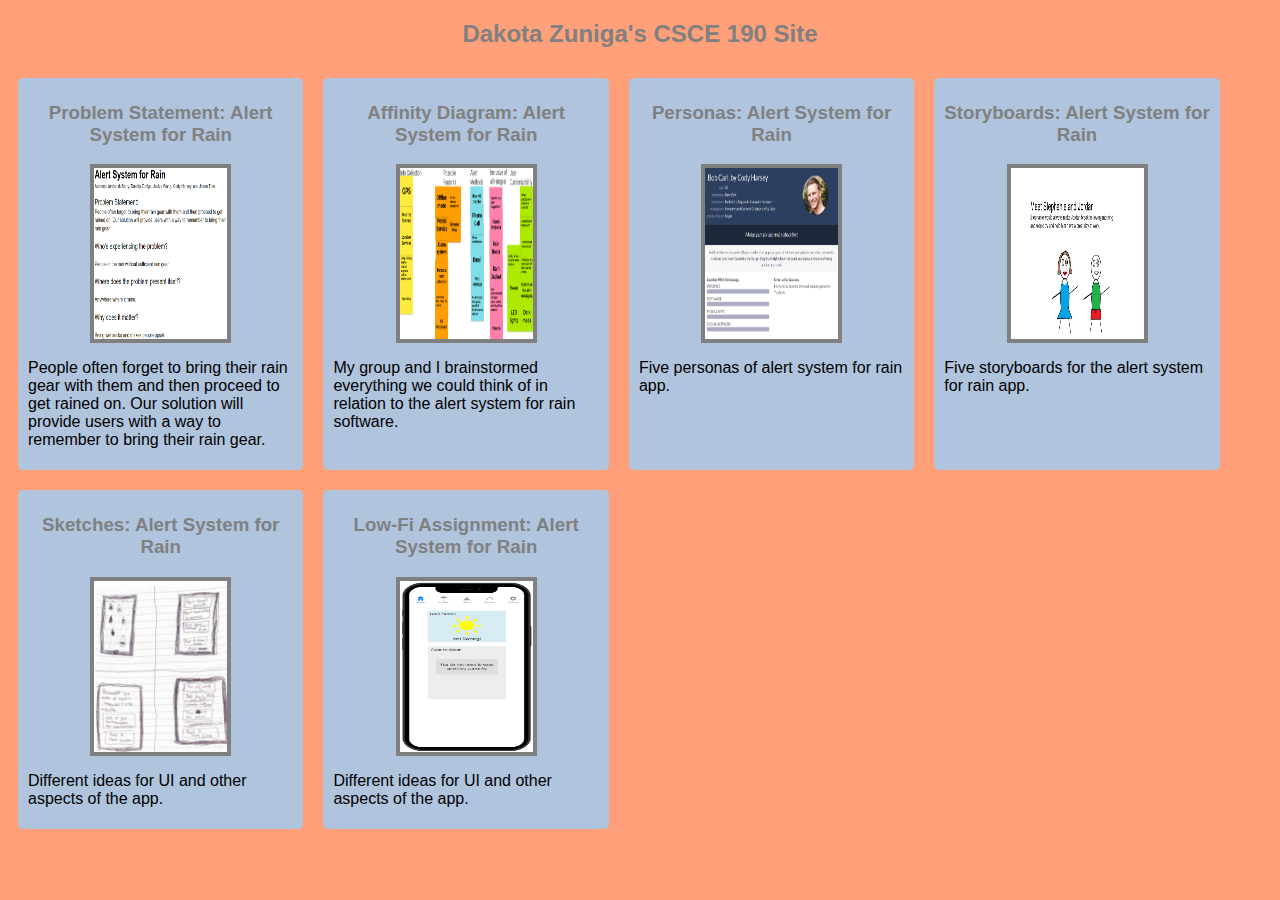
<file: index.html>
<!DOCTYPE html>
<html>
<link rel = "stylesheet" href = "styles.css">

<!--Title of the whole page-->
    <head>
        <title>CSCE 190: Dakota Zuniga</title>
    </head>

<!--body and headings-->
    <body>
        <h2>Dakota Zuniga's CSCE 190 Site</h2>
        <div class= "assignments">
<!--Problem Assignment-->

            <section class= "assignment">
                <!--Making the heading link to the pdf file-->
                <a href = "Files/CSCE 190 Problem.pdf"> <h3>Problem Statement: Alert System for Rain</h3> </a>
                <!--Making the image link to the pdf file-->
                <a href = "Files/CSCE 190 Problem.pdf"> <img src = "CSCE190Images/Problem.png" width="280" height="360"></a>
                <p>People often forget to bring their rain gear with them and then proceed to get rained on. Our solution will provide users with a way to remember to bring their rain gear.</p>
            </section>

    <!--Affinity Diagram Assignment-->

            <section class= "assignment">
                <!--Making the heading link to the pdf file-->
                <a href = "Files/AffinityDiagram.pdf"> <h3>Affinity Diagram: Alert System for Rain</h3> </a>
                <!--Making the image link to the pdf file-->
                <a href = "Files/AffinityDiagram.pdf"> <img src = "CSCE190Images/AffinityDiagramImage.PNG" width="280" height="360"></a>
                <p>My group and I brainstormed everything we could think of in relation to the alert system for rain software.</p>
            </section>


    <!--Persona Assignment-->

            <section class= "assignment">
                <!--Making the heading link to the pdf file-->
                <a href = "Files/CSCE190Personas.pdf"> <h3>Personas: Alert System for Rain</h3> </a>
                <!--Making the image link to the pdf file-->
                <a href = "Files/CSCE190Personas.pdf"> <img src = "CSCE190Images/Persona.PNG" width="280" height="360"></a>
                <p>Five personas of alert system for rain app.</p>
            </section>

    <!--Storyboard Assignment-->

            <section class= "assignment">
                <!--Making the heading link to the pdf file-->
                <a href = "Files/combinepdf.pdf"> <h3>Storyboards: Alert System for Rain</h3> </a>
                <!--Making the image link to the pdf file-->
                <a href = "Files/combinepdf.pdf"> <img src = "CSCE190Images/Storyboard.PNG" width="280" height="360"></a>
                <p>Five storyboards for the alert system for rain app.</p>
            </section>
            
    <!--Sketch Assignment-->

            <section class= "assignment">
                <!--Making the heading link to the pdf file-->
                <a href = "Files/sketch.pdf"> <h3>Sketches: Alert System for Rain</h3> </a>
                <!--Making the image link to the pdf file-->
                <a href = "Files/sketch.pdf"> <img src = "CSCE190Images/Sketch.png" width="280" height="360"></a>
                <p>Different ideas for UI and other aspects of the app.</p>
            </section>

    <!--Low-Fi Assignment-->

            <section class= "assignment">
                <!--Making the heading link to the pdf file-->
                <a href = "Files/prototypeHifi/src/index.html"> <h3>Low-Fi Assignment: Alert System for Rain</h3> </a>
                <!--Making the image link to the pdf file-->
                <a href = "Files/prototypeHifi/src/index.html"> <img src = "CSCE190Images/lowfiPrototype.png" width="280" height="360"></a>
                <p>Different ideas for UI and other aspects of the app.</p>
            </section>
        </div>
    </body>

</html>
</file>
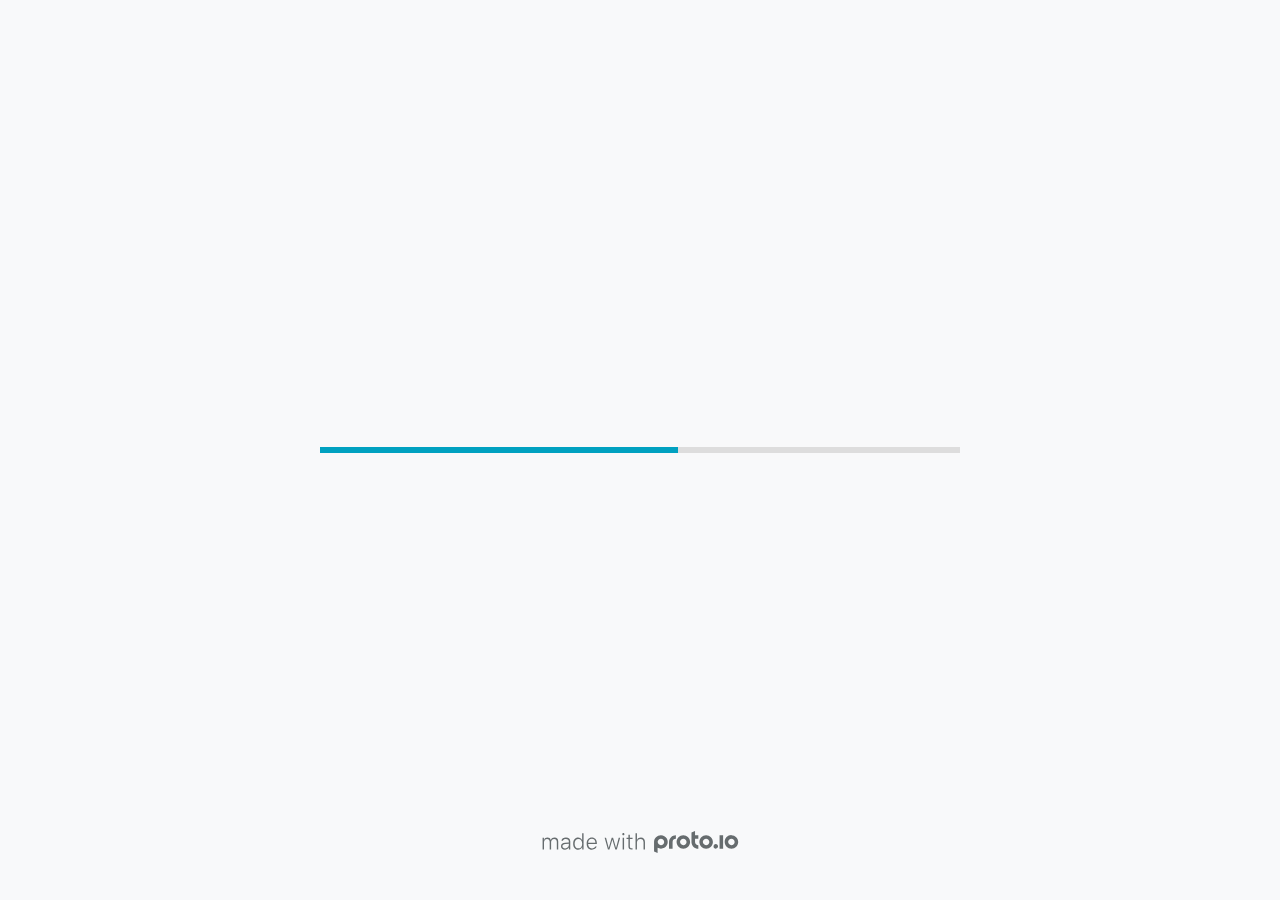
<file: Files/prototypeHifi/src/index.html>
<!DOCTYPE HTML>
	<head>

		<meta charset="utf-8">

		<title>Rain Gear Application - Proto.io</title>

		
			<meta name="HandheldFriendly" content="True">
			<meta name="MobileOptimized" content="390"> 

			
			
			
			<meta name="viewport" content="minimum-scale=1.00, maximum-scale=1.00, initial-scale=1.00, user-scalable=no, shrink-to-fit=no" />

			
				<meta name="apple-mobile-web-app-capable" content="yes" />
				<meta name="apple-mobile-web-app-status-bar-style" content="black-translucent" />
			

			<meta name="format-detection" content="telephone=no">


			

            
            <link rel="icon" sizes="192x192" href="./src/assets/branding/android-icon-hires.png">
            <link rel="icon" sizes="128x128" href="./src/assets/branding/android-icon.png">

            
            <link href="./src/assets/branding/apple-touch-icon-retina180.png" sizes="180x180" rel="apple-touch-icon">

            
            <link href="./src/assets/branding/apple-touch-icon-retina.png" sizes="114x114" rel="apple-touch-icon">

            
            <link href="./src/assets/branding/apple-touch-icon.png" sizes="57x57" rel="apple-touch-icon">

            
            <link href="./src/assets/branding/startup.png" media="(device-width: 320px)" rel="apple-touch-startup-image">

            
            <link href="./src/assets/branding/startup-retina.png" media="(device-width: 320px) and (device-height: 480px) and (-webkit-device-pixel-ratio: 2)" rel="apple-touch-startup-image">

            
            <link href="./src/assets/branding/startup-568.png" media="(device-width: 320px) and (device-height: 568px) and (-webkit-device-pixel-ratio: 2)" rel="apple-touch-startup-image">

            
            <link href="./src/assets/branding/startup-retina-6.png" media="(device-width: 375px) and (device-height: 667px) and (orientation: portrait) and (-webkit-device-pixel-ratio: 2)" rel="apple-touch-startup-image">

            
            <link href="./src/assets/branding/startup-retina-6plus.png" media="(device-width: 414px) and (device-height: 736px) and (orientation: portrait) and (-webkit-device-pixel-ratio: 3)" rel="apple-touch-startup-image">

            
            <link href="./src/assets/branding/startup-retina-6plus-landscape.png" media="(device-width: 414px) and (device-height: 736px) and (orientation: landscape) and (-webkit-device-pixel-ratio: 3)" rel="apple-touch-startup-image">

            
            <link href="./src/assets/branding/startup-ipad.png" media="(device-width: 768px) and (orientation: portrait)" rel="apple-touch-startup-image">

            
            <link href="./src/assets/branding/startup-ipad-landscape.png" media="(device-width: 768px) and (orientation: landscape)" rel="apple-touch-startup-image">

            
            <link href="./src/assets/branding/startup-ipad-retina.png" media="(device-width: 768px) and (orientation: portrait) and (-webkit-device-pixel-ratio: 2)" rel="apple-touch-startup-image">

            
            <link href="./src/assets/branding/startup-ipad-landscape-retina.png" media="(device-width: 768px) and (orientation: landscape) and (-webkit-device-pixel-ratio: 2)" rel="apple-touch-startup-image">

            
            <link href="./src/assets/branding/startup-ipad-pro.png" media="(device-width: 1024px) and (orientation: portrait) and (-webkit-device-pixel-ratio: 2)" rel="apple-touch-startup-image">

            
            <link href="./src/assets/branding/startup-ipad-pro-landscape.png" media="(device-width: 1024px) and (orientation: landscape) and (-webkit-device-pixel-ratio: 2)" rel="apple-touch-startup-image">

			<meta http-equiv="cleartype" content="on"> 


			 
		    <script type="text/javascript" src="./scripts/plugins/jquery/jquery.js"></script>

			
				<link rel="stylesheet" href="./stylesheets/player-export.css" />
				<script type="text/javascript" src="./scripts/player-export.js"></script>
			

			
			<script type="text/javascript" src="./libraries/common/components.js"></script> 
			<link type="text/css" rel="Stylesheet" href="./libraries/common/components.1.00.css" /> 

			
					<script type="text/javascript" src="./libraries/ios9/components.js"></script> 
					<link type="text/css" rel="Stylesheet" href="./libraries/ios9/components.1.00.css" /> 
				
				<script type="text/javascript" src="./data/data.js"></script> 
			<script type="text/javascript" src="./webkitmask/maskimages.js"></script> 

		<style>
			body { width: 390px; height: 844px; }
			.landscape, .landscape .prx-page { min-height: 390px; }
			.portrait, .portrait .prx-page { min-height: 844px; }
		</style>

		<script type="text/javascript">

			prx.ver = '6.7.7.1';
			prx.url.account = 'https://jordandubarry.proto.io';
			prx.url.staticassets = 'https://gal.proto.io';
			prx.url.devices = 'https://dteyv52hbg2at.cloudfront.net/devices';
			prx.url.static = 'https://dteyv52hbg2at.cloudfront.net';
			prx.url.siteurl = 'proto.io';
			prx.url.crossmsg = 'https://jordandubarry.proto.io';

			prx.nodejsassetsserver = {};
			prx.nodejsassetsserver.host = ".proto.io";
			prx.nodejsassetsserver.subdomainprefix = "https://a3";
			prx.nodejsassetsserver.maxsubdomains = "20";

			prx.device_library = 'ios9';
			prx.devices[prx.device] = {
				name: prx.device
				,defaultOrientation: 'portrait'
				,portrait_applies: 1 //new
				,portrait: [390,844]
				,landscape_applies: 1 //new
				,landscape: [844,390]
				,allow_orientation_change: 1 //new
				,statusbar_skin: 'default' // new
				,statusbarheightportrait: 0
				,statusbarheightlandscape: 0
				,navigationbar_skin: 'default' //new
				,navigationbarheightportrait: 0
				,navigationbarheightlandscape: 0
				,normalportrait: [390,844]
				,normallandscape: [844,390]
				,device_s3bucket: '66bd5b4d-9b18-415d-a8ee-066fc410e14c'
				,dpr: '1.00'
				,deviceType: "iphonex"
                ,showiPhoneXNotch: true
                ,hasCustomSkinNotch: false
				,appleWatchRoundedCorners: false
				,scrollType: "default"
				,initialscale: 1.00
				,targetdensitydpi: "device-dpi"
			}
			// save a copy of the device in the player state
			prx.currentPlayerStatus.projectDevice = prx.toolbox.clone(prx.devices[prx.device]);
			prx.currentPlayerStatus.targetDevice = {"ISANDROIDTABLET":0,"ISIPOD":0,"ISCHROME":0,"ISIOS":1,"ISMSIE":0,"ISMOZILLA":0,"isAndroid-Pad":0,"ISOPERA":0,"ISWEBKIT":0,"SOSVERSION":{"CBUILDVER":"","CMAJORVER":"","CMINORVER":"","CTEXT":"","IMINORVER":0,"IMAJORVER":0,"IBUILDVER":0},"ISIPAD":0,"ISMOBILE":1,"ISSAFARI":0,"ISIPHONE":1,"ISWINDOWS":0,"ISWINDOWSTOUCH":0,"ISDEVICE":1,"ISANDROID":0,"ISCUSTOM":0};
			prx.releaseChannel = 'stable';

			prx.projectsettings.id = 'bd0ca041-3078-4b1a-9d06-0047b7319366';
			prx.projectsettings.s3b = 'jordandubarry-1252348-6f3467b7-9dfc-3b35-3ab366eb5789126b';
			prx.projectsettings.account = 'jordandubarry';
			prx.projectsettings.statusbar = '0'; 
			prx.projectsettings.statusbarapplies = '0';
			prx.projectsettings.navigationbar = '0';
			prx.projectsettings.navigationbarapplies = '0';
			prx.projectsettings.initialpageid = -1;
			
			
			prx.projectsettings.flashactions = 1;
			prx.projectsettings.gatrackingcode = '';

			prx.export2html = '1' == true;
			prx.mobPlayer = 0;

			prx.user.country = 'US';

			prx.s3Links = []; 
			var sLinkedAssets = [];
			

			prx.csrf_token = '9EAB9D7ACA400E7DD1CCDDCC8695924ECE6696C51762DE6E269E62C1891BAFA3';

            

            
                            prx.assetsAccessToken = "eyJ0eXAiOiJKV1QiLCJhbGciOiJIUzI1NiJ9.eyJkIjp7InVpZCI6Ii0xIiwicHJvamVjdF9pZCI6ImJkMGNhMDQxLTMwNzgtNGIxYS05ZDA2LTAwNDdiNzMxOTM2NiJ9LCJ2IjowLCJleHAiOjE2MzczNTQzMzMsImlhdCI6MTYzNzE3NDMzM30.JfWX8FoIv7F4z4MeQpuu3g8Rz_a6vFogo5ZB5av-onk";

			prx.iniPlayer.iniPreLoad();

		</script>
	</head>

	

			<body class="player device-cursor-touch mobile-device-true " " id="mbd" >

				
					<div id='iphoneX-notch-player'>
						<span class="iphoneX-notch-corners"></span>
					</div>
				
				<div id="window-wrapper">
					<div id="dragarea"></div>
					<div id="statusbar"></div>
					<div id="underlay" style=""></div>

					<div class="prx-page" data-role="page" id="p-1" data-id="1"></div>
					
								<div class="prx-page" data-role="page" id="p-3" data-id="3"></div>
							
								<div class="prx-page" data-role="page" id="p-4" data-id="4"></div>
							
								<div class="prx-page" data-role="page" id="p-5" data-id="5"></div>
							
								<div class="prx-page" data-role="page" id="p-6" data-id="6"></div>
							
								<div class="prx-page" data-role="page" id="p-7" data-id="7"></div>
							
								<div class="prx-page" data-role="page" id="p-10" data-id="10"></div>
							
								<div class="prx-page" data-role="page" id="p-11" data-id="11"></div>
							
								<div class="prx-page" data-role="page" id="p-13" data-id="13"></div>
							
					<div id="navigationbar"></div>
					<div id="overlay"></div>
					<div id="trash"></div>
					<div id="quick-audios"></div>
				</div>

				 
			<div id="loader-wrapper">
				
				<div class="progress">
					<div class="progress-bar"></div>
				</div>
				<div id="poweredby"></div>
			</div>
			


			</body>
		

</html>
</file>
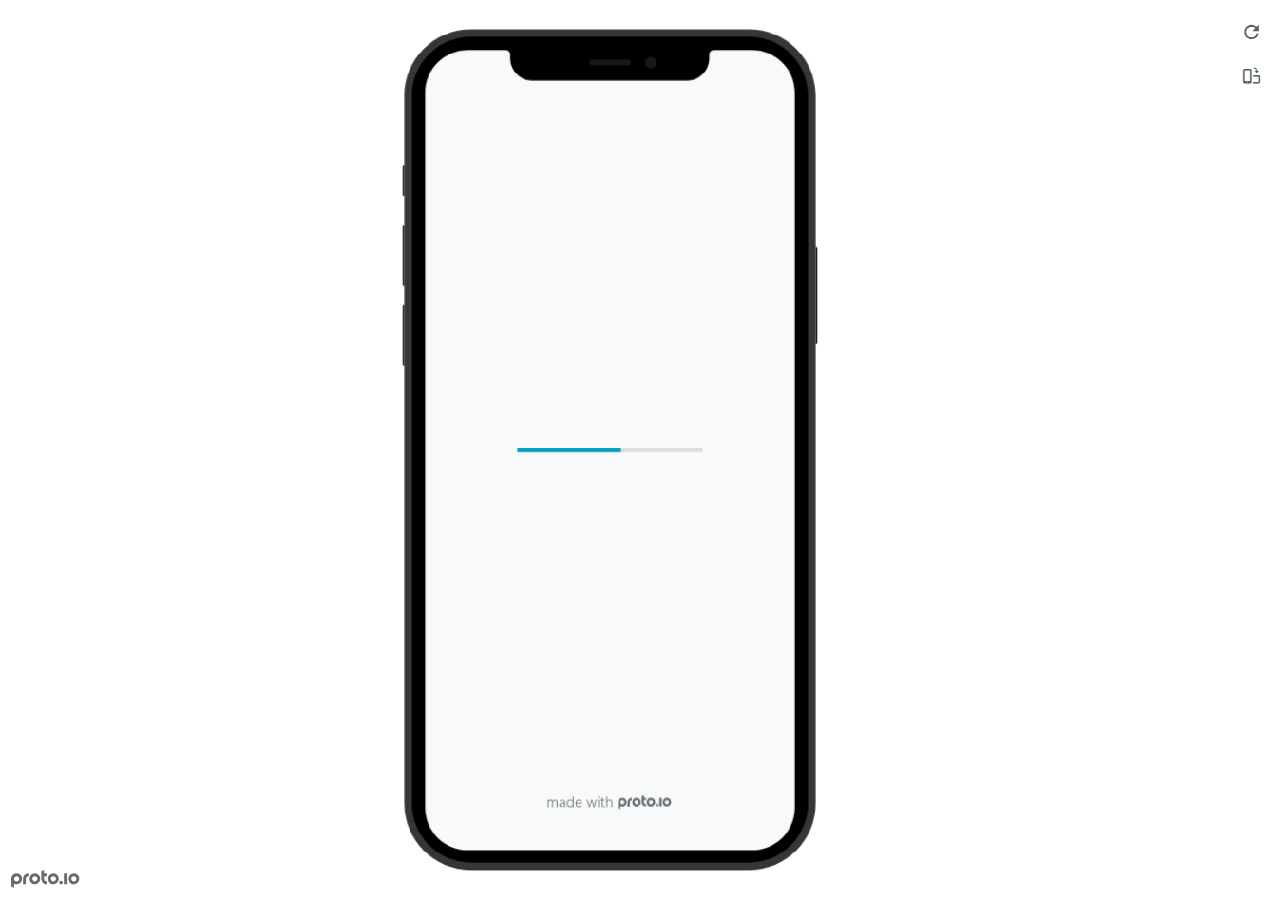
<file: Files/prototypeHifi/preview.html>
<!DOCTYPE HTML>
    <head>
    <meta charset="utf-8">

    <title>Rain Gear Application - Proto.io player</title>

    

			<link type="text/css" rel="stylesheet" href="./src/stylesheets/preview-export-min.css">
			<script type="text/javascript" src="./src/scripts/preview-export-min.js"></script>

		

    <script type="text/javascript">
        var prx = window.prx || {};
        prx.orientation = 'portrait';
        prx.orientations = {};
        prx.orientations.portrait = 1;
        prx.orientations.landscape = 1;
        prx.project = {};
        prx.project.id = 'bd0ca041-3078-4b1a-9d06-0047b7319366';
        prx.project.title = 'Rain Gear Application';
        prx.project.version = 0;
        prx.project.livepreview = 0;
        prx.project.account = "jordandubarry";
        prx.activePage = {};
        prx.usercountry = "us";
        
            prx.user = false;
        
        prx.skin = 'apple-phone-iphone12_12pro-1';
        prx.ver = '6.7.7.1';
        //prx.flashactions = 1;
		prx.flashactions = 1; //we are not using the DB value anymore

        prx.nodejsassetsserver = {};
        prx.nodejsassetsserver.host = ".proto.io";
        prx.nodejsassetsserver.subdomainprefix = "https://a3";
        prx.nodejsassetsserver.maxsubdomains = "20";
        prx.account = "jordandubarry";
        prx.browserShowScreenshots = 'true';
        prx.url.crossmsg = 'https://jordandubarry.proto.io';
        prx.playerUrl = 'https://jordandubarry.proto.io/player/';
        prx.fullScreenUrl = 'https://jordandubarry.proto.io/player/fullscreen/index.cfm?id=bd0ca041-3078-4b1a-9d06-0047b7319366';
        prx.spaces = false;
        prx.csrf_token = '97C5B7807CC2FD3317E5D816619BCB33F06F6C81D14FFC275574C3CD952DECBF';

        prx.bShowPlayerBetaPrompt = false;

        
    </script>

    

</head>


<body style="background-color:#FFFFFF">

    

    <div class="page-sidebar">
        
        <div class="sidebar-action-buttons">

            
                <span class="header-action-button player-icon-reload embed-icon-reload" id="refresh-preview">
                    <span class="tooltip">Refresh preview</span>
                </span>
                
                    <span  class="header-action-button player-icon-rotate embed-icon-rotate" id="change-orientation">
                        <span class="tooltip">Change orientation</span>
                    </span>
                

            <div class="header-action-button player-icon-enter-fullscreen-mode-icon" id="go-fullscreen">
                <span class="tooltip">Go full screen</span>
            </div>
        </div>

    </div>

    <div id="maincontent" class="portrait">

        <div id="shortcut-pressed-outer">
            <div id="shortcut-pressed"></div>
        </div>
        

			<div class="frame_generic">
				
				<div class="body_generic skin_apple-phone-iphone12_12pro-1 skin-wrapper skin-os-apple skin-device-phone skin-model-iphone12_12pro skin-size-1 skin-color-black skin-orientation-portrait skin-dimensions-390-844">

					<div class="buttons top"></div>
					<div class="detail-top"></div>
					<div class="web-search"></div>
					<div class="buttons left"></div>

					<div class="body_generic_inner">
						
						<iframe id="pio-playerframe" src="./src/index.html" scrolling="NO" style="width: 390px; height: 844px;" webkitAllowFullScreen mozallowfullscreen allowFullScreen allowvr allow="autoplay"></iframe>
						
                                <script type="text/javascript">
                                    // remove parameter from address bar immediately if no changes
                                    let url = new URL(window.location.href);
                                    url.searchParams.delete('hc');
									url.searchParams.delete('ap');
                                    window.history.replaceState({}, document.title, url.toString());
                                </script>
                            
					</div>

					<div class="buttons right"></div>
					<div class="detail-bottom"></div>
				</div>
				
			</div>
		
    </div>

    

    
            <div id="branding"></div>
        
</body>


<script type="text/javascript">
    
</script>
</html>
</file>
<file: styles.css>
body {
    background: lightsalmon;
    font-family: Arial, Helvetica, sans-serif;
}

.assignments{
    display:flex;
    flex-wrap:wrap;
}

.assignment{
    width:21%;
    padding:15px;
    margin:10px;
    padding:5px 10px;
    background: lightsteelblue;
    border-radius: 5px;
}

.assignment img{
    width:133px;
    height:171px;
    border:4px solid gray;
    display:block;
    margin:auto;
}

.assignment img:hover{
    border:4px solid darkorchid;
}

h2:hover{
    color:darkorchid;
}

h2 {
    color:gray;
    text-align:center;
}

h3{
    text-align:center;
}

a{
    color:gray;
    text-decoration: none;
}

a:hover{
    color:darkorchid;
}
</file>
<file: Files/prototypeHifi/src/stylesheets/player-export.css>
/*!
 * 
 *                                                                       
 *                              ::;;;;                                   
 *    ::,,,,::    ::,,  ,,,,::::::11ii::,,::,,,,::      ::::,,::,,,,::   
 *  ,,111111ii,,::1111::111111ii::111111::111111ii,,    ii11,,ii111111,, 
 *  11ii::;;11;;ii11::iiii::;;11;;11ii::ii11::::11ii    ii11;;11;;::ii11 
 *  11;;  ::11ii11;;::11ii  ::11ii11ii,,iiii..  iiii    ii11;;11::  ;;11 
 *  1111;;ii11;;11;;,,ii11::ii11;;ii11;;;;11;;;;11;;;;;;ii11::11ii;;11ii 
 *  11111111;;::11;;  ::ii1111;;  ::ii11::ii1111ii::11ii;;11,,;;1111ii:: 
 *  11;;,,::  ,,::,,      ::,,        ::::  ::::    ,,,,::::    ::,,     
 *  ;;;;                                                                 
 *                                                                       
 *  Build: 11/17/2021, 4:19:06 PM
 */

/*!
 * Waves v0.5.5
 * http://fian.my.id/Waves
 *
 * Copyright 2014 Alfiana E. Sibuea and other contributors
 * Released under the MIT license
 * https://github.com/fians/Waves/blob/master/LICENSE
 */.mask-inner{position:relative;background-size:100% 100%;background-repeat:no-repeat}.mask-inner .mask-inner{transform:none!important}.mask-border .mborder,.mask-filter{height:100%;width:100%}.mask-border .mborder{border:1px solid hsla(0,0%,100%,.8);position:absolute;pointer-events:none}.mask-border .area-border{border:1px solid #00a1c0;left:0;top:0;position:absolute;transform-origin:0 0;box-sizing:border-box}.mask-border .mask-radius{width:100%;height:100%;overflow:hidden;position:absolute}.mask-border .mask-radius .mask-radius-border{position:relative;width:100%;height:100%;border:1px solid hsla(0,0%,100%,.8)}.mask-border.hide-handles .prx-resizable-handle{opacity:0;pointer-events:none!important}.mask-border.hide-handles .area-border{border:1px dashed #b4bcbf}.mask-wrapper{overflow:hidden;height:100%;pointer-events:none}.mask-wrapper.borderPos-inside{box-sizing:border-box}.mask-wrapper.borderPos-outside{width:100%;height:100%}.mask-wrapper.borderPos-outside .mask-inner{box-sizing:content-box}.mask-edit-mode-handles{pointer-events:none}.mask-edit-mode-handles.hide-handles .prx-resizable-handle,.mask-edit-mode-handles.hide-handles .prx-rotate-handle{opacity:0;pointer-events:none!important}.mask-edit-mode-handles.hide-handles .xborder{border-color:#b4bcbf!important}abbr,address,article,aside,audio,b,blockquote,body,caption,cite,code,dd,del,dfn,div,dl,dt,em,fieldset,figure,footer,form,h1,h2,h3,h4,h5,h6,header,hgroup,html,i,iframe,img,ins,kbd,label,legend,li,mark,menu,nav,object,ol,p,pre,q,samp,section,small,span,strong,sub,sup,table,tbody,td,tfoot,th,thead,time,tr,ul,var,video{margin:0;padding:0;border:0;outline:0;font-size:100%;background:transparent}article,aside,details,figcaption,figure,footer,header,hgroup,nav,section{display:block}audio,canvas,video{display:inline-block;*display:inline;*zoom:1}[hidden],audio:not([controls]){display:none}html{font-size:100%;-webkit-text-size-adjust:100%;-ms-text-size-adjust:100%}body{margin:0;font-size:13px}body,button,input,select,textarea{font-family:sans-serif;color:#222}a{color:#00e}a:visited{color:#551a8b}a:hover{color:#06e}a:focus{outline:thin dotted}a:active,a:hover{outline:0}abbr[title]{border-bottom:1px dotted}b,strong{font-weight:700}blockquote{margin:1em 40px}dfn{font-style:italic}hr{display:block;height:1px;border:0;border-top:1px solid #ccc;margin:1em 0;padding:0}ins{background:#ff9;text-decoration:none}ins,mark{color:#000}mark{background:#ff0;font-style:italic;font-weight:700}code,kbd,pre,samp{font-family:monospace,serif;_font-family:courier new,monospace;font-size:1em}pre{white-space:pre;white-space:pre-wrap;word-wrap:break-word}q{quotes:none}q:after,q:before{content:"";content:none}small{font-size:85%}sub,sup{font-size:75%;line-height:0;position:relative;vertical-align:baseline}sup{top:-.5em}sub{bottom:-.25em}ol,ul{margin:1em 0;padding:0 0 0 40px}dd{margin:0 0 0 40px}nav ol,nav ul{list-style:none;list-style-image:none;margin:0;padding:0}img{border:0;-ms-interpolation-mode:bicubic}svg:not(:root){overflow:hidden}figure,form{margin:0}fieldset{margin:0}fieldset,legend{border:0;padding:0}legend{*margin-left:-7px}button,input,select,textarea{font-size:100%;margin:0;vertical-align:baseline;*vertical-align:middle}button,input{line-height:normal;*overflow:visible}table button,table input{*overflow:auto}[role=button],button,input[type=button],input[type=reset],input[type=submit]{-webkit-appearance:button}input[type=checkbox],input[type=radio]{box-sizing:border-box;padding:0}input[type=search]{-webkit-appearance:textfield;-moz-box-sizing:content-box;-webkit-box-sizing:content-box;box-sizing:content-box}input[type=search]::-webkit-search-decoration{-webkit-appearance:none}button::-moz-focus-inner{border:0;padding:0}textarea{overflow:auto;vertical-align:top;resize:vertical}input:invalid,textarea:invalid{background-color:#f0dddd}table{border-collapse:collapse;border-spacing:0}td{vertical-align:top}.nocallout{-webkit-touch-callout:none}textarea[contenteditable]{-webkit-appearance:none}.gifhidden{position:absolute;left:-100%}.ir{display:block;border:0;text-indent:-999em;overflow:hidden;background-color:transparent;background-repeat:no-repeat;text-align:left;direction:ltr}.ir br{display:none}.hidden{display:none!important;visibility:hidden}.visuallyhidden{border:0;clip:rect(0 0 0 0);height:1px;margin:-1px;overflow:hidden;padding:0;position:absolute;width:1px}.visuallyhidden.focusable:active,.visuallyhidden.focusable:focus{clip:auto;height:auto;margin:0;overflow:visible;position:static;width:auto}.invisible{visibility:hidden}.clearfix:after,.clearfix:before{content:"";display:table}.clearfix:after{clear:both}.clearfix{*zoom:1}@media print{*{background:transparent!important;color:#000!important;text-shadow:none!important;filter:none!important;-ms-filter:none!important}a,a:visited{text-decoration:underline}a[href]:after{content:" (" attr(href) ")"}abbr[title]:after{content:" (" attr(title) ")"}.ir a:after,a[href^="#"]:after,a[href^="javascript:"]:after{content:""}blockquote,pre{border:1px solid #999;page-break-inside:avoid}thead{display:table-header-group}img,tr{page-break-inside:avoid}img{max-width:100%!important}@page{margin:.5cm}h2,h3,p{orphans:3;widows:3}h2,h3{page-break-after:avoid}}#eval-iframe{display:none}body{-webkit-appearance:none;-webkit-box-flex:1;-webkit-touch-callout:none;-webkit-tap-highlight-color:rgba(0,0,0,0)}*{-webkit-user-select:none;-khtml-user-select:none;-moz-user-select:-moz-none;-o-user-select:none;user-select:none}input,textarea{-webkit-user-select:text;-khtml-user-select:text;-moz-user-select:text;-o-user-select:text;user-select:text}#dragarea{font-family:Helvetica,Arial,sans-serif;text-align:left}.text{height:95%;overflow:auto}.wrap{overflow:hidden}.pos,.spos{position:absolute}.action-highlight{position:absolute;top:0;left:0;height:100%;width:100%;background:rgba(255,255,0,.5);background:rgba(64,208,255,.3);opacity:0;pointer-events:none;-webkit-transition:opacity .2s ease-in;transition:opacity .2s ease-in;border:2px solid #40c8f4;padding:3px;box-sizing:border-box}.action-highlight-simple-visible,.action-highlight-visible{opacity:1}#appModeNote{background-color:#333;border-top:5px solid #000;bottom:0;color:#f0f0f0;display:none;font-family:helvetica;left:0;padding:10px 0;position:fixed;text-align:center;width:100%}#appModeNote em{display:block;font-size:20px;font-weight:700;line-height:26px}#appModeNote span{display:block;font-size:14px;line-height:20px}.hidden{display:none}.prx-page.loadedFrom{display:block}.prx-page.loadedTo{z-index:999999}.prx-page.loadedTo-1{z-index:10000000}.prx-page.loadedTo-2{z-index:10000001}.prx-page.loadedTo-3{z-index:10000002}.prx-page.loadedTo-4{z-index:10000003}.prx-page.loadedTo-5{z-index:10000004}.prx-page.loadedTo-6{z-index:10000005}.prx-page.loadedTo-7{z-index:10000006}.prx-page.loadedTo-8{z-index:10000007}.prx-page.loadedTo-9{z-index:10000008}.prx-page.loadedTo-10{z-index:10000009}.prx-page.loadedTo-11{z-index:10000010}.prx-page.loadedTo-12{z-index:10000011}.prx-page.loadedTo-13{z-index:10000012}.prx-page.loadedTo-14{z-index:10000013}.prx-page.loadedTo-15{z-index:10000014}.prx-page.loadedTo-16{z-index:10000015}.prx-page.loadedTo-17{z-index:10000016}.prx-page.loadedTo-18{z-index:10000017}.prx-page.loadedTo-19{z-index:10000018}.prx-page.loadedTo-20{z-index:10000019}.prx-page.loadedTo-21{z-index:10000020}.prx-page.loadedTo-22{z-index:10000021}.prx-page.loadedTo-23{z-index:10000022}.prx-page.loadedTo-24{z-index:10000023}.prx-page.loadedTo-25{z-index:10000024}.prx-page.loadedTo-26{z-index:10000025}.prx-page.loadedTo-27{z-index:10000026}.prx-page.loadedTo-28{z-index:10000027}.prx-page.loadedTo-29{z-index:10000028}.prx-page.loadedTo-30{z-index:10000029}#navigationbar,#statusbar{background:transparent 0 0;display:block;width:100%;border:0;top:0;position:fixed;z-index:1}#loader-wrapper{background:#f8f9fa;height:100%;left:0;position:fixed;top:0;width:100%;z-index:99999;font-size:11px}#loader-wrapper .progress{position:absolute;top:50%;left:50%;transform:translate(-50%,-50%);-ms-transform:translate(-50%,-50%);-webkit-transform:translate(-50%,-50%);width:50%;height:4px;background-color:#ddd}#loader-wrapper .progress-bar{position:relative;width:0;height:4px;-webkit-transition:.4s linear;-moz-transition:.4s linear;-o-transition:.4s linear;transition:.4s linear;-webkit-transition-property:width,background-color;-moz-transition-property:width,background-color;-o-transition-property:width,background-color;transition-property:width,background-color}#loader-wrapper .progress-bar:before,.progress-bar:after{content:"";position:absolute;top:0;left:0;right:0}#loader-wrapper .progress-bar:before{bottom:0;background-color:#ddd}#loader-wrapper .progress-bar:after{z-index:2;bottom:0;background:#00a1c0}#loader-wrapper #app-icon{position:absolute;top:50%;left:50%;transform:translate(-50%,-150%);-ms-transform:translate(-50%,-150%);-webkit-transform:translate(-50%,-150%);width:114px;height:114px}#loader-wrapper #poweredby{position:absolute;bottom:5%;left:50%;transform:translate(-50%);-ms-transform:translate(-50%);-webkit-transform:translate(-50%);width:100%;height:16px;background-image:url(/images/player/player-logo.svg);background-repeat:no-repeat;background-position:top;background-size:auto 200%;z-index:99999}body{-moz-transition:opacity .3s linear;-o-transition:opacity .3s linear;-webkit-transition:opacity .3s linear;transition:opacity .3s linear}.reloading{background:#fff!important;opacity:0}@media (min-width:481px) and (max-width:1079px){#loader-wrapper .progress,#loader-wrapper .progress-bar{height:4px}}@media (min-width:1080px){#loader-wrapper #poweredby{height:24px}#loader-wrapper .progress,#loader-wrapper .progress-bar{height:6px}}@media (width:1280px) and (height:768px){#loader-wrapper .progress,#loader-wrapper .progress-bar{height:2px}}.pointer-events-none{pointer-events:none!important}body .prx-page{-webkit-trans1form:translate3d(0,0,0)}.prx-page .type-symbol .box{-w1ebkit-transform:translateZ(0)}html{background:transparent}body{background:#fff;overflow:hidden}body.mobile-device-true *{-webkit-text-size-adjust:100%}body.mobile-device-false *{-webkit-text-size-adjust:initial}#window-wrapper{width:100%;height:100%;overflow:hidden;position:relative}#dragarea{background:transparent;display:none}#overlay,#quick-audios,#trash,#underlay{position:absolute;top:0;left:0}#quick-audios,#trash{display:none}.visible{display:block!important}.iScrollHorizontalScrollbar,.iScrollVerticalScrollbar{z-index:auto!important}.overlay{position:fixed;left:0;right:0;bottom:0;top:0}.ui-mobile-viewport-transitioning,.ui-mobile-viewport-transitioning .prx-page{o1verflow:visible!important}.box[style*="z-index:0;"],.box[style*="z-index: 0;"]{z-index:auto!important}.box[data-mpoverlay="1"]{pos1ition:fixed}#temp-for-external-link{display:none}#dragarea,html{background:transparent!important}.hide{display:none!important}*{outline:none}.ghost-component,.ghost-component *,.ghost-component .box *{pointer-events:none!important}#statusbar{position:fixed!important}.prx-page{position:absolute;display:none}.prx-page.prx-page-active,.prx-page[class*=prx-page-transitioning-]{display:block}.prx-page[class*=prx-page-transitioning-]{overflow:hidden}.prx-page.prx-page-transitioning-overlay-in-source,.prx-page.prx-page-transitioning-overlay-out-target{overflow:visible}.prx-page.prx-page-below{z-index:10}.prx-page.prx-page-above{z-index:20}#overlay{z-index:30}.prx-page.prx-page-transition-flip,.prx-page.prx-page-transition-turn{-webkit-backface-visibility:hidden;-moz-backface-visibility:hidden;backface-visibility:hidden}.prx-page.prx-page-transition-turn{-webkit-transform:translateZ(0);-moz-transform:translateZ(0);-webkit-transform-origin:0 center;-moz-transform-origin:0 center;transform-origin:0 center;transform:translateZ(0)}.prx-page.prx-page-transition-flow:not(.prx-page-transition-flow-overlay),.prx-page.prx-page-transition-overlay-top{box-shadow:0 0 20px rgba(0,0,0,.4)}.prx-page-above.prx-page-transition-notificationInWatchOS{transition:background-color .45s ease-out}.prx-page-above.prx-page-transition-notificationInWatchOS.prx-page-transition-notificationInWatchOS-notification-in{background-color:transparent!important;transition:background-color 0s ease-out}.device-cursor-touch,.device-cursor-touch *{cursor:url(/images/player/touch-cursor-64.png) 32 32,default!important;cursor:-webkit-image-set(url("/images/player/touch-cursor-64.png") 1x,url("/images/player/touch-cursor-64@2x.png") 2x) 32 32,default!important}.device-cursor-web,.device-cursor-web *{cursor:default}.device-cursor-web .delayedtap,.device-cursor-web .delayedtap *,.device-cursor-web .interaction-click,.device-cursor-web .interaction-click *,.device-cursor-web .interaction-tap,.device-cursor-web .interaction-tap *,.device-cursor-web .release,.device-cursor-web .release *,.device-cursor-web .touch,.device-cursor-web .touch *{cursor:pointer;cursor:hand}.device-cursor-web [data-component-type=text]{cursor:default}.device-cursor-web .move,.device-cursor-web .move *{cursor:move}.device-cursor-web input,.device-cursor-web textarea{cursor:text}.do-chrome-fix #window-wrapper{-webkit-perspective:1}.do-chrome-fix .pos{-webkit-backface-visibility:hidden;-webkit-transform:translateZ(0)}.do-chrome-fix *{-w1ebkit-transform:translateZ(0) scale(1) scaleX(1) skew(0deg,0deg) skewX(0deg) skewY(0deg) rotateX(0deg) rotateY(0deg) rotate(0deg)}.do-chrome-fix.dont-do-chrome-fix #window-wrapper{-webkit-perspective:none}.do-chrome-fix.dont-do-chrome-fix .pos{-webkit-backface-visibility:visible;-webkit-transform:none}.prx-page-transitioning:not(.prx-page-transitioning-overlay-in-source):not(.loadedFrom) [data-mpoverlay="1"]{display:none}#fps{position:fixed;z-index:9999;font-size:18px;top:20px;left:20px;background:rgba(0,0,0,.8);border-radius:6px;color:#fff;padding:3px 10px}#fps,.cbutton{pointer-events:none}.cbutton{position:absolute;display:inline-block;padding:0;border:none;background:none;color:#286aab;font-size:1.4em;overflow:visible;-webkit-transition:color .7s;transition:color .7s;-webkit-tap-highlight-color:rgba(0,0,0,0)}.cbutton.cbutton--click,.cbutton:focus{outline:none;color:#3c8ddc}.cbutton:after{position:absolute;width:100%;height:100%;border-radius:50%;content:"";opacity:0;pointer-events:none}.cbutton--effect-jelena:after{border:3px solid hsla(0,0%,82.7%,.7)}.cbutton--effect-jelena.cbutton--click:after{-webkit-animation:anim-effect-jelena .3s ease-out forwards;animation:anim-effect-jelena .3s ease-out forwards}@-webkit-keyframes anim-effect-jelena{0%{opacity:1;-webkit-transform:scale3d(.6,.6,1);transform:scale3d(.6,.6,1)}to{opacity:0;-webkit-transform:scale3d(1.2,1.2,1);transform:scale3d(1.2,1.2,1)}}@keyframes anim-effect-jelena{0%{opacity:1;-webkit-transform:scale3d(.5,.5,1);transform:scale3d(.5,.5,1)}to{opacity:0;-webkit-transform:scale3d(1.2,1.2,1);transform:scale3d(1.2,1.2,1)}}.cbutton--effect-sanja:after{background:hsla(0,0%,75.3%,.3)}.cbutton--effect-sanja.cbutton--click:after{-webkit-animation:anim-effect-sanja 1s ease-out forwards;animation:anim-effect-sanja 1s ease-out forwards}@-webkit-keyframes anim-effect-sanja{0%{opacity:1;-webkit-transform:scale3d(.5,.5,1);transform:scale3d(.5,.5,1)}25%{opacity:1;-webkit-transform:scaleX(1);transform:scaleX(1)}to{opacity:0;-webkit-transform:scaleX(1);transform:scaleX(1)}}@keyframes anim-effect-sanja{0%{opacity:1;-webkit-transform:scale3d(.5,.5,1);transform:scale3d(.5,.5,1)}25%{opacity:1;-webkit-transform:scaleX(1);transform:scaleX(1)}to{opacity:0;-webkit-transform:scaleX(1);transform:scaleX(1)}}#log{position:fixed;z-index:9999;font-size:24px;top:20px;right:20px;pointer-events:none}.watchOSscrollbars .iScrollVerticalScrollbar{position:fixed!important;width:12px!important;background-color:hsla(0,0%,100%,.3)!important;border-radius:8px!important;z-index:99999!important}.watchOSscrollbars .iScrollIndicator{background:#fff!important;border-radius:8px!important;left:2px!important;width:8px!important}.applewatch-rounded-corners{-webkit-clip-path:inset(0 0 0 0 round 63px);clip-path:inset(0 0 0 0 round 63px)}.group-action-prediv{position:absolute}.player .type-symbol.type-symbol-transparent .group-action-prediv{pointer-events:auto}.initialise-hidden-container{display:block!important;visibility:hidden!important}.a-enter-vr{height:0!important}.fullscreen-vr .prx-page{transform:none!important;position:fixed!important}

/*!
 * Waves v0.5.5
 * http://fian.my.id/Waves
 *
 * Copyright 2014 Alfiana E. Sibuea and other contributors
 * Released under the MIT license
 * https://github.com/fians/Waves/blob/master/LICENSE
 */.waves-effect{position:relative;overflow:hidden}.waves-effect.box{position:absolute}.waves-effect .waves-ripple{position:absolute;border-radius:50%;width:100px;height:100px;margin-top:-50px;margin-left:-50px;opacity:0;background-color:rgba(0,0,0,.2);pointer-events:none}.waves-effect.waves-light .waves-ripple{background-color:hsla(0,0%,100%,.4)}.waves-button,.waves-circle{-webkit-mask-image:-webkit-radial-gradient(circle,#fff 100%,#000 0);mask-image:radial-gradient(circle,#fff 100%,#000 0)}.waves-button,.waves-button-input,.waves-button:hover,.waves-button:link,.waves-button:visited{white-space:nowrap;vertical-align:middle;cursor:pointer;border:none;outline:none;color:inherit;background-color:transparent;font-size:14px;text-align:center;text-decoration:none;z-index:1}.waves-button{padding:10px 15px;border-radius:2px}.waves-button-input{margin:0;padding:10px 15px}.waves-input-wrapper{border-radius:2px;vertical-align:bottom}.waves-input-wrapper.waves-button{padding:0}.waves-input-wrapper .waves-button-input{position:relative;top:0;left:0;z-index:1}.waves-block{display:block}a.waves-effect .waves-ripple{z-index:-1}#loader-wrapper #poweredby{background-image:url(../images/player/player-logo.svg)!important}.device-cursor-touch,.device-cursor-touch *{cursor:url(../images/player/touch-cursor-64.png) 32 32,default!important;cursor:-webkit-image-set(url("../images/player/touch-cursor-64.png") 1x,url("../images/player/touch-cursor-64@2x.png") 2x) 32 32,default!important}
</file>
<file: Files/prototypeHifi/src/libraries/common/components.1.00.css>
.type-shapes .shape-wrapper{width:100%;height:100%;-moz-box-sizing:border-box;-webkit-box-sizing:border-box;box-sizing:border-box;background-clip:content-box}.type-shapes .shapes-text-container{position:absolute;top:0;left:0;right:0;display:table;width:100%;height:100%;text-align:center}.type-shapes .shapes-text-container>span{display:table-cell;vertical-align:middle}.type-shapes svg{overflow:visible}.player .type-symbol{overflow:hidden}.player .type-symbol.symbol-scroll{-webkit-perspective:1000}.player .type-symbol.type-symbol-transparent{pointer-events:none !important}.player .type-symbol.type-symbol-transparent .box{pointer-events:auto}.type-symbol.fullscreen{transform:none !important;width:100vw !important;height:100vh !important}.type-symbol>.type-symbol-hover-message,.type-symbol.ui-draggable-dragging:hover>.type-symbol-hover-message,.type-symbol.prx-resizable-resizing:hover>.type-symbol-hover-message{display:none;position:absolute;color:#fff;font-family:Helvetica, Arial, sans-serif !important;background:rgba(0,0,0,0.7);top:50%;left:50%;text-align:center;position:absolute;pointer-events:none;width:70px;height:30px;line-height:15px;font-size:10px !important;border-radius:3px;margin:-20px 0 0 -40px;padding:5px}.type-symbol:hover>.type-symbol-hover-message{display:block}.type-vrsymbol.fullscreen{transform:none !important;width:100vw !important;height:100vh !important}.type-vrsymbol.fullscreen canvas{width:100vw !important;height:100vh !important}.type-vrsymbol>.type-vrsymbol-hover-message,.type-vrsymbol.ui-draggable-dragging:hover>.type-vrsymbol-hover-message,.type-vrsymbol.prx-resizable-resizing:hover>.type-vrsymbol-hover-message{display:none;position:absolute;color:#fff;font-family:Helvetica, Arial, sans-serif !important;background:rgba(0,0,0,0.7);top:50%;left:50%;text-align:center;position:absolute;pointer-events:none;width:70px;height:30px;line-height:15px;font-size:10px !important;border-radius:3px;margin:-20px 0 0 -40px;padding:5px}.type-vrsymbol:hover>.type-vrsymbol-hover-message{display:block}.type-text.v2-text .text-contents{o1verflow:hidden;width:100%;height:100%}.type-text.v2-text.box [data-editableProperty]{word-wrap:break-word !important}.type-text .autoresize{white-space:nowrap}.player .type-text .autoResize-true{white-space:nowrap}.type-richtext p{margin:0;line-height:normal}.type-rectangle .inner-rec{position:absolute;width:100%;height:100%;-moz-box-sizing:border-box;-webkit-box-sizing:border-box;box-sizing:border-box;background-clip:content-box}.type-rectangle .shapes-image-background{top:0;left:0;width:100%;height:100%;position:absolute;background-position:center;background-repeat:no-repeat}.type-rectangle[data-shape-type="oval"] .shapes-image-background{border-radius:50%}.type-rectangle .shapes-text-container{display:table;width:100%;height:100%;text-align:center}.type-rectangle .shapes-text-container>span{display:table-cell;vertical-align:middle}.type-horizontalline .inner{width:100%;height:0}.type-verticalline .inner{width:0;height:100%}.type-actionarea .inner-rec{width:100%;height:100%}.type-actionarea .inner-rec div{width:100%;height:100%;background:#40C8F4;opacity:0.4;-moz-box-sizing:border-box;-webkit-box-sizing:border-box;box-sizing:border-box}.type-actionarea .inner-rec div:before{content:" ";display:block;position:absolute;top:50%;left:50%;width:24px;height:24px;margin:-12px 0 0 -12px}.player .type-actionarea .inner-rec div{background:transparent}.player .type-actionarea .inner-rec div:before{background-image:none}.type-image,.type-image .type-image-wrapper{background:0 0 repeat;background-size:100% 100%;width:100%;height:100%;background-clip:content-box}.type-image .type-image-wrapper.type-image-svg{background:center center no-repeat;background-size:contain}.type-image .type-image-wrapper img{display:none}.player .type-image .type-image-wrapper.gif img{display:block !important;width:1px;height:1px;opacity:0.1}.type-image.type-image-repeater,.type-image.type-image-repeater .type-image-wrapper{background-size:auto}.type-image .image-inner{width:100%;height:100%}.type-image .image-inner.borderPos-inside .type-image-wrapper{box-sizing:border-box;background-origin:border-box}.type-image .image-inner.borderPos-outside{display:-webkit-box;display:-moz-box;display:-ms-flexbox;display:-webkit-flex;display:flex;-moz-flex-flow:row;-ms-flex-flow:row;-webkit-flex-flow:row;flex-flow:row;-moz-box-orient:horizontal;-ms-box-orient:horizontal;-webkit-box-orient:horizontal;box-orient:horizontal;-ms-align-items:center;-webkit-align-items:center;align-items:center;-ms-box-align:center;-webkit-box-align:center;box-align:center;-ms-flex-align:center;-webkit-flex-align:center;flex-align:center;-ms-justify-content:center;-webkit-justify-content:center;justify-content:center;-ms-box-pack:center;-webkit-box-pack:center;box-pack:center;-ms-flex-pack:center;-webkit-flex-pack:center;flex-pack:center}.type-image .image-inner.borderPos-outside .type-image-wrapper{-ms-flex-shrink:0;-webkit-flex-shrink:0;flex-shrink:0;box-sizing:content-box}.type-image>.type-image-hover-message,.type-image.ui-draggable-dragging:hover>.type-image-hover-message,.type-image.prx-resizable-resizing:hover>.type-image-hover-message{display:none;position:absolute;color:#fff;font-family:Helvetica, Arial, sans-serif !important;background:rgba(0,0,0,0.7);top:50%;left:50%;text-align:center;position:absolute;pointer-events:none;width:70px;height:30px;line-height:15px;font-size:10px !important;border-radius:3px;margin:-20px 0 0 -40px;padding:5px}.type-image:hover>.type-image-hover-message{display:block}.type-placeholder .bg{position:absolute;width:100%;height:100%;-moz-box-sizing:border-box;-webkit-box-sizing:border-box;box-sizing:border-box}.type-placeholder .diagonal{border:0px solid transparent;position:absolute;-moz-box-sizing:border-box;-webkit-box-sizing:border-box;box-sizing:border-box}.type-placeholder .diagonal1{-moz-transform-origin:0 0;-webkit-transform-origin:0 0;-o-transform-origin:0 0;transform-origin:0 0}.type-placeholder .diagonal2{-moz-transform-origin:right top;-webkit-transform-origin:right top;-o-transform-origin:right top;transform-origin:right top}.type-placeholder .contents{width:100%;height:100%;display:-webkit-box;display:-moz-box;display:-ms-flexbox;display:-webkit-flex;display:flex;-ms-justify-content:center;-webkit-justify-content:center;justify-content:center;-ms-box-pack:center;-webkit-box-pack:center;box-pack:center;-ms-flex-pack:center;-webkit-flex-pack:center;flex-pack:center;-ms-align-items:center;-webkit-align-items:center;align-items:center;-ms-box-align:center;-webkit-box-align:center;box-align:center;-ms-flex-align:center;-webkit-flex-align:center;flex-align:center}.type-placeholder .contents>span{display:inline-block}.type-placeholder .contents span[data-editableproperty]:empty{padding:0}.type-webview .webview-scroll-wrapper{width:100%;height:100%;-webkit-overflow-scrolling:touch;overflow:auto}.type-webview iframe{width:100%;height:100%;border:none}.type-html iframe{width:100%;height:100%;overflow:hidden;border:none}.type-animationtarget{position:relative}.type-animationtarget.type-animatiotarget-fixed-positioning{position:absolute}.type-animationtarget .animationtarget-circle{-moz-box-sizing:border-box;-webkit-box-sizing:border-box;box-sizing:border-box;width:0;height:0;position:absolute;top:0;left:0;border-radius:50%;display:none}.type-animationtarget .animationtarget-vertical{position:absolute;top:0}.type-animationtarget .animationtarget-horizontal{position:absolute;top:0%;left:0}.player .type-animationtarget{opacity:0 !important;pointer-events:none !important}.type-bannerad .bannerad-outer{display:table;height:100%;width:100%}.type-bannerad .bannerad-inner{display:table-cell;position:relative;text-align:center;vertical-align:middle;width:100%;background-size:100% 100%}.type-tooltip .tooltip-content-wrapper{width:100%;height:100%;position:relative}.type-tooltip .tooltip-content-wrapper .tooltip-outer{position:absolute;overflow:hidden}.type-tooltip .tooltip-content-wrapper .tooltip{position:absolute;-moz-transform:rotate(45deg);-webkit-transform:rotate(45deg);transform:rotate(45deg);filter:progid:DXImageTransform.Microsoft.Matrix(sizingMethod='auto expand', M11=0.7071067811865476, M12=-0.7071067811865475, M21=0.7071067811865475, M22=0.7071067811865476);-ms-filter:"progid:DXImageTransform.Microsoft.Matrix(SizingMethod='auto expand', M11=0.7071067811865476, M12=-0.7071067811865475, M21=0.7071067811865475, M22=0.7071067811865476)";-moz-box-sizing:border-box;-webkit-box-sizing:border-box;box-sizing:border-box}.type-tooltip .tooltip-content-wrapper .tooltip-content-outer{position:absolute;width:100%;height:100%;-moz-box-sizing:border-box;-webkit-box-sizing:border-box;box-sizing:border-box}.type-tooltip .tooltip-content-wrapper .tooltip-content{width:100%;height:100%;overflow:hidden;padding:10px;-moz-box-sizing:border-box;-webkit-box-sizing:border-box;box-sizing:border-box}.type-tooltip.verticalAlignCenter .tooltip-content{display:-webkit-box;display:-moz-box;display:-ms-flexbox;display:-webkit-flex;display:flex;-ms-box-align:center;-webkit-box-align:center;box-align:center;-ms-flex-align:center;-webkit-flex-align:center;flex-align:center;-ms-align-items:center;-webkit-align-items:center;align-items:center}.type-tooltip.verticalAlignCenter .tooltip-content .tooltip-text{width:100%}.type-vectoranimation .type-vectoranimation-wrapper{width:100%;height:100%}.type-vectoranimation .bodymovin,.type-vectoranimation .bodymovin-player{width:100%;height:100%}.type-vectoranimation .vector-inner{width:100%;height:100%}.type-vectoranimation .vector-inner.borderPos-inside .type-vectoranimation-wrapper{box-sizing:border-box;background-origin:border-box;overflow:hidden}.type-vectoranimation .vector-inner.borderPos-outside{display:-webkit-box;display:-moz-box;display:-ms-flexbox;display:-webkit-flex;display:flex;-moz-flex-flow:row;-ms-flex-flow:row;-webkit-flex-flow:row;flex-flow:row;-moz-box-orient:horizontal;-ms-box-orient:horizontal;-webkit-box-orient:horizontal;box-orient:horizontal;-ms-align-items:center;-webkit-align-items:center;align-items:center;-ms-box-align:center;-webkit-box-align:center;box-align:center;-ms-flex-align:center;-webkit-flex-align:center;flex-align:center;-ms-justify-content:center;-webkit-justify-content:center;justify-content:center;-ms-box-pack:center;-webkit-box-pack:center;box-pack:center;-ms-flex-pack:center;-webkit-flex-pack:center;flex-pack:center}.type-vectoranimation .vector-inner.borderPos-outside .type-vectoranimation-wrapper{-ms-flex-shrink:0;-webkit-flex-shrink:0;flex-shrink:0;box-sizing:content-box}.type-vectoranimation>.type-vectoranimation-hover-message,.type-vectoranimation.ui-draggable-dragging:hover>.type-vectoranimation-hover-message,.type-vectoranimation.prx-resizable-resizing:hover>.type-vectoranimation-hover-message{display:none;position:absolute;color:#fff;font-family:Helvetica, Arial, sans-serif !important;background:rgba(0,0,0,0.7);top:50%;left:50%;text-align:center;position:absolute;pointer-events:none;width:70px;height:45px;line-height:15px;font-size:10px !important;border-radius:3px;margin:-27px 0 0 -40px;padding:5px}.type-vectoranimation:hover>.type-vectoranimation-hover-message{display:block}.type-basic-tabbar ul{margin:0;padding:0;list-style:none;height:100%}.type-basic-tabbar ul li{margin:0;padding:0;float:left;text-align:center;height:100%;position:relative}.type-basic-tabbar ul li:first-child{border-left:0 none !important}.type-basic-tabbar ul li input{display:none}.type-basic-tabbar ul li label{width:100%;height:100%;display:block}.type-basic-tabbar ul li label .icon-wrapper{width:100%;height:100%;display:block}.type-basic-tabbar ul li label .icon{height:100%;background-position:center center;background-repeat:no-repeat;background-size:auto 60%;-webkit-mask-size:auto 60%;mask-size:auto 60%;-webkit-mask-repeat:no-repeat;mask-repeat:no-repeat;-webkit-mask-position:center center;mask-position:center center}.type-basic-tabbar.type-basic-tabbar-icon-top ul li label .icon{height:75%}.type-basic-tabbar.type-basic-tabbar-icon-top ul li label .caption{display:inline-block;width:100%;height:25%;float:left}.type-generic-onoffswitch input[type=checkbox]{display:none}.type-generic-onoffswitch label{display:block;overflow:hidden}.type-generic-onoffswitch .onoffswitch-inner{width:200%;margin-left:-100%;-moz-transition:margin 0.3s ease-in 0s;-webkit-transition:margin 0.3s ease-in 0s;-ms-transition:margin 0.3s ease-in 0s;-o-transition:margin 0.3s ease-in 0s;transition:margin 0.3s ease-in 0s}.type-generic-onoffswitch input:checked+label .onoffswitch-inner{margin-left:0}.type-generic-onoffswitch .onoffswitch-inner div{float:left;width:50%;color:white;font-family:Trebuchet, Arial, sans-serif;font-weight:bold;-moz-box-sizing:border-box;-webkit-box-sizing:border-box;-ms-box-sizing:border-box;-o-box-sizing:border-box;box-sizing:border-box}.type-generic-onoffswitch .onoffswitch-inner .active{background-color:#2FCCFF;color:#FFFFFF}.type-generic-onoffswitch .onoffswitch-inner .inactive{background-color:#EEEEEE;color:#999999;text-align:right}.type-generic-onoffswitch .onoffswitch-switch{background:#FFFFFF;position:absolute;top:0;bottom:0;-moz-transition:right 0.3s ease-in 0s;-webkit-transition:right 0.3s ease-in 0s;-ms-transition:right 0.3s ease-in 0s;-o-transition:right 0.3s ease-in 0s;transition:right 0.3s ease-in 0s}.type-generic-onoffswitch input:checked+label .onoffswitch-switch{right:0px !important}.type-datetime #background{box-sizing:border-box;margin:0;padding:0;height:100%;overflow:hidden;display:-webkit-box;display:-moz-box;display:-ms-flexbox;display:-webkit-flex;display:flex;-ms-justify-content:center;-webkit-justify-content:center;justify-content:center;-ms-box-pack:center;-webkit-box-pack:center;box-pack:center;-ms-flex-pack:center;-webkit-flex-pack:center;flex-pack:center;-ms-align-items:center;-webkit-align-items:center;align-items:center;-ms-box-align:center;-webkit-box-align:center;box-align:center;-ms-flex-align:center;-webkit-flex-align:center;flex-align:center}.type-datetime #datetime{width:100%}.type-basic-button .basic-button-inner{height:100%;width:100%;-moz-box-sizing:border-box;box-sizing:border-box;display:-webkit-box;display:-moz-box;display:-ms-flexbox;display:-webkit-flex;display:flex;-ms-box-pack:center;-webkit-box-pack:center;box-pack:center;-ms-flex-pack:center;-webkit-flex-pack:center;flex-pack:center;-ms-align-items:center;-webkit-align-items:center;align-items:center;-ms-box-align:center;-webkit-box-align:center;box-align:center;-ms-flex-align:center;-webkit-flex-align:center;flex-align:center;-moz-flex-flow:row;-ms-flex-flow:row;-webkit-flex-flow:row;flex-flow:row;-moz-box-orient:horizontal;-ms-box-orient:horizontal;-webkit-box-orient:horizontal;box-orient:horizontal;-ms-align-items:center;-webkit-align-items:center;align-items:center;-ms-box-align:center;-webkit-box-align:center;box-align:center;-ms-flex-align:center;-webkit-flex-align:center;flex-align:center}.type-basic-button .basic-button-icon{height:50%}.type-basic-button .basic-button-icon img{height:50%;vertical-align:middle}.type-basic-slider .slider-bar{position:absolute;top:50%;width:100%}.type-basic-slider .slider-bar-filled{height:100%}.type-basic-slider .slider-button{display:block;position:absolute;top:0;bottom:0}#iphoneX-notch-player{display:none}#iphoneX-notch,#iphoneX-notch-player{background:#000000;position:absolute;z-index:9999999;pointer-events:none}#iphoneX-notch:before,#iphoneX-notch:after,#iphoneX-notch-player:before,#iphoneX-notch-player:after{content:'';display:block;background-color:#191919;position:absolute}#iphoneX-notch:after,#iphoneX-notch-player:after{border-radius:50%}#iphoneX-notch.portrait,#iphoneX-notch.portrait-p,#iphoneX-notch-player.portrait,#iphoneX-notch-player.portrait-p{left:50%;transform:translateX(-50%)}#iphoneX-notch.portrait:before,#iphoneX-notch.portrait-p:before,#iphoneX-notch-player.portrait:before,#iphoneX-notch-player.portrait-p:before{left:50%;transform:translateX(-50%)}#iphoneX-notch.portrait-p,#iphoneX-notch-player.portrait-p{display:block !important}#iphoneX-notch.landscape,#iphoneX-notch.landscape-p,#iphoneX-notch-player.landscape,#iphoneX-notch-player.landscape-p{top:50%;left:0;transform:translateY(-50%)}#iphoneX-notch.landscape:before,#iphoneX-notch.landscape-p:before,#iphoneX-notch-player.landscape:before,#iphoneX-notch-player.landscape-p:before{top:50%;transform:translateY(-50%)}#iphoneX-notch.landscape .iphoneX-notch-corners:before,#iphoneX-notch.landscape .iphoneX-notch-corners:after,#iphoneX-notch.landscape-p .iphoneX-notch-corners:before,#iphoneX-notch.landscape-p .iphoneX-notch-corners:after,#iphoneX-notch-player.landscape .iphoneX-notch-corners:before,#iphoneX-notch-player.landscape .iphoneX-notch-corners:after,#iphoneX-notch-player.landscape-p .iphoneX-notch-corners:before,#iphoneX-notch-player.landscape-p .iphoneX-notch-corners:after{left:auto;top:auto;right:auto}#iphoneX-notch.landscape-p-minus90,#iphoneX-notch-player.landscape-p-minus90{display:block !important;top:50%;right:0 !important;transform:translateY(-50%) rotate(180deg) !important}#iphoneX-notch.landscape-p-minus90:before,#iphoneX-notch-player.landscape-p-minus90:before{top:50%;transform:translateY(-50%)}#iphoneX-notch.landscape-p-minus90 .iphoneX-notch-corners:before,#iphoneX-notch.landscape-p-minus90 .iphoneX-notch-corners:after,#iphoneX-notch-player.landscape-p-minus90 .iphoneX-notch-corners:before,#iphoneX-notch-player.landscape-p-minus90 .iphoneX-notch-corners:after{left:auto;top:auto;right:auto}#iphoneX-notch.landscape-p,#iphoneX-notch-player.landscape-p{display:block !important}#iphoneX-notch .iphoneX-notch-corners,#iphoneX-notch-player .iphoneX-notch-corners{width:100%;height:100%;display:block}#iphoneX-notch .iphoneX-notch-corners:before,#iphoneX-notch .iphoneX-notch-corners:after,#iphoneX-notch-player .iphoneX-notch-corners:before,#iphoneX-notch-player .iphoneX-notch-corners:after{content:" ";display:block;position:absolute;top:0;background-position:0 0;background-repeat:no-repeat}#dragarea,.timeline-dragarea{font-size:16px}.type-richtext{font-size:12px !important}.type-richtext .fr-element{font-size:12px !important;f1ont-family:'Arial,sans-serif'}.type-basic-button.generic .basic-button-inner{padding:0px 10px}.type-basic-button.generic .basic-button-icon,.type-basic-button.generic .basic-button-text{margin:0px 6px}.type-placeholder .bg{border:5px solid #999}.type-placeholder .diagonal1{left:2px}.type-placeholder .diagonal2{right:2px}.type-placeholder .contents>span{margin:0 1px}.type-placeholder .contents span[data-editableproperty]{padding:5px}.type-placeholder .contents span[data-editableproperty] textarea{margin-left:-5px}.type-animationtarget .animationtarget-circle{border:2px solid #09c}.type-animationtarget .animationtarget-vertical{border-left:2px solid #09c;height:24px;margin-top:-4px}.type-animationtarget .animationtarget-horizontal{border-top:2px solid #09c;width:24px;margin-left:-4px}.type-tooltip .tooltip-content-wrapper .tooltip{width:40px;height:40px}.type-tooltip .tooltip-content-wrapper .tooltip-content{padding:10px}.type-basic-tabbar.type-basic-tabbar-icon-top ul li label .caption{margin-top:-5px}.type-generic-onoffswitch label{border:2px solid #999;border-radius:20px}.type-generic-onoffswitch .onoffswitch-inner div{padding:0px 10px;line-height:30px}.type-generic-onoffswitch .onoffswitch-switch{width:32px;border:2px solid #999;border-radius:20px;right:56px;margin:-1px}#iphoneX-notch:before,#iphoneX-notch-player:before{border-radius:6px}#iphoneX-notch:after,#iphoneX-notch-player:after{width:11px;height:11px}#iphoneX-notch.portrait,#iphoneX-notch.portrait-p,#iphoneX-notch-player.portrait,#iphoneX-notch-player.portrait-p{width:210px;height:30px;border-radius:0 0 22px 22px}#iphoneX-notch.portrait:before,#iphoneX-notch.portrait-p:before,#iphoneX-notch-player.portrait:before,#iphoneX-notch-player.portrait-p:before{width:50px;height:6px;top:6px}#iphoneX-notch.portrait:after,#iphoneX-notch.portrait-p:after,#iphoneX-notch-player.portrait:after,#iphoneX-notch-player.portrait-p:after{top:4px;right:54px}#iphoneX-notch.landscape,#iphoneX-notch.landscape-p,#iphoneX-notch.landscape-p-minus90,#iphoneX-notch-player.landscape,#iphoneX-notch-player.landscape-p,#iphoneX-notch-player.landscape-p-minus90{width:30px;height:210px;border-radius:0 22px 22px 0}#iphoneX-notch.landscape:before,#iphoneX-notch.landscape-p:before,#iphoneX-notch.landscape-p-minus90:before,#iphoneX-notch-player.landscape:before,#iphoneX-notch-player.landscape-p:before,#iphoneX-notch-player.landscape-p-minus90:before{width:6px;height:50px;left:6px}#iphoneX-notch.landscape:after,#iphoneX-notch.landscape-p:after,#iphoneX-notch.landscape-p-minus90:after,#iphoneX-notch-player.landscape:after,#iphoneX-notch-player.landscape-p:after,#iphoneX-notch-player.landscape-p-minus90:after{left:4px;top:54px}#iphoneX-notch .iphoneX-notch-corners,#iphoneX-notch-player .iphoneX-notch-corners{width:100%;height:100%}#iphoneX-notch .iphoneX-notch-corners:before,#iphoneX-notch .iphoneX-notch-corners:after,#iphoneX-notch-player .iphoneX-notch-corners:before,#iphoneX-notch-player .iphoneX-notch-corners:after{width:6px;height:6px}#iphoneX-notch .iphoneX-notch-corners:before,#iphoneX-notch-player .iphoneX-notch-corners:before{left:-6px;background-image:radial-gradient(circle at 0 100%, transparent 6px, #000 7px)}#iphoneX-notch .iphoneX-notch-corners:after,#iphoneX-notch-player .iphoneX-notch-corners:after{right:-6px;background-image:radial-gradient(circle at 100% 100%, transparent 6px, #000 7px)}#iphoneX-notch.landscape .iphoneX-notch-corners:before,#iphoneX-notch.landscape-p .iphoneX-notch-corners:before,#iphoneX-notch-player.landscape .iphoneX-notch-corners:before,#iphoneX-notch-player.landscape-p .iphoneX-notch-corners:before{top:-6px;background-image:radial-gradient(circle at 100% 0, transparent 6px, #000 7px)}#iphoneX-notch.landscape .iphoneX-notch-corners:after,#iphoneX-notch.landscape-p .iphoneX-notch-corners:after,#iphoneX-notch-player.landscape .iphoneX-notch-corners:after,#iphoneX-notch-player.landscape-p .iphoneX-notch-corners:after{bottom:-6px;background-image:radial-gradient(circle at 100% 100%, transparent 6px, #000 7px)}a-scene.round-corners-device .a-enter-vr{margin-right:10px}.type-basic-segmentedcontrol .icon{margin:5px}
</file>
<file: Files/prototypeHifi/src/libraries/ios9/components.1.00.css>
.type-ios7-navbar .ios7-navbar-inner{width:100%;height:100%;-moz-box-sizing:border-box;box-sizing:border-box;background-clip:padding-box}.type-ios7-navbar .ios7-navbar-title{display:-webkit-box;display:-moz-box;display:-ms-flexbox;display:-webkit-flex;display:flex;-ms-justify-content:center;-webkit-justify-content:center;justify-content:center;-ms-box-pack:center;-webkit-box-pack:center;box-pack:center;-ms-flex-pack:center;-webkit-flex-pack:center;flex-pack:center;-ms-align-items:center;-webkit-align-items:center;align-items:center;-ms-box-align:center;-webkit-box-align:center;box-align:center;-ms-flex-align:center;-webkit-flex-align:center;flex-align:center;text-align:center;height:100%}.type-ios7-navbar .ios7-navbar-button{display:-webkit-box;display:-moz-box;display:-ms-flexbox;display:-webkit-flex;display:flex;-ms-align-items:center;-webkit-align-items:center;align-items:center;-ms-box-align:center;-webkit-box-align:center;box-align:center;-ms-flex-align:center;-webkit-flex-align:center;flex-align:center;height:100%}.type-ios7-navbar .ios7-navbar-button-left{position:absolute;top:0;-ms-justify-content:flex-start;-webkit-justify-content:flex-start;justify-content:flex-start;-ms-box-pack:start;-webkit-box-pack:start;box-pack:start;-ms-flex-pack:start;-webkit-flex-pack:start;flex-pack:start}.type-ios7-navbar .ios7-navbar-button-right{position:absolute;top:0;-ms-justify-content:flex-end;-webkit-justify-content:flex-end;justify-content:flex-end;-ms-box-pack:end;-webkit-box-pack:end;box-pack:end;-ms-flex-pack:end;-webkit-flex-pack:end;flex-pack:end}.type-ios7-navbar .ios7-navbar-button-icon{height:50%}.type-ios7-toolbar .ios7-toolbar-inner{height:100%;-moz-box-sizing:border-box;box-sizing:border-box;display:-webkit-box;-webkit-box-orient:horizontal;display:-webkit-flexbox;display:-ms-flexbox;display:-webkit-flex;display:flex}.type-ios7-toolbar .ios7-toolbar-button{position:relative;height:100%;float:left;background:no-repeat center center;background-size:auto 50%;-webkit-box-flex:1;-webkit-flex-grow:1;-ms-flex-grow:1;flex-grow:1;-webkit-flex-basis:1px;-ms-flex-basis:1px;flex-basis:1px}.type-ios7-statusbar .ios7-statusbar-inner{width:100%;height:100%;display:-webkit-box;-webkit-box-orient:horizontal;-webkit-box-pack:center;-webkit-box-align:center;display:-webkit-flexbox;display:-ms-flexbox;display:-webkit-flex;display:flex;-ms-justify-content:center;-webkit-justify-content:center;justify-content:center;-webkit-flex-align:center;-ms-flex-align:center;-webkit-align-items:center;align-items:center;position:relative}.type-ios7-statusbar .ios7-statusbar-signal{-webkit-box-flex:1;-webkit-flex-grow:1;-ms-flex-grow:1;flex-grow:1;-webkit-flex-basis:1px;-ms-flex-basis:1px;flex-basis:1px}.type-ios7-statusbar .ios7-statusbar-signal-dot{border-radius:50%;float:left}.type-ios7-statusbar .ios7-statusbar-signal-dot-empty{background-color:transparent !important}.type-ios7-statusbar .ios7-statusbar-provider{float:left;height:100%}.type-ios7-statusbar .ios7-statusbar-time{font-family:HelveticaNeue-Medium,Helvetica,Verdana,Arial,sans-serif;-webkit-box-flex:0;-webkit-flex-grow:0;-ms-flex-grow:0;flex-grow:0;text-align:center}.type-ios7-statusbar .ios7-statusbar-battery-life{-webkit-box-flex:1;-webkit-flex-grow:1;-ms-flex-grow:1;flex-grow:1;-webkit-flex-basis:1px;-ms-flex-basis:1px;flex-basis:1px;text-align:right}.type-ios7-statusbar .ios7-statusbar-battery-life-text{float:right;height:100%}.type-ios7-statusbar .ios7-statusbar-battery-life-icon{float:right;background:#000;background-clip:content-box;-moz-box-sizing:border-box;box-sizing:border-box;position:relative}.type-ios7-statusbar .ios7-statusbar-battery-life-icon-battery-pole{position:absolute;top:0;bottom:0;overflow:hidden}.type-ios7-statusbar .ios7-statusbar-battery-life-icon-battery-pole-inner{content:" ";display:block;position:absolute}.type-ios11-statusbar .ios11-statusbar-inner{display:-webkit-box;display:-moz-box;display:-ms-flexbox;display:-webkit-flex;display:flex;-ms-align-items:center;-webkit-align-items:center;align-items:center;-ms-box-align:center;-webkit-box-align:center;box-align:center;-ms-flex-align:center;-webkit-flex-align:center;flex-align:center;width:100%;height:100%;box-sizing:border-box}.type-ios11-statusbar .ios11-statusbar-inner .ios11-statusbar-time{-ms-flex-grow:1;-webkit-flex-grow:1;flex-grow:1;display:-webkit-box;display:-moz-box;display:-ms-flexbox;display:-webkit-flex;display:flex;-ms-align-items:center;-webkit-align-items:center;align-items:center;-ms-box-align:center;-webkit-box-align:center;box-align:center;-ms-flex-align:center;-webkit-flex-align:center;flex-align:center}.type-ios11-statusbar .ios11-statusbar-inner .ios11-statusbar-icons{-ms-flex-grow:0;-webkit-flex-grow:0;flex-grow:0;-ms-flex-shrink:0;-webkit-flex-shrink:0;flex-shrink:0;display:-webkit-box;display:-moz-box;display:-ms-flexbox;display:-webkit-flex;display:flex;-ms-align-items:center;-webkit-align-items:center;align-items:center;-ms-box-align:center;-webkit-box-align:center;box-align:center;-ms-flex-align:center;-webkit-flex-align:center;flex-align:center}.type-ios7-button .ios7-button-inner{height:100%;width:100%;-moz-box-sizing:border-box;box-sizing:border-box;display:-webkit-box;-webkit-box-orient:horizontal;-webkit-box-pack:center;-webkit-box-align:center;display:-webkit-flexbox;display:-ms-flexbox;display:-webkit-flex;display:flex;-webkit-flex-align:center;-ms-flex-align:center;-webkit-align-items:center;align-items:center}.type-ios7-button .ios7-button-icon{height:50%}.type-ios7-button .ios7-button-icon img{height:50%;v1ertical-align:middle}.type-ios7-segmentedcontrol .ios7-segmentedcontrol-inner{width:100%;height:100%;-moz-box-sizing:border-box;box-sizing:border-box;display:-webkit-box;display:-webkit-flexbox;display:-ms-flexbox;display:-webkit-flex;display:flex}.type-ios7-segmentedcontrol .ios7-segmentedcontrol-button{height:100%;-webkit-box-flex:1;-webkit-flex-grow:1;-ms-flex-grow:1;flex-grow:1;-webkit-flex-basis:1px;-ms-flex-basis:1px;flex-basis:1px;position:relative}.type-ios7-segmentedcontrol .ios7-segmentedcontrol-button:first-child{border-left:0 none !important}.type-ios7-segmentedcontrol .ios7-segmentedcontrol-button input{display:none}.type-ios7-segmentedcontrol .ios7-segmentedcontrol-button label{width:100%;height:100%;text-align:center;display:-webkit-box;-webkit-box-orient:horizontal;-webkit-box-pack:center;-webkit-box-align:center;display:-webkit-flexbox;display:-ms-flexbox;display:-webkit-flex;display:flex;-webkit-flex-align:center;-ms-flex-align:center;-webkit-align-items:center;align-items:center;-ms-justify-content:center;-webkit-justify-content:center;justify-content:center}.type-ios7-segmentedcontrol.type-ios13-segmentedcontrol .ios7-segmentedcontrol-inner{overflow:hidden}.type-ios7-segmentedcontrol.type-ios13-segmentedcontrol .ios7-segmentedcontrol-button input:not(:checked)+label .label-separator{content:"";height:40%;width:0;position:absolute}.type-ios7-pagecontroller .ios7-pagecontroller-inner{width:100%;height:100%;-moz-box-sizing:border-box;box-sizing:border-box;display:-webkit-box;display:-webkit-flexbox;display:-ms-flexbox;display:-webkit-flex;display:flex}.type-ios7-pagecontroller .ios7-pagecontroller-button{height:100%;-webkit-box-flex:1;-webkit-flex-grow:1;-ms-flex-grow:1;flex-grow:1;display:-webkit-box;-webkit-box-orient:horizontal;-webkit-box-pack:center;-webkit-box-align:center;display:-webkit-flexbox;display:-ms-flexbox;display:-webkit-flex;display:flex;-ms-justify-content:center;-webkit-justify-content:center;justify-content:center}.type-ios7-pagecontroller .ios7-pagecontroller-button input{display:none}.type-ios7-pagecontroller .ios7-pagecontroller-button label{height:100%;display:block}.type-ios7-label .ios7-label-inner{height:100%;width:100%;display:-webkit-box;-webkit-box-orient:horizontal;-webkit-box-pack:center;-webkit-box-align:center;display:-webkit-flexbox;display:-ms-flexbox;display:-webkit-flex;display:flex;-webkit-flex-align:center;-ms-flex-align:center;-webkit-align-items:center;align-items:center}.type-ios7-textfield input,.type-ios7-textfield .faux-input{-moz-box-sizing:border-box;-webkit-box-sizing:border-box;box-sizing:border-box;height:100%;width:100%;border:medium none;-webkit-appearance:none;-moz-appearance:none;appearance:none;overflow:hidden}.type-ios7-textfield .faux-input{display:-webkit-box;-webkit-box-orient:horizontal;-webkit-box-pack:center;-webkit-box-align:center;display:-webkit-flexbox;display:-ms-flexbox;display:-webkit-flex;display:flex;-webkit-flex-align:center;-ms-flex-align:center;-webkit-align-items:center;align-items:center;white-space:nowrap;overflow:hidden}.type-ios7-textfield .faux-input:empty,.type-ios7-textfield .faux-input.placeholder-input{display:none}.type-ios7-textfield .faux-input:empty+.faux-input.placeholder-input{display:-webkit-box;display:-webkit-flexbox;display:-ms-flexbox;display:-webkit-flex;display:flex}.type-ios7-textfield.box.current-component [data-editableProperty] textarea{height:100% !important}.type-ios7-textfield.type-ios7-textfield-password .faux-input:not(.placeholder-input),.type-ios7-textfield.type-ios7-textfield-password.box.current-component [data-editableProperty] textarea{-webkit-text-security:disc}.type-ios7-textfield input[type=number]::-webkit-inner-spin-button,.type-ios7-textfield input[type=number]::-webkit-outer-spin-button{-webkit-appearance:none;margin:0}.type-ios7-textarea>textarea,.type-ios7-textarea .faux-input{-moz-box-sizing:border-box;-webkit-box-sizing:border-box;box-sizing:border-box;height:100%;width:100%;resize:none;border:medium none;-webkit-appearance:none;-moz-appearance:none;appearance:none}.type-ios7-textarea .faux-input:empty,.type-ios7-textarea .faux-input.placeholder-input{display:none}.type-ios7-textarea .faux-input:empty+.faux-input.placeholder-input{display:block}.type-ios7-checkbox .ios7-checkbox-inner{height:100%;width:100%;-moz-box-sizing:border-box;box-sizing:border-box;display:-webkit-box;-webkit-box-orient:horizontal;-webkit-box-pack:center;-webkit-box-align:center;display:-webkit-flexbox;display:-ms-flexbox;display:-webkit-flex;display:flex;-webkit-flex-align:center;-ms-flex-align:center;-webkit-align-items:center;align-items:center;-ms-justify-content:center;-webkit-justify-content:center;justify-content:center}.type-ios7-checkbox input{display:none}.type-ios7-checkbox input:checked+.ios7-checkbox-inner{border-width:0 !important}.type-ios7-checkbox .ios7-checkbox-icon{display:none;height:50%}.type-ios7-checkbox input:checked+.ios7-checkbox-inner .ios7-checkbox-icon{display:block}.type-ios7-switch input{display:none}.type-ios7-switch label{display:block;width:100%;height:100%;-moz-box-sizing:border-box;-webkit-box-sizing:border-box;box-sizing:border-box;-moz-transition:all 0.3s ease-in;-webkit-transition:all 0.3s ease-in;transition:all 0.3s ease-in}.type-ios7-switch .switch{position:absolute;border-radius:50%;-moz-box-sizing:border-box;-webkit-box-sizing:border-box;box-sizing:border-box;-moz-transition:all 0.3s ease-in;-webkit-transition:all 0.3s ease-in;transition:all 0.3s ease-in}.type-ios7-slider .slider-bar{position:absolute;top:50%;width:100%}.type-ios7-slider .slider-bar-filled{height:100%}.type-ios7-slider .slider-button{display:block;position:absolute;top:0;bottom:0}.player .type-ios7-picker ul{-webkit-perspective:1000;margin:0;right:0}.type-ios7-picker .outer{height:100%}.type-ios7-picker .inner{height:100%;overflow:hidden;position:relative;background:white}.type-ios7-picker .inner ul{list-style:none}.type-ios7-picker .inner ul input{display:none}.type-ios7-picker .inner ul label{display:inline;white-space:nowrap;overflow:hidden;text-overflow:ellipsis}.type-ios7-picker .inner ul input:checked+label{color:#2A3666;font-size:120%}.type-ios7-picker .inner ul input+label span{visibility:hidden;float:left;display:inline-block}.type-ios7-picker .inner ul input:checked+label span{visibility:visible}.type-ios7-picker .bar{width:100%;position:absolute;top:50%;pointer-events:none}.type-ios8-searchbar input,.type-ios8-searchbar .ios8-searchbar-faux-input{-moz-box-sizing:border-box;-webkit-box-sizing:border-box;box-sizing:border-box;height:100%;width:100%;border:medium none;-webkit-appearance:none;-moz-appearance:none;appearance:none}.type-ios8-searchbar .ios8-searchbar-faux-input{overflow:hidden}.type-ios8-searchbar.box.current-component [data-editableProperty] textarea{height:100% !important}.type-ios8-searchbar .ios8-searchbar-icon{background:center center no-repeat;background-size:contain;display:block;height:100%}.type-ios8-searchbar .ios8-searchbar-icon-faux{height:100%}.type-ios8-searchbar .ios8-searchbar-icon-erase{height:40%;background:center center no-repeat;background-size:contain;display:none}.type-ios8-searchbar input,.type-ios8-searchbar .ios8-searchbar-faux-input{background-color:transparent;text-align:left !important}.type-ios8-searchbar input:valid+.ios8-searchbar-input-overlay,.type-ios8-searchbar input:focus+.ios8-searchbar-input-overlay,.type-ios8-searchbar .ios8-searchbar-faux-input:not(:empty)+.ios8-searchbar-faux-input-overlay{-webkit-box-pack:start;-webkit-box-align:start;-ms-justify-content:flex-start;-webkit-justify-content:flex-start;justify-content:flex-start}.type-ios8-searchbar input:valid ~ .ios8-searchbar-icon-erase,.type-ios8-searchbar .ios8-searchbar-faux-input:not(:empty) ~ .ios8-searchbar-icon-erase{display:block}.type-ios8-searchbar .ios8-searchbar-faux-input:not(:empty)+.ios8-searchbar-faux-input-overlay .placeholder-input{display:none}.type-ios8-searchbar input:invalid{box-shadow:none}.type-ios8-searchbar .ios8-searchbar-input-overlay,.type-ios8-searchbar .ios8-searchbar-faux-input-overlay{width:100%;height:100%;position:absolute;left:0;top:0;pointer-events:none;display:-webkit-box;display:-moz-box;display:-ms-flexbox;display:-webkit-flex;display:flex;-ms-justify-content:center;-webkit-justify-content:center;justify-content:center;-ms-box-pack:center;-webkit-box-pack:center;box-pack:center;-ms-flex-pack:center;-webkit-flex-pack:center;flex-pack:center;-ms-align-items:center;-webkit-align-items:center;align-items:center;-ms-box-align:center;-webkit-box-align:center;box-align:center;-ms-flex-align:center;-webkit-flex-align:center;flex-align:center}.type-ios8-searchbar .ios8-searchbar-input-overlay.ios13,.type-ios8-searchbar .ios8-searchbar-faux-input-overlay.ios13{-ms-justify-content:flex-start;-webkit-justify-content:flex-start;justify-content:flex-start;-ms-box-pack:start;-webkit-box-pack:start;box-pack:start;-ms-flex-pack:start;-webkit-flex-pack:start;flex-pack:start}.type-ios8-searchbar .ios8-searchbar-input-flex{width:100%;height:100%;position:absolute;-moz-box-sizing:border-box;-webkit-box-sizing:border-box;box-sizing:border-box;display:-webkit-box;-webkit-box-orient:horizontal;-webkit-box-pack:center;-webkit-box-align:center;display:-webkit-flexbox;display:-ms-flexbox;display:-webkit-flex;display:flex;-webkit-flex-align:center;-ms-flex-align:center;-webkit-align-items:center;align-items:center;-ms-justify-content:flex-start;-webkit-justify-content:flex-start;justify-content:flex-start}.type-ios8-searchbar .ios8-searchbar-input-flex .ios8-searchbar-icon,.type-ios8-searchbar .ios8-searchbar-input-flex .ios8-searchbar-icon-faux{-webkit-flex-grow:0;-ms-flex-grow:0;flex-grow:0;-webkit-flex-shrink:0;-ms-flex-shrink:0;flex-shrink:0}.type-ios7-list .ios7-list-inner{display:-webkit-box;-webkit-box-orient:vertical;-webkit-box-pack:center;-webkit-box-align:center;display:-webkit-flexbox;display:-ms-flexbox;display:-webkit-flex;display:flex;-webkit-flex-align:center;-ms-flex-align:center;-webkit-align-items:center;align-items:center;-ms-justify-content:center;-webkit-justify-content:center;justify-content:center;-webkit-flex-direction:column;-ms-flex-direction:column;flex-direction:column;height:100%;-moz-box-sizing:border-box;box-sizing:border-box;border-left:0 none !important;border-right:0 none !important}.type-ios7-list .ios7-list-listitem{width:100%;-webkit-box-flex:1;-webkit-flex-grow:1;-ms-flex-grow:1;flex-grow:1;-webkit-flex-basis:1px;-ms-flex-basis:1px;flex-basis:1px;position:relative}.type-ios7-list .ios7-list-listitem label{-moz-box-sizing:border-box;box-sizing:border-box;display:-webkit-box;-webkit-box-orient:horizontal;-webkit-box-pack:center;-webkit-box-align:center;display:-webkit-flexbox;display:-ms-flexbox;display:-webkit-flex;display:flex;-ms-justify-content:center;-webkit-justify-content:center;justify-content:center;-webkit-flex-align:center;-ms-flex-align:center;-webkit-align-items:center;align-items:center;position:absolute;top:0;left:0;right:0;bottom:0}.type-ios7-list .ios7-list-listitem input{display:none}.type-ios7-list .ios7-list-thumb,.type-ios7-list .ios7-list-icon{background:center center no-repeat;background-clip:content-box;background-size:contain;-ms-flex-shrink:0;-webkit-flex-shrink:0;flex-shrink:0}.type-ios7-list .ios7-list-thumb{height:60%}.type-ios7-list .ios7-list-listitem .bordered-container{-webkit-box-flex:1;-webkit-flex-grow:1;-ms-flex-grow:1;flex-grow:1;display:-webkit-box;-webkit-box-orient:horizontal;-webkit-box-pack:center;-webkit-box-align:center;display:-webkit-flexbox;display:-ms-flexbox;display:-webkit-flex;display:flex;-ms-justify-content:center;-webkit-justify-content:center;justify-content:center;-webkit-flex-align:center;-ms-flex-align:center;-webkit-align-items:center;align-items:center;height:100%}.type-ios7-list .ios7-list-listitem:first-child .bordered-container{border-top:0 none !important}.type-ios7-list .ios7-list-listitem .bordered-container .text-and-subtitle{-webkit-box-flex:1;-webkit-flex-grow:1;-ms-flex-grow:1;flex-grow:1}.type-ios7-list .ios7-list-listitem-type-checkbox .ios7-list-icon,.type-ios7-list .ios7-list-listitem-type-radio .ios7-list-icon{visibility:hidden}.type-ios7-list .ios7-list-listitem-type-checkbox input:checked+label .ios7-list-icon,.type-ios7-list .ios7-list-listitem-type-radio input:checked+label .ios7-list-icon{visibility:visible}.type-ios7-list label,.type-ios7-list label .ios7-list-subtitle,.type-ios7-list label .ios7-list-value{-webkit-transition:all 0.2s ease-in;-moz-transition:all 0.2s ease-in;-o-transition:all 0.2s ease-in;transition:all 0.2s ease-in}.type-ios7-list label:active,.type-ios7-list label:active .ios7-list-subtitle,.type-ios7-list label:active .ios7-list-value{-webkit-transition:all 0s ease-in;-moz-transition:all 0s ease-in;-o-transition:all 0s ease-in;transition:all 0s ease-in}.type-ios7-list-header .ios7-list-header-inner{text-align:center;display:-webkit-box;-webkit-box-orient:horizontal;-webkit-box-pack:center;-webkit-box-align:center;display:-webkit-flexbox;display:-ms-flexbox;display:-webkit-flex;display:flex;-webkit-flex-align:center;-ms-flex-align:center;-webkit-align-items:center;align-items:center;-ms-justify-content:center;-webkit-justify-content:center;justify-content:center;height:100%;width:100%;-moz-box-sizing:border-box;box-sizing:border-box}.type-ios7-alert .ios7-alert-inner{height:100%;overflow:hidden}.type-ios7-alert .ios7-alert-text,.type-ios7-alert .ios7-alert-title{text-align:center}.type-ios7-alert .ios7-alert-buttons{position:absolute;bottom:0;left:0;right:0;display:-webkit-box;display:-webkit-box;display:-moz-box;display:-ms-flexbox;display:-webkit-flex;display:flex}.type-ios7-alert .ios7-alert-button{-webkit-box-flex:1;-ms-flex-grow:1;-webkit-flex-grow:1;flex-grow:1;-ms-flex-basis:1px;-webkit-flex-basis:1px;flex-basis:1px;display:-webkit-box;display:-moz-box;display:-ms-flexbox;display:-webkit-flex;display:flex;-ms-justify-content:center;-webkit-justify-content:center;justify-content:center;-ms-box-pack:center;-webkit-box-pack:center;box-pack:center;-ms-flex-pack:center;-webkit-flex-pack:center;flex-pack:center;-ms-align-items:center;-webkit-align-items:center;align-items:center;-ms-box-align:center;-webkit-box-align:center;box-align:center;-ms-flex-align:center;-webkit-flex-align:center;flex-align:center;position:relative}.type-ios7-alert .ios7-alert-button:first-child{border-left:0 none}.type-ios10-vertical-alert .ios7-alert-buttons{-moz-flex-flow:column;-ms-flex-flow:column;-webkit-flex-flow:column;flex-flow:column;-moz-box-orient:vertical;-ms-box-orient:vertical;-webkit-box-orient:vertical;box-orient:vertical}.type-ios10-vertical-alert .ios7-alert-button{-ms-flex-basis:auto;-webkit-flex-basis:auto;flex-basis:auto;box-sizing:border-box}.type-ios10-vertical-alert .ios7-alert-button:first-child{border-top:0 none}.type-ios7-actionsheet .ios7-actionsheet-inner{display:-webkit-box;-webkit-box-orient:vertical;-webkit-box-pack:center;-webkit-box-align:center;display:-webkit-flexbox;display:-ms-flexbox;display:-webkit-flex;display:flex;-webkit-flex-align:center;-ms-flex-align:center;-webkit-align-items:center;align-items:center;-ms-justify-content:center;-webkit-justify-content:center;justify-content:center;-webkit-flex-direction:column;-ms-flex-direction:column;flex-direction:column;height:100%}.type-ios7-actionsheet .ios7-actionsheet-buttons{width:100%;text-align:center;display:-webkit-box;-webkit-box-orient:vertical;-webkit-box-pack:center;-webkit-box-align:center;display:-webkit-flexbox;display:-ms-flexbox;display:-webkit-flex;display:flex;-webkit-flex-align:center;-ms-flex-align:center;-webkit-align-items:center;align-items:center;-ms-justify-content:center;-webkit-justify-content:center;justify-content:center;-webkit-flex-direction:column;-ms-flex-direction:column;flex-direction:column;-webkit-box-flex:1;-webkit-flex-grow:1;-ms-flex-grow:1;flex-grow:1}.type-ios7-actionsheet .ios7-actionsheet-button{-webkit-box-flex:1;-webkit-flex-grow:1;-ms-flex-grow:1;flex-grow:1;display:-webkit-box;-webkit-box-orient:vertical;-webkit-box-pack:center;-webkit-box-align:center;display:-webkit-flexbox;display:-ms-flexbox;display:-webkit-flex;display:flex;-webkit-flex-align:center;-ms-flex-align:center;-webkit-align-items:center;align-items:center;-ms-justify-content:center;-webkit-justify-content:center;justify-content:center;-webkit-flex-direction:column;-ms-flex-direction:column;flex-direction:column;width:100%;position:relative}.type-ios7-actionsheet .ios7-actionsheet-button:first-child{border-top:0 none}.type-ios7-actionsheet .ios7-actionsheet-button-title{-webkit-box-flex:1;-webkit-flex-grow:1;-ms-flex-grow:1;flex-grow:1;-moz-box-sizing:border-box;box-sizing:border-box}.type-ios7-control-popover .ios7-control-popover-inner{width:100%;height:100%;-moz-box-sizing:border-box;box-sizing:border-box;display:-webkit-box;display:-webkit-flexbox;display:-ms-flexbox;display:-webkit-flex;display:flex;border:0px solid transparent}.type-ios7-control-popover .ios7-control-popover-buttons{width:100%;height:100%;display:-webkit-box;display:-webkit-flexbox;display:-ms-flexbox;display:-webkit-flex;display:flex}.type-ios7-control-popover .ios7-control-popover-button{height:100%;-webkit-box-flex:1;-webkit-flex-grow:1;-ms-flex-grow:1;flex-grow:1;text-align:center;display:-webkit-box;-webkit-box-orient:horizontal;-webkit-box-pack:center;-webkit-box-align:center;display:-webkit-flexbox;display:-ms-flexbox;display:-webkit-flex;display:flex;-webkit-flex-align:center;-ms-flex-align:center;-webkit-align-items:center;align-items:center;-ms-justify-content:center;-webkit-justify-content:center;justify-content:center}.type-ios7-control-popover .ios7-control-popover-button:first-child{border-left:0 none !important}.type-ios7-control-popover .ios7-control-popover-tooltip{position:absolute;bottom:0;overflow:hidden}.type-ios7-control-popover .ios7-control-popover-tooltip-inner{width:100%;height:200%;-moz-transform:rotate(45deg);-webkit-transform:rotate(45deg);-o-transform:rotate(45deg);-ms-transform:rotate(45deg);transform:rotate(45deg)}.type-ios7-popover .ios7-popover-inner{width:100%;height:100%;-moz-box-sizing:border-box;box-sizing:border-box;border:0px solid transparent;position:absolute}.type-ios7-popover .ios7-popover-body{width:100%;height:100%}.type-ios7-popover .ios7-popover-tooltip{position:absolute;overflow:hidden}.type-ios7-popover .ios7-popover-tooltip-inner{width:100%;height:100%;-moz-transform:rotate(45deg);-webkit-transform:rotate(45deg);-o-transform:rotate(45deg);-ms-transform:rotate(45deg);transform:rotate(45deg)}.type-ios7-progressbar .progressbar-bar{width:100%;height:100%}.type-ios7-progressbar .progressbar-bar-filled{height:100%}.type-ios7-badge .ios7-badge-inner{width:100%;height:100%;display:-webkit-box;-webkit-box-orient:horizontal;-webkit-box-pack:center;-webkit-box-align:center;display:-webkit-flexbox;display:-ms-flexbox;display:-webkit-flex;display:flex;-webkit-flex-align:center;-ms-flex-align:center;-webkit-align-items:center;align-items:center;-ms-justify-content:center;-webkit-justify-content:center;justify-content:center}.type-ios8-map-tag .ios8-map-tag-wrapper{display:-webkit-box;-webkit-box-orient:horizontal;-webkit-box-pack:center;-webkit-box-align:center;display:-webkit-flexbox;display:-ms-flexbox;display:-webkit-flex;display:flex;-webkit-flex-align:center;-ms-flex-align:center;-webkit-align-items:center;align-items:center;-ms-justify-content:center;-webkit-justify-content:center;justify-content:center;height:100%;position:relative}.type-ios8-map-tag .ios8-map-tag-point{display:block;width:0;height:0;border-style:solid;border-right-color:transparent !important;border-bottom-color:transparent !important;border-left-color:transparent !important;position:absolute;left:50%}.type-ios8-map-tag .ios8-map-tag-icon-right{background:center center no-repeat;background-size:contain}.type-ios8-map-tag .ios8-map-tag-text{-webkit-box-flex:1;-webkit-flex-grow:1;-ms-flex-grow:1;flex-grow:1}.type-ios8-map-tag .ios8-map-tag-left-info{height:100%;position:relative;-webkit-flex-shrink:0;-ms-flex-shrink:0;flex-shrink:0;display:-webkit-box;-webkit-box-orient:vertical;-webkit-box-pack:center;-webkit-box-align:center;display:-webkit-flexbox;display:-ms-flexbox;display:-webkit-flex;display:flex;-webkit-flex-align:center;-ms-flex-align:center;-webkit-align-items:center;align-items:center;-ms-justify-content:center;-webkit-justify-content:center;justify-content:center;-webkit-flex-direction:column;-ms-flex-direction:column;flex-direction:column}.type-ios8-map-tag .ios8-map-tag-icon-left{width:100%;background:center center no-repeat;background-size:contain;background-clip:content-box;background-origin:content-box;margin:0 auto;-webkit-box-flex:1;-webkit-flex-grow:1;-ms-flex-grow:1;flex-grow:1;-webkit-box-sizing:border-box;-moz-box-sizing:border-box;box-sizing:border-box}.type-ios8-map-tag .ios8-map-tag-duration{text-align:center}.type-ios8-map-tag .ios8-map-tag-duration:empty{padding:0}.type-ios8-message-bubble .ios8-message-bubble-wrapper{position:relative;border-style:solid;border-width:0px;width:100%;height:100%;-moz-box-sizing:border-box;-webkit-box-sizing:border-box;box-sizing:border-box;overflow:hidden;text-align:left}.type-ios8-message-bubble .ios8-message-bubble-wrapper:before,.type-ios8-message-bubble .ios8-message-bubble-wrapper:after{content:"";display:table}.type-ios8-message-bubble .ios8-message-bubble-wrapper:after{clear:both}.type-ios8-message-bubble .ios8-message-bubble-thumb{background-size:cover;background-position:center center;display:inline-block}.type-ios8-message-bubble .ios8-message-bubble-tip{position:absolute;border:0 solid transparent;-webkit-transform:rotate(-81deg);-moz-transform:rotate(-81deg);-ms-transform:rotate(-81deg);-o-transform:rotate(-81deg)}.type-ios8-message-bubble .ios8-message-bubble-tip.right{left:auto;-webkit-transform:rotate(81deg);-moz-transform:rotate(81deg);-ms-transform:rotate(81deg);-o-transform:rotate(81deg)}.type-ios10-widget .ios10-widget-wrapper{width:100%;height:100%}.type-ios10-widget .ios10-widget-wrapper .ios10-widget-title-bar{display:-webkit-box;display:-moz-box;display:-ms-flexbox;display:-webkit-flex;display:flex;-ms-align-items:center;-webkit-align-items:center;align-items:center;-ms-box-align:center;-webkit-box-align:center;box-align:center;-ms-flex-align:center;-webkit-flex-align:center;flex-align:center;box-sizing:border-box}.type-ios10-widget .ios10-widget-wrapper .ios10-widget-title-bar .ios10-widget-title-bar-icon{-ms-flex-grow:0;-webkit-flex-grow:0;flex-grow:0;-ms-flex-shrink:0;-webkit-flex-shrink:0;flex-shrink:0;background:rgba(255,255,255,0.5);background-size:contain !important;background-position:center center !important}.type-ios10-widget .ios10-widget-wrapper .ios10-widget-title-bar .ios10-widget-title-bar-title{-ms-flex-grow:1;-webkit-flex-grow:1;flex-grow:1}.type-ios10-widget .ios10-widget-wrapper .ios10-widget-title-bar .ios10-widget-title-bar-more{-ms-flex-grow:0;-webkit-flex-grow:0;flex-grow:0;-ms-flex-shrink:0;-webkit-flex-shrink:0;flex-shrink:0}.type-ios10-widget .ios10-widget-wrapper .ios10-widget-content{box-sizing:border-box}.type-ios11-home-indicator .ios11-home-indicator-wrapper{width:100%;height:100%;box-sizing:border-box}.type-ios11-home-indicator .ios11-home-indicator-wrapper .ios11-home-indicator-inner{margin:0 auto}.type-ios13-contextmenu .ios7-list-listitem label{padding-left:0 !important;padding-right:0 !important}.player .type-ios11-home-indicator{pointer-events:none}.player .type-ios11-home-indicator .ios11-home-indicator-inner{pointer-events:auto}.type-ios7-navbar .ios7-navbar-inner{padding:0 8px}.type-ios7-navbar .ios7-navbar-button-left{left:8px}.type-ios7-navbar .ios7-navbar-button-right{right:8px}.type-ios7-navbar .ios7-navbar-button-left .ios7-navbar-button-icon{margin-right:3px}.type-ios7-navbar .ios7-navbar-button-right .ios7-navbar-button-icon{margin-left:3px}.ios7-statusbar-signal{padding-left:8px}.type-ios7-statusbar .ios7-statusbar-inner{font-size:12px}.type-ios7-statusbar .ios7-statusbar-signal-dot{height:5px;width:5px;margin:auto 2px auto 0;border:1px solid #000}.type-ios7-statusbar .ios7-statusbar-signal-dot-empty{margin-right:5px}.type-ios7-statusbar .ios7-statusbar-battery-life{padding-right:8px}.type-ios7-statusbar .ios7-statusbar-battery-life-icon{border:1px solid #000;border-radius:2px;padding:1px 2px 1px 1px;margin:auto 2px 0 5px}.type-ios7-statusbar .ios7-statusbar-battery-life-icon-battery-pole{right:-3px;width:2px}.type-ios7-statusbar .ios7-statusbar-battery-life-icon-battery-pole-inner{width:3px;height:3px;border-radius:25px;left:-2px;top:3px}.type-ios11-statusbar .ios11-statusbar-inner{padding:12px 14px 9px 29px}.type-ios11-statusbar .ios11-statusbar-inner .ios11-statusbar-time{font-size:15px}.type-ios11-statusbar .ios11-statusbar-inner .ios11-statusbar-icons{padding-top:2px}.type-ios11-statusbar .ios11-statusbar-inner .ios11-statusbar-icons>div{display:-webkit-box;display:-moz-box;display:-ms-flexbox;display:-webkit-flex;display:flex}.type-ios11-statusbar .ios11-statusbar-inner .ios11-statusbar-icons .ios11-statusbar-signal{margin-right:4px}.type-ios11-statusbar .ios11-statusbar-inner .ios11-statusbar-icons .ios11-statusbar-wifi{margin-right:5px}.type-ios7-textfield input,.type-ios7-textfield .faux-input{padding:0 8px}.type-ios7-textarea>textarea,.type-ios7-textarea .faux-input{padding:4px}.type-ios7-slider .slider-bar,.type-ios7-slider .slider-bar-filled{border-radius:2px}.type-ios7-slider .slider-button{box-shadow:0 0 1px 1px rgba(0,0,0,0.3)}.type-ios7-picker .inner{font-size:16px}.type-ios7-picker .inner ul li{height:32px;line-height:32px;padding:0 20px}.type-ios7-picker .inner ul input+label span{padding:0 10px 0 0}.type-ios7-picker .bar{height:32px;margin:-16px 0 auto;border:1px solid #000;border-width:1px 0}.type-ios8-searchbar input,.type-ios8-searchbar .ios8-searchbar-faux-input{margin:0 5px}.type-ios8-searchbar .ios8-searchbar-icon{margin-left:5px}.type-ios8-searchbar .ios8-searchbar-icon-faux{margin-left:5px}.type-ios8-searchbar .ios8-searchbar-icon-erase{margin-right:2px}.type-ios8-searchbar .ios8-searchbar-input-overlay .placeholder-input,.type-ios8-searchbar .ios8-searchbar-faux-input-overlay .placeholder-input{margin-left:5px}.type-ios7-list .ios7-list-listitem label{padding-left:15px}.type-ios7-list .ios7-list-listitem label .bordered-container{padding-right:15px}.type-ios7-list .ios7-list-thumb{margin-right:15px}.type-ios7-list .ios7-list-icon-left{margin-right:15px}.type-ios7-list .ios7-list-icon-right{margin-left:15px}.type-ios7-list .ios7-list-value{margin-left:15px}.type-ios7-list .ios7-list-badge{border-radius:10px;padding:1px 4px;margin-left:15px}.type-ios7-list-header .ios7-list-header-inner{padding:0 15px}.type-ios7-alert .ios7-alert-text,.type-ios7-alert .ios7-alert-title{margin:15px 15px 0}.type-ios7-alert .ios7-alert-text{margin-top:8px}.type-ios7-alert .ios7-alert-buttons{border-top:1px solid #ccc}.type-ios7-alert .ios7-alert-button{border-left:1px solid #ccc;padding:10px 3px}.type-ios10-vertical-alert .ios7-alert-button{height:40px}.type-ios10-vertical-alert .ios7-alert-button{border-left:0 none;border-top:1px solid #ccc;padding:10px 3px}.type-ios7-actionsheet .ios7-actionsheet-buttons+.ios7-actionsheet-buttons{margin-top:5px}.type-ios7-actionsheet .ios7-actionsheet-button{border-top:1px solid transparent}.type-ios7-actionsheet .ios7-actionsheet-button-title{padding:5px 10px}.type-ios7-progressbar .progressbar-bar,.type-ios7-progressbar .progressbar-bar-filled{border-radius:2px}.type-ios8-map-tag .ios8-map-tag-icon-right{width:8px;height:8px;margin-right:5px}.type-ios8-map-tag .ios8-map-tag-text{padding:0 5px}.type-ios8-map-tag .ios8-map-tag-icon-left{padding:5px}.type-ios8-map-tag .ios8-map-tag-duration{padding:0 3px 3px 3px}.type-ios8-map-tag .ios8-map-tag-duration:first-child{padding-top:3px}.type-ios8-message-bubble .ios8-message-bubble-wrapper{padding:8px;border-radius:10px 10px 10px 5px}.type-ios8-message-bubble .ios8-message-bubble-wrapper.right{border-radius:10px 10px 5px 10px}.type-ios8-message-bubble .ios8-message-bubble-thumb-wrapper{margin-top:5px}.type-ios8-message-bubble .ios8-message-bubble-thumb{width:50px;height:50px}.type-ios8-message-bubble .ios8-message-bubble-tip{border-bottom:4px solid;border-radius:0 0 0 10px;bottom:-3px;left:-5px;width:8px;height:5px}.type-ios8-message-bubble .ios8-message-bubble-tip.right{border-radius:0 0 10px 0;right:-5px}.type-ios10-widget .ios10-widget-title-bar{padding:6px 8px}.type-ios10-widget .ios10-widget-title-bar .ios10-widget-title-bar-icon{width:20px;height:20px;margin-right:10px;border-radius:5px}.type-ios10-widget .ios10-widget-title-bar .ios10-widget-title-bar-more{margin-left:10px}.type-ios10-widget .ios10-widget-content{padding:12px 14px}.type-ios11-home-indicator .ios11-home-indicator-wrapper{padding:9px 0 0}.type-ios11-home-indicator .ios11-home-indicator-wrapper .ios11-home-indicator-inner{width:134px;height:5px;padding:10px 5px}.type-ios11-home-indicator .ios11-home-indicator-wrapper .ios11-home-indicator-inner .ios11-home-indicator-icon{width:134px;height:5px;border-radius:100px}.type-ios13-contextmenu .ios7-list-inner{border-radius:15px;border:none !important}.type-ios13-contextmenu .ios7-list-inner .ios7-list-listitem label .bordered-container{padding-left:15px !important;padding-right:15px !important}.type-ios13-contextmenu .ios7-list-inner .ios7-list-listitem:first-child label{border-radius:15px 15px 0 0}.type-ios13-contextmenu .ios7-list-inner .ios7-list-listitem:last-child label{border-radius:0 0 15px 15px}.type-ios13-segmentedcontrol .ios7-segmentedcontrol-button label{border-radius:7px;border:1px solid transparent}.type-ios13-segmentedcontrol .ios7-segmentedcontrol-button input:checked+label{box-shadow:0px 3px 3px rgba(0,0,0,0.12)}.type-ios13-segmentedcontrol .ios7-segmentedcontrol-inner{padding:1px}.type-ios13-segmentedcontrol .ios7-segmentedcontrol-button:not(:last-child) input:not(:checked)+label .label-separator{border-right:1px solid rgba(142,142,147,0.3);right:-3px}
</file>
<file: Files/prototypeHifi/src/stylesheets/preview-export-min.css>
@font-face{font-family:'protoio-embed';src:url("../../fonts/protoio-embed.eot?v=6.7.7.1")}@font-face{font-family:'protoio-embed';src:url("[data-uri]") format("truetype");font-weight:normal;font-style:normal}[class^="embed-icon-"],[class*=" embed-icon-"]{font-family:'protoio-embed' !important;speak:none;font-style:normal;font-weight:normal;font-variant:normal;text-transform:none;line-height:1;-webkit-font-smoothing:antialiased;-moz-osx-font-smoothing:grayscale}.embed-icon-bold:before{content:"\f032"}.embed-icon-italic:before{content:"\f033"}.embed-icon-open-new:before{content:"\e902"}.embed-icon-reload:before{content:"\e900"}.embed-icon-rotate:before{content:"\e901"}.embed-icon-close-x:before{content:"\e903"}.btn{display:inline-block;padding:6px 14px;font-size:11px;font-weight:600;border-radius:2px}.btn-sm{padding:5px 10px;font-size:11px;border-radius:2px}.inline-checkbox,.inline-radio{padding-left:20px;display:inline-block;cursor:pointer}.input-control.checkbox .check{width:12px;height:12px}html{height:100%;width:100%;font-family:'Open Sans','Helvetica Neue', HelveticaNeue, Helvetica, Arial, 'Lucida Grande', sans-serif;font-size:11px}a{outline:0 none}body{display:-webkit-box;-webkit-box-orient:vertical;-webkit-box-pack:center;-webkit-box-align:center;display:-webkit-flexbox;display:-ms-flexbox;display:-webkit-flex;display:flex;-webkit-flex-align:center;-ms-flex-align:center;-webkit-align-items:center;align-items:center;-ms-justify-content:center;-webkit-justify-content:center;justify-content:center;-webkit-flex-direction:column;-ms-flex-direction:column;flex-direction:column;min-width:100%;min-height:100%;-moz-box-sizing:border-box;-webkit-box-sizing:border-box;-o-box-sizing:border-box;box-sizing:border-box}body:not(.no-transitions){-moz-transition:background-color 0.3s ease-in 0s;-webkit-transition:background-color 0.3s ease-in 0s;-o-transition:background-color 0.3s ease-in 0s;transition:background-color 0.3s ease-in 0s}body,ul,li{padding:0;margin:0;border:0}.hidden{display:none !important;visibility:hidden !important}.text-danger{color:#E34F5F}.text-success{color:#61c297}#maincontent{min-width:100%;min-height:100%;clear:both;padding:20px 60px 20px 20px;-moz-box-sizing:border-box;-webkit-box-sizing:border-box;-o-box-sizing:border-box;box-sizing:border-box;position:relative;border:0 solid transparent;display:-webkit-box;-webkit-box-orient:horizontal;-webkit-box-pack:center;-webkit-box-align:center;display:-webkit-flexbox;display:-ms-flexbox;display:-webkit-flex;display:flex;-webkit-flex-align:center;-ms-flex-align:center;-webkit-align-items:center;align-items:center;-ms-justify-content:center;-webkit-justify-content:center;-webkit-box-flex:1;-webkit-flex-grow:1;-ms-flex-grow:1;flex-grow:1;-webkit-transition:border-right 0.3s cubic-bezier(0.33, 1.02, 0.18, 1.4);-moz-transition:border-right 0.3s cubic-bezier(0.33, 1.02, 0.18, 1.4);-o-transition:border-right 0.3s cubic-bezier(0.33, 1.02, 0.18, 1.4);transition:border-right 0.3s cubic-bezier(0.33, 1.02, 0.18, 1.4)}.page-sidebar+#maincontent{border-right:250px solid transparent}.page-sidebar.hide+#maincontent{border-right:0px solid transparent}.frame_generic{margin:auto !important;display:inline-block;margin:0 auto;-ms-transform-origin:center center;-webkit-transform-origin:center center;-o-transform-origin:center center;transform-origin:center center;position:relative}.body_generic.skin-wrapper{position:absolute;-ms-transform-origin:0 0;-webkit-transform-origin:0 0;-o-transform-origin:0 0;transform-origin:0 0}.skin_custom .body_generic,.skin_shared .body_generic{text-align:center}.body_generic iframe{background:#ccc;border:2px solid #000000;-webkit-border-radius:3px;-moz-border-radius:3px;border-radius:3px}.top-header-alert{background-color:#FBFAE8;border:1px solid #F1F1DE;border-width:1px 0 1px 0;padding:15px 0;box-sizing:border-box;font-family:-apple-system,BlinkMacSystemFont,"Helvetica Neue","Open Sans",open-sans,sans-serif;font-weight:400;font-size:12px;line-height:14px;color:#363C3E;color:#545E65;padding:10px 34px 10px 10px;border-top-width:0px;position:relative;font-size:11px;line-height:13px;text-align:center;position:fixed;top:0;left:0;right:0;z-index:2}.top-header-alert.extend-width{margin:0 -25px;padding:15px 25px}.top-header-alert.extend-width.last{margin-bottom:-18px;margin-top:20px}.top-header-alert.add-space-below{margin-bottom:17px}.top-header-alert.toolbox-info{padding:0 25px 5px 25px;background-color:transparent;margin:0 12px;border:0px solid rgba(180,188,191,0.5)}.top-header-alert .caution-icon{background:url(/images/editor/templates-modals/warning-icon.png) no-repeat center center;width:22px;height:22px;background-image:url("/images/editor/inextgen-sprite.png?v=6.7.7.1");background-position:-425px 0px;display:block;margin-right:9px;-ms-flex-shrink:0;-webkit-flex-shrink:0;flex-shrink:0;float:left}@media all and (-webkit-min-device-pixel-ratio: 1.5), all and (-o-min-device-pixel-ratio: 3 / 2), all and (min--moz-device-pixel-ratio: 1.5), all and (min-device-pixel-ratio: 1.5){.top-header-alert .caution-icon{background-image:url("/images/editor/inextgen-sprite@2x.png?v=6.7.7.1");background-size:auto 1000px}}.top-header-alert .caution-text{height:22px;font-weight:700;display:-webkit-box;display:-moz-box;display:-ms-flexbox;display:-webkit-flex;display:flex;-ms-align-items:center;-webkit-align-items:center;align-items:center;-ms-box-align:center;-webkit-box-align:center;box-align:center;-ms-flex-align:center;-webkit-flex-align:center;flex-align:center;margin-bottom:6px}.top-header-alert .caution-text:before,.top-header-alert .caution-text:after{content:'';display:table}.top-header-alert .caution-text:after{clear:both}.top-header-alert .close-btn{position:absolute;right:10px;top:10px;width:14px;height:14px;background-image:url("/images/editor/inextgen-sprite.png?v=6.7.7.1");background-position:-1450px -400px;display:block;cursor:pointer}.top-header-alert .close-btn:hover,.top-header-alert .close-btn:focus{background-position:-1450px -425px}.top-header-alert .close-btn.active,.top-header-alert .close-btn.selected{background-position:-1450px -450px}.top-header-alert .close-btn.disabled{background-position:-1450px -475px;cursor:default;pointer-events:none}@media all and (-webkit-min-device-pixel-ratio: 1.5), all and (-o-min-device-pixel-ratio: 3 / 2), all and (min--moz-device-pixel-ratio: 1.5), all and (min-device-pixel-ratio: 1.5){.top-header-alert .close-btn{background-image:url("/images/editor/inextgen-sprite@2x.png?v=6.7.7.1");background-size:auto 1000px}}.top-header-alert .link{color:#00a1c0;cursor:pointer}.top-header-alert .link:hover{color:#00758C}.top-header-alert.link{cursor:pointer}.top-header-alert.error{background-color:#FEF5F6}.top-header-alert.info{background-color:#E5F5F8}.top-header-alert a,.top-header-alert a:active,.top-header-alert a:visited{color:#00A1C0}.top-header-alert ~ .page-sidebar{top:34px}.top-header-alert ~ #maincontent{border-top:34px solid transparent}#eventCaller{display:none}#branding{position:fixed;bottom:10px;left:10px;right:auto;width:107px;height:42px;background:no-repeat bottom left;background-size:contain;-webkit-transition:right 0.3s cubic-bezier(0.33, 1.02, 0.18, 1.4),width 0.2s cubic-bezier(0.33, 1.02, 0.18, 1.4) 1s,height 0.2s cubic-bezier(0.33, 1.02, 0.18, 1.4) 1s;-moz-transition:right 0.3s cubic-bezier(0.33, 1.02, 0.18, 1.4),width 0.2s cubic-bezier(0.33, 1.02, 0.18, 1.4) 1s,height 0.2s cubic-bezier(0.33, 1.02, 0.18, 1.4) 1s;-o-transition:right 0.3s cubic-bezier(0.33, 1.02, 0.18, 1.4),width 0.2s cubic-bezier(0.33, 1.02, 0.18, 1.4) 1s,height 0.2s cubic-bezier(0.33, 1.02, 0.18, 1.4) 1s;transition:right 0.3s cubic-bezier(0.33, 1.02, 0.18, 1.4),width 0.2s cubic-bezier(0.33, 1.02, 0.18, 1.4) 1s,height 0.2s cubic-bezier(0.33, 1.02, 0.18, 1.4) 1s}#branding[style=""],#branding:not([style]){width:70px;height:20px;background-image:url("/images/player/player-logo.svg?v=6.7.7.1");background-size:160px auto;background-position:-90px 0}@media all and (-webkit-min-device-pixel-ratio: 1.5), all and (-o-min-device-pixel-ratio: 3 / 2), all and (min--moz-device-pixel-ratio: 1.5), all and (min-device-pixel-ratio: 1.5){#branding[style=""],#branding:not([style]){background-image:url("/images/player/player-logo@2x.svg?v=6.7.7.1")}}#branding[style=""].dark-bg,#branding:not([style]).dark-bg{background-position:-90px -21px}body.annotationmode #branding[style=""],body.annotationmode #branding:not([style]){background-position:-90px -21px}.sidebar-action-buttons{position:absolute;right:260px;top:15px;height:100%;-webkit-user-select:none;-moz-user-select:none;-ms-user-select:none}.sidebar-action-buttons a{text-decoration:none}.header-action-button{display:inline-block;border-radius:4px;margin:15px 0 0;cursor:pointer;position:relative;text-align:center;color:#545E65;font-size:3em;line-height:normal}.header-action-button.dark-bg{color:#ffffff}.header-action-button:hover,#color-choice .selected{color:#4d5254}.header-action-button.active,body.annotationmode .header-action-button.active{color:#00a1c0}#change-orientation .tooltip{width:100px}#refresh-preview{margin-top:12px}#open-prto-link+#refresh-preview{margin-top:14px}#refresh-preview .tooltip{width:85px}.skin-wrapper{display:inline-block;position:relative}.skin-wrapper #pio-playerframe{display:block;background:#FFFFFF;background-repeat:no-repeat;background-size:contain;background-position:50% 50%}.skin-wrapper div::after,.skin-wrapper div::before{content:"";display:block;position:relative}.skin-wrapper .detail-top,.skin-wrapper .detail-bottom{position:absolute;margin:0 auto}.skin-wrapper .buttons{position:absolute;z-index:-1}.skin-wrapper .web-search{display:none}.skin-wrapper .body_generic_inner{overflow:hidden}.skin-wrapper.skin_none #pio-playerframe,.skin-wrapper.skin-color-none #pio-playerframe,.skin-wrapper.skin_custom #pio-playerframe,.skin-wrapper.skin_theme #pio-playerframe{border-width:0 !important;border-radius:0 !important}.skin-wrapper.skin_none,.skin-wrapper.skin-color-none,.skin-wrapper.skin_custom,.skin-wrapper.skin_theme{box-shadow:none !important}.skin-wrapper.skin_theme .body_generic_inner{background-size:100%;background-position:center center;background-repeat:no-repeat}.skin-wrapper.skin-color-white.skin_custom,.skin-wrapper.skin-color-white.skin_shared{box-shadow:none}.skin-wrapper.skin_custom #pio-playerframe{background:transparent}.skin-wrapper.skin_custom .detail-top{pointer-events:none}.skin-wrapper.skin-os-apple.skin-device-tablet{box-shadow:none}.skin-wrapper.skin-os-android.skin-device-wear.skin-color-white #pio-playerframe{border-color:#aaa !important}.skin-wrapper.skin-os-web #pio-playerframe{border:none !important}.skin-wrapper.zoomed  #pio-playerframe{border-radius:0 !important}.skin-os-apple{background-color:#444}.skin-os-apple .detail-bottom{border-radius:50%;left:50%}.skin-os-apple .buttons,.skin-os-apple .buttons::before,.skin-os-apple .buttons::after{background-color:#333}.skin-os-apple.skin-orientation-landscape .detail-bottom{top:50%;bottom:auto}.skin-os-apple.skin-color-white:not(.skin-device-watch){background-color:#fafafa !important}.skin-os-apple.skin-color-white:not(.skin-device-watch) .detail-top,.skin-os-apple.skin-color-white:not(.skin-device-watch).skin-device-phone .detail-top::before,.skin-os-apple.skin-color-white:not(.skin-device-watch).skin-device-phone .detail-top::after,.skin-os-apple.skin-color-white:not(.skin-device-watch) .detail-bottom{border-color:#aaa !important}.skin-os-apple.skin-color-white:not(.skin-device-watch) .buttons,.skin-os-apple.skin-color-white:not(.skin-device-watch) .buttons::before,.skin-os-apple.skin-color-white:not(.skin-device-watch) .buttons::after{background-color:#aaa !important}.skin-os-apple.skin-device-watch .buttons,.skin-os-apple.skin-device-watch .detail-top,.skin-os-apple.skin-device-watch .detail-bottom{display:none}.skin-os-apple.skin-device-watch #pio-playerframe{margin:74px 95px !important}.skin-os-apple.skin-device-watch.skin-model-38mm{background:url("/images/player/skins/apple_watch_skin_38mm.png") no-repeat center center}.skin-os-apple.skin-device-watch.skin-model-42mm{background:url("/images/player/skins/apple_watch_skin_42mm.png") no-repeat center center}.skin-os-apple.skin-device-watch.skin-model-40mm{background:url("/images/player/skins/apple_watch_skin_40mm.png") no-repeat center center}.skin-os-apple.skin-device-watch.skin-model-40mm #pio-playerframe{-webkit-clip-path:inset(6px 6px 6px 6px round 63px);clip-path:inset(6px 6px 6px 6px round 63px)}.skin-os-apple.skin-device-watch.skin-model-44mm{background:url("/images/player/skins/apple_watch_skin_44mm.png") no-repeat center center}.skin-os-apple.skin-device-watch.skin-model-44mm #pio-playerframe{-webkit-clip-path:inset(6px 6px 6px 6px round 63px);clip-path:inset(6px 6px 6px 6px round 63px)}.skin-os-apple.skin-device-phone .detail-top{border-radius:50%;left:50%}.skin-os-apple.skin-device-phone .detail-top::before{border-radius:50%;float:left;display:none}.skin-os-apple.skin-device-phone .buttons.top{width:16%;right:17%}.skin-os-apple.skin-device-phone .buttons.left{height:4%;top:14%}.skin-os-apple.skin-device-phone .buttons.left:before{top:236%}.skin-os-apple.skin-device-phone .buttons.left:after{top:446%}.skin-os-apple.skin-device-phone .buttons.left:before,.skin-os-apple.skin-device-phone .buttons.left:after{height:78%}.skin-os-apple.skin-device-phone .buttons.left,.skin-os-apple.skin-device-phone .buttons.left:before,.skin-os-apple.skin-device-phone .buttons.left:after{position:absolute}.skin-os-apple.skin-device-phone.skin-orientation-landscape .detail-top{top:50% !important;left:auto}.skin-os-apple.skin-device-phone.skin-orientation-landscape .buttons.top{height:16% !important;top:auto !important}.skin-os-apple.skin-device-phone.skin-orientation-landscape .buttons.left{width:4% !important;right:14%;left:auto !important}.skin-os-apple.skin-device-phone.skin-orientation-landscape .buttons.left::before{right:236%;top:auto}.skin-os-apple.skin-device-phone.skin-orientation-landscape .buttons.left::after{right:446%;top:auto}.skin-os-apple.skin-device-phone.skin-orientation-landscape .buttons.left::before,.skin-os-apple.skin-device-phone.skin-orientation-landscape .buttons.left::after{width:78% !important}.skin-os-apple.skin-device-phone.skin-model-iphone3 .detail-top::before,.skin-os-apple.skin-device-phone.skin-model-iphone3 .detail-top::after{content:none}.skin-os-apple.skin-device-phone.skin-model-iphone3 .buttons.left{height:5%;top:9%}.skin-os-apple.skin-device-phone.skin-model-iphone3 .buttons.left::before{top:162%;height:133%}.skin-os-apple.skin-device-phone.skin-model-iphone3 .buttons.left::after{top:392%;height:133%}.skin-os-apple.skin-device-phone.skin-model-iphone3.skin-orientation-landscape .detail-top::before,.skin-os-apple.skin-device-phone.skin-model-iphone3.skin-orientation-landscape .detail-top::after{content:none}.skin-os-apple.skin-device-phone.skin-model-iphone3.skin-orientation-landscape .buttons.top{top:auto}.skin-os-apple.skin-device-phone.skin-model-iphone3.skin-orientation-landscape .buttons.left{width:5% !important;right:9%}.skin-os-apple.skin-device-phone.skin-model-iphone3.skin-orientation-landscape .buttons.left::before{right:162%}.skin-os-apple.skin-device-phone.skin-model-iphone3.skin-orientation-landscape .buttons.left::after{right:392%}.skin-os-apple.skin-device-phone.skin-model-iphone3.skin-orientation-landscape .buttons.left::before,.skin-os-apple.skin-device-phone.skin-model-iphone3.skin-orientation-landscape .buttons.left::after{top:auto;width:133% !important}.skin-os-apple.skin-device-phone.skin-model-iphone4 .detail-top::before{content:none}.skin-os-apple.skin-device-phone.skin-model-iphone4 .detail-top::after{border-radius:50% !important}.skin-os-apple.skin-device-phone.skin-model-iphone4 .buttons.left{top:9%}.skin-os-apple.skin-device-phone.skin-model-iphone4 .buttons.left::before{top:273%}.skin-os-apple.skin-device-phone.skin-model-iphone4 .buttons.left::after{top:493%}.skin-os-apple.skin-device-phone.skin-model-iphone4.skin-orientation-landscape .detail-top::before{content:none}.skin-os-apple.skin-device-phone.skin-model-iphone4.skin-orientation-landscape .detail-top::after{top:auto}.skin-os-apple.skin-device-phone.skin-model-iphone4.skin-orientation-landscape .detail-bottom{margin-left:0}.skin-os-apple.skin-device-phone.skin-model-iphone4.skin-orientation-landscape .buttons.left{right:9%}.skin-os-apple.skin-device-phone.skin-model-iphone4.skin-orientation-landscape .buttons.left::before{right:273%;top:auto}.skin-os-apple.skin-device-phone.skin-model-iphone4.skin-orientation-landscape .buttons.left::after{right:493%;top:auto}.skin-os-apple.skin-device-phone.skin-model-iphone6 .buttons.top,.skin-os-apple.skin-device-phone.skin-size-1.skin-model-iphone6plus .buttons.top,.skin-os-apple.skin-device-phone.skin-size-2.skin-model-iphone6plus .buttons.top,.skin-os-apple.skin-device-phone.skin-size-3.skin-model-iphone6plus .buttons.top,.skin-os-apple.skin-device-phone.skin-size-4.skin-model-iphone6plus .buttons.top{display:none}.skin-os-apple.skin-device-phone.skin-model-iphone6 .detail-top::before,.skin-os-apple.skin-device-phone.skin-size-1.skin-model-iphone6plus .detail-top::before,.skin-os-apple.skin-device-phone.skin-size-2.skin-model-iphone6plus .detail-top::before,.skin-os-apple.skin-device-phone.skin-size-3.skin-model-iphone6plus .detail-top::before,.skin-os-apple.skin-device-phone.skin-size-4.skin-model-iphone6plus .detail-top::before{display:block}.skin-os-apple.skin-device-phone.skin-model-iphone6 .buttons.left::before,.skin-os-apple.skin-device-phone.skin-size-1.skin-model-iphone6plus .buttons.left::before,.skin-os-apple.skin-device-phone.skin-size-2.skin-model-iphone6plus .buttons.left::before,.skin-os-apple.skin-device-phone.skin-size-3.skin-model-iphone6plus .buttons.left::before,.skin-os-apple.skin-device-phone.skin-size-4.skin-model-iphone6plus .buttons.left::before{top:202%}.skin-os-apple.skin-device-phone.skin-model-iphone6 .buttons.left::after,.skin-os-apple.skin-device-phone.skin-size-1.skin-model-iphone6plus .buttons.left::after,.skin-os-apple.skin-device-phone.skin-size-2.skin-model-iphone6plus .buttons.left::after,.skin-os-apple.skin-device-phone.skin-size-3.skin-model-iphone6plus .buttons.left::after,.skin-os-apple.skin-device-phone.skin-size-4.skin-model-iphone6plus .buttons.left::after{top:407%}.skin-os-apple.skin-device-phone.skin-model-iphone6 .buttons.left::before,.skin-os-apple.skin-device-phone.skin-size-1.skin-model-iphone6plus .buttons.left::before,.skin-os-apple.skin-device-phone.skin-size-2.skin-model-iphone6plus .buttons.left::before,.skin-os-apple.skin-device-phone.skin-size-3.skin-model-iphone6plus .buttons.left::before,.skin-os-apple.skin-device-phone.skin-size-4.skin-model-iphone6plus .buttons.left::before,.skin-os-apple.skin-device-phone.skin-model-iphone6 .buttons.left::after,.skin-os-apple.skin-device-phone.skin-size-1.skin-model-iphone6plus .buttons.left::after,.skin-os-apple.skin-device-phone.skin-size-2.skin-model-iphone6plus .buttons.left::after,.skin-os-apple.skin-device-phone.skin-size-3.skin-model-iphone6plus .buttons.left::after,.skin-os-apple.skin-device-phone.skin-size-4.skin-model-iphone6plus .buttons.left::after{height:170%}.skin-os-apple.skin-device-phone.skin-model-iphone6.skin-orientation-landscape .detail-top::before,.skin-os-apple.skin-device-phone.skin-orientation-landscape.skin-size-1.skin-model-iphone6plus .detail-top::before,.skin-os-apple.skin-device-phone.skin-orientation-landscape.skin-size-2.skin-model-iphone6plus .detail-top::before,.skin-os-apple.skin-device-phone.skin-orientation-landscape.skin-size-3.skin-model-iphone6plus .detail-top::before,.skin-os-apple.skin-device-phone.skin-orientation-landscape.skin-size-4.skin-model-iphone6plus .detail-top::before{top:auto}.skin-os-apple.skin-device-phone.skin-model-iphone6.skin-orientation-landscape .detail-top::after,.skin-os-apple.skin-device-phone.skin-orientation-landscape.skin-size-1.skin-model-iphone6plus .detail-top::after,.skin-os-apple.skin-device-phone.skin-orientation-landscape.skin-size-2.skin-model-iphone6plus .detail-top::after,.skin-os-apple.skin-device-phone.skin-orientation-landscape.skin-size-3.skin-model-iphone6plus .detail-top::after,.skin-os-apple.skin-device-phone.skin-orientation-landscape.skin-size-4.skin-model-iphone6plus .detail-top::after{top:auto !important}.skin-os-apple.skin-device-phone.skin-model-iphone6.skin-orientation-landscape .detail-bottom,.skin-os-apple.skin-device-phone.skin-orientation-landscape.skin-size-1.skin-model-iphone6plus .detail-bottom,.skin-os-apple.skin-device-phone.skin-orientation-landscape.skin-size-2.skin-model-iphone6plus .detail-bottom,.skin-os-apple.skin-device-phone.skin-orientation-landscape.skin-size-3.skin-model-iphone6plus .detail-bottom,.skin-os-apple.skin-device-phone.skin-orientation-landscape.skin-size-4.skin-model-iphone6plus .detail-bottom{margin-left:0 !important}.skin-os-apple.skin-device-phone.skin-model-iphone6.skin-orientation-landscape .buttons.left::before,.skin-os-apple.skin-device-phone.skin-orientation-landscape.skin-size-1.skin-model-iphone6plus .buttons.left::before,.skin-os-apple.skin-device-phone.skin-orientation-landscape.skin-size-2.skin-model-iphone6plus .buttons.left::before,.skin-os-apple.skin-device-phone.skin-orientation-landscape.skin-size-3.skin-model-iphone6plus .buttons.left::before,.skin-os-apple.skin-device-phone.skin-orientation-landscape.skin-size-4.skin-model-iphone6plus .buttons.left::before{right:227%;top:auto !important}.skin-os-apple.skin-device-phone.skin-model-iphone6.skin-orientation-landscape .buttons.left::after,.skin-os-apple.skin-device-phone.skin-orientation-landscape.skin-size-1.skin-model-iphone6plus .buttons.left::after,.skin-os-apple.skin-device-phone.skin-orientation-landscape.skin-size-2.skin-model-iphone6plus .buttons.left::after,.skin-os-apple.skin-device-phone.skin-orientation-landscape.skin-size-3.skin-model-iphone6plus .buttons.left::after,.skin-os-apple.skin-device-phone.skin-orientation-landscape.skin-size-4.skin-model-iphone6plus .buttons.left::after{right:459%;top:auto !important}.skin-os-apple.skin-device-phone.skin-model-iphone6.skin-orientation-landscape .buttons.left::before,.skin-os-apple.skin-device-phone.skin-orientation-landscape.skin-size-1.skin-model-iphone6plus .buttons.left::before,.skin-os-apple.skin-device-phone.skin-orientation-landscape.skin-size-2.skin-model-iphone6plus .buttons.left::before,.skin-os-apple.skin-device-phone.skin-orientation-landscape.skin-size-3.skin-model-iphone6plus .buttons.left::before,.skin-os-apple.skin-device-phone.skin-orientation-landscape.skin-size-4.skin-model-iphone6plus .buttons.left::before,.skin-os-apple.skin-device-phone.skin-model-iphone6.skin-orientation-landscape .buttons.left::after,.skin-os-apple.skin-device-phone.skin-orientation-landscape.skin-size-1.skin-model-iphone6plus .buttons.left::after,.skin-os-apple.skin-device-phone.skin-orientation-landscape.skin-size-2.skin-model-iphone6plus .buttons.left::after,.skin-os-apple.skin-device-phone.skin-orientation-landscape.skin-size-3.skin-model-iphone6plus .buttons.left::after,.skin-os-apple.skin-device-phone.skin-orientation-landscape.skin-size-4.skin-model-iphone6plus .buttons.left::after{width:180% !important}.skin-os-apple.skin-device-phone.skin-model-iphone6.skin-orientation-landscape .buttons.right,.skin-os-apple.skin-device-phone.skin-orientation-landscape.skin-size-1.skin-model-iphone6plus .buttons.right,.skin-os-apple.skin-device-phone.skin-orientation-landscape.skin-size-2.skin-model-iphone6plus .buttons.right,.skin-os-apple.skin-device-phone.skin-orientation-landscape.skin-size-3.skin-model-iphone6plus .buttons.right,.skin-os-apple.skin-device-phone.skin-orientation-landscape.skin-size-4.skin-model-iphone6plus .buttons.right{top:auto !important}.skin-os-apple.skin-device-phone.skin-model-iphone6plus .buttons.left::before{top:215% !important}.skin-os-apple.skin-device-phone.skin-model-iphone6plus .buttons.left::after{top:444% !important}.skin-os-apple.skin-device-phone.skin-model-iphone6plus .buttons.left::before,.skin-os-apple.skin-device-phone.skin-model-iphone6plus .buttons.left::after{height:184% !important}.skin-os-apple.skin-device-phone.skin-model-iphone6plus.skin-orientation-landscape .detail-top::before{top:auto !important}.skin-os-apple.skin-device-phone.skin-model-iphone8 .buttons.top,.skin-os-apple.skin-device-phone.skin-model-iphone8plus .buttons.top{display:none}.skin-os-apple.skin-device-phone.skin-model-iphone8 .buttons.left,.skin-os-apple.skin-device-phone.skin-model-iphone8plus .buttons.left{top:12.8%}.skin-os-apple.skin-device-phone.skin-model-iphone8 .buttons.left:before,.skin-os-apple.skin-device-phone.skin-model-iphone8plus .buttons.left:before,.skin-os-apple.skin-device-phone.skin-model-iphone8 .buttons.left:after,.skin-os-apple.skin-device-phone.skin-model-iphone8plus .buttons.left:after{height:182%}.skin-os-apple.skin-device-phone.skin-model-iphone8 .buttons.left:before,.skin-os-apple.skin-device-phone.skin-model-iphone8plus .buttons.left:before{top:219%}.skin-os-apple.skin-device-phone.skin-model-iphone8 .buttons.left:after,.skin-os-apple.skin-device-phone.skin-model-iphone8plus .buttons.left:after{top:446%}.skin-os-apple.skin-device-phone.skin-model-iphone8 .buttons.right,.skin-os-apple.skin-device-phone.skin-model-iphone8plus .buttons.right{height:7.7%;top:21.3%}.skin-os-apple.skin-device-phone.skin-model-iphone8 .buttons.right:before,.skin-os-apple.skin-device-phone.skin-model-iphone8plus .buttons.right:before,.skin-os-apple.skin-device-phone.skin-model-iphone8 .buttons.right:after,.skin-os-apple.skin-device-phone.skin-model-iphone8plus .buttons.right:after{display:none}.skin-os-apple.skin-device-phone.skin-model-iphone8.skin-orientation-landscape .buttons.left,.skin-os-apple.skin-device-phone.skin-orientation-landscape.skin-model-iphone8plus .buttons.left{right:12.9%}.skin-os-apple.skin-device-phone.skin-model-iphone8.skin-orientation-landscape .buttons.left:before,.skin-os-apple.skin-device-phone.skin-orientation-landscape.skin-model-iphone8plus .buttons.left:before,.skin-os-apple.skin-device-phone.skin-model-iphone8.skin-orientation-landscape .buttons.left:after,.skin-os-apple.skin-device-phone.skin-orientation-landscape.skin-model-iphone8plus .buttons.left:after{width:182% !important;top:auto}.skin-os-apple.skin-device-phone.skin-model-iphone8.skin-orientation-landscape .buttons.left:before,.skin-os-apple.skin-device-phone.skin-orientation-landscape.skin-model-iphone8plus .buttons.left:before{right:214%}.skin-os-apple.skin-device-phone.skin-model-iphone8.skin-orientation-landscape .buttons.left:after,.skin-os-apple.skin-device-phone.skin-orientation-landscape.skin-model-iphone8plus .buttons.left:after{right:446%}.skin-os-apple.skin-device-phone.skin-model-iphone8.skin-orientation-landscape .buttons.right,.skin-os-apple.skin-device-phone.skin-orientation-landscape.skin-model-iphone8plus .buttons.right{width:7.5% !important;top:auto;right:21.4% !important}.skin-os-apple.skin-device-phone.skin-model-iphone8plus .buttons.left{height:3.5%;top:11.9%}.skin-os-apple.skin-device-phone.skin-model-iphone8plus .buttons.left:before,.skin-os-apple.skin-device-phone.skin-model-iphone8plus .buttons.left:after{height:187%}.skin-os-apple.skin-device-phone.skin-model-iphone8plus .buttons.left:before{top:209%}.skin-os-apple.skin-device-phone.skin-model-iphone8plus .buttons.left:after{top:440%}.skin-os-apple.skin-device-phone.skin-model-iphone8plus .buttons.right{height:6.5%;top:19.3%}.skin-os-apple.skin-device-phone.skin-model-iphone8plus.skin-orientation-landscape .buttons.left{right:11.5%}.skin-os-apple.skin-device-phone.skin-model-iphone8plus.skin-orientation-landscape .buttons.left:before,.skin-os-apple.skin-device-phone.skin-model-iphone8plus.skin-orientation-landscape .buttons.left:after{width:164% !important}.skin-os-apple.skin-device-phone.skin-model-iphone8plus.skin-orientation-landscape .buttons.left:before{right:190%}.skin-os-apple.skin-device-phone.skin-model-iphone8plus.skin-orientation-landscape .buttons.left:after{right:390%}.skin-os-apple.skin-device-phone.skin-model-iphone8plus.skin-orientation-landscape .buttons.right{width:6.5% !important;right:19.1% !important}.skin-os-apple.skin-device-phone.skin-model-iphoneX{background:none}.skin-os-apple.skin-device-phone.skin-model-iphoneX .detail-top{position:absolute;top:50% !important;left:50% !important;pointer-events:none;border-radius:0px;border:none !important;z-index:99;transform:translateX(-50%) translateY(-50%) !important}.skin-os-apple.skin-device-phone.skin-model-iphoneX .detail-top:before,.skin-os-apple.skin-device-phone.skin-model-iphoneX .detail-top:after{content:'';display:none}.skin-os-apple.skin-device-phone.skin-model-iphoneX #pio-playerframe{background:black}.skin-os-apple.skin-device-phone.skin-model-iphoneX.skin-dimensions-896-414 .detail-top,.skin-os-apple.skin-device-phone.skin-model-iphoneX.skin-dimensions-1792-828 .detail-top,.skin-os-apple.skin-device-phone.skin-model-iphoneX.skin-dimensions-2688-1242 .detail-top,.skin-os-apple.skin-device-phone.skin-model-iphoneX.skin-dimensions-414-896 .detail-top,.skin-os-apple.skin-device-phone.skin-model-iphoneX.skin-dimensions-828-1792 .detail-top,.skin-os-apple.skin-device-phone.skin-model-iphoneX.skin-dimensions-1242-2688 .detail-top{background:url("/images/player/skins/iPhoneXR-XSmax.svg") no-repeat center center}.skin-os-apple.skin-device-phone.skin-model-iphoneX.skin-dimensions-896-414 .detail-top,.skin-os-apple.skin-device-phone.skin-model-iphoneX.skin-dimensions-414-896 .detail-top{background-size:470px 946px !important;width:470px !important;height:946px !important}.skin-os-apple.skin-device-phone.skin-model-iphoneX.skin-dimensions-828-1792 .detail-top,.skin-os-apple.skin-device-phone.skin-model-iphoneX.skin-dimensions-1792-828 .detail-top{background-size:940px 1892px !important;width:940px !important;height:1892px !important}.skin-os-apple.skin-device-phone.skin-model-iphoneX.skin-dimensions-1242-2688 .detail-top,.skin-os-apple.skin-device-phone.skin-model-iphoneX.skin-dimensions-2688-1242 .detail-top{background-size:1410px 2838px !important;width:1410px !important;height:2838px !important}.skin-os-apple.skin-device-phone.skin-model-iphoneX.skin-dimensions-812-375 .detail-top,.skin-os-apple.skin-device-phone.skin-model-iphoneX.skin-dimensions-1624-750 .detail-top,.skin-os-apple.skin-device-phone.skin-model-iphoneX.skin-dimensions-2436-1125 .detail-top,.skin-os-apple.skin-device-phone.skin-model-iphoneX.skin-dimensions-375-812 .detail-top,.skin-os-apple.skin-device-phone.skin-model-iphoneX.skin-dimensions-750-1624 .detail-top,.skin-os-apple.skin-device-phone.skin-model-iphoneX.skin-dimensions-1125-2436 .detail-top{background:url("/images/player/skins/iPhoneX-XS.svg") no-repeat center center}.skin-os-apple.skin-device-phone.skin-model-iphoneX.skin-dimensions-812-375 .detail-top,.skin-os-apple.skin-device-phone.skin-model-iphoneX.skin-dimensions-375-812 .detail-top{background-size:431px 862px !important;width:431px !important;height:862px !important}.skin-os-apple.skin-device-phone.skin-model-iphoneX.skin-dimensions-1624-750 .detail-top,.skin-os-apple.skin-device-phone.skin-model-iphoneX.skin-dimensions-750-1624 .detail-top{background-size:862px 1724px !important;width:862px !important;height:1724px !important}.skin-os-apple.skin-device-phone.skin-model-iphoneX.skin-dimensions-2436-1125 .detail-top,.skin-os-apple.skin-device-phone.skin-model-iphoneX.skin-dimensions-1125-2436 .detail-top{background-size:1293px 2586px !important;width:1293px !important;height:2586px !important}.skin-os-apple.skin-device-phone.skin-model-iphoneX .detail-bottom{display:none}.skin-os-apple.skin-device-phone.skin-model-iphoneX .buttons.top{display:none}.skin-os-apple.skin-device-phone.skin-model-iphoneX .buttons.left{display:none}.skin-os-apple.skin-device-phone.skin-model-iphoneX .buttons.right{display:none}.skin-os-apple.skin-device-phone.skin-model-iphoneX.skin-orientation-landscape .detail-top{right:auto !important;transform-origin:top left;transform:rotate(270deg) translateX(-50%) translateY(-50%) !important}.skin-os-apple.skin-device-phone.skin-model-iphone12promax,.skin-os-apple.skin-device-phone.skin-model-iphone12_12pro,.skin-os-apple.skin-device-phone.skin-model-iphone12mini{background:none}.skin-os-apple.skin-device-phone.skin-model-iphone12promax .detail-top,.skin-os-apple.skin-device-phone.skin-model-iphone12_12pro .detail-top,.skin-os-apple.skin-device-phone.skin-model-iphone12mini .detail-top{position:absolute;top:50% !important;left:50% !important;pointer-events:none;border-radius:0px;border:none !important;z-index:99;transform:translateX(-50%) translateY(-50%) !important}.skin-os-apple.skin-device-phone.skin-model-iphone12promax .detail-top:before,.skin-os-apple.skin-device-phone.skin-model-iphone12promax .detail-top:after,.skin-os-apple.skin-device-phone.skin-model-iphone12_12pro .detail-top:before,.skin-os-apple.skin-device-phone.skin-model-iphone12_12pro .detail-top:after,.skin-os-apple.skin-device-phone.skin-model-iphone12mini .detail-top:before,.skin-os-apple.skin-device-phone.skin-model-iphone12mini .detail-top:after{content:'';display:none}.skin-os-apple.skin-device-phone.skin-model-iphone12promax #pio-playerframe,.skin-os-apple.skin-device-phone.skin-model-iphone12_12pro #pio-playerframe,.skin-os-apple.skin-device-phone.skin-model-iphone12mini #pio-playerframe{background:black}.skin-os-apple.skin-device-phone.skin-model-iphone12promax .detail-bottom,.skin-os-apple.skin-device-phone.skin-model-iphone12_12pro .detail-bottom,.skin-os-apple.skin-device-phone.skin-model-iphone12mini .detail-bottom{display:none}.skin-os-apple.skin-device-phone.skin-model-iphone12promax .buttons.top,.skin-os-apple.skin-device-phone.skin-model-iphone12_12pro .buttons.top,.skin-os-apple.skin-device-phone.skin-model-iphone12mini .buttons.top{display:none}.skin-os-apple.skin-device-phone.skin-model-iphone12promax .buttons.left,.skin-os-apple.skin-device-phone.skin-model-iphone12_12pro .buttons.left,.skin-os-apple.skin-device-phone.skin-model-iphone12mini .buttons.left{display:none}.skin-os-apple.skin-device-phone.skin-model-iphone12promax .buttons.right,.skin-os-apple.skin-device-phone.skin-model-iphone12_12pro .buttons.right,.skin-os-apple.skin-device-phone.skin-model-iphone12mini .buttons.right{display:none}.skin-os-apple.skin-device-phone.skin-model-iphone12promax.skin-dimensions-926-428 .detail-top,.skin-os-apple.skin-device-phone.skin-model-iphone12promax.skin-dimensions-428-926 .detail-top{background:url("/images/player/skins/iPhone_12_Pro_Max.svg") no-repeat center center;background-size:478px 970px !important;width:478px !important;height:970px !important}.skin-os-apple.skin-device-phone.skin-model-iphone12promax.skin-orientation-landscape .detail-top{right:auto !important;transform-origin:top left;transform:rotate(270deg) translateX(-50%) translateY(-50%) !important}.skin-os-apple.skin-device-phone.skin-model-iphone12mini.skin-dimensions-812-375 .detail-top,.skin-os-apple.skin-device-phone.skin-model-iphone12mini.skin-dimensions-375-812 .detail-top{background:url("/images/player/skins/iPhone_12_mini.svg") no-repeat center center;background-size:422px 854px !important;width:422px !important;height:854px !important}.skin-os-apple.skin-device-phone.skin-model-iphone12mini.skin-orientation-landscape .detail-top{right:auto !important;transform-origin:top left;transform:rotate(270deg) translateX(-50%) translateY(-50%) !important}.skin-os-apple.skin-device-phone.skin-model-iphone12_12pro.skin-dimensions-844-390 .detail-top,.skin-os-apple.skin-device-phone.skin-model-iphone12_12pro.skin-dimensions-390-844 .detail-top{background:url("/images/player/skins/iPhone_12-12_Pro.svg") no-repeat center center;background-size:437px 886px !important;width:437px !important;height:886px !important}.skin-os-apple.skin-device-phone.skin-model-iphone12_12pro.skin-orientation-landscape .detail-top{right:auto !important;transform-origin:top left;transform:rotate(270deg) translateX(-50%) translateY(-50%) !important}.skin-os-apple.skin-device-tablet{box-sizing:border-box}.skin-os-apple.skin-device-tablet .detail-top{border-radius:50%;left:50%}.skin-os-apple.skin-device-tablet .detail-top,.skin-os-apple.skin-device-tablet .detail-bottom{-webkit-transform:translate(-50%, 0);-moz-transform:translate(-50%, 0);-o-transform:translate(-50%, 0);transform:translate(-50%, 0)}.skin-os-apple.skin-device-tablet.skin-orientation-landscape .detail-top{top:50% !important;left:auto}.skin-os-apple.skin-device-tablet.skin-orientation-landscape .detail-top,.skin-os-apple.skin-device-tablet.skin-orientation-landscape .detail-bottom{-webkit-transform:translate(0, -50%);-moz-transform:translate(0, -50%);-o-transform:translate(0, -50%);transform:translate(0, -50%)}.skin-os-apple.skin-device-tablet.skin-color-white{border-color:#aaa !important}.skin-os-android{background-color:#444}.skin-os-android .detail-top,.skin-os-android .detail-bottom,.skin-os-android:not(.skin-device-wear) .detail-top::before,.skin-os-android:not(.skin-device-wear) .detail-top::after{border-radius:50%}.skin-os-android .buttons{background-color:#333}.skin-os-android.skin-color-white{background-color:#fafafa !important}.skin-os-android.skin-color-white .buttons{background-color:#aaa !important}.skin-os-android.skin-color-white:not(.skin-device-wear) .detail-top,.skin-os-android.skin-color-white:not(.skin-device-wear) .detail-bottom,.skin-os-android.skin-color-white:not(.skin-device-wear) .detail-top::before,.skin-os-android.skin-color-white:not(.skin-device-wear) .detail-top::after{border-color:#aaa !important}.skin-os-android.skin-device-wear{background-color:#333;-moz-box-sizing:border-box;box-sizing:border-box}.skin-os-android.skin-device-wear .detail-top,.skin-os-android.skin-device-wear .detail-bottom{position:absolute;background-color:#333;border-radius:0;width:68%;left:16%}.skin-os-android.skin-device-wear .detail-top{border-bottom:0 none}.skin-os-android.skin-device-wear .detail-bottom{border-top:0 none}.skin-os-android.skin-device-wear .buttons.right{height:100%;top:0;bottom:0;background-color:transparent;border:0 none}.skin-os-android.skin-device-wear .buttons.right::before,.skin-os-android.skin-device-wear .buttons.right::after{height:14%;background-color:#333;position:absolute}.skin-os-android.skin-device-wear .buttons.right::before{top:25%}.skin-os-android.skin-device-wear .buttons.right::after{bottom:25%}.skin-os-android.skin-device-wear.skin-color-white{background-color:#fafafa !important;box-shadow:none !important}.skin-os-android.skin-device-wear.skin-color-white .detail-top,.skin-os-android.skin-device-wear.skin-color-white .detail-bottom{background-color:#fafafa !important;border-color:#aaa !important;border-top:0 none !important;border-bottom:0 none !important}.skin-os-android.skin-device-wear.skin-color-white .buttons.right::before,.skin-os-android.skin-device-wear.skin-color-white .buttons.right::after{background-color:#aaa !important}.skin-os-android.skin-device-phone.skin-color-black{background-color:#0a0a0a !important;box-shadow:none !important}.skin-os-android.skin-device-phone.skin-color-black .detail-top,.skin-os-android.skin-device-phone.skin-color-black .detail-top::after{background:#282828;border:none !important}.skin-os-android.skin-device-phone .detail-top{position:absolute;right:0;left:0;margin:auto}.skin-os-android.skin-device-phone .detail-top::before{display:none}.skin-os-android.skin-device-phone .detail-bottom{display:none}.skin-os-android.skin-device-phone .buttons.left{display:none}.skin-os-android.skin-device-phone .buttons.right{height:4.5%;top:48%;border-top-right-radius:35% 5%;border-bottom-right-radius:35% 5%}.skin-os-android.skin-device-phone .buttons.right:before{height:231%;bottom:624%;background:inherit;border-top-right-radius:35% 5%;border-bottom-right-radius:35% 5%}.skin-os-android.skin-device-phone .buttons.right:after{height:100%;top:513%;background:inherit;border-top-right-radius:35% 5%;border-bottom-right-radius:35% 5%}.skin-os-android.skin-device-phone.skin-orientation-landscape .detail-top{top:0 !important;bottom:0 !important;margin:auto;right:-93% !important}.skin-os-android.skin-device-phone.skin-orientation-landscape .buttons.right{height:1%;width:4.5%;top:auto;right:48% !important;border-top-right-radius:0;border-bottom-right-radius:5% 35%;border-bottom-left-radius:5% 35%}.skin-os-android.skin-device-phone.skin-orientation-landscape .buttons.right:before{height:100%;width:231%;left:493%;bottom:0;border-top-right-radius:0;border-bottom-right-radius:5% 35%;border-bottom-left-radius:5% 35%}.skin-os-android.skin-device-phone.skin-orientation-landscape .buttons.right:after{right:740%;top:-100%;border-top-right-radius:0;border-bottom-right-radius:5% 35%;border-bottom-left-radius:5% 35%}.skin-os-android.skin-device-phone.skin-model-pixel{box-sizing:border-box}.skin-os-android.skin-device-phone.skin-model-pixel .detail-top{left:50%}.skin-os-android.skin-device-phone.skin-model-pixel .detail-top::before{left:-130%}.skin-os-android.skin-device-phone.skin-model-pixel .buttons.left{display:none}.skin-os-android.skin-device-phone.skin-model-pixel .buttons.right{top:25%;background-color:transparent !important}.skin-os-android.skin-device-phone.skin-model-pixel .buttons.right:before{background-color:#aaa !important}.skin-os-android.skin-device-phone.skin-model-pixel .buttons.right:after{background-color:#aaa !important;top:139%}.skin-os-android.skin-device-phone.skin-model-pixel.skin-orientation-landscape .detail-top{top:40% !important;left:101% !important}.skin-os-android.skin-device-phone.skin-model-pixel.skin-orientation-landscape .buttons.right{top:101%;background-color:transparent !important}.skin-os-android.skin-device-phone.skin-model-pixel.skin-orientation-landscape .buttons.right:before{background-color:#aaa !important}.skin-os-android.skin-device-phone.skin-model-pixel.skin-orientation-landscape .buttons.right:after{background-color:#aaa !important}.skin-os-android.skin-device-phone.skin-model-pixel2{box-sizing:border-box}.skin-os-android.skin-device-phone.skin-model-pixel2 .detail-top{left:50%}.skin-os-android.skin-device-phone.skin-model-pixel2 .detail-top::before{left:-42%}.skin-os-android.skin-device-phone.skin-model-pixel2 .buttons.left{display:none}.skin-os-android.skin-device-phone.skin-model-pixel2 .buttons.right{top:27%;background-color:transparent !important}.skin-os-android.skin-device-phone.skin-model-pixel2 .buttons.right:before{background-color:#aaa !important}.skin-os-android.skin-device-phone.skin-model-pixel2 .buttons.right:after{background-color:#aaa !important;top:154%}.skin-os-android.skin-device-phone.skin-model-pixel2.skin-orientation-landscape .detail-top{top:40% !important;left:101% !important}.skin-os-android.skin-device-phone.skin-model-pixel2.skin-orientation-landscape .buttons.right{top:101%;background-color:transparent !important}.skin-os-android.skin-device-phone.skin-model-pixel2.skin-orientation-landscape .buttons.right:before{background-color:#aaa !important}.skin-os-android.skin-device-phone.skin-model-pixel2.skin-orientation-landscape .buttons.right:after{background-color:#aaa !important}.skin-os-android.skin-device-phone.skin-model-pixel2xl{box-sizing:border-box}.skin-os-android.skin-device-phone.skin-model-pixel2xl .detail-top{left:50%}.skin-os-android.skin-device-phone.skin-model-pixel2xl .detail-top::before{left:-51%}.skin-os-android.skin-device-phone.skin-model-pixel2xl .buttons.left{display:none}.skin-os-android.skin-device-phone.skin-model-pixel2xl .buttons.right{top:24%;background-color:transparent !important}.skin-os-android.skin-device-phone.skin-model-pixel2xl .buttons.right:before{background-color:#aaa !important}.skin-os-android.skin-device-phone.skin-model-pixel2xl .buttons.right:after{background-color:#aaa !important;top:139%}.skin-os-android.skin-device-phone.skin-model-pixel2xl.skin-orientation-landscape .detail-top{top:40% !important;left:101% !important}.skin-os-android.skin-device-phone.skin-model-pixel2xl.skin-orientation-landscape .buttons.right{top:101%;background-color:transparent !important}.skin-os-android.skin-device-phone.skin-model-pixel2xl.skin-orientation-landscape .buttons.right:before{background-color:#aaa !important}.skin-os-android.skin-device-phone.skin-model-pixel2xl.skin-orientation-landscape .buttons.right:after{background-color:#aaa !important}.skin-os-android.skin-device-phone.skin-model-oneplus7t{box-shadow:none !important;background:none !important;box-shadow:none !important;background:none !important}.skin-os-android.skin-device-phone.skin-model-oneplus7t .detail-top{position:absolute;top:50% !important;left:50% !important;pointer-events:none;border-radius:0px;border:none !important;z-index:99;transform:translateX(-50%) translateY(-50%) !important;bottom:auto !important}.skin-os-android.skin-device-phone.skin-model-oneplus7t .detail-top:before,.skin-os-android.skin-device-phone.skin-model-oneplus7t .detail-top:after{content:'';display:none}.skin-os-android.skin-device-phone.skin-model-oneplus7t #pio-playerframe{background:black}.skin-os-android.skin-device-phone.skin-model-oneplus7t.skin-dimensions-914-412 .detail-top{background:url("/images/player/skins/onePlus-7t.svg") no-repeat center center;background-size:454px 967px !important;width:454px !important;height:967px !important}.skin-os-android.skin-device-phone.skin-model-oneplus7t .detail-bottom{display:none}.skin-os-android.skin-device-phone.skin-model-oneplus7t .buttons.top{display:none}.skin-os-android.skin-device-phone.skin-model-oneplus7t .buttons.left{display:none}.skin-os-android.skin-device-phone.skin-model-oneplus7t .buttons.right{display:none}.skin-os-android.skin-device-phone.skin-model-oneplus7t.skin-orientation-landscape .detail-top{right:auto !important;transform-origin:top left;transform:rotate(270deg) translateX(-50%) translateY(-50%) !important}.skin-os-android.skin-device-phone.skin-model-oneplus7t .detail-top{position:absolute;top:50% !important;left:50% !important;pointer-events:none;border-radius:0px;border:none !important;z-index:99;transform:translateX(-50%) translateY(-50%) !important;bottom:auto !important}.skin-os-android.skin-device-phone.skin-model-oneplus7t .detail-top:before,.skin-os-android.skin-device-phone.skin-model-oneplus7t .detail-top:after{content:'';display:none}.skin-os-android.skin-device-phone.skin-model-oneplus7t #pio-playerframe{background:black}.skin-os-android.skin-device-phone.skin-model-oneplus7t.skin-dimensions-412-914 .detail-top{background:url("/images/player/skins/onePlus-7t.svg") no-repeat center center;background-size:454px 967px !important;width:454px !important;height:967px !important}.skin-os-android.skin-device-phone.skin-model-oneplus7t .detail-bottom{display:none}.skin-os-android.skin-device-phone.skin-model-oneplus7t .buttons.top{display:none}.skin-os-android.skin-device-phone.skin-model-oneplus7t .buttons.left{display:none}.skin-os-android.skin-device-phone.skin-model-oneplus7t .buttons.right{display:none}.skin-os-android.skin-device-phone.skin-model-oneplus7t.skin-orientation-landscape .detail-top{right:auto !important;transform-origin:top left;transform:rotate(270deg) translateX(-50%) translateY(-50%) !important}.skin-os-android.skin-device-phone.skin-model-oneplus7tpro{box-shadow:none !important;background:none !important;box-shadow:none !important;background:none !important}.skin-os-android.skin-device-phone.skin-model-oneplus7tpro .detail-top{position:absolute;top:50% !important;left:50% !important;pointer-events:none;border-radius:0px;border:none !important;z-index:99;transform:translateX(-50%) translateY(-50%) !important;bottom:auto !important}.skin-os-android.skin-device-phone.skin-model-oneplus7tpro .detail-top:before,.skin-os-android.skin-device-phone.skin-model-oneplus7tpro .detail-top:after{content:'';display:none}.skin-os-android.skin-device-phone.skin-model-oneplus7tpro #pio-playerframe{background:black}.skin-os-android.skin-device-phone.skin-model-oneplus7tpro.skin-dimensions-892-412 .detail-top{background:url("/images/player/skins/onePlus-7t-Pro.svg") no-repeat center center;background-size:446px 941px !important;width:446px !important;height:941px !important}.skin-os-android.skin-device-phone.skin-model-oneplus7tpro .detail-bottom{display:none}.skin-os-android.skin-device-phone.skin-model-oneplus7tpro .buttons.top{display:none}.skin-os-android.skin-device-phone.skin-model-oneplus7tpro .buttons.left{display:none}.skin-os-android.skin-device-phone.skin-model-oneplus7tpro .buttons.right{display:none}.skin-os-android.skin-device-phone.skin-model-oneplus7tpro.skin-orientation-landscape .detail-top{right:auto !important;transform-origin:top left;transform:rotate(270deg) translateX(-50%) translateY(-50%) !important}.skin-os-android.skin-device-phone.skin-model-oneplus7tpro .detail-top{position:absolute;top:50% !important;left:50% !important;pointer-events:none;border-radius:0px;border:none !important;z-index:99;transform:translateX(-50%) translateY(-50%) !important;bottom:auto !important}.skin-os-android.skin-device-phone.skin-model-oneplus7tpro .detail-top:before,.skin-os-android.skin-device-phone.skin-model-oneplus7tpro .detail-top:after{content:'';display:none}.skin-os-android.skin-device-phone.skin-model-oneplus7tpro #pio-playerframe{background:black}.skin-os-android.skin-device-phone.skin-model-oneplus7tpro.skin-dimensions-412-892 .detail-top{background:url("/images/player/skins/onePlus-7t-Pro.svg") no-repeat center center;background-size:446px 941px !important;width:446px !important;height:941px !important}.skin-os-android.skin-device-phone.skin-model-oneplus7tpro .detail-bottom{display:none}.skin-os-android.skin-device-phone.skin-model-oneplus7tpro .buttons.top{display:none}.skin-os-android.skin-device-phone.skin-model-oneplus7tpro .buttons.left{display:none}.skin-os-android.skin-device-phone.skin-model-oneplus7tpro .buttons.right{display:none}.skin-os-android.skin-device-phone.skin-model-oneplus7tpro.skin-orientation-landscape .detail-top{right:auto !important;transform-origin:top left;transform:rotate(270deg) translateX(-50%) translateY(-50%) !important}.skin-os-android.skin-device-phone.skin-model-samsungs10{box-shadow:none !important;background:none !important;box-shadow:none !important;background:none !important}.skin-os-android.skin-device-phone.skin-model-samsungs10 .detail-top{position:absolute;top:50% !important;left:50% !important;pointer-events:none;border-radius:0px;border:none !important;z-index:99;transform:translateX(-50%) translateY(-50%) !important;bottom:auto !important}.skin-os-android.skin-device-phone.skin-model-samsungs10 .detail-top:before,.skin-os-android.skin-device-phone.skin-model-samsungs10 .detail-top:after{content:'';display:none}.skin-os-android.skin-device-phone.skin-model-samsungs10 #pio-playerframe{background:black}.skin-os-android.skin-device-phone.skin-model-samsungs10.skin-dimensions-760-360 .detail-top{background:url("/images/player/skins/samsungS10.svg") no-repeat center center;background-size:380px 802px !important;width:380px !important;height:802px !important}.skin-os-android.skin-device-phone.skin-model-samsungs10 .detail-bottom{display:none}.skin-os-android.skin-device-phone.skin-model-samsungs10 .buttons.top{display:none}.skin-os-android.skin-device-phone.skin-model-samsungs10 .buttons.left{display:none}.skin-os-android.skin-device-phone.skin-model-samsungs10 .buttons.right{display:none}.skin-os-android.skin-device-phone.skin-model-samsungs10.skin-orientation-landscape .detail-top{right:auto !important;transform-origin:top left;transform:rotate(270deg) translateX(-50%) translateY(-50%) !important}.skin-os-android.skin-device-phone.skin-model-samsungs10 .detail-top{position:absolute;top:50% !important;left:50% !important;pointer-events:none;border-radius:0px;border:none !important;z-index:99;transform:translateX(-50%) translateY(-50%) !important;bottom:auto !important}.skin-os-android.skin-device-phone.skin-model-samsungs10 .detail-top:before,.skin-os-android.skin-device-phone.skin-model-samsungs10 .detail-top:after{content:'';display:none}.skin-os-android.skin-device-phone.skin-model-samsungs10 #pio-playerframe{background:black}.skin-os-android.skin-device-phone.skin-model-samsungs10.skin-dimensions-360-760 .detail-top{background:url("/images/player/skins/samsungS10.svg") no-repeat center center;background-size:380px 802px !important;width:380px !important;height:802px !important}.skin-os-android.skin-device-phone.skin-model-samsungs10 .detail-bottom{display:none}.skin-os-android.skin-device-phone.skin-model-samsungs10 .buttons.top{display:none}.skin-os-android.skin-device-phone.skin-model-samsungs10 .buttons.left{display:none}.skin-os-android.skin-device-phone.skin-model-samsungs10 .buttons.right{display:none}.skin-os-android.skin-device-phone.skin-model-samsungs10.skin-orientation-landscape .detail-top{right:auto !important;transform-origin:top left;transform:rotate(270deg) translateX(-50%) translateY(-50%) !important}.skin-os-android.skin-device-phone.skin-model-samsungs10plus{box-shadow:none !important;background:none !important;box-shadow:none !important;background:none !important}.skin-os-android.skin-device-phone.skin-model-samsungs10plus .detail-top{position:absolute;top:50% !important;left:50% !important;pointer-events:none;border-radius:0px;border:none !important;z-index:99;transform:translateX(-50%) translateY(-50%) !important;bottom:auto !important}.skin-os-android.skin-device-phone.skin-model-samsungs10plus .detail-top:before,.skin-os-android.skin-device-phone.skin-model-samsungs10plus .detail-top:after{content:'';display:none}.skin-os-android.skin-device-phone.skin-model-samsungs10plus #pio-playerframe{background:black}.skin-os-android.skin-device-phone.skin-model-samsungs10plus.skin-dimensions-869-412 .detail-top{background:url("/images/player/skins/samsungS10plus.svg") no-repeat center center;background-size:436px 917px !important;width:436px !important;height:917px !important}.skin-os-android.skin-device-phone.skin-model-samsungs10plus .detail-bottom{display:none}.skin-os-android.skin-device-phone.skin-model-samsungs10plus .buttons.top{display:none}.skin-os-android.skin-device-phone.skin-model-samsungs10plus .buttons.left{display:none}.skin-os-android.skin-device-phone.skin-model-samsungs10plus .buttons.right{display:none}.skin-os-android.skin-device-phone.skin-model-samsungs10plus.skin-orientation-landscape .detail-top{right:auto !important;transform-origin:top left;transform:rotate(270deg) translateX(-50%) translateY(-50%) !important}.skin-os-android.skin-device-phone.skin-model-samsungs10plus .detail-top{position:absolute;top:50% !important;left:50% !important;pointer-events:none;border-radius:0px;border:none !important;z-index:99;transform:translateX(-50%) translateY(-50%) !important;bottom:auto !important}.skin-os-android.skin-device-phone.skin-model-samsungs10plus .detail-top:before,.skin-os-android.skin-device-phone.skin-model-samsungs10plus .detail-top:after{content:'';display:none}.skin-os-android.skin-device-phone.skin-model-samsungs10plus #pio-playerframe{background:black}.skin-os-android.skin-device-phone.skin-model-samsungs10plus.skin-dimensions-412-869 .detail-top{background:url("/images/player/skins/samsungS10plus.svg") no-repeat center center;background-size:436px 917px !important;width:436px !important;height:917px !important}.skin-os-android.skin-device-phone.skin-model-samsungs10plus .detail-bottom{display:none}.skin-os-android.skin-device-phone.skin-model-samsungs10plus .buttons.top{display:none}.skin-os-android.skin-device-phone.skin-model-samsungs10plus .buttons.left{display:none}.skin-os-android.skin-device-phone.skin-model-samsungs10plus .buttons.right{display:none}.skin-os-android.skin-device-phone.skin-model-samsungs10plus.skin-orientation-landscape .detail-top{right:auto !important;transform-origin:top left;transform:rotate(270deg) translateX(-50%) translateY(-50%) !important}.skin-os-android.skin-device-phone.skin-model-pixel4,.skin-os-android.skin-device-phone.skin-model-pixel4xl{box-shadow:none !important;background:none !important;box-shadow:none !important;background:none !important}.skin-os-android.skin-device-phone.skin-model-pixel4 .detail-top,.skin-os-android.skin-device-phone.skin-model-pixel4xl .detail-top{position:absolute;top:50% !important;left:50% !important;pointer-events:none;border-radius:0px;border:none !important;z-index:99;transform:translateX(-50%) translateY(-50%) !important;bottom:auto !important}.skin-os-android.skin-device-phone.skin-model-pixel4 .detail-top:before,.skin-os-android.skin-device-phone.skin-model-pixel4 .detail-top:after,.skin-os-android.skin-device-phone.skin-model-pixel4xl .detail-top:before,.skin-os-android.skin-device-phone.skin-model-pixel4xl .detail-top:after{content:'';display:none}.skin-os-android.skin-device-phone.skin-model-pixel4 #pio-playerframe,.skin-os-android.skin-device-phone.skin-model-pixel4xl #pio-playerframe{background:black}.skin-os-android.skin-device-phone.skin-model-pixel4.skin-dimensions-869-411 .detail-top,.skin-os-android.skin-device-phone.skin-model-pixel4xl.skin-dimensions-869-411 .detail-top{background:url("/images/player/skins/pixel4.svg") no-repeat center center;background-size:455px 968px !important;width:455px !important;height:968px !important}.skin-os-android.skin-device-phone.skin-model-pixel4 .detail-bottom,.skin-os-android.skin-device-phone.skin-model-pixel4xl .detail-bottom{display:none}.skin-os-android.skin-device-phone.skin-model-pixel4 .buttons.top,.skin-os-android.skin-device-phone.skin-model-pixel4xl .buttons.top{display:none}.skin-os-android.skin-device-phone.skin-model-pixel4 .buttons.left,.skin-os-android.skin-device-phone.skin-model-pixel4xl .buttons.left{display:none}.skin-os-android.skin-device-phone.skin-model-pixel4 .buttons.right,.skin-os-android.skin-device-phone.skin-model-pixel4xl .buttons.right{display:none}.skin-os-android.skin-device-phone.skin-model-pixel4.skin-orientation-landscape .detail-top,.skin-os-android.skin-device-phone.skin-model-pixel4xl.skin-orientation-landscape .detail-top{right:auto !important;transform-origin:top left;transform:rotate(270deg) translateX(-50%) translateY(-50%) !important}.skin-os-android.skin-device-phone.skin-model-pixel4 .detail-top,.skin-os-android.skin-device-phone.skin-model-pixel4xl .detail-top{position:absolute;top:50% !important;left:50% !important;pointer-events:none;border-radius:0px;border:none !important;z-index:99;transform:translateX(-50%) translateY(-50%) !important;bottom:auto !important}.skin-os-android.skin-device-phone.skin-model-pixel4 .detail-top:before,.skin-os-android.skin-device-phone.skin-model-pixel4 .detail-top:after,.skin-os-android.skin-device-phone.skin-model-pixel4xl .detail-top:before,.skin-os-android.skin-device-phone.skin-model-pixel4xl .detail-top:after{content:'';display:none}.skin-os-android.skin-device-phone.skin-model-pixel4 #pio-playerframe,.skin-os-android.skin-device-phone.skin-model-pixel4xl #pio-playerframe{background:black}.skin-os-android.skin-device-phone.skin-model-pixel4.skin-dimensions-411-869 .detail-top,.skin-os-android.skin-device-phone.skin-model-pixel4xl.skin-dimensions-411-869 .detail-top{background:url("/images/player/skins/pixel4.svg") no-repeat center center;background-size:455px 968px !important;width:455px !important;height:968px !important}.skin-os-android.skin-device-phone.skin-model-pixel4 .detail-bottom,.skin-os-android.skin-device-phone.skin-model-pixel4xl .detail-bottom{display:none}.skin-os-android.skin-device-phone.skin-model-pixel4 .buttons.top,.skin-os-android.skin-device-phone.skin-model-pixel4xl .buttons.top{display:none}.skin-os-android.skin-device-phone.skin-model-pixel4 .buttons.left,.skin-os-android.skin-device-phone.skin-model-pixel4xl .buttons.left{display:none}.skin-os-android.skin-device-phone.skin-model-pixel4 .buttons.right,.skin-os-android.skin-device-phone.skin-model-pixel4xl .buttons.right{display:none}.skin-os-android.skin-device-phone.skin-model-pixel4.skin-orientation-landscape .detail-top,.skin-os-android.skin-device-phone.skin-model-pixel4xl.skin-orientation-landscape .detail-top{right:auto !important;transform-origin:top left;transform:rotate(270deg) translateX(-50%) translateY(-50%) !important}.skin-os-android.skin-device-tablet .detail-top{left:50%}.skin-os-android.skin-device-tablet .detail-top::before,.skin-os-android.skin-device-tablet .detail-top::after{display:none}.skin-os-android.skin-device-tablet .detail-bottom{display:none}.skin-os-android.skin-device-tablet.skin-orientation-landscape .detail-top{top:50% !important;left:auto !important}.skin-os-android.skin-device-tablet.skin-orientation-landscape .detail-top::before{left:auto !important}.skin-os-android.skin-device-tablet.skin-model-android2 .detail-top{display:none}.skin-os-android.skin-device-tablet.skin-model-android2.skin-orientation-landscape .buttons.right{top:auto !important}.skin-os-windows{background-color:#444}.skin-os-windows .detail-bottom{background:url("/images/player/skins/windows_logo.svg") no-repeat center center}.skin-os-windows .buttons,.skin-os-windows .buttons::before,.skin-os-windows .buttons::after{background-color:#333}.skin-os-windows.skin-orientation-landscape .detail-bottom{background-image:url("/images/player/skins/windows_logo_rotated.svg")}.skin-os-windows.skin-color-white{background-color:#fafafa !important}.skin-os-windows.skin-color-white .detail-top,.skin-os-windows.skin-color-white.skin-device-phone .detail-top::after{border-color:#aaa !important}.skin-os-windows.skin-color-white .buttons,.skin-os-windows.skin-color-white .buttons::before,.skin-os-windows.skin-color-white .buttons::after{background-color:#aaa !important}.skin-os-windows.skin-device-phone .detail-top{width:20%;left:50%;margin-left:-10%}.skin-os-windows.skin-device-phone .detail-top::after{border-radius:50%;left:192%}.skin-os-windows.skin-device-phone .detail-bottom::before{width:25%;height:100%;background:url("/images/player/skins/windows_arrow.svg") no-repeat center center}.skin-os-windows.skin-device-phone .detail-bottom::after{width:25%;height:100%;right:0;background:url("/images/player/skins/windows_search.svg") no-repeat center center}.skin-os-windows.skin-device-phone .detail-bottom::before,.skin-os-windows.skin-device-phone .detail-bottom::after{position:absolute}.skin-os-windows.skin-device-phone .buttons.right{height:14%;top:15%}.skin-os-windows.skin-device-phone .buttons.right::before{top:175%}.skin-os-windows.skin-device-phone .buttons.right::after{top:366%}.skin-os-windows.skin-device-phone .buttons.right::before,.skin-os-windows.skin-device-phone .buttons.right::after{height:50% !important}.skin-os-windows.skin-device-phone.skin-orientation-landscape .detail-top{height:20% !important;top:50% !important;left:auto;margin-top:-10%}.skin-os-windows.skin-device-phone.skin-orientation-landscape .detail-top::after{top:188% !important;left:auto}.skin-os-windows.skin-device-phone.skin-orientation-landscape .detail-bottom{height:auto !important;right:auto !important}.skin-os-windows.skin-device-phone.skin-orientation-landscape .detail-bottom::before{width:100%;height:25%;background-image:url("/images/player/skins/windows_arrow_rotated.svg")}.skin-os-windows.skin-device-phone.skin-orientation-landscape .detail-bottom::after{width:100%;height:25%;right:auto;bottom:0;background-image:url("/images/player/skins/windows_search_rotated.svg")}.skin-os-windows.skin-device-phone.skin-orientation-landscape .buttons.right{width:14% !important;right:15% !important;top:auto}.skin-os-windows.skin-device-phone.skin-orientation-landscape .buttons.right::before{right:175%;top:auto;float:right}.skin-os-windows.skin-device-phone.skin-orientation-landscape .buttons.right::after{right:366%;top:auto}.skin-os-windows.skin-device-phone.skin-orientation-landscape .buttons.right::before,.skin-os-windows.skin-device-phone.skin-orientation-landscape .buttons.right::after{width:65% !important}.skin-os-windows.skin-device-phone.skin-model-htc .detail-top{width:10%;left:50%;margin-left:-5%}.skin-os-windows.skin-device-phone.skin-model-htc .detail-top::after{left:384%}.skin-os-windows.skin-device-phone.skin-model-htc.skin-orientation-landscape .detail-top{height:10%;top:50%;left:auto;margin-top:-3%}.skin-os-windows.skin-device-phone.skin-model-htc.skin-orientation-landscape .detail-top::after{top:383%;left:auto}.skin-os-windows.skin-device-phone.skin-model-htc.skin-orientation-landscape .detail-bottom{height:auto !important;right:auto !important}.skin-os-windows.skin-device-tablet .detail-top{border-radius:50%;top:50%}.skin-os-windows.skin-device-tablet .detail-bottom{-webkit-transform:rotate(-90deg);-moz-transform:rotate(-90deg);-o-transform:rotate(-90deg);transform:rotate(-90deg);background-size:contain}.skin-os-windows.skin-device-tablet.skin-orientation-landscape .detail-top{left:50% !important;margin-top:auto}.skin-os-windows.skin-device-tablet.skin-orientation-landscape .detail-bottom{top:auto !important}.skin-os-default{background-color:#444}.skin-os-default.skin-color-white{background-color:#fafafa !important}.skin-os-web{background-color:#444;box-sizing:border-box}.skin-os-web .detail-top{position:absolute}.skin-os-web .detail-top::before{position:absolute;width:0;height:0;border-right-color:#666}.skin-os-web .detail-top::after{position:absolute;width:0;height:0;border-left-color:#333}.skin-os-web .web-search{display:block;position:absolute}.skin-os-web .buttons.top{border-radius:50%;z-index:0}.skin-os-web .buttons.top::before{border-radius:50%;float:left}.skin-os-web .buttons.top::after{border-radius:50%}.skin-os-web .buttons.top,.skin-os-web .buttons.top::after,.skin-os-web .buttons.top::before{background-color:#666}.skin-os-web.skin-color-white{background-color:#fafafa !important;border-color:#fafafa !important}.skin-os-web.skin-color-white .detail-top,.skin-os-web.skin-color-white .web-search{border-color:#aaa !important}.skin-os-web.skin-color-white .detail-top::before{border-right-color:#aaa !important}.skin-os-web.skin-color-white .detail-top::after{border-left-color:#aaa !important}.skin-os-web.skin-color-white .buttons.top,.skin-os-web.skin-color-white .buttons.top::after,.skin-os-web.skin-color-white .buttons.top::before{background-color:#aaa !important}.skin-color-none{background:none !important;border:none !important;box-shadow:none !important;margin:0 !important;padding:0 !important}.skin-color-none>div,.skin-color-none>div:before,.skin-color-none>div:after{background:none !important;border:none !important;box-shadow:none !important;color:transparent !important;margin:0 !important;padding:0 !important}.player-engine-fullscreen .body_generic_inner{-webkit-clip-path:none !important;clip-path:none !important}.skin-size-1.skin-wrapper #pio-playerframe{border:3px solid #000;border-radius:3px}.skin-size-1.skin-wrapper.skin-color-white:not(.skin-device-watch):not(.skin-model-ipadpro):not(.skin_theme):not(.skin_custom){box-shadow:inset 0 0 0 2px #aaa}.skin-size-1.skin-wrapper.skin-os-apple.skin-device-phone #pio-playerframe{width:320px;height:568px;margin:111px 24px 112px !important}.skin-size-1.skin-wrapper.skin-os-apple.skin-device-phone.skin-orientation-landscape #pio-playerframe{width:568px;height:320px;margin:24px 111px 24px 112px !important}.skin-size-1.skin-wrapper.skin-os-apple.skin-device-phone.skin-model-iphone3 #pio-playerframe{width:320px;height:480px;margin:103px 20px 107px !important}.skin-size-1.skin-wrapper.skin-os-apple.skin-device-phone.skin-model-iphone3.skin-orientation-landscape #pio-playerframe{width:480px;height:320px;margin:20px 103px 20px 107px !important}.skin-size-1.skin-wrapper.skin-os-apple.skin-device-phone.skin-model-iphone4 #pio-playerframe{margin:124px 24px 128px}.skin-size-1.skin-wrapper.skin-os-apple.skin-device-phone.skin-model-iphone4.skin-orientation-landscape #pio-playerframe{margin:24px 124px 24px 128px}.skin-size-1.skin-wrapper.skin-os-apple.skin-device-phone.skin-model-iphone6 #pio-playerframe,.skin-size-1.skin-wrapper.skin-os-apple.skin-device-phone.skin-model-iphone6plus #pio-playerframe{width:250px;height:445px;margin:98px 17px 100px !important;border:2px solid #000;border-radius:2px}.skin-size-1.skin-wrapper.skin-os-apple.skin-device-phone.skin-model-iphone6.skin-orientation-landscape #pio-playerframe,.skin-size-1.skin-wrapper.skin-os-apple.skin-device-phone.skin-orientation-landscape.skin-model-iphone6plus #pio-playerframe{width:445px;height:250px;margin:17px 98px 17px 100px !important}.skin-size-1.skin-wrapper.skin-os-apple.skin-device-phone.skin-model-iphone6plus #pio-playerframe{margin:106px 17px 109px !important}.skin-size-1.skin-wrapper.skin-os-apple.skin-device-phone.skin-model-iphone6plus.skin-orientation-landscape #pio-playerframe{margin:17px 106px 17px 109px !important}.skin-size-1.skin-wrapper.skin-os-apple.skin-device-phone.skin-model-iphone8 #pio-playerframe,.skin-size-1.skin-wrapper.skin-os-apple.skin-device-phone.skin-model-iphone8plus #pio-playerframe{margin:106px 24px 102px !important}.skin-size-1.skin-wrapper.skin-os-apple.skin-device-phone.skin-model-iphone8.skin-orientation-landscape #pio-playerframe,.skin-size-1.skin-wrapper.skin-os-apple.skin-device-phone.skin-orientation-landscape.skin-model-iphone8plus #pio-playerframe{margin:24px 106px 24px 102px !important}.skin-size-1.skin-wrapper.skin-os-apple.skin-device-phone.skin-model-iphoneX #pio-playerframe{margin:22px 24px 22px !important}.skin-size-1.skin-wrapper.skin-os-apple.skin-device-phone.skin-model-iphoneX.skin-orientation-landscape #pio-playerframe{margin:24px 22px 24px 22px !important}.skin-size-1.skin-wrapper.skin-os-apple.skin-device-phone.skin-model-iphone12_12pro #pio-playerframe{border-color:transparent;background-clip:content-box;margin:22px 23px 22px 23px !important}.skin-size-1.skin-wrapper.skin-os-apple.skin-device-phone.skin-model-iphone12_12pro.skin-orientation-landscape #pio-playerframe{border-color:transparent;background-clip:content-box;margin:23px 22px 23px 22px !important}.skin-size-1.skin-wrapper.skin-os-apple.skin-device-phone.skin-model-iphone12promax #pio-playerframe{border-color:transparent;background-clip:content-box;margin:24px 24px 22px 24px !important}.skin-size-1.skin-wrapper.skin-os-apple.skin-device-phone.skin-model-iphone12promax.skin-orientation-landscape #pio-playerframe{border-color:transparent;background-clip:content-box;margin:24px 22px 24px 24px !important}.skin-size-1.skin-wrapper.skin-os-apple.skin-device-phone.skin-model-iphone12mini #pio-playerframe{border-color:transparent;background-clip:content-box;margin:22px 26px 22px 27px !important}.skin-size-1.skin-wrapper.skin-os-apple.skin-device-phone.skin-model-iphone12mini.skin-orientation-landscape #pio-playerframe{border-color:transparent;background-clip:content-box;margin:24px 22px 24px 22px !important}.skin-size-1.skin-wrapper.skin-os-apple.skin-device-tablet{box-shadow:none}.skin-size-1.skin-wrapper.skin-os-apple.skin-device-tablet #pio-playerframe{width:768px;height:1024px;margin:101px 82px 98px !important}.skin-size-1.skin-wrapper.skin-os-apple.skin-device-tablet.skin-orientation-landscape #pio-playerframe{width:1024px;height:768px;margin:82px 101px 82px 98px !important}.skin-size-1.skin-wrapper.skin-os-apple.skin-device-tablet.skin-model-ipadmini #pio-playerframe{margin:101px 44px 104px !important}.skin-size-1.skin-wrapper.skin-os-apple.skin-device-tablet.skin-model-ipadmini.skin-orientation-landscape #pio-playerframe{margin:44px 101px 44px 104px !important}.skin-size-1.skin-wrapper.skin-os-apple.skin-device-tablet.skin-model-ipadpro #pio-playerframe{margin:99px 50px !important}.skin-size-1.skin-wrapper.skin-os-apple.skin-device-tablet.skin-model-ipadpro.skin-orientation-landscape #pio-playerframe{margin:50px 99px !important}.skin-size-1.skin-wrapper.skin-os-android.skin-device-wear #pio-playerframe{width:280px;height:280px;border-width:6px;margin:28px !important}.skin-size-1.skin-wrapper.skin-os-android.skin-device-wear.skin-color-white #pio-playerframe{margin:36px !important}.skin-size-1.skin-wrapper.skin-os-android.skin-device-phone #pio-playerframe{margin:56px 10px !important}.skin-size-1.skin-wrapper.skin-os-android.skin-device-phone.skin-orientation-landscape #pio-playerframe{margin:10px 56px !important}.skin-size-1.skin-wrapper.skin-os-android.skin-device-phone.skin-model-pixel #pio-playerframe{width:540px;height:960px;margin:75px 14px 87px !important}.skin-size-1.skin-wrapper.skin-os-android.skin-device-phone.skin-model-pixel.skin-orientation-landscape #pio-playerframe{width:598px;height:360px;margin:14px 75px 14px 87px !important}.skin-size-1.skin-wrapper.skin-os-android.skin-device-phone.skin-model-pixel2 #pio-playerframe{width:360px;height:598px;margin:96px 14px 96px 14px !important}.skin-size-1.skin-wrapper.skin-os-android.skin-device-phone.skin-model-pixel2.skin-orientation-landscape #pio-playerframe{width:598px;height:360px;margin:14px 96px 14px 96px !important}.skin-size-1.skin-wrapper.skin-os-android.skin-device-phone.skin-model-pixelxl #pio-playerframe{width:480px;height:853px;margin:75px 14px 87px !important}.skin-size-1.skin-wrapper.skin-os-android.skin-device-phone.skin-model-pixelxl.skin-orientation-landscape #pio-playerframe{width:853px;height:480px;margin:14px 75px 14px 71px !important}.skin-size-1.skin-wrapper.skin-os-android.skin-device-phone.skin-model-pixel2xl .body_generic_inner{-webkit-clip-path:inset(55px 15px 75px 16px round 20px);clip-path:inset(55px 15px 75px 16px round 20px);padding:0px}.skin-size-1.skin-wrapper.skin-os-android.skin-device-phone.skin-model-pixel2xl #pio-playerframe{width:360px;height:678px;border-radius:20px;margin:52px 12px 72px 12px !important}.skin-size-1.skin-wrapper.skin-os-android.skin-device-phone.skin-model-pixel2xl.skin-size-4 .body_generic_inner{-webkit-clip-path:inset(55px 15px 75px 15px round 20px);clip-path:inset(55px 15px 75px 15px round 20px)}.skin-size-1.skin-wrapper.skin-os-android.skin-device-phone.skin-model-pixel2xl.skin-orientation-landscape .body_generic_inner{-webkit-clip-path:inset(15px 55px 16px 75px round 20px);clip-path:inset(15px 55px 16px 75px round 20px);padding:0px}.skin-size-1.skin-wrapper.skin-os-android.skin-device-phone.skin-model-pixel2xl.skin-orientation-landscape #pio-playerframe{width:678px;height:360px;border-radius:20px;margin:12px 52px 12px 72px !important}.skin-size-1.skin-wrapper.skin-os-android.skin-device-phone.skin-model-pixel2xl.skin-orientation-landscape.skin-size-4 .body_generic_inner{-webkit-clip-path:inset(15px 55px 15px 75px round 20px);clip-path:inset(15px 55px 15px 75px round 20px);padding:0px}.skin-size-1.skin-wrapper.skin-os-android.skin-device-phone.skin-model-pixel2xl.skin-color-none .body_generic_inner{-webkit-clip-path:none !important;clip-path:none !important}.skin-size-1.skin-wrapper.skin-os-android.skin-device-phone.skin-model-oneplus7t #pio-playerframe{margin:16px 25px 24px !important}.skin-size-1.skin-wrapper.skin-os-android.skin-device-phone.skin-model-oneplus7t.skin-orientation-landscape #pio-playerframe{margin:24px 24px 24px 18px !important}.skin-size-1.skin-wrapper.skin-os-android.skin-device-phone.skin-model-oneplus7tpro #pio-playerframe{margin:16px 25px 24px !important}.skin-size-1.skin-wrapper.skin-os-android.skin-device-phone.skin-model-oneplus7tpro.skin-orientation-landscape #pio-playerframe{margin:24px 19px 24px 13px !important}.skin-size-1.skin-wrapper.skin-os-android.skin-device-phone.skin-model-samsungs10 #pio-playerframe{margin:20px 25px 28px !important}.skin-size-1.skin-wrapper.skin-os-android.skin-device-phone.skin-model-samsungs10.skin-orientation-landscape #pio-playerframe{margin:23px 24px 23px 16px !important}.skin-size-1.skin-wrapper.skin-os-android.skin-device-phone.skin-model-samsungs10plus #pio-playerframe{margin:16px 25px 25px !important}.skin-size-1.skin-wrapper.skin-os-android.skin-device-phone.skin-model-samsungs10plus.skin-orientation-landscape #pio-playerframe{margin:23px 24px 23px 16px !important}.skin-size-1.skin-wrapper.skin-os-android.skin-device-phone.skin-model-pixel4 #pio-playerframe,.skin-size-1.skin-wrapper.skin-os-android.skin-device-phone.skin-model-pixel4xl #pio-playerframe{margin:55px 22px 22px 21px !important}.skin-size-1.skin-wrapper.skin-os-android.skin-device-phone.skin-model-pixel4.skin-orientation-landscape #pio-playerframe,.skin-size-1.skin-wrapper.skin-os-android.skin-device-phone.skin-model-pixel4xl.skin-orientation-landscape #pio-playerframe{margin:23px 24px 23px 57px !important}.skin-size-1.skin-wrapper.skin-os-android.skin-device-tablet #pio-playerframe{width:800px;height:1280px;margin:181px 95px 174px !important}.skin-size-1.skin-wrapper.skin-os-android.skin-device-tablet.skin-orientation-landscape #pio-playerframe{width:1280px;height:800px;margin:95px 181px 95px 174px !important}.skin-size-1.skin-wrapper.skin-os-android.skin-device-tablet.skin-model-android2 #pio-playerframe{margin:28px !important}.skin-size-1.skin-wrapper.skin-os-android.skin-device-tablet.skin-model-android2.skin-orientation-landscape #pio-playerframe{margin:28px !important}.skin-size-1.skin-wrapper.skin-os-windows.skin-device-phone #pio-playerframe{width:480px;height:800px;margin:70px 31px 106px}.skin-size-1.skin-wrapper.skin-os-windows.skin-device-phone.skin-orientation-landscape #pio-playerframe{width:800px;height:480px;margin:31px 70px 31px 106px}.skin-size-1.skin-wrapper.skin-os-windows.skin-device-tablet #pio-playerframe{width:540px;height:960px;margin:73px 70px 73px 65px !important}.skin-size-1.skin-wrapper.skin-os-windows.skin-device-tablet.skin-orientation-landscape #pio-playerframe{width:960px;height:540px;margin:65px 73px 70px !important}.skin-size-1.skin-wrapper.skin-os-default #pio-playerframe{width:845px;height:1385px;margin:20px !important}.skin-size-1.skin-wrapper.skin-os-default.skin-orientation-landscape #pio-playerframe{width:1385px;height:845px}.skin-size-1.skin-wrapper.skin-os-web #pio-playerframe{width:1280px;height:768px;margin:36px 6px 6px !important}.skin-size-1.skin-os-apple{border-radius:51px}.skin-size-1.skin-os-apple .detail-bottom{bottom:22px}.skin-size-1.skin-os-apple .detail-top,.skin-size-1.skin-os-apple.skin-device-phone .detail-top::before,.skin-size-1.skin-os-apple.skin-device-phone .detail-top::after,.skin-size-1.skin-os-apple .detail-bottom{border:2px solid #333}.skin-size-1.skin-os-apple.skin-device-phone .detail-top{width:13px;height:13px;-webkit-transform:translateX(-50%);-moz-transform:translateX(-50%);-o-transform:translateX(-50%);transform:translateX(-50%);top:28px}.skin-size-1.skin-os-apple.skin-device-phone .detail-top::before{width:5px;height:5px;top:26px;right:52px}.skin-size-1.skin-os-apple.skin-device-phone .detail-top::after{border-radius:5px;width:62px;height:5px;top:28px;right:28px}.skin-size-1.skin-os-apple.skin-device-phone .detail-bottom{width:63px;height:63px;-webkit-transform:translateX(-50%);-moz-transform:translateX(-50%);-o-transform:translateX(-50%);transform:translateX(-50%)}.skin-size-1.skin-os-apple.skin-device-phone .buttons.top{border-radius:2px 2px 0 0;height:5px;top:-4px}.skin-size-1.skin-os-apple.skin-device-phone .buttons.left{left:-4px}.skin-size-1.skin-os-apple.skin-device-phone .buttons.left,.skin-size-1.skin-os-apple.skin-device-phone .buttons.left:before,.skin-size-1.skin-os-apple.skin-device-phone .buttons.left:after{width:5px;border-radius:3px 0 0 3px}.skin-size-1.skin-os-apple.skin-device-phone.skin-orientation-landscape .detail-top{right:28px;-webkit-transform:translateY(-50%);-moz-transform:translateY(-50%);-o-transform:translateY(-50%);transform:translateY(-50%)}.skin-size-1.skin-os-apple.skin-device-phone.skin-orientation-landscape .detail-top::before{right:26px;top:-52px}.skin-size-1.skin-os-apple.skin-device-phone.skin-orientation-landscape .detail-top::after{width:5px;height:62px;right:28px;top:-28px !important}.skin-size-1.skin-os-apple.skin-device-phone.skin-orientation-landscape .detail-bottom{left:55px;-webkit-transform:translateY(-50%);-moz-transform:translateY(-50%);-o-transform:translateY(-50%);transform:translateY(-50%)}.skin-size-1.skin-os-apple.skin-device-phone.skin-orientation-landscape .buttons.top{width:5px;right:-4px;bottom:67px;border-radius:0 2px 2px 0}.skin-size-1.skin-os-apple.skin-device-phone.skin-orientation-landscape .buttons.left{top:-4px}.skin-size-1.skin-os-apple.skin-device-phone.skin-orientation-landscape .buttons.left,.skin-size-1.skin-os-apple.skin-device-phone.skin-orientation-landscape .buttons.left:before,.skin-size-1.skin-os-apple.skin-device-phone.skin-orientation-landscape .buttons.left:after{height:5px;border-radius:3px 3px 0 0}.skin-size-1.skin-os-apple.skin-device-phone.skin-model-iphone3 .detail-top{border-radius:10px;width:62px;height:5px;top:54px;margin-left:-33px}.skin-size-1.skin-os-apple.skin-device-phone.skin-model-iphone3 .detail-bottom{width:63px;height:63px;bottom:22px}.skin-size-1.skin-os-apple.skin-device-phone.skin-model-iphone3 .buttons.top{height:4px;top:-4px;border-radius:5px 5px 0 0}.skin-size-1.skin-os-apple.skin-device-phone.skin-model-iphone3 .buttons.left{left:-4px}.skin-size-1.skin-os-apple.skin-device-phone.skin-model-iphone3 .buttons.left,.skin-size-1.skin-os-apple.skin-device-phone.skin-model-iphone3 .buttons.left::before,.skin-size-1.skin-os-apple.skin-device-phone.skin-model-iphone3 .buttons.left::after{width:4px;border-radius:5px 0 0 5px}.skin-size-1.skin-os-apple.skin-device-phone.skin-model-iphone3.skin-orientation-landscape .detail-top{width:5px;height:62px;right:54px;margin-top:-33px}.skin-size-1.skin-os-apple.skin-device-phone.skin-model-iphone3.skin-orientation-landscape .detail-bottom{left:58px}.skin-size-1.skin-os-apple.skin-device-phone.skin-model-iphone3.skin-orientation-landscape .buttons.top{width:4px;right:-4px;bottom:60px;border-radius:0 5px 5px 0}.skin-size-1.skin-os-apple.skin-device-phone.skin-model-iphone3.skin-orientation-landscape .buttons.left{top:-4px}.skin-size-1.skin-os-apple.skin-device-phone.skin-model-iphone3.skin-orientation-landscape .buttons.left,.skin-size-1.skin-os-apple.skin-device-phone.skin-model-iphone3.skin-orientation-landscape .buttons.left::before,.skin-size-1.skin-os-apple.skin-device-phone.skin-model-iphone3.skin-orientation-landscape .buttons.left::after{height:4px;border-radius:5px 5px 0 0}.skin-size-1.skin-os-apple.skin-device-phone.skin-model-iphone4 .detail-top{border-radius:5px;width:62px;height:5px;top:60px;margin-left:-32px}.skin-size-1.skin-os-apple.skin-device-phone.skin-model-iphone4 .detail-top::after{width:13px;height:13px;top:-6px;right:41px}.skin-size-1.skin-os-apple.skin-device-phone.skin-model-iphone4 .detail-bottom{width:67px;height:67px;bottom:30px}.skin-size-1.skin-os-apple.skin-device-phone.skin-model-iphone4.skin-orientation-landscape .detail-top{width:5px;height:62px;right:58px;margin-top:-32px}.skin-size-1.skin-os-apple.skin-device-phone.skin-model-iphone4.skin-orientation-landscape .detail-top::after{width:13px;height:13px;bottom:41px;right:6px}.skin-size-1.skin-os-apple.skin-device-phone.skin-model-iphone6,.skin-size-1.skin-os-apple.skin-device-phone.skin-wrapper.skin-model-iphone6plus,.skin-size-1.skin-os-apple.skin-device-phone.skin-model-iphone6plus{border-radius:65px;box-sizing:border-box}.skin-size-1.skin-os-apple.skin-device-phone.skin-model-iphone6.skin-color-white,.skin-size-1.skin-os-apple.skin-device-phone.skin-color-white.skin-model-iphone6plus{box-shadow:none;border:10px solid #ccc}.skin-size-1.skin-os-apple.skin-device-phone.skin-model-iphone6.skin-color-black,.skin-size-1.skin-os-apple.skin-device-phone.skin-color-black.skin-model-iphone6plus{border:10px solid #666}.skin-size-1.skin-os-apple.skin-device-phone.skin-model-iphone6 .detail-top,.skin-size-1.skin-os-apple.skin-device-phone.skin-model-iphone6plus .detail-top{top:12px;width:8px;height:8px;margin-left:-4px}.skin-size-1.skin-os-apple.skin-device-phone.skin-model-iphone6 .detail-top::before,.skin-size-1.skin-os-apple.skin-device-phone.skin-model-iphone6plus .detail-top::before{top:25px;right:73px;width:13px;height:13px}.skin-size-1.skin-os-apple.skin-device-phone.skin-model-iphone6 .detail-top::after,.skin-size-1.skin-os-apple.skin-device-phone.skin-model-iphone6plus .detail-top::after{top:29px;right:33px;width:70px;height:6px}.skin-size-1.skin-os-apple.skin-device-phone.skin-model-iphone6 .detail-bottom,.skin-size-1.skin-os-apple.skin-device-phone.skin-model-iphone6plus .detail-bottom{width:65px;height:65px;bottom:15px}.skin-size-1.skin-os-apple.skin-device-phone.skin-model-iphone6 .buttons.left,.skin-size-1.skin-os-apple.skin-device-phone.skin-model-iphone6plus .buttons.left,.skin-size-1.skin-os-apple.skin-device-phone.skin-model-iphone6 .buttons.left::before,.skin-size-1.skin-os-apple.skin-device-phone.skin-model-iphone6plus .buttons.left::before,.skin-size-1.skin-os-apple.skin-device-phone.skin-model-iphone6 .buttons.left::after,.skin-size-1.skin-os-apple.skin-device-phone.skin-model-iphone6plus .buttons.left::after{width:3px}.skin-size-1.skin-os-apple.skin-device-phone.skin-model-iphone6 .buttons.left,.skin-size-1.skin-os-apple.skin-device-phone.skin-model-iphone6plus .buttons.left{height:39px;left:-13px;top:102px}.skin-size-1.skin-os-apple.skin-device-phone.skin-model-iphone6 .buttons.right,.skin-size-1.skin-os-apple.skin-device-phone.skin-model-iphone6plus .buttons.right{border-radius:0 2px 2px 0;height:65px;width:3px;right:-13px;top:180px}.skin-size-1.skin-os-apple.skin-device-phone.skin-model-iphone6 .detail-top,.skin-size-1.skin-os-apple.skin-device-phone.skin-model-iphone6plus .detail-top,.skin-size-1.skin-os-apple.skin-device-phone.skin-model-iphone6 .detail-top::before,.skin-size-1.skin-os-apple.skin-device-phone.skin-model-iphone6plus .detail-top::before,.skin-size-1.skin-os-apple.skin-device-phone.skin-model-iphone6 .detail-top::after,.skin-size-1.skin-os-apple.skin-device-phone.skin-model-iphone6plus .detail-top::after,.skin-size-1.skin-os-apple.skin-device-phone.skin-model-iphone6 .detail-bottom,.skin-size-1.skin-os-apple.skin-device-phone.skin-model-iphone6plus .detail-bottom{border:1px solid #333}.skin-size-1.skin-os-apple.skin-device-phone.skin-model-iphone6.skin-orientation-landscape .detail-top,.skin-size-1.skin-os-apple.skin-device-phone.skin-orientation-landscape.skin-model-iphone6plus .detail-top{right:12px;margin-top:-4px}.skin-size-1.skin-os-apple.skin-device-phone.skin-model-iphone6.skin-orientation-landscape .detail-top::before,.skin-size-1.skin-os-apple.skin-device-phone.skin-orientation-landscape.skin-model-iphone6plus .detail-top::before{right:32px;top:-72px}.skin-size-1.skin-os-apple.skin-device-phone.skin-model-iphone6.skin-orientation-landscape .detail-top::after,.skin-size-1.skin-os-apple.skin-device-phone.skin-orientation-landscape.skin-model-iphone6plus .detail-top::after{right:29px;height:67px;width:6px !important;margin-top:-5px !important}.skin-size-1.skin-os-apple.skin-device-phone.skin-model-iphone6.skin-orientation-landscape .detail-bottom,.skin-size-1.skin-os-apple.skin-device-phone.skin-orientation-landscape.skin-model-iphone6plus .detail-bottom{left:15px}.skin-size-1.skin-os-apple.skin-device-phone.skin-model-iphone6.skin-orientation-landscape .buttons.left::before,.skin-size-1.skin-os-apple.skin-device-phone.skin-orientation-landscape.skin-model-iphone6plus .buttons.left::before,.skin-size-1.skin-os-apple.skin-device-phone.skin-model-iphone6.skin-orientation-landscape .buttons.left::after,.skin-size-1.skin-os-apple.skin-device-phone.skin-orientation-landscape.skin-model-iphone6plus .buttons.left::after{height:3px !important}.skin-size-1.skin-os-apple.skin-device-phone.skin-model-iphone6.skin-orientation-landscape .buttons.left,.skin-size-1.skin-os-apple.skin-device-phone.skin-orientation-landscape.skin-model-iphone6plus .buttons.left{width:39px !important;height:3px !important;top:-13px !important;right:102px !important}.skin-size-1.skin-os-apple.skin-device-phone.skin-model-iphone6.skin-orientation-landscape .buttons.right,.skin-size-1.skin-os-apple.skin-device-phone.skin-orientation-landscape.skin-model-iphone6plus .buttons.right{border-radius:0 0 2px 2px;height:3px;width:65px;bottom:-13px !important;right:180px}.skin-size-1.skin-os-apple.skin-device-phone.skin-model-iphone6plus{border-radius:70px !important}.skin-size-1.skin-os-apple.skin-device-phone.skin-model-iphone6plus .detail-top{width:10px !important;height:10px !important;margin-left:-5px !important}.skin-size-1.skin-os-apple.skin-device-phone.skin-model-iphone6plus .detail-top::after{top:33px !important;width:73px !important}.skin-size-1.skin-os-apple.skin-device-phone.skin-model-iphone6plus .detail-top::before{top:29px !important;right:80px !important;width:14px !important;height:14px !important}.skin-size-1.skin-os-apple.skin-device-phone.skin-model-iphone6plus .detail-bottom{width:69px !important;height:69px !important;bottom:18px !important}.skin-size-1.skin-os-apple.skin-device-phone.skin-model-iphone6plus .buttons.left{top:112px !important}.skin-size-1.skin-os-apple.skin-device-phone.skin-model-iphone6plus .buttons.right{top:197px !important;height:70px}.skin-size-1.skin-os-apple.skin-device-phone.skin-model-iphone6plus.skin-orientation-landscape .detail-top{margin-top:-7px !important}.skin-size-1.skin-os-apple.skin-device-phone.skin-model-iphone6plus.skin-orientation-landscape .detail-top::after{right:30px !important;height:73px !important}.skin-size-1.skin-os-apple.skin-device-phone.skin-model-iphone6plus.skin-orientation-landscape .detail-top::before{right:33px !important;bottom:79px !important}.skin-size-1.skin-os-apple.skin-device-phone.skin-model-iphone6plus.skin-orientation-landscape .detail-bottom{left:19px !important}.skin-size-1.skin-os-apple.skin-device-phone.skin-model-iphone6plus.skin-orientation-landscape .buttons.left{top:-12px !important;right:112px !important}.skin-size-1.skin-os-apple.skin-device-phone.skin-model-iphone6plus.skin-orientation-landscape .buttons.right{right:197px !important;width:70px}.skin-size-1.skin-os-apple.skin-device-phone.skin-model-iphone8,.skin-size-1.skin-os-apple.skin-device-phone.skin-model-iphone8plus,.skin-size-1.skin-os-apple.skin-device-phone.skin-wrapper.skin-model-iphone8plus{border-radius:63px;box-sizing:border-box}.skin-size-1.skin-os-apple.skin-device-phone.skin-model-iphone8.skin-color-white,.skin-size-1.skin-os-apple.skin-device-phone.skin-color-white.skin-model-iphone8plus{box-shadow:inset 0 0 0 10px #ccc !important}.skin-size-1.skin-os-apple.skin-device-phone.skin-model-iphone8.skin-color-black,.skin-size-1.skin-os-apple.skin-device-phone.skin-color-black.skin-model-iphone8plus{box-shadow:inset 0 0 0 10px #666}.skin-size-1.skin-os-apple.skin-device-phone.skin-model-iphone8 .detail-top,.skin-size-1.skin-os-apple.skin-device-phone.skin-model-iphone8plus .detail-top{width:7px;height:7px;top:25px}.skin-size-1.skin-os-apple.skin-device-phone.skin-model-iphone8 .detail-top:before,.skin-size-1.skin-os-apple.skin-device-phone.skin-model-iphone8plus .detail-top:before{display:block;width:10px;height:10px;top:24px;right:72px}.skin-size-1.skin-os-apple.skin-device-phone.skin-model-iphone8 .detail-top:after,.skin-size-1.skin-os-apple.skin-device-phone.skin-model-iphone8plus .detail-top:after{width:70px;height:3px;right:34px}.skin-size-1.skin-os-apple.skin-device-phone.skin-model-iphone8 .buttons.left,.skin-size-1.skin-os-apple.skin-device-phone.skin-model-iphone8plus .buttons.left,.skin-size-1.skin-os-apple.skin-device-phone.skin-model-iphone8 .buttons.right,.skin-size-1.skin-os-apple.skin-device-phone.skin-model-iphone8plus .buttons.right{width:4px}.skin-size-1.skin-os-apple.skin-device-phone.skin-model-iphone8 .buttons.left:before,.skin-size-1.skin-os-apple.skin-device-phone.skin-model-iphone8plus .buttons.left:before,.skin-size-1.skin-os-apple.skin-device-phone.skin-model-iphone8 .buttons.left:after,.skin-size-1.skin-os-apple.skin-device-phone.skin-model-iphone8plus .buttons.left:after,.skin-size-1.skin-os-apple.skin-device-phone.skin-model-iphone8 .buttons.right:before,.skin-size-1.skin-os-apple.skin-device-phone.skin-model-iphone8plus .buttons.right:before,.skin-size-1.skin-os-apple.skin-device-phone.skin-model-iphone8 .buttons.right:after,.skin-size-1.skin-os-apple.skin-device-phone.skin-model-iphone8plus .buttons.right:after{width:4px}.skin-size-1.skin-os-apple.skin-device-phone.skin-model-iphone8 .buttons.left,.skin-size-1.skin-os-apple.skin-device-phone.skin-model-iphone8plus .buttons.left{left:-3px}.skin-size-1.skin-os-apple.skin-device-phone.skin-model-iphone8 .buttons.left,.skin-size-1.skin-os-apple.skin-device-phone.skin-model-iphone8plus .buttons.left,.skin-size-1.skin-os-apple.skin-device-phone.skin-model-iphone8 .buttons.left:before,.skin-size-1.skin-os-apple.skin-device-phone.skin-model-iphone8plus .buttons.left:before,.skin-size-1.skin-os-apple.skin-device-phone.skin-model-iphone8 .buttons.left:after,.skin-size-1.skin-os-apple.skin-device-phone.skin-model-iphone8plus .buttons.left:after{border-radius:5px 0 0 5px}.skin-size-1.skin-os-apple.skin-device-phone.skin-model-iphone8 .buttons.right,.skin-size-1.skin-os-apple.skin-device-phone.skin-model-iphone8plus .buttons.right{right:-3px}.skin-size-1.skin-os-apple.skin-device-phone.skin-model-iphone8 .buttons.right,.skin-size-1.skin-os-apple.skin-device-phone.skin-model-iphone8plus .buttons.right,.skin-size-1.skin-os-apple.skin-device-phone.skin-model-iphone8 .buttons.right:before,.skin-size-1.skin-os-apple.skin-device-phone.skin-model-iphone8plus .buttons.right:before,.skin-size-1.skin-os-apple.skin-device-phone.skin-model-iphone8 .buttons.right:after,.skin-size-1.skin-os-apple.skin-device-phone.skin-model-iphone8plus .buttons.right:after{border-radius:0 5px 5px 0}.skin-size-1.skin-os-apple.skin-device-phone.skin-model-iphone8 .detail-bottom,.skin-size-1.skin-os-apple.skin-device-phone.skin-model-iphone8plus .detail-bottom{width:60px;height:60px;bottom:25px}.skin-size-1.skin-os-apple.skin-device-phone.skin-model-iphone8.skin-orientation-landscape .detail-top,.skin-size-1.skin-os-apple.skin-device-phone.skin-orientation-landscape.skin-model-iphone8plus .detail-top{right:25px}.skin-size-1.skin-os-apple.skin-device-phone.skin-model-iphone8.skin-orientation-landscape .detail-top:before,.skin-size-1.skin-os-apple.skin-device-phone.skin-orientation-landscape.skin-model-iphone8plus .detail-top:before{right:31px;top:-72px}.skin-size-1.skin-os-apple.skin-device-phone.skin-model-iphone8.skin-orientation-landscape .detail-top:after,.skin-size-1.skin-os-apple.skin-device-phone.skin-orientation-landscape.skin-model-iphone8plus .detail-top:after{width:3px;height:70px;top:-34px !important;right:28px}.skin-size-1.skin-os-apple.skin-device-phone.skin-model-iphone8.skin-orientation-landscape .buttons.left,.skin-size-1.skin-os-apple.skin-device-phone.skin-orientation-landscape.skin-model-iphone8plus .buttons.left,.skin-size-1.skin-os-apple.skin-device-phone.skin-model-iphone8.skin-orientation-landscape .buttons.right,.skin-size-1.skin-os-apple.skin-device-phone.skin-orientation-landscape.skin-model-iphone8plus .buttons.right{height:4px}.skin-size-1.skin-os-apple.skin-device-phone.skin-model-iphone8.skin-orientation-landscape .buttons.left:before,.skin-size-1.skin-os-apple.skin-device-phone.skin-orientation-landscape.skin-model-iphone8plus .buttons.left:before,.skin-size-1.skin-os-apple.skin-device-phone.skin-model-iphone8.skin-orientation-landscape .buttons.left:after,.skin-size-1.skin-os-apple.skin-device-phone.skin-orientation-landscape.skin-model-iphone8plus .buttons.left:after,.skin-size-1.skin-os-apple.skin-device-phone.skin-model-iphone8.skin-orientation-landscape .buttons.right:before,.skin-size-1.skin-os-apple.skin-device-phone.skin-orientation-landscape.skin-model-iphone8plus .buttons.right:before,.skin-size-1.skin-os-apple.skin-device-phone.skin-model-iphone8.skin-orientation-landscape .buttons.right:after,.skin-size-1.skin-os-apple.skin-device-phone.skin-orientation-landscape.skin-model-iphone8plus .buttons.right:after{height:4px}.skin-size-1.skin-os-apple.skin-device-phone.skin-model-iphone8.skin-orientation-landscape .buttons.left,.skin-size-1.skin-os-apple.skin-device-phone.skin-orientation-landscape.skin-model-iphone8plus .buttons.left{top:-3px}.skin-size-1.skin-os-apple.skin-device-phone.skin-model-iphone8.skin-orientation-landscape .buttons.left,.skin-size-1.skin-os-apple.skin-device-phone.skin-orientation-landscape.skin-model-iphone8plus .buttons.left,.skin-size-1.skin-os-apple.skin-device-phone.skin-model-iphone8.skin-orientation-landscape .buttons.left:before,.skin-size-1.skin-os-apple.skin-device-phone.skin-orientation-landscape.skin-model-iphone8plus .buttons.left:before,.skin-size-1.skin-os-apple.skin-device-phone.skin-model-iphone8.skin-orientation-landscape .buttons.left:after,.skin-size-1.skin-os-apple.skin-device-phone.skin-orientation-landscape.skin-model-iphone8plus .buttons.left:after{border-radius:5px 5px 0 0}.skin-size-1.skin-os-apple.skin-device-phone.skin-model-iphone8.skin-orientation-landscape .buttons.right,.skin-size-1.skin-os-apple.skin-device-phone.skin-orientation-landscape.skin-model-iphone8plus .buttons.right{bottom:-3px}.skin-size-1.skin-os-apple.skin-device-phone.skin-model-iphone8.skin-orientation-landscape .buttons.right,.skin-size-1.skin-os-apple.skin-device-phone.skin-orientation-landscape.skin-model-iphone8plus .buttons.right,.skin-size-1.skin-os-apple.skin-device-phone.skin-model-iphone8.skin-orientation-landscape .buttons.right:before,.skin-size-1.skin-os-apple.skin-device-phone.skin-orientation-landscape.skin-model-iphone8plus .buttons.right:before,.skin-size-1.skin-os-apple.skin-device-phone.skin-model-iphone8.skin-orientation-landscape .buttons.right:after,.skin-size-1.skin-os-apple.skin-device-phone.skin-orientation-landscape.skin-model-iphone8plus .buttons.right:after{border-radius:0 0 5px 5px}.skin-size-1.skin-os-apple.skin-device-phone.skin-model-iphone8.skin-orientation-landscape .detail-bottom,.skin-size-1.skin-os-apple.skin-device-phone.skin-orientation-landscape.skin-model-iphone8plus .detail-bottom{bottom:auto !important;left:23px}.skin-size-1.skin-os-apple.skin-device-phone.skin-model-iphone8plus .detail-top:before{right:85px}.skin-size-1.skin-os-apple.skin-device-phone.skin-model-iphone8plus .detail-top:after{width:81px;right:39px}.skin-size-1.skin-os-apple.skin-device-phone.skin-model-iphone8plus.skin-orientation-landscape .detail-top:before{top:-85px}.skin-size-1.skin-os-apple.skin-device-phone.skin-model-iphone8plus.skin-orientation-landscape .detail-top:after{height:81px;top:-39px !important;right:28px}.skin-size-1.skin-os-apple.skin-device-tablet{border-radius:40px;border:6px solid #333}.skin-size-1.skin-os-apple.skin-device-tablet .detail-top{width:13px;height:13px;top:40px}.skin-size-1.skin-os-apple.skin-device-tablet .detail-bottom{width:59px;height:59px;bottom:14px}.skin-size-1.skin-os-apple.skin-device-tablet.skin-orientation-landscape .detail-top{right:40px}.skin-size-1.skin-os-apple.skin-device-tablet.skin-orientation-landscape .detail-bottom{left:14px}.skin-size-1.skin-os-apple.skin-device-tablet.skin-model-ipadmini{border-radius:55px;border:12px solid #333}.skin-size-1.skin-os-apple.skin-device-tablet.skin-model-ipadpro{border-radius:38px;border:6px solid #333}.skin-size-1.skin-os-apple.skin-device-tablet.skin-model-ipadpro .detail-top{width:17px;height:17px;top:39px}.skin-size-1.skin-os-apple.skin-device-tablet.skin-model-ipadpro .detail-bottom{width:53px;height:53px;bottom:23px}.skin-size-1.skin-os-apple.skin-device-tablet.skin-model-ipadpro.skin-orientation-landscape .detail-top{right:39px}.skin-size-1.skin-os-apple.skin-device-tablet.skin-model-ipadpro.skin-orientation-landscape .detail-bottom{left:23px}.skin-size-1.skin-os-android .detail-top,.skin-size-1.skin-os-android .detail-bottom,.skin-size-1.skin-os-android:not(.skin-device-wear) .detail-top::before,.skin-size-1.skin-os-android:not(.skin-device-wear) .detail-top::after{border:2px solid #333}.skin-size-1.skin-os-android.skin-device-wear{border:12px solid #444;border-radius:40px}.skin-size-1.skin-os-android.skin-device-wear .detail-top,.skin-size-1.skin-os-android.skin-device-wear .detail-bottom{height:115px}.skin-size-1.skin-os-android.skin-device-wear .detail-top{top:-131px}.skin-size-1.skin-os-android.skin-device-wear .detail-bottom{bottom:-131px}.skin-size-1.skin-os-android.skin-device-wear .buttons.right{right:-10px}.skin-size-1.skin-os-android.skin-device-wear .buttons.right::before,.skin-size-1.skin-os-android.skin-device-wear .buttons.right::after{border-radius:0 6px 6px 0;width:13px}.skin-size-1.skin-os-android.skin-device-wear .detail-top,.skin-size-1.skin-os-android.skin-device-wear .detail-bottom,.skin-size-1.skin-os-android.skin-device-wear:not(.skin-device-wear) .detail-top::before,.skin-size-1.skin-os-android.skin-device-wear:not(.skin-device-wear) .detail-top::after{border:4px solid #333}.skin-size-1.skin-os-android.skin-device-wear.skin-color-white{border:4px solid #aaa}.skin-size-1.skin-os-android.skin-device-wear.skin-color-white .detail-top,.skin-size-1.skin-os-android.skin-device-wear.skin-color-white .detail-bottom{height:127px}.skin-size-1.skin-os-android.skin-device-wear.skin-color-white .buttons.right{right:-4px}.skin-size-1.skin-os-android.skin-device-phone{border-radius:32px}.skin-size-1.skin-os-android.skin-device-phone .detail-top{width:49px;height:4px;top:22px;border-radius:10px}.skin-size-1.skin-os-android.skin-device-phone .detail-top:after{width:10px;height:10px;top:1px;left:145px}.skin-size-1.skin-os-android.skin-device-phone .buttons.right{width:5px;right:-4px}.skin-size-1.skin-os-android.skin-device-phone.skin-orientation-landscape .detail-top{width:4px;height:49px;right:22px}.skin-size-1.skin-os-android.skin-device-phone.skin-orientation-landscape .detail-top:after{left:-9px;top:145px}.skin-size-1.skin-os-android.skin-device-phone.skin-orientation-landscape .buttons.right{height:5px !important;bottom:-4px;width:4.5% !important}.skin-size-1.skin-os-android.skin-device-phone.skin-color-black .detail-top{width:51px;height:6px}.skin-size-1.skin-os-android.skin-device-phone.skin-color-black .detail-top::after{width:12px;height:12px}.skin-size-1.skin-os-android.skin-device-phone.skin-color-black.skin-orientation-landscape .detail-top{width:6px;height:51px}.skin-size-1.skin-os-android.skin-device-phone.skin-model-nexus1 .buttons.left{border-radius:4px 0 0 4px}.skin-size-1.skin-os-android.skin-device-phone.skin-model-nexus1.skin-orientation-landscape .buttons.left{border-radius:4px 4px 0 0}.skin-size-1.skin-os-android.skin-device-phone.skin-model-pixel{border-radius:60px 60px 66px 66px !important}.skin-size-1.skin-os-android.skin-device-phone.skin-model-pixel.skin-color-white{box-shadow:none;border:5px solid #ccc}.skin-size-1.skin-os-android.skin-device-phone.skin-model-pixel.skin-color-black{border:5px solid #666}.skin-size-1.skin-os-android.skin-device-phone.skin-model-pixel.skin-color-black .buttons::before,.skin-size-1.skin-os-android.skin-device-phone.skin-model-pixel.skin-color-black .buttons::after{background-color:#333 !important}.skin-size-1.skin-os-android.skin-device-phone.skin-model-pixel.skin-color-black .detail-top,.skin-size-1.skin-os-android.skin-device-phone.skin-model-pixel.skin-color-black .detail-top::before,.skin-size-1.skin-os-android.skin-device-phone.skin-model-pixel.skin-color-black .detail-top::after{border:1px solid #333 !important}.skin-size-1.skin-os-android.skin-device-phone.skin-model-pixel.skin-color-none .detail-top,.skin-size-1.skin-os-android.skin-device-phone.skin-model-pixel.skin-color-none .buttons{display:none}.skin-size-1.skin-os-android.skin-device-phone.skin-model-pixel .detail-top{width:76px !important;height:6px !important;border-radius:6px;border:1px solid #aaa !important;top:26px;margin-left:-39px}.skin-size-1.skin-os-android.skin-device-phone.skin-model-pixel .detail-top::after{top:28px !important;width:25px !important;border-radius:11px;height:10px !important;border:1px solid #aaa !important;margin-left:-13px !important}.skin-size-1.skin-os-android.skin-device-phone.skin-model-pixel .detail-top::before{top:-5px !important;width:13px !important;height:13px !important;border:1px solid #aaa !important}.skin-size-1.skin-os-android.skin-device-phone.skin-model-pixel .detail-bottom{width:69px !important;height:69px !important;margin-left:-35px !important;bottom:18px !important}.skin-size-1.skin-os-android.skin-device-phone.skin-model-pixel .buttons.right{right:-8px;width:3px}.skin-size-1.skin-os-android.skin-device-phone.skin-model-pixel .buttons.right:before{width:3px;height:48px}.skin-size-1.skin-os-android.skin-device-phone.skin-model-pixel .buttons.right:after{width:3px;height:99px}.skin-size-1.skin-os-android.skin-device-phone.skin-model-pixel.skin-orientation-landscape .detail-top{l1eft:733px;right:25px;height:76px !important;width:6px !important}.skin-size-1.skin-os-android.skin-device-phone.skin-model-pixel.skin-orientation-landscape .detail-top::after{left:-23px !important;top:34px !important;width:10px !important;height:25px !important}.skin-size-1.skin-os-android.skin-device-phone.skin-model-pixel.skin-orientation-landscape .detail-top::before{left:-6px !important;top:-101px !important}.skin-size-1.skin-os-android.skin-device-phone.skin-model-pixel.skin-orientation-landscape .detail-bottom{margin-top:-36px !important;left:19px !important}.skin-size-1.skin-os-android.skin-device-phone.skin-model-pixel.skin-orientation-landscape .buttons.left{top:-12px !important;right:112px !important}.skin-size-1.skin-os-android.skin-device-phone.skin-model-pixel.skin-orientation-landscape .buttons.right:before{right:89px !important;width:50px;height:3px}.skin-size-1.skin-os-android.skin-device-phone.skin-model-pixel.skin-orientation-landscape .buttons.right:after{right:254px !important;width:99px;top:-3px;height:4px}.skin-size-1.skin-os-android.skin-device-phone.skin-model-pixel2{border-radius:40px 40px 40px 40px !important}.skin-size-1.skin-os-android.skin-device-phone.skin-model-pixel2.skin-color-white{box-shadow:none;border:5px solid #ccc;background-color:#444 !important}.skin-size-1.skin-os-android.skin-device-phone.skin-model-pixel2.skin-color-black{border:5px solid #666}.skin-size-1.skin-os-android.skin-device-phone.skin-model-pixel2.skin-color-black .buttons::before,.skin-size-1.skin-os-android.skin-device-phone.skin-model-pixel2.skin-color-black .buttons::after{background-color:#333 !important}.skin-size-1.skin-os-android.skin-device-phone.skin-model-pixel2.skin-color-black .detail-top,.skin-size-1.skin-os-android.skin-device-phone.skin-model-pixel2.skin-color-black .detail-top::before,.skin-size-1.skin-os-android.skin-device-phone.skin-model-pixel2.skin-color-black .detail-top::after{border:1px solid #333 !important}.skin-size-1.skin-os-android.skin-device-phone.skin-model-pixel2.skin-color-none .detail-top,.skin-size-1.skin-os-android.skin-device-phone.skin-model-pixel2.skin-color-none .detail-bottom,.skin-size-1.skin-os-android.skin-device-phone.skin-model-pixel2.skin-color-none .buttons{display:none !important}.skin-size-1.skin-os-android.skin-device-phone.skin-model-pixel2 .detail-top{width:152px !important;height:8px !important;border-radius:7px;border:1px solid #333 !important;top:45px;margin-left:-75px}.skin-size-1.skin-os-android.skin-device-phone.skin-model-pixel2 .detail-top::after{top:0px !important;width:5px !important;border-radius:5px;height:5px !important;border:1px solid #333 !important;margin-left:125px !important}.skin-size-1.skin-os-android.skin-device-phone.skin-model-pixel2 .detail-top::before{top:-6px !important;width:18px !important;height:18px !important;border:1px solid #333 !important}.skin-size-1.skin-os-android.skin-device-phone.skin-model-pixel2 .detail-bottom{width:152px !important;height:8px !important;margin-left:120px !important;bottom:42px !important;border:1px solid #333 !important;border-radius:6px;display:block !important}.skin-size-1.skin-os-android.skin-device-phone.skin-model-pixel2 .buttons.right{right:-8px;width:3px}.skin-size-1.skin-os-android.skin-device-phone.skin-model-pixel2 .buttons.right:before{width:3px;height:52px}.skin-size-1.skin-os-android.skin-device-phone.skin-model-pixel2 .buttons.right:after{width:3px;height:111px}.skin-size-1.skin-os-android.skin-device-phone.skin-model-pixel2.skin-orientation-landscape .detail-top{l1eft:733px;right:25px;height:152px !important;width:8px !important;margin-left:-62px !important;top:31% !important}.skin-size-1.skin-os-android.skin-device-phone.skin-model-pixel2.skin-orientation-landscape .detail-top::after{left:0px !important;top:215px !important;width:6px !important;height:6px !important;margin-left:0px !important;border-radius:6px}.skin-size-1.skin-os-android.skin-device-phone.skin-model-pixel2.skin-orientation-landscape .detail-top::before{left:-6px !important;top:-65px !important}.skin-size-1.skin-os-android.skin-device-phone.skin-model-pixel2.skin-orientation-landscape .detail-bottom{margin-top:-36px !important;left:19px !important;width:8px !important;height:152px !important;margin-top:-36px !important;margin-left:24px !important;bottom:118px !important}.skin-size-1.skin-os-android.skin-device-phone.skin-model-pixel2.skin-orientation-landscape .buttons.left{top:-12px !important;right:112px !important}.skin-size-1.skin-os-android.skin-device-phone.skin-model-pixel2.skin-orientation-landscape .buttons.right:before{right:89px !important;width:50px;height:3px}.skin-size-1.skin-os-android.skin-device-phone.skin-model-pixel2.skin-orientation-landscape .buttons.right:after{right:254px !important;width:99px;top:-3px;height:4px}.skin-size-1.skin-os-android.skin-device-phone.skin-model-pixel2xl{border-radius:40px 40px 40px 40px !important}.skin-size-1.skin-os-android.skin-device-phone.skin-model-pixel2xl.skin-color-white{box-shadow:none;border:5px solid #ccc;background-color:#444 !important}.skin-size-1.skin-os-android.skin-device-phone.skin-model-pixel2xl.skin-color-black{border:5px solid #666}.skin-size-1.skin-os-android.skin-device-phone.skin-model-pixel2xl.skin-color-black .buttons::before,.skin-size-1.skin-os-android.skin-device-phone.skin-model-pixel2xl.skin-color-black .buttons::after{background-color:#333 !important}.skin-size-1.skin-os-android.skin-device-phone.skin-model-pixel2xl.skin-color-black .detail-top,.skin-size-1.skin-os-android.skin-device-phone.skin-model-pixel2xl.skin-color-black .detail-top::before,.skin-size-1.skin-os-android.skin-device-phone.skin-model-pixel2xl.skin-color-black .detail-top::after{border:1px solid #333 !important}.skin-size-1.skin-os-android.skin-device-phone.skin-model-pixel2xl.skin-color-none .detail-top,.skin-size-1.skin-os-android.skin-device-phone.skin-model-pixel2xl.skin-color-none .detail-bottom,.skin-size-1.skin-os-android.skin-device-phone.skin-model-pixel2xl.skin-color-none .buttons{display:none !important}.skin-size-1.skin-os-android.skin-device-phone.skin-model-pixel2xl .detail-top{width:145px !important;height:7px !important;border-radius:7px;border:1px solid #333 !important;top:16px;margin-left:-75px}.skin-size-1.skin-os-android.skin-device-phone.skin-model-pixel2xl .detail-top::after{display:none}.skin-size-1.skin-os-android.skin-device-phone.skin-model-pixel2xl .detail-top::before{top:8px !important;width:14px !important;height:14px !important;border:1px solid #333 !important}.skin-size-1.skin-os-android.skin-device-phone.skin-model-pixel2xl .detail-bottom{width:145px !important;height:8px !important;margin-left:121px !important;bottom:42px !important;border:1px solid #333 !important;border-radius:6px;display:block !important}.skin-size-1.skin-os-android.skin-device-phone.skin-model-pixel2xl .buttons.right{right:-8px;width:3px}.skin-size-1.skin-os-android.skin-device-phone.skin-model-pixel2xl .buttons.right:before{width:3px;height:48px}.skin-size-1.skin-os-android.skin-device-phone.skin-model-pixel2xl .buttons.right:after{width:3px;height:99px}.skin-size-1.skin-os-android.skin-device-phone.skin-model-pixel2xl.skin-orientation-landscape .detail-top{left:733px;right:25px;height:148px !important;width:7px !important;margin-left:-33px !important;top:31% !important}.skin-size-1.skin-os-android.skin-device-phone.skin-model-pixel2xl.skin-orientation-landscape .detail-top::after{display:none}.skin-size-1.skin-os-android.skin-device-phone.skin-model-pixel2xl.skin-orientation-landscape .detail-top::before{left:-17px !important;top:-74px !important}.skin-size-1.skin-os-android.skin-device-phone.skin-model-pixel2xl.skin-orientation-landscape .detail-bottom{margin-top:-36px !important;left:51px !important;width:7px !important;height:145px !important;margin-top:0 !important;margin-left:0px !important;bottom:123px !important}.skin-size-1.skin-os-android.skin-device-phone.skin-model-pixel2xl.skin-orientation-landscape .buttons.left{top:-12px !important;right:112px !important}.skin-size-1.skin-os-android.skin-device-phone.skin-model-pixel2xl.skin-orientation-landscape .buttons.right:before{right:89px !important;width:50px;height:3px}.skin-size-1.skin-os-android.skin-device-phone.skin-model-pixel2xl.skin-orientation-landscape .buttons.right:after{right:254px !important;width:99px;top:-3px;height:4px}.skin-size-1.skin-os-android.skin-device-tablet{border-radius:76px}.skin-size-1.skin-os-android.skin-device-tablet .detail-top{width:27px;height:27px;top:64px;left:50%;margin-left:-16px}.skin-size-1.skin-os-android.skin-device-tablet .detail-top::before{width:13px;height:13px;top:8px;left:55px}.skin-size-1.skin-os-android.skin-device-tablet.skin-orientation-landscape .detail-top{right:64px !important;margin-top:-16px !important}.skin-size-1.skin-os-android.skin-device-tablet.skin-orientation-landscape .detail-top::before{right:-3px;top:55px}.skin-size-1.skin-os-android.skin-device-tablet.skin-model-android2{border-radius:22px}.skin-size-1.skin-os-android.skin-device-tablet.skin-model-android2 .buttons.right{height:65px;right:-4px;width:5px;top:95px;border-radius:0 5px 5px 0}.skin-size-1.skin-os-android.skin-device-tablet.skin-model-android2.skin-orientation-landscape .buttons.right{height:5px;right:95px;width:65px;border-radius:0 0 5px 5px;bottom:-4px !important}.skin-size-1.skin-os-windows{border-radius:5px}.skin-size-1.skin-os-windows .detail-top,.skin-size-1.skin-os-windows.skin-device-phone .detail-top::after{border:2px solid #333}.skin-size-1.skin-os-windows.skin-device-phone .detail-top{border-radius:5px;height:5px;top:14px}.skin-size-1.skin-os-windows.skin-device-phone .detail-top::after{width:14px;height:14px;top:17px}.skin-size-1.skin-os-windows.skin-device-phone .detail-bottom{height:20px;bottom:63px;left:31px;right:31px}.skin-size-1.skin-os-windows.skin-device-phone .buttons.right{right:-4px}.skin-size-1.skin-os-windows.skin-device-phone .buttons.right,.skin-size-1.skin-os-windows.skin-device-phone .buttons.right::before,.skin-size-1.skin-os-windows.skin-device-phone .buttons.right::after{width:5px;border-radius:0 4px 4px 0}.skin-size-1.skin-os-windows.skin-device-phone.skin-orientation-landscape .detail-top{width:5px;right:14px}.skin-size-1.skin-os-windows.skin-device-phone.skin-orientation-landscape .detail-top::after{right:31px}.skin-size-1.skin-os-windows.skin-device-phone.skin-orientation-landscape .detail-bottom{width:20px;left:63px;top:31px;bottom:31px}.skin-size-1.skin-os-windows.skin-device-phone.skin-orientation-landscape .buttons.right{bottom:-4px}.skin-size-1.skin-os-windows.skin-device-phone.skin-orientation-landscape .buttons.right,.skin-size-1.skin-os-windows.skin-device-phone.skin-orientation-landscape .buttons.right::before,.skin-size-1.skin-os-windows.skin-device-phone.skin-orientation-landscape .buttons.right::after{height:5px !important;border-radius:0 0 4px 4px}.skin-size-1.skin-os-windows.skin-device-phone.skin-model-htc .detail-bottom{height:35px;bottom:63px;left:31px;right:31px}.skin-size-1.skin-os-windows.skin-device-phone.skin-model-htc.skin-orientation-landscape .detail-bottom{width:35px;left:63px;top:31px;bottom:31px}.skin-size-1.skin-os-windows.skin-device-tablet{border-radius:34px}.skin-size-1.skin-os-windows.skin-device-tablet .detail-top{width:13px;height:13px;left:30px;margin-top:-8px}.skin-size-1.skin-os-windows.skin-device-tablet .detail-bottom{width:28px;right:28px;top:73px;bottom:73px}.skin-size-1.skin-os-windows.skin-device-tablet.skin-orientation-landscape .detail-top{top:30px;margin-left:-9px}.skin-size-1.skin-os-windows.skin-device-tablet.skin-orientation-landscape .detail-bottom{height:28px;bottom:28px;left:73px;right:73px}.skin-size-1.skin-os-default{border-radius:5px}.skin-size-1.skin-os-web{border-radius:10px}.skin-size-1.skin-os-web .detail-top{top:5px;left:70px;width:44px;height:17px;border:2px solid #333;border-radius:4px}.skin-size-1.skin-os-web .detail-top::before{left:2px}.skin-size-1.skin-os-web .detail-top::after{right:2px}.skin-size-1.skin-os-web .detail-top::before,.skin-size-1.skin-os-web .detail-top::after{top:2px;width:0;height:0;border:7px solid transparent}.skin-size-1.skin-os-web .web-search{top:5px;left:130px;right:10px;height:17px;border:2px solid #333;border-radius:4px}.skin-size-1.skin-os-web .buttons.top{width:10px;height:10px;top:10px;left:10px}.skin-size-1.skin-os-web .buttons.top::before{width:10px;height:10px;left:18px}.skin-size-1.skin-os-web .buttons.top::after{width:10px;height:10px;left:37px}.skin-size-2.skin-wrapper #pio-playerframe{border:6px solid #000;border-radius:6px}.skin-size-2.skin-wrapper.skin-color-white:not(.skin-device-watch):not(.skin-model-ipadpro):not(.skin_theme):not(.skin_custom){box-shadow:inset 0 0 0 4px #aaa}.skin-size-2.skin-wrapper.skin-os-apple.skin-device-phone #pio-playerframe{width:640px;height:1136px;margin:222px 48px 224px !important}.skin-size-2.skin-wrapper.skin-os-apple.skin-device-phone.skin-orientation-landscape #pio-playerframe{width:1136px;height:640px;margin:48px 222px 48px 224px !important}.skin-size-2.skin-wrapper.skin-os-apple.skin-device-phone.skin-model-iphone3 #pio-playerframe{width:640px;height:960px;margin:206px 40px 214px !important}.skin-size-2.skin-wrapper.skin-os-apple.skin-device-phone.skin-model-iphone3.skin-orientation-landscape #pio-playerframe{width:960px;height:640px;margin:40px 206px 40px 214px !important}.skin-size-2.skin-wrapper.skin-os-apple.skin-device-phone.skin-model-iphone4 #pio-playerframe{margin:248px 48px 256px}.skin-size-2.skin-wrapper.skin-os-apple.skin-device-phone.skin-model-iphone4.skin-orientation-landscape #pio-playerframe{margin:48px 248px 48px 256px}.skin-size-2.skin-wrapper.skin-os-apple.skin-device-phone.skin-model-iphone6 #pio-playerframe,.skin-size-2.skin-wrapper.skin-os-apple.skin-device-phone.skin-model-iphone6plus #pio-playerframe{width:500px;height:890px;margin:196px 34px 200px !important;border:4px solid #000;border-radius:4px}.skin-size-2.skin-wrapper.skin-os-apple.skin-device-phone.skin-model-iphone6.skin-orientation-landscape #pio-playerframe,.skin-size-2.skin-wrapper.skin-os-apple.skin-device-phone.skin-orientation-landscape.skin-model-iphone6plus #pio-playerframe{width:890px;height:500px;margin:34px 196px 34px 200px !important}.skin-size-2.skin-wrapper.skin-os-apple.skin-device-phone.skin-model-iphone6plus #pio-playerframe{margin:212px 34px 218px !important}.skin-size-2.skin-wrapper.skin-os-apple.skin-device-phone.skin-model-iphone6plus.skin-orientation-landscape #pio-playerframe{margin:34px 212px 34px 218px !important}.skin-size-2.skin-wrapper.skin-os-apple.skin-device-phone.skin-model-iphone8 #pio-playerframe,.skin-size-2.skin-wrapper.skin-os-apple.skin-device-phone.skin-model-iphone8plus #pio-playerframe{margin:212px 48px 204px !important}.skin-size-2.skin-wrapper.skin-os-apple.skin-device-phone.skin-model-iphone8.skin-orientation-landscape #pio-playerframe,.skin-size-2.skin-wrapper.skin-os-apple.skin-device-phone.skin-orientation-landscape.skin-model-iphone8plus #pio-playerframe{margin:48px 212px 48px 204px !important}.skin-size-2.skin-wrapper.skin-os-apple.skin-device-phone.skin-model-iphoneX #pio-playerframe{margin:44px 48px 44px !important}.skin-size-2.skin-wrapper.skin-os-apple.skin-device-phone.skin-model-iphoneX.skin-orientation-landscape #pio-playerframe{margin:48px 44px 48px 44px !important}.skin-size-2.skin-wrapper.skin-os-apple.skin-device-phone.skin-model-iphone12_12pro #pio-playerframe{border-color:transparent;background-clip:content-box;margin:44px 46px 44px 46px !important}.skin-size-2.skin-wrapper.skin-os-apple.skin-device-phone.skin-model-iphone12_12pro.skin-orientation-landscape #pio-playerframe{border-color:transparent;background-clip:content-box;margin:46px 44px 46px 44px !important}.skin-size-2.skin-wrapper.skin-os-apple.skin-device-phone.skin-model-iphone12promax #pio-playerframe{border-color:transparent;background-clip:content-box;margin:48px 48px 44px 48px !important}.skin-size-2.skin-wrapper.skin-os-apple.skin-device-phone.skin-model-iphone12promax.skin-orientation-landscape #pio-playerframe{border-color:transparent;background-clip:content-box;margin:48px 44px 48px 48px !important}.skin-size-2.skin-wrapper.skin-os-apple.skin-device-phone.skin-model-iphone12mini #pio-playerframe{border-color:transparent;background-clip:content-box;margin:44px 52px 44px 54px !important}.skin-size-2.skin-wrapper.skin-os-apple.skin-device-phone.skin-model-iphone12mini.skin-orientation-landscape #pio-playerframe{border-color:transparent;background-clip:content-box;margin:48px 44px 48px 44px !important}.skin-size-2.skin-wrapper.skin-os-apple.skin-device-tablet{box-shadow:none}.skin-size-2.skin-wrapper.skin-os-apple.skin-device-tablet #pio-playerframe{width:1536px;height:2048px;margin:202px 164px 196px !important}.skin-size-2.skin-wrapper.skin-os-apple.skin-device-tablet.skin-orientation-landscape #pio-playerframe{width:2048px;height:1536px;margin:164px 202px 164px 196px !important}.skin-size-2.skin-wrapper.skin-os-apple.skin-device-tablet.skin-model-ipadmini #pio-playerframe{margin:202px 88px 208px !important}.skin-size-2.skin-wrapper.skin-os-apple.skin-device-tablet.skin-model-ipadmini.skin-orientation-landscape #pio-playerframe{margin:88px 202px 88px 208px !important}.skin-size-2.skin-wrapper.skin-os-apple.skin-device-tablet.skin-model-ipadpro #pio-playerframe{margin:198px 100px !important}.skin-size-2.skin-wrapper.skin-os-apple.skin-device-tablet.skin-model-ipadpro.skin-orientation-landscape #pio-playerframe{margin:100px 198px !important}.skin-size-2.skin-wrapper.skin-os-android.skin-device-wear #pio-playerframe{width:560px;height:560px;border-width:12px;margin:56px !important}.skin-size-2.skin-wrapper.skin-os-android.skin-device-wear.skin-color-white #pio-playerframe{margin:72px !important}.skin-size-2.skin-wrapper.skin-os-android.skin-device-phone #pio-playerframe{margin:112px 20px !important}.skin-size-2.skin-wrapper.skin-os-android.skin-device-phone.skin-orientation-landscape #pio-playerframe{margin:20px 112px !important}.skin-size-2.skin-wrapper.skin-os-android.skin-device-phone.skin-model-pixel #pio-playerframe{width:1080px;height:1920px;margin:150px 28px 174px !important}.skin-size-2.skin-wrapper.skin-os-android.skin-device-phone.skin-model-pixel.skin-orientation-landscape #pio-playerframe{width:1196px;height:720px;margin:28px 150px 28px 174px !important}.skin-size-2.skin-wrapper.skin-os-android.skin-device-phone.skin-model-pixel2 #pio-playerframe{width:720px;height:1196px;margin:192px 28px 192px 28px !important}.skin-size-2.skin-wrapper.skin-os-android.skin-device-phone.skin-model-pixel2.skin-orientation-landscape #pio-playerframe{width:1196px;height:720px;margin:28px 192px 28px 192px !important}.skin-size-2.skin-wrapper.skin-os-android.skin-device-phone.skin-model-pixelxl #pio-playerframe{width:960px;height:1706px;margin:150px 28px 174px !important}.skin-size-2.skin-wrapper.skin-os-android.skin-device-phone.skin-model-pixelxl.skin-orientation-landscape #pio-playerframe{width:1706px;height:960px;margin:28px 150px 28px 142px !important}.skin-size-2.skin-wrapper.skin-os-android.skin-device-phone.skin-model-pixel2xl .body_generic_inner{-webkit-clip-path:inset(110px 30px 150px 32px round 40px);clip-path:inset(110px 30px 150px 32px round 40px);padding:0px}.skin-size-2.skin-wrapper.skin-os-android.skin-device-phone.skin-model-pixel2xl #pio-playerframe{width:720px;height:1356px;border-radius:40px;margin:104px 24px 144px 24px !important}.skin-size-2.skin-wrapper.skin-os-android.skin-device-phone.skin-model-pixel2xl.skin-size-4 .body_generic_inner{-webkit-clip-path:inset(110px 30px 150px 30px round 40px);clip-path:inset(110px 30px 150px 30px round 40px)}.skin-size-2.skin-wrapper.skin-os-android.skin-device-phone.skin-model-pixel2xl.skin-orientation-landscape .body_generic_inner{-webkit-clip-path:inset(30px 110px 32px 150px round 40px);clip-path:inset(30px 110px 32px 150px round 40px);padding:0px}.skin-size-2.skin-wrapper.skin-os-android.skin-device-phone.skin-model-pixel2xl.skin-orientation-landscape #pio-playerframe{width:1356px;height:720px;border-radius:40px;margin:24px 104px 24px 144px !important}.skin-size-2.skin-wrapper.skin-os-android.skin-device-phone.skin-model-pixel2xl.skin-orientation-landscape.skin-size-4 .body_generic_inner{-webkit-clip-path:inset(30px 110px 30px 150px round 40px);clip-path:inset(30px 110px 30px 150px round 40px);padding:0px}.skin-size-2.skin-wrapper.skin-os-android.skin-device-phone.skin-model-pixel2xl.skin-color-none .body_generic_inner{-webkit-clip-path:none !important;clip-path:none !important}.skin-size-2.skin-wrapper.skin-os-android.skin-device-phone.skin-model-oneplus7t #pio-playerframe{margin:32px 50px 48px !important}.skin-size-2.skin-wrapper.skin-os-android.skin-device-phone.skin-model-oneplus7t.skin-orientation-landscape #pio-playerframe{margin:48px 48px 48px 36px !important}.skin-size-2.skin-wrapper.skin-os-android.skin-device-phone.skin-model-oneplus7tpro #pio-playerframe{margin:32px 50px 48px !important}.skin-size-2.skin-wrapper.skin-os-android.skin-device-phone.skin-model-oneplus7tpro.skin-orientation-landscape #pio-playerframe{margin:48px 38px 48px 26px !important}.skin-size-2.skin-wrapper.skin-os-android.skin-device-phone.skin-model-samsungs10 #pio-playerframe{margin:40px 50px 56px !important}.skin-size-2.skin-wrapper.skin-os-android.skin-device-phone.skin-model-samsungs10.skin-orientation-landscape #pio-playerframe{margin:46px 48px 46px 32px !important}.skin-size-2.skin-wrapper.skin-os-android.skin-device-phone.skin-model-samsungs10plus #pio-playerframe{margin:32px 50px 50px !important}.skin-size-2.skin-wrapper.skin-os-android.skin-device-phone.skin-model-samsungs10plus.skin-orientation-landscape #pio-playerframe{margin:46px 48px 46px 32px !important}.skin-size-2.skin-wrapper.skin-os-android.skin-device-phone.skin-model-pixel4 #pio-playerframe,.skin-size-2.skin-wrapper.skin-os-android.skin-device-phone.skin-model-pixel4xl #pio-playerframe{margin:110px 44px 44px 42px !important}.skin-size-2.skin-wrapper.skin-os-android.skin-device-phone.skin-model-pixel4.skin-orientation-landscape #pio-playerframe,.skin-size-2.skin-wrapper.skin-os-android.skin-device-phone.skin-model-pixel4xl.skin-orientation-landscape #pio-playerframe{margin:46px 48px 46px 114px !important}.skin-size-2.skin-wrapper.skin-os-android.skin-device-tablet #pio-playerframe{width:1600px;height:2560px;margin:362px 190px 348px !important}.skin-size-2.skin-wrapper.skin-os-android.skin-device-tablet.skin-orientation-landscape #pio-playerframe{width:2560px;height:1600px;margin:190px 362px 190px 348px !important}.skin-size-2.skin-wrapper.skin-os-android.skin-device-tablet.skin-model-android2 #pio-playerframe{margin:56px !important}.skin-size-2.skin-wrapper.skin-os-android.skin-device-tablet.skin-model-android2.skin-orientation-landscape #pio-playerframe{margin:56px !important}.skin-size-2.skin-wrapper.skin-os-windows.skin-device-phone #pio-playerframe{width:960px;height:1600px;margin:140px 62px 212px}.skin-size-2.skin-wrapper.skin-os-windows.skin-device-phone.skin-orientation-landscape #pio-playerframe{width:1600px;height:960px;margin:62px 140px 62px 212px}.skin-size-2.skin-wrapper.skin-os-windows.skin-device-tablet #pio-playerframe{width:1080px;height:1920px;margin:146px 140px 146px 130px !important}.skin-size-2.skin-wrapper.skin-os-windows.skin-device-tablet.skin-orientation-landscape #pio-playerframe{width:1920px;height:1080px;margin:130px 146px 140px !important}.skin-size-2.skin-wrapper.skin-os-default #pio-playerframe{width:1690px;height:2770px;margin:40px !important}.skin-size-2.skin-wrapper.skin-os-default.skin-orientation-landscape #pio-playerframe{width:2770px;height:1690px}.skin-size-2.skin-wrapper.skin-os-web #pio-playerframe{width:2560px;height:1536px;margin:72px 12px 12px !important}.skin-size-2.skin-os-apple{border-radius:102px}.skin-size-2.skin-os-apple .detail-bottom{bottom:44px}.skin-size-2.skin-os-apple .detail-top,.skin-size-2.skin-os-apple.skin-device-phone .detail-top::before,.skin-size-2.skin-os-apple.skin-device-phone .detail-top::after,.skin-size-2.skin-os-apple .detail-bottom{border:4px solid #333}.skin-size-2.skin-os-apple.skin-device-phone .detail-top{width:26px;height:26px;-webkit-transform:translateX(-50%);-moz-transform:translateX(-50%);-o-transform:translateX(-50%);transform:translateX(-50%);top:56px}.skin-size-2.skin-os-apple.skin-device-phone .detail-top::before{width:10px;height:10px;top:52px;right:104px}.skin-size-2.skin-os-apple.skin-device-phone .detail-top::after{border-radius:10px;width:124px;height:10px;top:56px;right:56px}.skin-size-2.skin-os-apple.skin-device-phone .detail-bottom{width:126px;height:126px;-webkit-transform:translateX(-50%);-moz-transform:translateX(-50%);-o-transform:translateX(-50%);transform:translateX(-50%)}.skin-size-2.skin-os-apple.skin-device-phone .buttons.top{border-radius:4px 4px 0 0;height:10px;top:-8px}.skin-size-2.skin-os-apple.skin-device-phone .buttons.left{left:-8px}.skin-size-2.skin-os-apple.skin-device-phone .buttons.left,.skin-size-2.skin-os-apple.skin-device-phone .buttons.left:before,.skin-size-2.skin-os-apple.skin-device-phone .buttons.left:after{width:10px;border-radius:6px 0 0 6px}.skin-size-2.skin-os-apple.skin-device-phone.skin-orientation-landscape .detail-top{right:56px;-webkit-transform:translateY(-50%);-moz-transform:translateY(-50%);-o-transform:translateY(-50%);transform:translateY(-50%)}.skin-size-2.skin-os-apple.skin-device-phone.skin-orientation-landscape .detail-top::before{right:52px;top:-104px}.skin-size-2.skin-os-apple.skin-device-phone.skin-orientation-landscape .detail-top::after{width:10px;height:124px;right:56px;top:-56px !important}.skin-size-2.skin-os-apple.skin-device-phone.skin-orientation-landscape .detail-bottom{left:110px;-webkit-transform:translateY(-50%);-moz-transform:translateY(-50%);-o-transform:translateY(-50%);transform:translateY(-50%)}.skin-size-2.skin-os-apple.skin-device-phone.skin-orientation-landscape .buttons.top{width:10px;right:-8px;bottom:134px;border-radius:0 4px 4px 0}.skin-size-2.skin-os-apple.skin-device-phone.skin-orientation-landscape .buttons.left{top:-8px}.skin-size-2.skin-os-apple.skin-device-phone.skin-orientation-landscape .buttons.left,.skin-size-2.skin-os-apple.skin-device-phone.skin-orientation-landscape .buttons.left:before,.skin-size-2.skin-os-apple.skin-device-phone.skin-orientation-landscape .buttons.left:after{height:10px;border-radius:6px 6px 0 0}.skin-size-2.skin-os-apple.skin-device-phone.skin-model-iphone3 .detail-top{border-radius:20px;width:124px;height:10px;top:108px;margin-left:-66px}.skin-size-2.skin-os-apple.skin-device-phone.skin-model-iphone3 .detail-bottom{width:126px;height:126px;bottom:44px}.skin-size-2.skin-os-apple.skin-device-phone.skin-model-iphone3 .buttons.top{height:8px;top:-8px;border-radius:10px 10px 0 0}.skin-size-2.skin-os-apple.skin-device-phone.skin-model-iphone3 .buttons.left{left:-8px}.skin-size-2.skin-os-apple.skin-device-phone.skin-model-iphone3 .buttons.left,.skin-size-2.skin-os-apple.skin-device-phone.skin-model-iphone3 .buttons.left::before,.skin-size-2.skin-os-apple.skin-device-phone.skin-model-iphone3 .buttons.left::after{width:8px;border-radius:10px 0 0 10px}.skin-size-2.skin-os-apple.skin-device-phone.skin-model-iphone3.skin-orientation-landscape .detail-top{width:10px;height:124px;right:108px;margin-top:-66px}.skin-size-2.skin-os-apple.skin-device-phone.skin-model-iphone3.skin-orientation-landscape .detail-bottom{left:116px}.skin-size-2.skin-os-apple.skin-device-phone.skin-model-iphone3.skin-orientation-landscape .buttons.top{width:8px;right:-8px;bottom:120px;border-radius:0 10px 10px 0}.skin-size-2.skin-os-apple.skin-device-phone.skin-model-iphone3.skin-orientation-landscape .buttons.left{top:-8px}.skin-size-2.skin-os-apple.skin-device-phone.skin-model-iphone3.skin-orientation-landscape .buttons.left,.skin-size-2.skin-os-apple.skin-device-phone.skin-model-iphone3.skin-orientation-landscape .buttons.left::before,.skin-size-2.skin-os-apple.skin-device-phone.skin-model-iphone3.skin-orientation-landscape .buttons.left::after{height:8px;border-radius:10px 10px 0 0}.skin-size-2.skin-os-apple.skin-device-phone.skin-model-iphone4 .detail-top{border-radius:10px;width:124px;height:10px;top:120px;margin-left:-64px}.skin-size-2.skin-os-apple.skin-device-phone.skin-model-iphone4 .detail-top::after{width:26px;height:26px;top:-12px;right:82px}.skin-size-2.skin-os-apple.skin-device-phone.skin-model-iphone4 .detail-bottom{width:134px;height:134px;bottom:60px}.skin-size-2.skin-os-apple.skin-device-phone.skin-model-iphone4.skin-orientation-landscape .detail-top{width:10px;height:124px;right:116px;margin-top:-64px}.skin-size-2.skin-os-apple.skin-device-phone.skin-model-iphone4.skin-orientation-landscape .detail-top::after{width:26px;height:26px;bottom:82px;right:12px}.skin-size-2.skin-os-apple.skin-device-phone.skin-model-iphone6,.skin-size-2.skin-os-apple.skin-device-phone.skin-wrapper.skin-model-iphone6plus,.skin-size-2.skin-os-apple.skin-device-phone.skin-model-iphone6plus{border-radius:130px;box-sizing:border-box}.skin-size-2.skin-os-apple.skin-device-phone.skin-model-iphone6.skin-color-white,.skin-size-2.skin-os-apple.skin-device-phone.skin-color-white.skin-model-iphone6plus{box-shadow:none;border:20px solid #ccc}.skin-size-2.skin-os-apple.skin-device-phone.skin-model-iphone6.skin-color-black,.skin-size-2.skin-os-apple.skin-device-phone.skin-color-black.skin-model-iphone6plus{border:20px solid #666}.skin-size-2.skin-os-apple.skin-device-phone.skin-model-iphone6 .detail-top,.skin-size-2.skin-os-apple.skin-device-phone.skin-model-iphone6plus .detail-top{top:24px;width:16px;height:16px;margin-left:-8px}.skin-size-2.skin-os-apple.skin-device-phone.skin-model-iphone6 .detail-top::before,.skin-size-2.skin-os-apple.skin-device-phone.skin-model-iphone6plus .detail-top::before{top:50px;right:146px;width:26px;height:26px}.skin-size-2.skin-os-apple.skin-device-phone.skin-model-iphone6 .detail-top::after,.skin-size-2.skin-os-apple.skin-device-phone.skin-model-iphone6plus .detail-top::after{top:58px;right:66px;width:140px;height:12px}.skin-size-2.skin-os-apple.skin-device-phone.skin-model-iphone6 .detail-bottom,.skin-size-2.skin-os-apple.skin-device-phone.skin-model-iphone6plus .detail-bottom{width:130px;height:130px;bottom:30px}.skin-size-2.skin-os-apple.skin-device-phone.skin-model-iphone6 .buttons.left,.skin-size-2.skin-os-apple.skin-device-phone.skin-model-iphone6plus .buttons.left,.skin-size-2.skin-os-apple.skin-device-phone.skin-model-iphone6 .buttons.left::before,.skin-size-2.skin-os-apple.skin-device-phone.skin-model-iphone6plus .buttons.left::before,.skin-size-2.skin-os-apple.skin-device-phone.skin-model-iphone6 .buttons.left::after,.skin-size-2.skin-os-apple.skin-device-phone.skin-model-iphone6plus .buttons.left::after{width:6px}.skin-size-2.skin-os-apple.skin-device-phone.skin-model-iphone6 .buttons.left,.skin-size-2.skin-os-apple.skin-device-phone.skin-model-iphone6plus .buttons.left{height:78px;left:-26px;top:204px}.skin-size-2.skin-os-apple.skin-device-phone.skin-model-iphone6 .buttons.right,.skin-size-2.skin-os-apple.skin-device-phone.skin-model-iphone6plus .buttons.right{border-radius:0 4px 4px 0;height:130px;width:6px;right:-26px;top:360px}.skin-size-2.skin-os-apple.skin-device-phone.skin-model-iphone6 .detail-top,.skin-size-2.skin-os-apple.skin-device-phone.skin-model-iphone6plus .detail-top,.skin-size-2.skin-os-apple.skin-device-phone.skin-model-iphone6 .detail-top::before,.skin-size-2.skin-os-apple.skin-device-phone.skin-model-iphone6plus .detail-top::before,.skin-size-2.skin-os-apple.skin-device-phone.skin-model-iphone6 .detail-top::after,.skin-size-2.skin-os-apple.skin-device-phone.skin-model-iphone6plus .detail-top::after,.skin-size-2.skin-os-apple.skin-device-phone.skin-model-iphone6 .detail-bottom,.skin-size-2.skin-os-apple.skin-device-phone.skin-model-iphone6plus .detail-bottom{border:2px solid #333}.skin-size-2.skin-os-apple.skin-device-phone.skin-model-iphone6.skin-orientation-landscape .detail-top,.skin-size-2.skin-os-apple.skin-device-phone.skin-orientation-landscape.skin-model-iphone6plus .detail-top{right:24px;margin-top:-8px}.skin-size-2.skin-os-apple.skin-device-phone.skin-model-iphone6.skin-orientation-landscape .detail-top::before,.skin-size-2.skin-os-apple.skin-device-phone.skin-orientation-landscape.skin-model-iphone6plus .detail-top::before{right:64px;top:-144px}.skin-size-2.skin-os-apple.skin-device-phone.skin-model-iphone6.skin-orientation-landscape .detail-top::after,.skin-size-2.skin-os-apple.skin-device-phone.skin-orientation-landscape.skin-model-iphone6plus .detail-top::after{right:58px;height:134px;width:12px !important;margin-top:-10px !important}.skin-size-2.skin-os-apple.skin-device-phone.skin-model-iphone6.skin-orientation-landscape .detail-bottom,.skin-size-2.skin-os-apple.skin-device-phone.skin-orientation-landscape.skin-model-iphone6plus .detail-bottom{left:30px}.skin-size-2.skin-os-apple.skin-device-phone.skin-model-iphone6.skin-orientation-landscape .buttons.left::before,.skin-size-2.skin-os-apple.skin-device-phone.skin-orientation-landscape.skin-model-iphone6plus .buttons.left::before,.skin-size-2.skin-os-apple.skin-device-phone.skin-model-iphone6.skin-orientation-landscape .buttons.left::after,.skin-size-2.skin-os-apple.skin-device-phone.skin-orientation-landscape.skin-model-iphone6plus .buttons.left::after{height:6px !important}.skin-size-2.skin-os-apple.skin-device-phone.skin-model-iphone6.skin-orientation-landscape .buttons.left,.skin-size-2.skin-os-apple.skin-device-phone.skin-orientation-landscape.skin-model-iphone6plus .buttons.left{width:78px !important;height:6px !important;top:-26px !important;right:204px !important}.skin-size-2.skin-os-apple.skin-device-phone.skin-model-iphone6.skin-orientation-landscape .buttons.right,.skin-size-2.skin-os-apple.skin-device-phone.skin-orientation-landscape.skin-model-iphone6plus .buttons.right{border-radius:0 0 4px 4px;height:6px;width:130px;bottom:-26px !important;right:360px}.skin-size-2.skin-os-apple.skin-device-phone.skin-model-iphone6plus{border-radius:140px !important}.skin-size-2.skin-os-apple.skin-device-phone.skin-model-iphone6plus .detail-top{width:20px !important;height:20px !important;margin-left:-10px !important}.skin-size-2.skin-os-apple.skin-device-phone.skin-model-iphone6plus .detail-top::after{top:66px !important;width:146px !important}.skin-size-2.skin-os-apple.skin-device-phone.skin-model-iphone6plus .detail-top::before{top:58px !important;right:160px !important;width:28px !important;height:28px !important}.skin-size-2.skin-os-apple.skin-device-phone.skin-model-iphone6plus .detail-bottom{width:138px !important;height:138px !important;bottom:36px !important}.skin-size-2.skin-os-apple.skin-device-phone.skin-model-iphone6plus .buttons.left{top:224px !important}.skin-size-2.skin-os-apple.skin-device-phone.skin-model-iphone6plus .buttons.right{top:394px !important;height:140px}.skin-size-2.skin-os-apple.skin-device-phone.skin-model-iphone6plus.skin-orientation-landscape .detail-top{margin-top:-14px !important}.skin-size-2.skin-os-apple.skin-device-phone.skin-model-iphone6plus.skin-orientation-landscape .detail-top::after{right:60px !important;height:146px !important}.skin-size-2.skin-os-apple.skin-device-phone.skin-model-iphone6plus.skin-orientation-landscape .detail-top::before{right:66px !important;bottom:158px !important}.skin-size-2.skin-os-apple.skin-device-phone.skin-model-iphone6plus.skin-orientation-landscape .detail-bottom{left:38px !important}.skin-size-2.skin-os-apple.skin-device-phone.skin-model-iphone6plus.skin-orientation-landscape .buttons.left{top:-24px !important;right:224px !important}.skin-size-2.skin-os-apple.skin-device-phone.skin-model-iphone6plus.skin-orientation-landscape .buttons.right{right:394px !important;width:140px}.skin-size-2.skin-os-apple.skin-device-phone.skin-model-iphone8,.skin-size-2.skin-os-apple.skin-device-phone.skin-model-iphone8plus,.skin-size-2.skin-os-apple.skin-device-phone.skin-wrapper.skin-model-iphone8plus{border-radius:126px;box-sizing:border-box}.skin-size-2.skin-os-apple.skin-device-phone.skin-model-iphone8.skin-color-white,.skin-size-2.skin-os-apple.skin-device-phone.skin-color-white.skin-model-iphone8plus{box-shadow:inset 0 0 0 20px #ccc !important}.skin-size-2.skin-os-apple.skin-device-phone.skin-model-iphone8.skin-color-black,.skin-size-2.skin-os-apple.skin-device-phone.skin-color-black.skin-model-iphone8plus{box-shadow:inset 0 0 0 20px #666}.skin-size-2.skin-os-apple.skin-device-phone.skin-model-iphone8 .detail-top,.skin-size-2.skin-os-apple.skin-device-phone.skin-model-iphone8plus .detail-top{width:14px;height:14px;top:50px}.skin-size-2.skin-os-apple.skin-device-phone.skin-model-iphone8 .detail-top:before,.skin-size-2.skin-os-apple.skin-device-phone.skin-model-iphone8plus .detail-top:before{display:block;width:20px;height:20px;top:48px;right:144px}.skin-size-2.skin-os-apple.skin-device-phone.skin-model-iphone8 .detail-top:after,.skin-size-2.skin-os-apple.skin-device-phone.skin-model-iphone8plus .detail-top:after{width:140px;height:6px;right:68px}.skin-size-2.skin-os-apple.skin-device-phone.skin-model-iphone8 .buttons.left,.skin-size-2.skin-os-apple.skin-device-phone.skin-model-iphone8plus .buttons.left,.skin-size-2.skin-os-apple.skin-device-phone.skin-model-iphone8 .buttons.right,.skin-size-2.skin-os-apple.skin-device-phone.skin-model-iphone8plus .buttons.right{width:8px}.skin-size-2.skin-os-apple.skin-device-phone.skin-model-iphone8 .buttons.left:before,.skin-size-2.skin-os-apple.skin-device-phone.skin-model-iphone8plus .buttons.left:before,.skin-size-2.skin-os-apple.skin-device-phone.skin-model-iphone8 .buttons.left:after,.skin-size-2.skin-os-apple.skin-device-phone.skin-model-iphone8plus .buttons.left:after,.skin-size-2.skin-os-apple.skin-device-phone.skin-model-iphone8 .buttons.right:before,.skin-size-2.skin-os-apple.skin-device-phone.skin-model-iphone8plus .buttons.right:before,.skin-size-2.skin-os-apple.skin-device-phone.skin-model-iphone8 .buttons.right:after,.skin-size-2.skin-os-apple.skin-device-phone.skin-model-iphone8plus .buttons.right:after{width:8px}.skin-size-2.skin-os-apple.skin-device-phone.skin-model-iphone8 .buttons.left,.skin-size-2.skin-os-apple.skin-device-phone.skin-model-iphone8plus .buttons.left{left:-6px}.skin-size-2.skin-os-apple.skin-device-phone.skin-model-iphone8 .buttons.left,.skin-size-2.skin-os-apple.skin-device-phone.skin-model-iphone8plus .buttons.left,.skin-size-2.skin-os-apple.skin-device-phone.skin-model-iphone8 .buttons.left:before,.skin-size-2.skin-os-apple.skin-device-phone.skin-model-iphone8plus .buttons.left:before,.skin-size-2.skin-os-apple.skin-device-phone.skin-model-iphone8 .buttons.left:after,.skin-size-2.skin-os-apple.skin-device-phone.skin-model-iphone8plus .buttons.left:after{border-radius:10px 0 0 10px}.skin-size-2.skin-os-apple.skin-device-phone.skin-model-iphone8 .buttons.right,.skin-size-2.skin-os-apple.skin-device-phone.skin-model-iphone8plus .buttons.right{right:-6px}.skin-size-2.skin-os-apple.skin-device-phone.skin-model-iphone8 .buttons.right,.skin-size-2.skin-os-apple.skin-device-phone.skin-model-iphone8plus .buttons.right,.skin-size-2.skin-os-apple.skin-device-phone.skin-model-iphone8 .buttons.right:before,.skin-size-2.skin-os-apple.skin-device-phone.skin-model-iphone8plus .buttons.right:before,.skin-size-2.skin-os-apple.skin-device-phone.skin-model-iphone8 .buttons.right:after,.skin-size-2.skin-os-apple.skin-device-phone.skin-model-iphone8plus .buttons.right:after{border-radius:0 10px 10px 0}.skin-size-2.skin-os-apple.skin-device-phone.skin-model-iphone8 .detail-bottom,.skin-size-2.skin-os-apple.skin-device-phone.skin-model-iphone8plus .detail-bottom{width:120px;height:120px;bottom:50px}.skin-size-2.skin-os-apple.skin-device-phone.skin-model-iphone8.skin-orientation-landscape .detail-top,.skin-size-2.skin-os-apple.skin-device-phone.skin-orientation-landscape.skin-model-iphone8plus .detail-top{right:50px}.skin-size-2.skin-os-apple.skin-device-phone.skin-model-iphone8.skin-orientation-landscape .detail-top:before,.skin-size-2.skin-os-apple.skin-device-phone.skin-orientation-landscape.skin-model-iphone8plus .detail-top:before{right:62px;top:-144px}.skin-size-2.skin-os-apple.skin-device-phone.skin-model-iphone8.skin-orientation-landscape .detail-top:after,.skin-size-2.skin-os-apple.skin-device-phone.skin-orientation-landscape.skin-model-iphone8plus .detail-top:after{width:6px;height:140px;top:-68px !important;right:56px}.skin-size-2.skin-os-apple.skin-device-phone.skin-model-iphone8.skin-orientation-landscape .buttons.left,.skin-size-2.skin-os-apple.skin-device-phone.skin-orientation-landscape.skin-model-iphone8plus .buttons.left,.skin-size-2.skin-os-apple.skin-device-phone.skin-model-iphone8.skin-orientation-landscape .buttons.right,.skin-size-2.skin-os-apple.skin-device-phone.skin-orientation-landscape.skin-model-iphone8plus .buttons.right{height:8px}.skin-size-2.skin-os-apple.skin-device-phone.skin-model-iphone8.skin-orientation-landscape .buttons.left:before,.skin-size-2.skin-os-apple.skin-device-phone.skin-orientation-landscape.skin-model-iphone8plus .buttons.left:before,.skin-size-2.skin-os-apple.skin-device-phone.skin-model-iphone8.skin-orientation-landscape .buttons.left:after,.skin-size-2.skin-os-apple.skin-device-phone.skin-orientation-landscape.skin-model-iphone8plus .buttons.left:after,.skin-size-2.skin-os-apple.skin-device-phone.skin-model-iphone8.skin-orientation-landscape .buttons.right:before,.skin-size-2.skin-os-apple.skin-device-phone.skin-orientation-landscape.skin-model-iphone8plus .buttons.right:before,.skin-size-2.skin-os-apple.skin-device-phone.skin-model-iphone8.skin-orientation-landscape .buttons.right:after,.skin-size-2.skin-os-apple.skin-device-phone.skin-orientation-landscape.skin-model-iphone8plus .buttons.right:after{height:8px}.skin-size-2.skin-os-apple.skin-device-phone.skin-model-iphone8.skin-orientation-landscape .buttons.left,.skin-size-2.skin-os-apple.skin-device-phone.skin-orientation-landscape.skin-model-iphone8plus .buttons.left{top:-6px}.skin-size-2.skin-os-apple.skin-device-phone.skin-model-iphone8.skin-orientation-landscape .buttons.left,.skin-size-2.skin-os-apple.skin-device-phone.skin-orientation-landscape.skin-model-iphone8plus .buttons.left,.skin-size-2.skin-os-apple.skin-device-phone.skin-model-iphone8.skin-orientation-landscape .buttons.left:before,.skin-size-2.skin-os-apple.skin-device-phone.skin-orientation-landscape.skin-model-iphone8plus .buttons.left:before,.skin-size-2.skin-os-apple.skin-device-phone.skin-model-iphone8.skin-orientation-landscape .buttons.left:after,.skin-size-2.skin-os-apple.skin-device-phone.skin-orientation-landscape.skin-model-iphone8plus .buttons.left:after{border-radius:10px 10px 0 0}.skin-size-2.skin-os-apple.skin-device-phone.skin-model-iphone8.skin-orientation-landscape .buttons.right,.skin-size-2.skin-os-apple.skin-device-phone.skin-orientation-landscape.skin-model-iphone8plus .buttons.right{bottom:-6px}.skin-size-2.skin-os-apple.skin-device-phone.skin-model-iphone8.skin-orientation-landscape .buttons.right,.skin-size-2.skin-os-apple.skin-device-phone.skin-orientation-landscape.skin-model-iphone8plus .buttons.right,.skin-size-2.skin-os-apple.skin-device-phone.skin-model-iphone8.skin-orientation-landscape .buttons.right:before,.skin-size-2.skin-os-apple.skin-device-phone.skin-orientation-landscape.skin-model-iphone8plus .buttons.right:before,.skin-size-2.skin-os-apple.skin-device-phone.skin-model-iphone8.skin-orientation-landscape .buttons.right:after,.skin-size-2.skin-os-apple.skin-device-phone.skin-orientation-landscape.skin-model-iphone8plus .buttons.right:after{border-radius:0 0 10px 10px}.skin-size-2.skin-os-apple.skin-device-phone.skin-model-iphone8.skin-orientation-landscape .detail-bottom,.skin-size-2.skin-os-apple.skin-device-phone.skin-orientation-landscape.skin-model-iphone8plus .detail-bottom{bottom:auto !important;left:46px}.skin-size-2.skin-os-apple.skin-device-phone.skin-model-iphone8plus .detail-top:before{right:170px}.skin-size-2.skin-os-apple.skin-device-phone.skin-model-iphone8plus .detail-top:after{width:162px;right:78px}.skin-size-2.skin-os-apple.skin-device-phone.skin-model-iphone8plus.skin-orientation-landscape .detail-top:before{top:-170px}.skin-size-2.skin-os-apple.skin-device-phone.skin-model-iphone8plus.skin-orientation-landscape .detail-top:after{height:162px;top:-78px !important;right:56px}.skin-size-2.skin-os-apple.skin-device-tablet{border-radius:80px;border:12px solid #333}.skin-size-2.skin-os-apple.skin-device-tablet .detail-top{width:26px;height:26px;top:80px}.skin-size-2.skin-os-apple.skin-device-tablet .detail-bottom{width:118px;height:118px;bottom:28px}.skin-size-2.skin-os-apple.skin-device-tablet.skin-orientation-landscape .detail-top{right:80px}.skin-size-2.skin-os-apple.skin-device-tablet.skin-orientation-landscape .detail-bottom{left:28px}.skin-size-2.skin-os-apple.skin-device-tablet.skin-model-ipadmini{border-radius:110px;border:24px solid #333}.skin-size-2.skin-os-apple.skin-device-tablet.skin-model-ipadpro{border-radius:76px;border:12px solid #333}.skin-size-2.skin-os-apple.skin-device-tablet.skin-model-ipadpro .detail-top{width:34px;height:34px;top:78px}.skin-size-2.skin-os-apple.skin-device-tablet.skin-model-ipadpro .detail-bottom{width:106px;height:106px;bottom:46px}.skin-size-2.skin-os-apple.skin-device-tablet.skin-model-ipadpro.skin-orientation-landscape .detail-top{right:78px}.skin-size-2.skin-os-apple.skin-device-tablet.skin-model-ipadpro.skin-orientation-landscape .detail-bottom{left:46px}.skin-size-2.skin-os-android .detail-top,.skin-size-2.skin-os-android .detail-bottom,.skin-size-2.skin-os-android:not(.skin-device-wear) .detail-top::before,.skin-size-2.skin-os-android:not(.skin-device-wear) .detail-top::after{border:4px solid #333}.skin-size-2.skin-os-android.skin-device-wear{border:24px solid #444;border-radius:80px}.skin-size-2.skin-os-android.skin-device-wear .detail-top,.skin-size-2.skin-os-android.skin-device-wear .detail-bottom{height:230px}.skin-size-2.skin-os-android.skin-device-wear .detail-top{top:-262px}.skin-size-2.skin-os-android.skin-device-wear .detail-bottom{bottom:-262px}.skin-size-2.skin-os-android.skin-device-wear .buttons.right{right:-20px}.skin-size-2.skin-os-android.skin-device-wear .buttons.right::before,.skin-size-2.skin-os-android.skin-device-wear .buttons.right::after{border-radius:0 12px 12px 0;width:26px}.skin-size-2.skin-os-android.skin-device-wear .detail-top,.skin-size-2.skin-os-android.skin-device-wear .detail-bottom,.skin-size-2.skin-os-android.skin-device-wear:not(.skin-device-wear) .detail-top::before,.skin-size-2.skin-os-android.skin-device-wear:not(.skin-device-wear) .detail-top::after{border:8px solid #333}.skin-size-2.skin-os-android.skin-device-wear.skin-color-white{border:8px solid #aaa}.skin-size-2.skin-os-android.skin-device-wear.skin-color-white .detail-top,.skin-size-2.skin-os-android.skin-device-wear.skin-color-white .detail-bottom{height:254px}.skin-size-2.skin-os-android.skin-device-wear.skin-color-white .buttons.right{right:-8px}.skin-size-2.skin-os-android.skin-device-phone{border-radius:64px}.skin-size-2.skin-os-android.skin-device-phone .detail-top{width:98px;height:8px;top:44px;border-radius:20px}.skin-size-2.skin-os-android.skin-device-phone .detail-top:after{width:20px;height:20px;top:2px;left:290px}.skin-size-2.skin-os-android.skin-device-phone .buttons.right{width:10px;right:-8px}.skin-size-2.skin-os-android.skin-device-phone.skin-orientation-landscape .detail-top{width:8px;height:98px;right:44px}.skin-size-2.skin-os-android.skin-device-phone.skin-orientation-landscape .detail-top:after{left:-18px;top:290px}.skin-size-2.skin-os-android.skin-device-phone.skin-orientation-landscape .buttons.right{height:10px !important;bottom:-8px;width:4.5% !important}.skin-size-2.skin-os-android.skin-device-phone.skin-color-black .detail-top{width:102px;height:12px}.skin-size-2.skin-os-android.skin-device-phone.skin-color-black .detail-top::after{width:24px;height:24px}.skin-size-2.skin-os-android.skin-device-phone.skin-color-black.skin-orientation-landscape .detail-top{width:12px;height:102px}.skin-size-2.skin-os-android.skin-device-phone.skin-model-nexus1 .buttons.left{border-radius:8px 0 0 8px}.skin-size-2.skin-os-android.skin-device-phone.skin-model-nexus1.skin-orientation-landscape .buttons.left{border-radius:8px 8px 0 0}.skin-size-2.skin-os-android.skin-device-phone.skin-model-pixel{border-radius:120px 120px 132px 132px !important}.skin-size-2.skin-os-android.skin-device-phone.skin-model-pixel.skin-color-white{box-shadow:none;border:10px solid #ccc}.skin-size-2.skin-os-android.skin-device-phone.skin-model-pixel.skin-color-black{border:10px solid #666}.skin-size-2.skin-os-android.skin-device-phone.skin-model-pixel.skin-color-black .buttons::before,.skin-size-2.skin-os-android.skin-device-phone.skin-model-pixel.skin-color-black .buttons::after{background-color:#333 !important}.skin-size-2.skin-os-android.skin-device-phone.skin-model-pixel.skin-color-black .detail-top,.skin-size-2.skin-os-android.skin-device-phone.skin-model-pixel.skin-color-black .detail-top::before,.skin-size-2.skin-os-android.skin-device-phone.skin-model-pixel.skin-color-black .detail-top::after{border:1px solid #333 !important}.skin-size-2.skin-os-android.skin-device-phone.skin-model-pixel.skin-color-none .detail-top,.skin-size-2.skin-os-android.skin-device-phone.skin-model-pixel.skin-color-none .buttons{display:none}.skin-size-2.skin-os-android.skin-device-phone.skin-model-pixel .detail-top{width:152px !important;height:12px !important;border-radius:12px;border:2px solid #aaa !important;top:52px;margin-left:-78px}.skin-size-2.skin-os-android.skin-device-phone.skin-model-pixel .detail-top::after{top:56px !important;width:50px !important;border-radius:22px;height:20px !important;border:2px solid #aaa !important;margin-left:-26px !important}.skin-size-2.skin-os-android.skin-device-phone.skin-model-pixel .detail-top::before{top:-10px !important;width:26px !important;height:26px !important;border:2px solid #aaa !important}.skin-size-2.skin-os-android.skin-device-phone.skin-model-pixel .detail-bottom{width:138px !important;height:138px !important;margin-left:-70px !important;bottom:36px !important}.skin-size-2.skin-os-android.skin-device-phone.skin-model-pixel .buttons.right{right:-16px;width:6px}.skin-size-2.skin-os-android.skin-device-phone.skin-model-pixel .buttons.right:before{width:6px;height:96px}.skin-size-2.skin-os-android.skin-device-phone.skin-model-pixel .buttons.right:after{width:6px;height:198px}.skin-size-2.skin-os-android.skin-device-phone.skin-model-pixel.skin-orientation-landscape .detail-top{l1eft:1466px;right:50px;height:152px !important;width:12px !important}.skin-size-2.skin-os-android.skin-device-phone.skin-model-pixel.skin-orientation-landscape .detail-top::after{left:-46px !important;top:68px !important;width:20px !important;height:50px !important}.skin-size-2.skin-os-android.skin-device-phone.skin-model-pixel.skin-orientation-landscape .detail-top::before{left:-12px !important;top:-202px !important}.skin-size-2.skin-os-android.skin-device-phone.skin-model-pixel.skin-orientation-landscape .detail-bottom{margin-top:-72px !important;left:38px !important}.skin-size-2.skin-os-android.skin-device-phone.skin-model-pixel.skin-orientation-landscape .buttons.left{top:-24px !important;right:224px !important}.skin-size-2.skin-os-android.skin-device-phone.skin-model-pixel.skin-orientation-landscape .buttons.right:before{right:178px !important;width:100px;height:6px}.skin-size-2.skin-os-android.skin-device-phone.skin-model-pixel.skin-orientation-landscape .buttons.right:after{right:508px !important;width:198px;top:-6px;height:8px}.skin-size-2.skin-os-android.skin-device-phone.skin-model-pixel2{border-radius:80px 80px 80px 80px !important}.skin-size-2.skin-os-android.skin-device-phone.skin-model-pixel2.skin-color-white{box-shadow:none;border:10px solid #ccc;background-color:#444 !important}.skin-size-2.skin-os-android.skin-device-phone.skin-model-pixel2.skin-color-black{border:10px solid #666}.skin-size-2.skin-os-android.skin-device-phone.skin-model-pixel2.skin-color-black .buttons::before,.skin-size-2.skin-os-android.skin-device-phone.skin-model-pixel2.skin-color-black .buttons::after{background-color:#333 !important}.skin-size-2.skin-os-android.skin-device-phone.skin-model-pixel2.skin-color-black .detail-top,.skin-size-2.skin-os-android.skin-device-phone.skin-model-pixel2.skin-color-black .detail-top::before,.skin-size-2.skin-os-android.skin-device-phone.skin-model-pixel2.skin-color-black .detail-top::after{border:1px solid #333 !important}.skin-size-2.skin-os-android.skin-device-phone.skin-model-pixel2.skin-color-none .detail-top,.skin-size-2.skin-os-android.skin-device-phone.skin-model-pixel2.skin-color-none .detail-bottom,.skin-size-2.skin-os-android.skin-device-phone.skin-model-pixel2.skin-color-none .buttons{display:none !important}.skin-size-2.skin-os-android.skin-device-phone.skin-model-pixel2 .detail-top{width:304px !important;height:16px !important;border-radius:14px;border:2px solid #333 !important;top:90px;margin-left:-150px}.skin-size-2.skin-os-android.skin-device-phone.skin-model-pixel2 .detail-top::after{top:0px !important;width:10px !important;border-radius:10px;height:10px !important;border:2px solid #333 !important;margin-left:250px !important}.skin-size-2.skin-os-android.skin-device-phone.skin-model-pixel2 .detail-top::before{top:-12px !important;width:36px !important;height:36px !important;border:2px solid #333 !important}.skin-size-2.skin-os-android.skin-device-phone.skin-model-pixel2 .detail-bottom{width:304px !important;height:16px !important;margin-left:240px !important;bottom:84px !important;border:2px solid #333 !important;border-radius:12px;display:block !important}.skin-size-2.skin-os-android.skin-device-phone.skin-model-pixel2 .buttons.right{right:-16px;width:6px}.skin-size-2.skin-os-android.skin-device-phone.skin-model-pixel2 .buttons.right:before{width:6px;height:104px}.skin-size-2.skin-os-android.skin-device-phone.skin-model-pixel2 .buttons.right:after{width:6px;height:222px}.skin-size-2.skin-os-android.skin-device-phone.skin-model-pixel2.skin-orientation-landscape .detail-top{l1eft:1466px;right:50px;height:304px !important;width:16px !important;margin-left:-124px !important;top:31% !important}.skin-size-2.skin-os-android.skin-device-phone.skin-model-pixel2.skin-orientation-landscape .detail-top::after{left:0px !important;top:430px !important;width:12px !important;height:12px !important;margin-left:0px !important;border-radius:12px}.skin-size-2.skin-os-android.skin-device-phone.skin-model-pixel2.skin-orientation-landscape .detail-top::before{left:-12px !important;top:-130px !important}.skin-size-2.skin-os-android.skin-device-phone.skin-model-pixel2.skin-orientation-landscape .detail-bottom{margin-top:-72px !important;left:38px !important;width:16px !important;height:304px !important;margin-top:-72px !important;margin-left:48px !important;bottom:236px !important}.skin-size-2.skin-os-android.skin-device-phone.skin-model-pixel2.skin-orientation-landscape .buttons.left{top:-24px !important;right:224px !important}.skin-size-2.skin-os-android.skin-device-phone.skin-model-pixel2.skin-orientation-landscape .buttons.right:before{right:178px !important;width:100px;height:6px}.skin-size-2.skin-os-android.skin-device-phone.skin-model-pixel2.skin-orientation-landscape .buttons.right:after{right:508px !important;width:198px;top:-6px;height:8px}.skin-size-2.skin-os-android.skin-device-phone.skin-model-pixel2xl{border-radius:80px 80px 80px 80px !important}.skin-size-2.skin-os-android.skin-device-phone.skin-model-pixel2xl.skin-color-white{box-shadow:none;border:10px solid #ccc;background-color:#444 !important}.skin-size-2.skin-os-android.skin-device-phone.skin-model-pixel2xl.skin-color-black{border:10px solid #666}.skin-size-2.skin-os-android.skin-device-phone.skin-model-pixel2xl.skin-color-black .buttons::before,.skin-size-2.skin-os-android.skin-device-phone.skin-model-pixel2xl.skin-color-black .buttons::after{background-color:#333 !important}.skin-size-2.skin-os-android.skin-device-phone.skin-model-pixel2xl.skin-color-black .detail-top,.skin-size-2.skin-os-android.skin-device-phone.skin-model-pixel2xl.skin-color-black .detail-top::before,.skin-size-2.skin-os-android.skin-device-phone.skin-model-pixel2xl.skin-color-black .detail-top::after{border:1px solid #333 !important}.skin-size-2.skin-os-android.skin-device-phone.skin-model-pixel2xl.skin-color-none .detail-top,.skin-size-2.skin-os-android.skin-device-phone.skin-model-pixel2xl.skin-color-none .detail-bottom,.skin-size-2.skin-os-android.skin-device-phone.skin-model-pixel2xl.skin-color-none .buttons{display:none !important}.skin-size-2.skin-os-android.skin-device-phone.skin-model-pixel2xl .detail-top{width:290px !important;height:14px !important;border-radius:14px;border:2px solid #333 !important;top:32px;margin-left:-150px}.skin-size-2.skin-os-android.skin-device-phone.skin-model-pixel2xl .detail-top::after{display:none}.skin-size-2.skin-os-android.skin-device-phone.skin-model-pixel2xl .detail-top::before{top:16px !important;width:28px !important;height:28px !important;border:2px solid #333 !important}.skin-size-2.skin-os-android.skin-device-phone.skin-model-pixel2xl .detail-bottom{width:290px !important;height:16px !important;margin-left:242px !important;bottom:84px !important;border:2px solid #333 !important;border-radius:12px;display:block !important}.skin-size-2.skin-os-android.skin-device-phone.skin-model-pixel2xl .buttons.right{right:-16px;width:6px}.skin-size-2.skin-os-android.skin-device-phone.skin-model-pixel2xl .buttons.right:before{width:6px;height:96px}.skin-size-2.skin-os-android.skin-device-phone.skin-model-pixel2xl .buttons.right:after{width:6px;height:198px}.skin-size-2.skin-os-android.skin-device-phone.skin-model-pixel2xl.skin-orientation-landscape .detail-top{left:1466px;right:50px;height:296px !important;width:14px !important;margin-left:-66px !important;top:31% !important}.skin-size-2.skin-os-android.skin-device-phone.skin-model-pixel2xl.skin-orientation-landscape .detail-top::after{display:none}.skin-size-2.skin-os-android.skin-device-phone.skin-model-pixel2xl.skin-orientation-landscape .detail-top::before{left:-34px !important;top:-148px !important}.skin-size-2.skin-os-android.skin-device-phone.skin-model-pixel2xl.skin-orientation-landscape .detail-bottom{margin-top:-72px !important;left:102px !important;width:14px !important;height:290px !important;margin-top:0 !important;margin-left:0px !important;bottom:246px !important}.skin-size-2.skin-os-android.skin-device-phone.skin-model-pixel2xl.skin-orientation-landscape .buttons.left{top:-24px !important;right:224px !important}.skin-size-2.skin-os-android.skin-device-phone.skin-model-pixel2xl.skin-orientation-landscape .buttons.right:before{right:178px !important;width:100px;height:6px}.skin-size-2.skin-os-android.skin-device-phone.skin-model-pixel2xl.skin-orientation-landscape .buttons.right:after{right:508px !important;width:198px;top:-6px;height:8px}.skin-size-2.skin-os-android.skin-device-tablet{border-radius:152px}.skin-size-2.skin-os-android.skin-device-tablet .detail-top{width:54px;height:54px;top:128px;left:50%;margin-left:-32px}.skin-size-2.skin-os-android.skin-device-tablet .detail-top::before{width:26px;height:26px;top:16px;left:110px}.skin-size-2.skin-os-android.skin-device-tablet.skin-orientation-landscape .detail-top{right:128px !important;margin-top:-32px !important}.skin-size-2.skin-os-android.skin-device-tablet.skin-orientation-landscape .detail-top::before{right:-6px;top:110px}.skin-size-2.skin-os-android.skin-device-tablet.skin-model-android2{border-radius:44px}.skin-size-2.skin-os-android.skin-device-tablet.skin-model-android2 .buttons.right{height:130px;right:-8px;width:10px;top:190px;border-radius:0 10px 10px 0}.skin-size-2.skin-os-android.skin-device-tablet.skin-model-android2.skin-orientation-landscape .buttons.right{height:10px;right:190px;width:130px;border-radius:0 0 10px 10px;bottom:-8px !important}.skin-size-2.skin-os-windows{border-radius:10px}.skin-size-2.skin-os-windows .detail-top,.skin-size-2.skin-os-windows.skin-device-phone .detail-top::after{border:4px solid #333}.skin-size-2.skin-os-windows.skin-device-phone .detail-top{border-radius:10px;height:10px;top:28px}.skin-size-2.skin-os-windows.skin-device-phone .detail-top::after{width:28px;height:28px;top:34px}.skin-size-2.skin-os-windows.skin-device-phone .detail-bottom{height:40px;bottom:126px;left:62px;right:62px}.skin-size-2.skin-os-windows.skin-device-phone .buttons.right{right:-8px}.skin-size-2.skin-os-windows.skin-device-phone .buttons.right,.skin-size-2.skin-os-windows.skin-device-phone .buttons.right::before,.skin-size-2.skin-os-windows.skin-device-phone .buttons.right::after{width:10px;border-radius:0 8px 8px 0}.skin-size-2.skin-os-windows.skin-device-phone.skin-orientation-landscape .detail-top{width:10px;right:28px}.skin-size-2.skin-os-windows.skin-device-phone.skin-orientation-landscape .detail-top::after{right:62px}.skin-size-2.skin-os-windows.skin-device-phone.skin-orientation-landscape .detail-bottom{width:40px;left:126px;top:62px;bottom:62px}.skin-size-2.skin-os-windows.skin-device-phone.skin-orientation-landscape .buttons.right{bottom:-8px}.skin-size-2.skin-os-windows.skin-device-phone.skin-orientation-landscape .buttons.right,.skin-size-2.skin-os-windows.skin-device-phone.skin-orientation-landscape .buttons.right::before,.skin-size-2.skin-os-windows.skin-device-phone.skin-orientation-landscape .buttons.right::after{height:10px !important;border-radius:0 0 8px 8px}.skin-size-2.skin-os-windows.skin-device-phone.skin-model-htc .detail-bottom{height:70px;bottom:126px;left:62px;right:62px}.skin-size-2.skin-os-windows.skin-device-phone.skin-model-htc.skin-orientation-landscape .detail-bottom{width:70px;left:126px;top:62px;bottom:62px}.skin-size-2.skin-os-windows.skin-device-tablet{border-radius:68px}.skin-size-2.skin-os-windows.skin-device-tablet .detail-top{width:26px;height:26px;left:60px;margin-top:-16px}.skin-size-2.skin-os-windows.skin-device-tablet .detail-bottom{width:56px;right:56px;top:146px;bottom:146px}.skin-size-2.skin-os-windows.skin-device-tablet.skin-orientation-landscape .detail-top{top:60px;margin-left:-18px}.skin-size-2.skin-os-windows.skin-device-tablet.skin-orientation-landscape .detail-bottom{height:56px;bottom:56px;left:146px;right:146px}.skin-size-2.skin-os-default{border-radius:10px}.skin-size-2.skin-os-web{border-radius:20px}.skin-size-2.skin-os-web .detail-top{top:10px;left:140px;width:88px;height:34px;border:4px solid #333;border-radius:8px}.skin-size-2.skin-os-web .detail-top::before{left:4px}.skin-size-2.skin-os-web .detail-top::after{right:4px}.skin-size-2.skin-os-web .detail-top::before,.skin-size-2.skin-os-web .detail-top::after{top:4px;width:0;height:0;border:14px solid transparent}.skin-size-2.skin-os-web .web-search{top:10px;left:260px;right:20px;height:34px;border:4px solid #333;border-radius:8px}.skin-size-2.skin-os-web .buttons.top{width:20px;height:20px;top:20px;left:20px}.skin-size-2.skin-os-web .buttons.top::before{width:20px;height:20px;left:36px}.skin-size-2.skin-os-web .buttons.top::after{width:20px;height:20px;left:74px}.skin-size-3.skin-wrapper #pio-playerframe{border:9px solid #000;border-radius:9px}.skin-size-3.skin-wrapper.skin-color-white:not(.skin-device-watch):not(.skin-model-ipadpro):not(.skin_theme):not(.skin_custom){box-shadow:inset 0 0 0 6px #aaa}.skin-size-3.skin-wrapper.skin-os-apple.skin-device-phone #pio-playerframe{width:960px;height:1704px;margin:333px 72px 336px !important}.skin-size-3.skin-wrapper.skin-os-apple.skin-device-phone.skin-orientation-landscape #pio-playerframe{width:1704px;height:960px;margin:72px 333px 72px 336px !important}.skin-size-3.skin-wrapper.skin-os-apple.skin-device-phone.skin-model-iphone3 #pio-playerframe{width:960px;height:1440px;margin:309px 60px 321px !important}.skin-size-3.skin-wrapper.skin-os-apple.skin-device-phone.skin-model-iphone3.skin-orientation-landscape #pio-playerframe{width:1440px;height:960px;margin:60px 309px 60px 321px !important}.skin-size-3.skin-wrapper.skin-os-apple.skin-device-phone.skin-model-iphone4 #pio-playerframe{margin:372px 72px 384px}.skin-size-3.skin-wrapper.skin-os-apple.skin-device-phone.skin-model-iphone4.skin-orientation-landscape #pio-playerframe{margin:72px 372px 72px 384px}.skin-size-3.skin-wrapper.skin-os-apple.skin-device-phone.skin-model-iphone6 #pio-playerframe,.skin-size-3.skin-wrapper.skin-os-apple.skin-device-phone.skin-model-iphone6plus #pio-playerframe{width:750px;height:1335px;margin:294px 51px 300px !important;border:6px solid #000;border-radius:6px}.skin-size-3.skin-wrapper.skin-os-apple.skin-device-phone.skin-model-iphone6.skin-orientation-landscape #pio-playerframe,.skin-size-3.skin-wrapper.skin-os-apple.skin-device-phone.skin-orientation-landscape.skin-model-iphone6plus #pio-playerframe{width:1335px;height:750px;margin:51px 294px 51px 300px !important}.skin-size-3.skin-wrapper.skin-os-apple.skin-device-phone.skin-model-iphone6plus #pio-playerframe{margin:318px 51px 327px !important}.skin-size-3.skin-wrapper.skin-os-apple.skin-device-phone.skin-model-iphone6plus.skin-orientation-landscape #pio-playerframe{margin:51px 318px 51px 327px !important}.skin-size-3.skin-wrapper.skin-os-apple.skin-device-phone.skin-model-iphone8 #pio-playerframe,.skin-size-3.skin-wrapper.skin-os-apple.skin-device-phone.skin-model-iphone8plus #pio-playerframe{margin:318px 72px 306px !important}.skin-size-3.skin-wrapper.skin-os-apple.skin-device-phone.skin-model-iphone8.skin-orientation-landscape #pio-playerframe,.skin-size-3.skin-wrapper.skin-os-apple.skin-device-phone.skin-orientation-landscape.skin-model-iphone8plus #pio-playerframe{margin:72px 318px 72px 306px !important}.skin-size-3.skin-wrapper.skin-os-apple.skin-device-phone.skin-model-iphoneX #pio-playerframe{margin:66px 72px 66px !important}.skin-size-3.skin-wrapper.skin-os-apple.skin-device-phone.skin-model-iphoneX.skin-orientation-landscape #pio-playerframe{margin:72px 66px 72px 66px !important}.skin-size-3.skin-wrapper.skin-os-apple.skin-device-phone.skin-model-iphone12_12pro #pio-playerframe{border-color:transparent;background-clip:content-box;margin:66px 69px 66px 69px !important}.skin-size-3.skin-wrapper.skin-os-apple.skin-device-phone.skin-model-iphone12_12pro.skin-orientation-landscape #pio-playerframe{border-color:transparent;background-clip:content-box;margin:69px 66px 69px 66px !important}.skin-size-3.skin-wrapper.skin-os-apple.skin-device-phone.skin-model-iphone12promax #pio-playerframe{border-color:transparent;background-clip:content-box;margin:72px 72px 66px 72px !important}.skin-size-3.skin-wrapper.skin-os-apple.skin-device-phone.skin-model-iphone12promax.skin-orientation-landscape #pio-playerframe{border-color:transparent;background-clip:content-box;margin:72px 66px 72px 72px !important}.skin-size-3.skin-wrapper.skin-os-apple.skin-device-phone.skin-model-iphone12mini #pio-playerframe{border-color:transparent;background-clip:content-box;margin:66px 78px 66px 81px !important}.skin-size-3.skin-wrapper.skin-os-apple.skin-device-phone.skin-model-iphone12mini.skin-orientation-landscape #pio-playerframe{border-color:transparent;background-clip:content-box;margin:72px 66px 72px 66px !important}.skin-size-3.skin-wrapper.skin-os-apple.skin-device-tablet{box-shadow:none}.skin-size-3.skin-wrapper.skin-os-apple.skin-device-tablet #pio-playerframe{width:2304px;height:3072px;margin:303px 246px 294px !important}.skin-size-3.skin-wrapper.skin-os-apple.skin-device-tablet.skin-orientation-landscape #pio-playerframe{width:3072px;height:2304px;margin:246px 303px 246px 294px !important}.skin-size-3.skin-wrapper.skin-os-apple.skin-device-tablet.skin-model-ipadmini #pio-playerframe{margin:303px 132px 312px !important}.skin-size-3.skin-wrapper.skin-os-apple.skin-device-tablet.skin-model-ipadmini.skin-orientation-landscape #pio-playerframe{margin:132px 303px 132px 312px !important}.skin-size-3.skin-wrapper.skin-os-apple.skin-device-tablet.skin-model-ipadpro #pio-playerframe{margin:297px 150px !important}.skin-size-3.skin-wrapper.skin-os-apple.skin-device-tablet.skin-model-ipadpro.skin-orientation-landscape #pio-playerframe{margin:150px 297px !important}.skin-size-3.skin-wrapper.skin-os-android.skin-device-wear #pio-playerframe{width:840px;height:840px;border-width:18px;margin:84px !important}.skin-size-3.skin-wrapper.skin-os-android.skin-device-wear.skin-color-white #pio-playerframe{margin:108px !important}.skin-size-3.skin-wrapper.skin-os-android.skin-device-phone #pio-playerframe{margin:168px 30px !important}.skin-size-3.skin-wrapper.skin-os-android.skin-device-phone.skin-orientation-landscape #pio-playerframe{margin:30px 168px !important}.skin-size-3.skin-wrapper.skin-os-android.skin-device-phone.skin-model-pixel #pio-playerframe{width:1620px;height:2880px;margin:225px 42px 261px !important}.skin-size-3.skin-wrapper.skin-os-android.skin-device-phone.skin-model-pixel.skin-orientation-landscape #pio-playerframe{width:1794px;height:1080px;margin:42px 225px 42px 261px !important}.skin-size-3.skin-wrapper.skin-os-android.skin-device-phone.skin-model-pixel2 #pio-playerframe{width:1080px;height:1794px;margin:288px 42px 288px 42px !important}.skin-size-3.skin-wrapper.skin-os-android.skin-device-phone.skin-model-pixel2.skin-orientation-landscape #pio-playerframe{width:1794px;height:1080px;margin:42px 288px 42px 288px !important}.skin-size-3.skin-wrapper.skin-os-android.skin-device-phone.skin-model-pixelxl #pio-playerframe{width:1440px;height:2559px;margin:225px 42px 261px !important}.skin-size-3.skin-wrapper.skin-os-android.skin-device-phone.skin-model-pixelxl.skin-orientation-landscape #pio-playerframe{width:2559px;height:1440px;margin:42px 225px 42px 213px !important}.skin-size-3.skin-wrapper.skin-os-android.skin-device-phone.skin-model-pixel2xl .body_generic_inner{-webkit-clip-path:inset(165px 45px 225px 48px round 60px);clip-path:inset(165px 45px 225px 48px round 60px);padding:0px}.skin-size-3.skin-wrapper.skin-os-android.skin-device-phone.skin-model-pixel2xl #pio-playerframe{width:1080px;height:2034px;border-radius:60px;margin:156px 36px 216px 36px !important}.skin-size-3.skin-wrapper.skin-os-android.skin-device-phone.skin-model-pixel2xl.skin-size-4 .body_generic_inner{-webkit-clip-path:inset(165px 45px 225px 45px round 60px);clip-path:inset(165px 45px 225px 45px round 60px)}.skin-size-3.skin-wrapper.skin-os-android.skin-device-phone.skin-model-pixel2xl.skin-orientation-landscape .body_generic_inner{-webkit-clip-path:inset(45px 165px 48px 225px round 60px);clip-path:inset(45px 165px 48px 225px round 60px);padding:0px}.skin-size-3.skin-wrapper.skin-os-android.skin-device-phone.skin-model-pixel2xl.skin-orientation-landscape #pio-playerframe{width:2034px;height:1080px;border-radius:60px;margin:36px 156px 36px 216px !important}.skin-size-3.skin-wrapper.skin-os-android.skin-device-phone.skin-model-pixel2xl.skin-orientation-landscape.skin-size-4 .body_generic_inner{-webkit-clip-path:inset(45px 165px 45px 225px round 60px);clip-path:inset(45px 165px 45px 225px round 60px);padding:0px}.skin-size-3.skin-wrapper.skin-os-android.skin-device-phone.skin-model-pixel2xl.skin-color-none .body_generic_inner{-webkit-clip-path:none !important;clip-path:none !important}.skin-size-3.skin-wrapper.skin-os-android.skin-device-phone.skin-model-oneplus7t #pio-playerframe{margin:48px 75px 72px !important}.skin-size-3.skin-wrapper.skin-os-android.skin-device-phone.skin-model-oneplus7t.skin-orientation-landscape #pio-playerframe{margin:72px 72px 72px 54px !important}.skin-size-3.skin-wrapper.skin-os-android.skin-device-phone.skin-model-oneplus7tpro #pio-playerframe{margin:48px 75px 72px !important}.skin-size-3.skin-wrapper.skin-os-android.skin-device-phone.skin-model-oneplus7tpro.skin-orientation-landscape #pio-playerframe{margin:72px 57px 72px 39px !important}.skin-size-3.skin-wrapper.skin-os-android.skin-device-phone.skin-model-samsungs10 #pio-playerframe{margin:60px 75px 84px !important}.skin-size-3.skin-wrapper.skin-os-android.skin-device-phone.skin-model-samsungs10.skin-orientation-landscape #pio-playerframe{margin:69px 72px 69px 48px !important}.skin-size-3.skin-wrapper.skin-os-android.skin-device-phone.skin-model-samsungs10plus #pio-playerframe{margin:48px 75px 75px !important}.skin-size-3.skin-wrapper.skin-os-android.skin-device-phone.skin-model-samsungs10plus.skin-orientation-landscape #pio-playerframe{margin:69px 72px 69px 48px !important}.skin-size-3.skin-wrapper.skin-os-android.skin-device-phone.skin-model-pixel4 #pio-playerframe,.skin-size-3.skin-wrapper.skin-os-android.skin-device-phone.skin-model-pixel4xl #pio-playerframe{margin:165px 66px 66px 63px !important}.skin-size-3.skin-wrapper.skin-os-android.skin-device-phone.skin-model-pixel4.skin-orientation-landscape #pio-playerframe,.skin-size-3.skin-wrapper.skin-os-android.skin-device-phone.skin-model-pixel4xl.skin-orientation-landscape #pio-playerframe{margin:69px 72px 69px 171px !important}.skin-size-3.skin-wrapper.skin-os-android.skin-device-tablet #pio-playerframe{width:2400px;height:3840px;margin:543px 285px 522px !important}.skin-size-3.skin-wrapper.skin-os-android.skin-device-tablet.skin-orientation-landscape #pio-playerframe{width:3840px;height:2400px;margin:285px 543px 285px 522px !important}.skin-size-3.skin-wrapper.skin-os-android.skin-device-tablet.skin-model-android2 #pio-playerframe{margin:84px !important}.skin-size-3.skin-wrapper.skin-os-android.skin-device-tablet.skin-model-android2.skin-orientation-landscape #pio-playerframe{margin:84px !important}.skin-size-3.skin-wrapper.skin-os-windows.skin-device-phone #pio-playerframe{width:1440px;height:2400px;margin:210px 93px 318px}.skin-size-3.skin-wrapper.skin-os-windows.skin-device-phone.skin-orientation-landscape #pio-playerframe{width:2400px;height:1440px;margin:93px 210px 93px 318px}.skin-size-3.skin-wrapper.skin-os-windows.skin-device-tablet #pio-playerframe{width:1620px;height:2880px;margin:219px 210px 219px 195px !important}.skin-size-3.skin-wrapper.skin-os-windows.skin-device-tablet.skin-orientation-landscape #pio-playerframe{width:2880px;height:1620px;margin:195px 219px 210px !important}.skin-size-3.skin-wrapper.skin-os-default #pio-playerframe{width:2535px;height:4155px;margin:60px !important}.skin-size-3.skin-wrapper.skin-os-default.skin-orientation-landscape #pio-playerframe{width:4155px;height:2535px}.skin-size-3.skin-wrapper.skin-os-web #pio-playerframe{width:3840px;height:2304px;margin:108px 18px 18px !important}.skin-size-3.skin-os-apple{border-radius:153px}.skin-size-3.skin-os-apple .detail-bottom{bottom:66px}.skin-size-3.skin-os-apple .detail-top,.skin-size-3.skin-os-apple.skin-device-phone .detail-top::before,.skin-size-3.skin-os-apple.skin-device-phone .detail-top::after,.skin-size-3.skin-os-apple .detail-bottom{border:6px solid #333}.skin-size-3.skin-os-apple.skin-device-phone .detail-top{width:39px;height:39px;-webkit-transform:translateX(-50%);-moz-transform:translateX(-50%);-o-transform:translateX(-50%);transform:translateX(-50%);top:84px}.skin-size-3.skin-os-apple.skin-device-phone .detail-top::before{width:15px;height:15px;top:78px;right:156px}.skin-size-3.skin-os-apple.skin-device-phone .detail-top::after{border-radius:15px;width:186px;height:15px;top:84px;right:84px}.skin-size-3.skin-os-apple.skin-device-phone .detail-bottom{width:189px;height:189px;-webkit-transform:translateX(-50%);-moz-transform:translateX(-50%);-o-transform:translateX(-50%);transform:translateX(-50%)}.skin-size-3.skin-os-apple.skin-device-phone .buttons.top{border-radius:6px 6px 0 0;height:15px;top:-12px}.skin-size-3.skin-os-apple.skin-device-phone .buttons.left{left:-12px}.skin-size-3.skin-os-apple.skin-device-phone .buttons.left,.skin-size-3.skin-os-apple.skin-device-phone .buttons.left:before,.skin-size-3.skin-os-apple.skin-device-phone .buttons.left:after{width:15px;border-radius:9px 0 0 9px}.skin-size-3.skin-os-apple.skin-device-phone.skin-orientation-landscape .detail-top{right:84px;-webkit-transform:translateY(-50%);-moz-transform:translateY(-50%);-o-transform:translateY(-50%);transform:translateY(-50%)}.skin-size-3.skin-os-apple.skin-device-phone.skin-orientation-landscape .detail-top::before{right:78px;top:-156px}.skin-size-3.skin-os-apple.skin-device-phone.skin-orientation-landscape .detail-top::after{width:15px;height:186px;right:84px;top:-84px !important}.skin-size-3.skin-os-apple.skin-device-phone.skin-orientation-landscape .detail-bottom{left:165px;-webkit-transform:translateY(-50%);-moz-transform:translateY(-50%);-o-transform:translateY(-50%);transform:translateY(-50%)}.skin-size-3.skin-os-apple.skin-device-phone.skin-orientation-landscape .buttons.top{width:15px;right:-12px;bottom:201px;border-radius:0 6px 6px 0}.skin-size-3.skin-os-apple.skin-device-phone.skin-orientation-landscape .buttons.left{top:-12px}.skin-size-3.skin-os-apple.skin-device-phone.skin-orientation-landscape .buttons.left,.skin-size-3.skin-os-apple.skin-device-phone.skin-orientation-landscape .buttons.left:before,.skin-size-3.skin-os-apple.skin-device-phone.skin-orientation-landscape .buttons.left:after{height:15px;border-radius:9px 9px 0 0}.skin-size-3.skin-os-apple.skin-device-phone.skin-model-iphone3 .detail-top{border-radius:30px;width:186px;height:15px;top:162px;margin-left:-99px}.skin-size-3.skin-os-apple.skin-device-phone.skin-model-iphone3 .detail-bottom{width:189px;height:189px;bottom:66px}.skin-size-3.skin-os-apple.skin-device-phone.skin-model-iphone3 .buttons.top{height:12px;top:-12px;border-radius:15px 15px 0 0}.skin-size-3.skin-os-apple.skin-device-phone.skin-model-iphone3 .buttons.left{left:-12px}.skin-size-3.skin-os-apple.skin-device-phone.skin-model-iphone3 .buttons.left,.skin-size-3.skin-os-apple.skin-device-phone.skin-model-iphone3 .buttons.left::before,.skin-size-3.skin-os-apple.skin-device-phone.skin-model-iphone3 .buttons.left::after{width:12px;border-radius:15px 0 0 15px}.skin-size-3.skin-os-apple.skin-device-phone.skin-model-iphone3.skin-orientation-landscape .detail-top{width:15px;height:186px;right:162px;margin-top:-99px}.skin-size-3.skin-os-apple.skin-device-phone.skin-model-iphone3.skin-orientation-landscape .detail-bottom{left:174px}.skin-size-3.skin-os-apple.skin-device-phone.skin-model-iphone3.skin-orientation-landscape .buttons.top{width:12px;right:-12px;bottom:180px;border-radius:0 15px 15px 0}.skin-size-3.skin-os-apple.skin-device-phone.skin-model-iphone3.skin-orientation-landscape .buttons.left{top:-12px}.skin-size-3.skin-os-apple.skin-device-phone.skin-model-iphone3.skin-orientation-landscape .buttons.left,.skin-size-3.skin-os-apple.skin-device-phone.skin-model-iphone3.skin-orientation-landscape .buttons.left::before,.skin-size-3.skin-os-apple.skin-device-phone.skin-model-iphone3.skin-orientation-landscape .buttons.left::after{height:12px;border-radius:15px 15px 0 0}.skin-size-3.skin-os-apple.skin-device-phone.skin-model-iphone4 .detail-top{border-radius:15px;width:186px;height:15px;top:180px;margin-left:-96px}.skin-size-3.skin-os-apple.skin-device-phone.skin-model-iphone4 .detail-top::after{width:39px;height:39px;top:-18px;right:123px}.skin-size-3.skin-os-apple.skin-device-phone.skin-model-iphone4 .detail-bottom{width:201px;height:201px;bottom:90px}.skin-size-3.skin-os-apple.skin-device-phone.skin-model-iphone4.skin-orientation-landscape .detail-top{width:15px;height:186px;right:174px;margin-top:-96px}.skin-size-3.skin-os-apple.skin-device-phone.skin-model-iphone4.skin-orientation-landscape .detail-top::after{width:39px;height:39px;bottom:123px;right:18px}.skin-size-3.skin-os-apple.skin-device-phone.skin-model-iphone6,.skin-size-3.skin-os-apple.skin-device-phone.skin-wrapper.skin-model-iphone6plus,.skin-size-3.skin-os-apple.skin-device-phone.skin-model-iphone6plus{border-radius:195px;box-sizing:border-box}.skin-size-3.skin-os-apple.skin-device-phone.skin-model-iphone6.skin-color-white,.skin-size-3.skin-os-apple.skin-device-phone.skin-color-white.skin-model-iphone6plus{box-shadow:none;border:30px solid #ccc}.skin-size-3.skin-os-apple.skin-device-phone.skin-model-iphone6.skin-color-black,.skin-size-3.skin-os-apple.skin-device-phone.skin-color-black.skin-model-iphone6plus{border:30px solid #666}.skin-size-3.skin-os-apple.skin-device-phone.skin-model-iphone6 .detail-top,.skin-size-3.skin-os-apple.skin-device-phone.skin-model-iphone6plus .detail-top{top:36px;width:24px;height:24px;margin-left:-12px}.skin-size-3.skin-os-apple.skin-device-phone.skin-model-iphone6 .detail-top::before,.skin-size-3.skin-os-apple.skin-device-phone.skin-model-iphone6plus .detail-top::before{top:75px;right:219px;width:39px;height:39px}.skin-size-3.skin-os-apple.skin-device-phone.skin-model-iphone6 .detail-top::after,.skin-size-3.skin-os-apple.skin-device-phone.skin-model-iphone6plus .detail-top::after{top:87px;right:99px;width:210px;height:18px}.skin-size-3.skin-os-apple.skin-device-phone.skin-model-iphone6 .detail-bottom,.skin-size-3.skin-os-apple.skin-device-phone.skin-model-iphone6plus .detail-bottom{width:195px;height:195px;bottom:45px}.skin-size-3.skin-os-apple.skin-device-phone.skin-model-iphone6 .buttons.left,.skin-size-3.skin-os-apple.skin-device-phone.skin-model-iphone6plus .buttons.left,.skin-size-3.skin-os-apple.skin-device-phone.skin-model-iphone6 .buttons.left::before,.skin-size-3.skin-os-apple.skin-device-phone.skin-model-iphone6plus .buttons.left::before,.skin-size-3.skin-os-apple.skin-device-phone.skin-model-iphone6 .buttons.left::after,.skin-size-3.skin-os-apple.skin-device-phone.skin-model-iphone6plus .buttons.left::after{width:9px}.skin-size-3.skin-os-apple.skin-device-phone.skin-model-iphone6 .buttons.left,.skin-size-3.skin-os-apple.skin-device-phone.skin-model-iphone6plus .buttons.left{height:117px;left:-39px;top:306px}.skin-size-3.skin-os-apple.skin-device-phone.skin-model-iphone6 .buttons.right,.skin-size-3.skin-os-apple.skin-device-phone.skin-model-iphone6plus .buttons.right{border-radius:0 6px 6px 0;height:195px;width:9px;right:-39px;top:540px}.skin-size-3.skin-os-apple.skin-device-phone.skin-model-iphone6 .detail-top,.skin-size-3.skin-os-apple.skin-device-phone.skin-model-iphone6plus .detail-top,.skin-size-3.skin-os-apple.skin-device-phone.skin-model-iphone6 .detail-top::before,.skin-size-3.skin-os-apple.skin-device-phone.skin-model-iphone6plus .detail-top::before,.skin-size-3.skin-os-apple.skin-device-phone.skin-model-iphone6 .detail-top::after,.skin-size-3.skin-os-apple.skin-device-phone.skin-model-iphone6plus .detail-top::after,.skin-size-3.skin-os-apple.skin-device-phone.skin-model-iphone6 .detail-bottom,.skin-size-3.skin-os-apple.skin-device-phone.skin-model-iphone6plus .detail-bottom{border:3px solid #333}.skin-size-3.skin-os-apple.skin-device-phone.skin-model-iphone6.skin-orientation-landscape .detail-top,.skin-size-3.skin-os-apple.skin-device-phone.skin-orientation-landscape.skin-model-iphone6plus .detail-top{right:36px;margin-top:-12px}.skin-size-3.skin-os-apple.skin-device-phone.skin-model-iphone6.skin-orientation-landscape .detail-top::before,.skin-size-3.skin-os-apple.skin-device-phone.skin-orientation-landscape.skin-model-iphone6plus .detail-top::before{right:96px;top:-216px}.skin-size-3.skin-os-apple.skin-device-phone.skin-model-iphone6.skin-orientation-landscape .detail-top::after,.skin-size-3.skin-os-apple.skin-device-phone.skin-orientation-landscape.skin-model-iphone6plus .detail-top::after{right:87px;height:201px;width:18px !important;margin-top:-15px !important}.skin-size-3.skin-os-apple.skin-device-phone.skin-model-iphone6.skin-orientation-landscape .detail-bottom,.skin-size-3.skin-os-apple.skin-device-phone.skin-orientation-landscape.skin-model-iphone6plus .detail-bottom{left:45px}.skin-size-3.skin-os-apple.skin-device-phone.skin-model-iphone6.skin-orientation-landscape .buttons.left::before,.skin-size-3.skin-os-apple.skin-device-phone.skin-orientation-landscape.skin-model-iphone6plus .buttons.left::before,.skin-size-3.skin-os-apple.skin-device-phone.skin-model-iphone6.skin-orientation-landscape .buttons.left::after,.skin-size-3.skin-os-apple.skin-device-phone.skin-orientation-landscape.skin-model-iphone6plus .buttons.left::after{height:9px !important}.skin-size-3.skin-os-apple.skin-device-phone.skin-model-iphone6.skin-orientation-landscape .buttons.left,.skin-size-3.skin-os-apple.skin-device-phone.skin-orientation-landscape.skin-model-iphone6plus .buttons.left{width:117px !important;height:9px !important;top:-39px !important;right:306px !important}.skin-size-3.skin-os-apple.skin-device-phone.skin-model-iphone6.skin-orientation-landscape .buttons.right,.skin-size-3.skin-os-apple.skin-device-phone.skin-orientation-landscape.skin-model-iphone6plus .buttons.right{border-radius:0 0 6px 6px;height:9px;width:195px;bottom:-39px !important;right:540px}.skin-size-3.skin-os-apple.skin-device-phone.skin-model-iphone6plus{border-radius:210px !important}.skin-size-3.skin-os-apple.skin-device-phone.skin-model-iphone6plus .detail-top{width:30px !important;height:30px !important;margin-left:-15px !important}.skin-size-3.skin-os-apple.skin-device-phone.skin-model-iphone6plus .detail-top::after{top:99px !important;width:219px !important}.skin-size-3.skin-os-apple.skin-device-phone.skin-model-iphone6plus .detail-top::before{top:87px !important;right:240px !important;width:42px !important;height:42px !important}.skin-size-3.skin-os-apple.skin-device-phone.skin-model-iphone6plus .detail-bottom{width:207px !important;height:207px !important;bottom:54px !important}.skin-size-3.skin-os-apple.skin-device-phone.skin-model-iphone6plus .buttons.left{top:336px !important}.skin-size-3.skin-os-apple.skin-device-phone.skin-model-iphone6plus .buttons.right{top:591px !important;height:210px}.skin-size-3.skin-os-apple.skin-device-phone.skin-model-iphone6plus.skin-orientation-landscape .detail-top{margin-top:-21px !important}.skin-size-3.skin-os-apple.skin-device-phone.skin-model-iphone6plus.skin-orientation-landscape .detail-top::after{right:90px !important;height:219px !important}.skin-size-3.skin-os-apple.skin-device-phone.skin-model-iphone6plus.skin-orientation-landscape .detail-top::before{right:99px !important;bottom:237px !important}.skin-size-3.skin-os-apple.skin-device-phone.skin-model-iphone6plus.skin-orientation-landscape .detail-bottom{left:57px !important}.skin-size-3.skin-os-apple.skin-device-phone.skin-model-iphone6plus.skin-orientation-landscape .buttons.left{top:-36px !important;right:336px !important}.skin-size-3.skin-os-apple.skin-device-phone.skin-model-iphone6plus.skin-orientation-landscape .buttons.right{right:591px !important;width:210px}.skin-size-3.skin-os-apple.skin-device-phone.skin-model-iphone8,.skin-size-3.skin-os-apple.skin-device-phone.skin-model-iphone8plus,.skin-size-3.skin-os-apple.skin-device-phone.skin-wrapper.skin-model-iphone8plus{border-radius:189px;box-sizing:border-box}.skin-size-3.skin-os-apple.skin-device-phone.skin-model-iphone8.skin-color-white,.skin-size-3.skin-os-apple.skin-device-phone.skin-color-white.skin-model-iphone8plus{box-shadow:inset 0 0 0 30px #ccc !important}.skin-size-3.skin-os-apple.skin-device-phone.skin-model-iphone8.skin-color-black,.skin-size-3.skin-os-apple.skin-device-phone.skin-color-black.skin-model-iphone8plus{box-shadow:inset 0 0 0 30px #666}.skin-size-3.skin-os-apple.skin-device-phone.skin-model-iphone8 .detail-top,.skin-size-3.skin-os-apple.skin-device-phone.skin-model-iphone8plus .detail-top{width:21px;height:21px;top:75px}.skin-size-3.skin-os-apple.skin-device-phone.skin-model-iphone8 .detail-top:before,.skin-size-3.skin-os-apple.skin-device-phone.skin-model-iphone8plus .detail-top:before{display:block;width:30px;height:30px;top:72px;right:216px}.skin-size-3.skin-os-apple.skin-device-phone.skin-model-iphone8 .detail-top:after,.skin-size-3.skin-os-apple.skin-device-phone.skin-model-iphone8plus .detail-top:after{width:210px;height:9px;right:102px}.skin-size-3.skin-os-apple.skin-device-phone.skin-model-iphone8 .buttons.left,.skin-size-3.skin-os-apple.skin-device-phone.skin-model-iphone8plus .buttons.left,.skin-size-3.skin-os-apple.skin-device-phone.skin-model-iphone8 .buttons.right,.skin-size-3.skin-os-apple.skin-device-phone.skin-model-iphone8plus .buttons.right{width:12px}.skin-size-3.skin-os-apple.skin-device-phone.skin-model-iphone8 .buttons.left:before,.skin-size-3.skin-os-apple.skin-device-phone.skin-model-iphone8plus .buttons.left:before,.skin-size-3.skin-os-apple.skin-device-phone.skin-model-iphone8 .buttons.left:after,.skin-size-3.skin-os-apple.skin-device-phone.skin-model-iphone8plus .buttons.left:after,.skin-size-3.skin-os-apple.skin-device-phone.skin-model-iphone8 .buttons.right:before,.skin-size-3.skin-os-apple.skin-device-phone.skin-model-iphone8plus .buttons.right:before,.skin-size-3.skin-os-apple.skin-device-phone.skin-model-iphone8 .buttons.right:after,.skin-size-3.skin-os-apple.skin-device-phone.skin-model-iphone8plus .buttons.right:after{width:12px}.skin-size-3.skin-os-apple.skin-device-phone.skin-model-iphone8 .buttons.left,.skin-size-3.skin-os-apple.skin-device-phone.skin-model-iphone8plus .buttons.left{left:-9px}.skin-size-3.skin-os-apple.skin-device-phone.skin-model-iphone8 .buttons.left,.skin-size-3.skin-os-apple.skin-device-phone.skin-model-iphone8plus .buttons.left,.skin-size-3.skin-os-apple.skin-device-phone.skin-model-iphone8 .buttons.left:before,.skin-size-3.skin-os-apple.skin-device-phone.skin-model-iphone8plus .buttons.left:before,.skin-size-3.skin-os-apple.skin-device-phone.skin-model-iphone8 .buttons.left:after,.skin-size-3.skin-os-apple.skin-device-phone.skin-model-iphone8plus .buttons.left:after{border-radius:15px 0 0 15px}.skin-size-3.skin-os-apple.skin-device-phone.skin-model-iphone8 .buttons.right,.skin-size-3.skin-os-apple.skin-device-phone.skin-model-iphone8plus .buttons.right{right:-9px}.skin-size-3.skin-os-apple.skin-device-phone.skin-model-iphone8 .buttons.right,.skin-size-3.skin-os-apple.skin-device-phone.skin-model-iphone8plus .buttons.right,.skin-size-3.skin-os-apple.skin-device-phone.skin-model-iphone8 .buttons.right:before,.skin-size-3.skin-os-apple.skin-device-phone.skin-model-iphone8plus .buttons.right:before,.skin-size-3.skin-os-apple.skin-device-phone.skin-model-iphone8 .buttons.right:after,.skin-size-3.skin-os-apple.skin-device-phone.skin-model-iphone8plus .buttons.right:after{border-radius:0 15px 15px 0}.skin-size-3.skin-os-apple.skin-device-phone.skin-model-iphone8 .detail-bottom,.skin-size-3.skin-os-apple.skin-device-phone.skin-model-iphone8plus .detail-bottom{width:180px;height:180px;bottom:75px}.skin-size-3.skin-os-apple.skin-device-phone.skin-model-iphone8.skin-orientation-landscape .detail-top,.skin-size-3.skin-os-apple.skin-device-phone.skin-orientation-landscape.skin-model-iphone8plus .detail-top{right:75px}.skin-size-3.skin-os-apple.skin-device-phone.skin-model-iphone8.skin-orientation-landscape .detail-top:before,.skin-size-3.skin-os-apple.skin-device-phone.skin-orientation-landscape.skin-model-iphone8plus .detail-top:before{right:93px;top:-216px}.skin-size-3.skin-os-apple.skin-device-phone.skin-model-iphone8.skin-orientation-landscape .detail-top:after,.skin-size-3.skin-os-apple.skin-device-phone.skin-orientation-landscape.skin-model-iphone8plus .detail-top:after{width:9px;height:210px;top:-102px !important;right:84px}.skin-size-3.skin-os-apple.skin-device-phone.skin-model-iphone8.skin-orientation-landscape .buttons.left,.skin-size-3.skin-os-apple.skin-device-phone.skin-orientation-landscape.skin-model-iphone8plus .buttons.left,.skin-size-3.skin-os-apple.skin-device-phone.skin-model-iphone8.skin-orientation-landscape .buttons.right,.skin-size-3.skin-os-apple.skin-device-phone.skin-orientation-landscape.skin-model-iphone8plus .buttons.right{height:12px}.skin-size-3.skin-os-apple.skin-device-phone.skin-model-iphone8.skin-orientation-landscape .buttons.left:before,.skin-size-3.skin-os-apple.skin-device-phone.skin-orientation-landscape.skin-model-iphone8plus .buttons.left:before,.skin-size-3.skin-os-apple.skin-device-phone.skin-model-iphone8.skin-orientation-landscape .buttons.left:after,.skin-size-3.skin-os-apple.skin-device-phone.skin-orientation-landscape.skin-model-iphone8plus .buttons.left:after,.skin-size-3.skin-os-apple.skin-device-phone.skin-model-iphone8.skin-orientation-landscape .buttons.right:before,.skin-size-3.skin-os-apple.skin-device-phone.skin-orientation-landscape.skin-model-iphone8plus .buttons.right:before,.skin-size-3.skin-os-apple.skin-device-phone.skin-model-iphone8.skin-orientation-landscape .buttons.right:after,.skin-size-3.skin-os-apple.skin-device-phone.skin-orientation-landscape.skin-model-iphone8plus .buttons.right:after{height:12px}.skin-size-3.skin-os-apple.skin-device-phone.skin-model-iphone8.skin-orientation-landscape .buttons.left,.skin-size-3.skin-os-apple.skin-device-phone.skin-orientation-landscape.skin-model-iphone8plus .buttons.left{top:-9px}.skin-size-3.skin-os-apple.skin-device-phone.skin-model-iphone8.skin-orientation-landscape .buttons.left,.skin-size-3.skin-os-apple.skin-device-phone.skin-orientation-landscape.skin-model-iphone8plus .buttons.left,.skin-size-3.skin-os-apple.skin-device-phone.skin-model-iphone8.skin-orientation-landscape .buttons.left:before,.skin-size-3.skin-os-apple.skin-device-phone.skin-orientation-landscape.skin-model-iphone8plus .buttons.left:before,.skin-size-3.skin-os-apple.skin-device-phone.skin-model-iphone8.skin-orientation-landscape .buttons.left:after,.skin-size-3.skin-os-apple.skin-device-phone.skin-orientation-landscape.skin-model-iphone8plus .buttons.left:after{border-radius:15px 15px 0 0}.skin-size-3.skin-os-apple.skin-device-phone.skin-model-iphone8.skin-orientation-landscape .buttons.right,.skin-size-3.skin-os-apple.skin-device-phone.skin-orientation-landscape.skin-model-iphone8plus .buttons.right{bottom:-9px}.skin-size-3.skin-os-apple.skin-device-phone.skin-model-iphone8.skin-orientation-landscape .buttons.right,.skin-size-3.skin-os-apple.skin-device-phone.skin-orientation-landscape.skin-model-iphone8plus .buttons.right,.skin-size-3.skin-os-apple.skin-device-phone.skin-model-iphone8.skin-orientation-landscape .buttons.right:before,.skin-size-3.skin-os-apple.skin-device-phone.skin-orientation-landscape.skin-model-iphone8plus .buttons.right:before,.skin-size-3.skin-os-apple.skin-device-phone.skin-model-iphone8.skin-orientation-landscape .buttons.right:after,.skin-size-3.skin-os-apple.skin-device-phone.skin-orientation-landscape.skin-model-iphone8plus .buttons.right:after{border-radius:0 0 15px 15px}.skin-size-3.skin-os-apple.skin-device-phone.skin-model-iphone8.skin-orientation-landscape .detail-bottom,.skin-size-3.skin-os-apple.skin-device-phone.skin-orientation-landscape.skin-model-iphone8plus .detail-bottom{bottom:auto !important;left:69px}.skin-size-3.skin-os-apple.skin-device-phone.skin-model-iphone8plus .detail-top:before{right:255px}.skin-size-3.skin-os-apple.skin-device-phone.skin-model-iphone8plus .detail-top:after{width:243px;right:117px}.skin-size-3.skin-os-apple.skin-device-phone.skin-model-iphone8plus.skin-orientation-landscape .detail-top:before{top:-255px}.skin-size-3.skin-os-apple.skin-device-phone.skin-model-iphone8plus.skin-orientation-landscape .detail-top:after{height:243px;top:-117px !important;right:84px}.skin-size-3.skin-os-apple.skin-device-tablet{border-radius:120px;border:18px solid #333}.skin-size-3.skin-os-apple.skin-device-tablet .detail-top{width:39px;height:39px;top:120px}.skin-size-3.skin-os-apple.skin-device-tablet .detail-bottom{width:177px;height:177px;bottom:42px}.skin-size-3.skin-os-apple.skin-device-tablet.skin-orientation-landscape .detail-top{right:120px}.skin-size-3.skin-os-apple.skin-device-tablet.skin-orientation-landscape .detail-bottom{left:42px}.skin-size-3.skin-os-apple.skin-device-tablet.skin-model-ipadmini{border-radius:165px;border:36px solid #333}.skin-size-3.skin-os-apple.skin-device-tablet.skin-model-ipadpro{border-radius:114px;border:18px solid #333}.skin-size-3.skin-os-apple.skin-device-tablet.skin-model-ipadpro .detail-top{width:51px;height:51px;top:117px}.skin-size-3.skin-os-apple.skin-device-tablet.skin-model-ipadpro .detail-bottom{width:159px;height:159px;bottom:69px}.skin-size-3.skin-os-apple.skin-device-tablet.skin-model-ipadpro.skin-orientation-landscape .detail-top{right:117px}.skin-size-3.skin-os-apple.skin-device-tablet.skin-model-ipadpro.skin-orientation-landscape .detail-bottom{left:69px}.skin-size-3.skin-os-android .detail-top,.skin-size-3.skin-os-android .detail-bottom,.skin-size-3.skin-os-android:not(.skin-device-wear) .detail-top::before,.skin-size-3.skin-os-android:not(.skin-device-wear) .detail-top::after{border:6px solid #333}.skin-size-3.skin-os-android.skin-device-wear{border:36px solid #444;border-radius:120px}.skin-size-3.skin-os-android.skin-device-wear .detail-top,.skin-size-3.skin-os-android.skin-device-wear .detail-bottom{height:345px}.skin-size-3.skin-os-android.skin-device-wear .detail-top{top:-393px}.skin-size-3.skin-os-android.skin-device-wear .detail-bottom{bottom:-393px}.skin-size-3.skin-os-android.skin-device-wear .buttons.right{right:-30px}.skin-size-3.skin-os-android.skin-device-wear .buttons.right::before,.skin-size-3.skin-os-android.skin-device-wear .buttons.right::after{border-radius:0 18px 18px 0;width:39px}.skin-size-3.skin-os-android.skin-device-wear .detail-top,.skin-size-3.skin-os-android.skin-device-wear .detail-bottom,.skin-size-3.skin-os-android.skin-device-wear:not(.skin-device-wear) .detail-top::before,.skin-size-3.skin-os-android.skin-device-wear:not(.skin-device-wear) .detail-top::after{border:12px solid #333}.skin-size-3.skin-os-android.skin-device-wear.skin-color-white{border:12px solid #aaa}.skin-size-3.skin-os-android.skin-device-wear.skin-color-white .detail-top,.skin-size-3.skin-os-android.skin-device-wear.skin-color-white .detail-bottom{height:381px}.skin-size-3.skin-os-android.skin-device-wear.skin-color-white .buttons.right{right:-12px}.skin-size-3.skin-os-android.skin-device-phone{border-radius:96px}.skin-size-3.skin-os-android.skin-device-phone .detail-top{width:147px;height:12px;top:66px;border-radius:30px}.skin-size-3.skin-os-android.skin-device-phone .detail-top:after{width:30px;height:30px;top:3px;left:435px}.skin-size-3.skin-os-android.skin-device-phone .buttons.right{width:15px;right:-12px}.skin-size-3.skin-os-android.skin-device-phone.skin-orientation-landscape .detail-top{width:12px;height:147px;right:66px}.skin-size-3.skin-os-android.skin-device-phone.skin-orientation-landscape .detail-top:after{left:-27px;top:435px}.skin-size-3.skin-os-android.skin-device-phone.skin-orientation-landscape .buttons.right{height:15px !important;bottom:-12px;width:4.5% !important}.skin-size-3.skin-os-android.skin-device-phone.skin-color-black .detail-top{width:153px;height:18px}.skin-size-3.skin-os-android.skin-device-phone.skin-color-black .detail-top::after{width:36px;height:36px}.skin-size-3.skin-os-android.skin-device-phone.skin-color-black.skin-orientation-landscape .detail-top{width:18px;height:153px}.skin-size-3.skin-os-android.skin-device-phone.skin-model-nexus1 .buttons.left{border-radius:12px 0 0 12px}.skin-size-3.skin-os-android.skin-device-phone.skin-model-nexus1.skin-orientation-landscape .buttons.left{border-radius:12px 12px 0 0}.skin-size-3.skin-os-android.skin-device-phone.skin-model-pixel{border-radius:180px 180px 198px 198px !important}.skin-size-3.skin-os-android.skin-device-phone.skin-model-pixel.skin-color-white{box-shadow:none;border:15px solid #ccc}.skin-size-3.skin-os-android.skin-device-phone.skin-model-pixel.skin-color-black{border:15px solid #666}.skin-size-3.skin-os-android.skin-device-phone.skin-model-pixel.skin-color-black .buttons::before,.skin-size-3.skin-os-android.skin-device-phone.skin-model-pixel.skin-color-black .buttons::after{background-color:#333 !important}.skin-size-3.skin-os-android.skin-device-phone.skin-model-pixel.skin-color-black .detail-top,.skin-size-3.skin-os-android.skin-device-phone.skin-model-pixel.skin-color-black .detail-top::before,.skin-size-3.skin-os-android.skin-device-phone.skin-model-pixel.skin-color-black .detail-top::after{border:1px solid #333 !important}.skin-size-3.skin-os-android.skin-device-phone.skin-model-pixel.skin-color-none .detail-top,.skin-size-3.skin-os-android.skin-device-phone.skin-model-pixel.skin-color-none .buttons{display:none}.skin-size-3.skin-os-android.skin-device-phone.skin-model-pixel .detail-top{width:228px !important;height:18px !important;border-radius:18px;border:3px solid #aaa !important;top:78px;margin-left:-117px}.skin-size-3.skin-os-android.skin-device-phone.skin-model-pixel .detail-top::after{top:84px !important;width:75px !important;border-radius:33px;height:30px !important;border:3px solid #aaa !important;margin-left:-39px !important}.skin-size-3.skin-os-android.skin-device-phone.skin-model-pixel .detail-top::before{top:-15px !important;width:39px !important;height:39px !important;border:3px solid #aaa !important}.skin-size-3.skin-os-android.skin-device-phone.skin-model-pixel .detail-bottom{width:207px !important;height:207px !important;margin-left:-105px !important;bottom:54px !important}.skin-size-3.skin-os-android.skin-device-phone.skin-model-pixel .buttons.right{right:-24px;width:9px}.skin-size-3.skin-os-android.skin-device-phone.skin-model-pixel .buttons.right:before{width:9px;height:144px}.skin-size-3.skin-os-android.skin-device-phone.skin-model-pixel .buttons.right:after{width:9px;height:297px}.skin-size-3.skin-os-android.skin-device-phone.skin-model-pixel.skin-orientation-landscape .detail-top{l1eft:2199px;right:75px;height:228px !important;width:18px !important}.skin-size-3.skin-os-android.skin-device-phone.skin-model-pixel.skin-orientation-landscape .detail-top::after{left:-69px !important;top:102px !important;width:30px !important;height:75px !important}.skin-size-3.skin-os-android.skin-device-phone.skin-model-pixel.skin-orientation-landscape .detail-top::before{left:-18px !important;top:-303px !important}.skin-size-3.skin-os-android.skin-device-phone.skin-model-pixel.skin-orientation-landscape .detail-bottom{margin-top:-108px !important;left:57px !important}.skin-size-3.skin-os-android.skin-device-phone.skin-model-pixel.skin-orientation-landscape .buttons.left{top:-36px !important;right:336px !important}.skin-size-3.skin-os-android.skin-device-phone.skin-model-pixel.skin-orientation-landscape .buttons.right:before{right:267px !important;width:150px;height:9px}.skin-size-3.skin-os-android.skin-device-phone.skin-model-pixel.skin-orientation-landscape .buttons.right:after{right:762px !important;width:297px;top:-9px;height:12px}.skin-size-3.skin-os-android.skin-device-phone.skin-model-pixel2{border-radius:120px 120px 120px 120px !important}.skin-size-3.skin-os-android.skin-device-phone.skin-model-pixel2.skin-color-white{box-shadow:none;border:15px solid #ccc;background-color:#444 !important}.skin-size-3.skin-os-android.skin-device-phone.skin-model-pixel2.skin-color-black{border:15px solid #666}.skin-size-3.skin-os-android.skin-device-phone.skin-model-pixel2.skin-color-black .buttons::before,.skin-size-3.skin-os-android.skin-device-phone.skin-model-pixel2.skin-color-black .buttons::after{background-color:#333 !important}.skin-size-3.skin-os-android.skin-device-phone.skin-model-pixel2.skin-color-black .detail-top,.skin-size-3.skin-os-android.skin-device-phone.skin-model-pixel2.skin-color-black .detail-top::before,.skin-size-3.skin-os-android.skin-device-phone.skin-model-pixel2.skin-color-black .detail-top::after{border:1px solid #333 !important}.skin-size-3.skin-os-android.skin-device-phone.skin-model-pixel2.skin-color-none .detail-top,.skin-size-3.skin-os-android.skin-device-phone.skin-model-pixel2.skin-color-none .detail-bottom,.skin-size-3.skin-os-android.skin-device-phone.skin-model-pixel2.skin-color-none .buttons{display:none !important}.skin-size-3.skin-os-android.skin-device-phone.skin-model-pixel2 .detail-top{width:456px !important;height:24px !important;border-radius:21px;border:3px solid #333 !important;top:135px;margin-left:-225px}.skin-size-3.skin-os-android.skin-device-phone.skin-model-pixel2 .detail-top::after{top:0px !important;width:15px !important;border-radius:15px;height:15px !important;border:3px solid #333 !important;margin-left:375px !important}.skin-size-3.skin-os-android.skin-device-phone.skin-model-pixel2 .detail-top::before{top:-18px !important;width:54px !important;height:54px !important;border:3px solid #333 !important}.skin-size-3.skin-os-android.skin-device-phone.skin-model-pixel2 .detail-bottom{width:456px !important;height:24px !important;margin-left:360px !important;bottom:126px !important;border:3px solid #333 !important;border-radius:18px;display:block !important}.skin-size-3.skin-os-android.skin-device-phone.skin-model-pixel2 .buttons.right{right:-24px;width:9px}.skin-size-3.skin-os-android.skin-device-phone.skin-model-pixel2 .buttons.right:before{width:9px;height:156px}.skin-size-3.skin-os-android.skin-device-phone.skin-model-pixel2 .buttons.right:after{width:9px;height:333px}.skin-size-3.skin-os-android.skin-device-phone.skin-model-pixel2.skin-orientation-landscape .detail-top{l1eft:2199px;right:75px;height:456px !important;width:24px !important;margin-left:-186px !important;top:31% !important}.skin-size-3.skin-os-android.skin-device-phone.skin-model-pixel2.skin-orientation-landscape .detail-top::after{left:0px !important;top:645px !important;width:18px !important;height:18px !important;margin-left:0px !important;border-radius:18px}.skin-size-3.skin-os-android.skin-device-phone.skin-model-pixel2.skin-orientation-landscape .detail-top::before{left:-18px !important;top:-195px !important}.skin-size-3.skin-os-android.skin-device-phone.skin-model-pixel2.skin-orientation-landscape .detail-bottom{margin-top:-108px !important;left:57px !important;width:24px !important;height:456px !important;margin-top:-108px !important;margin-left:72px !important;bottom:354px !important}.skin-size-3.skin-os-android.skin-device-phone.skin-model-pixel2.skin-orientation-landscape .buttons.left{top:-36px !important;right:336px !important}.skin-size-3.skin-os-android.skin-device-phone.skin-model-pixel2.skin-orientation-landscape .buttons.right:before{right:267px !important;width:150px;height:9px}.skin-size-3.skin-os-android.skin-device-phone.skin-model-pixel2.skin-orientation-landscape .buttons.right:after{right:762px !important;width:297px;top:-9px;height:12px}.skin-size-3.skin-os-android.skin-device-phone.skin-model-pixel2xl{border-radius:120px 120px 120px 120px !important}.skin-size-3.skin-os-android.skin-device-phone.skin-model-pixel2xl.skin-color-white{box-shadow:none;border:15px solid #ccc;background-color:#444 !important}.skin-size-3.skin-os-android.skin-device-phone.skin-model-pixel2xl.skin-color-black{border:15px solid #666}.skin-size-3.skin-os-android.skin-device-phone.skin-model-pixel2xl.skin-color-black .buttons::before,.skin-size-3.skin-os-android.skin-device-phone.skin-model-pixel2xl.skin-color-black .buttons::after{background-color:#333 !important}.skin-size-3.skin-os-android.skin-device-phone.skin-model-pixel2xl.skin-color-black .detail-top,.skin-size-3.skin-os-android.skin-device-phone.skin-model-pixel2xl.skin-color-black .detail-top::before,.skin-size-3.skin-os-android.skin-device-phone.skin-model-pixel2xl.skin-color-black .detail-top::after{border:1px solid #333 !important}.skin-size-3.skin-os-android.skin-device-phone.skin-model-pixel2xl.skin-color-none .detail-top,.skin-size-3.skin-os-android.skin-device-phone.skin-model-pixel2xl.skin-color-none .detail-bottom,.skin-size-3.skin-os-android.skin-device-phone.skin-model-pixel2xl.skin-color-none .buttons{display:none !important}.skin-size-3.skin-os-android.skin-device-phone.skin-model-pixel2xl .detail-top{width:435px !important;height:21px !important;border-radius:21px;border:3px solid #333 !important;top:48px;margin-left:-225px}.skin-size-3.skin-os-android.skin-device-phone.skin-model-pixel2xl .detail-top::after{display:none}.skin-size-3.skin-os-android.skin-device-phone.skin-model-pixel2xl .detail-top::before{top:24px !important;width:42px !important;height:42px !important;border:3px solid #333 !important}.skin-size-3.skin-os-android.skin-device-phone.skin-model-pixel2xl .detail-bottom{width:435px !important;height:24px !important;margin-left:363px !important;bottom:126px !important;border:3px solid #333 !important;border-radius:18px;display:block !important}.skin-size-3.skin-os-android.skin-device-phone.skin-model-pixel2xl .buttons.right{right:-24px;width:9px}.skin-size-3.skin-os-android.skin-device-phone.skin-model-pixel2xl .buttons.right:before{width:9px;height:144px}.skin-size-3.skin-os-android.skin-device-phone.skin-model-pixel2xl .buttons.right:after{width:9px;height:297px}.skin-size-3.skin-os-android.skin-device-phone.skin-model-pixel2xl.skin-orientation-landscape .detail-top{left:2199px;right:75px;height:444px !important;width:21px !important;margin-left:-99px !important;top:31% !important}.skin-size-3.skin-os-android.skin-device-phone.skin-model-pixel2xl.skin-orientation-landscape .detail-top::after{display:none}.skin-size-3.skin-os-android.skin-device-phone.skin-model-pixel2xl.skin-orientation-landscape .detail-top::before{left:-51px !important;top:-222px !important}.skin-size-3.skin-os-android.skin-device-phone.skin-model-pixel2xl.skin-orientation-landscape .detail-bottom{margin-top:-108px !important;left:153px !important;width:21px !important;height:435px !important;margin-top:0 !important;margin-left:0px !important;bottom:369px !important}.skin-size-3.skin-os-android.skin-device-phone.skin-model-pixel2xl.skin-orientation-landscape .buttons.left{top:-36px !important;right:336px !important}.skin-size-3.skin-os-android.skin-device-phone.skin-model-pixel2xl.skin-orientation-landscape .buttons.right:before{right:267px !important;width:150px;height:9px}.skin-size-3.skin-os-android.skin-device-phone.skin-model-pixel2xl.skin-orientation-landscape .buttons.right:after{right:762px !important;width:297px;top:-9px;height:12px}.skin-size-3.skin-os-android.skin-device-tablet{border-radius:228px}.skin-size-3.skin-os-android.skin-device-tablet .detail-top{width:81px;height:81px;top:192px;left:50%;margin-left:-48px}.skin-size-3.skin-os-android.skin-device-tablet .detail-top::before{width:39px;height:39px;top:24px;left:165px}.skin-size-3.skin-os-android.skin-device-tablet.skin-orientation-landscape .detail-top{right:192px !important;margin-top:-48px !important}.skin-size-3.skin-os-android.skin-device-tablet.skin-orientation-landscape .detail-top::before{right:-9px;top:165px}.skin-size-3.skin-os-android.skin-device-tablet.skin-model-android2{border-radius:66px}.skin-size-3.skin-os-android.skin-device-tablet.skin-model-android2 .buttons.right{height:195px;right:-12px;width:15px;top:285px;border-radius:0 15px 15px 0}.skin-size-3.skin-os-android.skin-device-tablet.skin-model-android2.skin-orientation-landscape .buttons.right{height:15px;right:285px;width:195px;border-radius:0 0 15px 15px;bottom:-12px !important}.skin-size-3.skin-os-windows{border-radius:15px}.skin-size-3.skin-os-windows .detail-top,.skin-size-3.skin-os-windows.skin-device-phone .detail-top::after{border:6px solid #333}.skin-size-3.skin-os-windows.skin-device-phone .detail-top{border-radius:15px;height:15px;top:42px}.skin-size-3.skin-os-windows.skin-device-phone .detail-top::after{width:42px;height:42px;top:51px}.skin-size-3.skin-os-windows.skin-device-phone .detail-bottom{height:60px;bottom:189px;left:93px;right:93px}.skin-size-3.skin-os-windows.skin-device-phone .buttons.right{right:-12px}.skin-size-3.skin-os-windows.skin-device-phone .buttons.right,.skin-size-3.skin-os-windows.skin-device-phone .buttons.right::before,.skin-size-3.skin-os-windows.skin-device-phone .buttons.right::after{width:15px;border-radius:0 12px 12px 0}.skin-size-3.skin-os-windows.skin-device-phone.skin-orientation-landscape .detail-top{width:15px;right:42px}.skin-size-3.skin-os-windows.skin-device-phone.skin-orientation-landscape .detail-top::after{right:93px}.skin-size-3.skin-os-windows.skin-device-phone.skin-orientation-landscape .detail-bottom{width:60px;left:189px;top:93px;bottom:93px}.skin-size-3.skin-os-windows.skin-device-phone.skin-orientation-landscape .buttons.right{bottom:-12px}.skin-size-3.skin-os-windows.skin-device-phone.skin-orientation-landscape .buttons.right,.skin-size-3.skin-os-windows.skin-device-phone.skin-orientation-landscape .buttons.right::before,.skin-size-3.skin-os-windows.skin-device-phone.skin-orientation-landscape .buttons.right::after{height:15px !important;border-radius:0 0 12px 12px}.skin-size-3.skin-os-windows.skin-device-phone.skin-model-htc .detail-bottom{height:105px;bottom:189px;left:93px;right:93px}.skin-size-3.skin-os-windows.skin-device-phone.skin-model-htc.skin-orientation-landscape .detail-bottom{width:105px;left:189px;top:93px;bottom:93px}.skin-size-3.skin-os-windows.skin-device-tablet{border-radius:102px}.skin-size-3.skin-os-windows.skin-device-tablet .detail-top{width:39px;height:39px;left:90px;margin-top:-24px}.skin-size-3.skin-os-windows.skin-device-tablet .detail-bottom{width:84px;right:84px;top:219px;bottom:219px}.skin-size-3.skin-os-windows.skin-device-tablet.skin-orientation-landscape .detail-top{top:90px;margin-left:-27px}.skin-size-3.skin-os-windows.skin-device-tablet.skin-orientation-landscape .detail-bottom{height:84px;bottom:84px;left:219px;right:219px}.skin-size-3.skin-os-default{border-radius:15px}.skin-size-3.skin-os-web{border-radius:30px}.skin-size-3.skin-os-web .detail-top{top:15px;left:210px;width:132px;height:51px;border:6px solid #333;border-radius:12px}.skin-size-3.skin-os-web .detail-top::before{left:6px}.skin-size-3.skin-os-web .detail-top::after{right:6px}.skin-size-3.skin-os-web .detail-top::before,.skin-size-3.skin-os-web .detail-top::after{top:6px;width:0;height:0;border:21px solid transparent}.skin-size-3.skin-os-web .web-search{top:15px;left:390px;right:30px;height:51px;border:6px solid #333;border-radius:12px}.skin-size-3.skin-os-web .buttons.top{width:30px;height:30px;top:30px;left:30px}.skin-size-3.skin-os-web .buttons.top::before{width:30px;height:30px;left:54px}.skin-size-3.skin-os-web .buttons.top::after{width:30px;height:30px;left:111px}.skin-size-4.skin-wrapper #pio-playerframe{border:12px solid #000;border-radius:12px}.skin-size-4.skin-wrapper.skin-color-white:not(.skin-device-watch):not(.skin-model-ipadpro):not(.skin_theme):not(.skin_custom){box-shadow:inset 0 0 0 8px #aaa}.skin-size-4.skin-wrapper.skin-os-apple.skin-device-phone #pio-playerframe{width:1280px;height:2272px;margin:444px 96px 448px !important}.skin-size-4.skin-wrapper.skin-os-apple.skin-device-phone.skin-orientation-landscape #pio-playerframe{width:2272px;height:1280px;margin:96px 444px 96px 448px !important}.skin-size-4.skin-wrapper.skin-os-apple.skin-device-phone.skin-model-iphone3 #pio-playerframe{width:1280px;height:1920px;margin:412px 80px 428px !important}.skin-size-4.skin-wrapper.skin-os-apple.skin-device-phone.skin-model-iphone3.skin-orientation-landscape #pio-playerframe{width:1920px;height:1280px;margin:80px 412px 80px 428px !important}.skin-size-4.skin-wrapper.skin-os-apple.skin-device-phone.skin-model-iphone4 #pio-playerframe{margin:496px 96px 512px}.skin-size-4.skin-wrapper.skin-os-apple.skin-device-phone.skin-model-iphone4.skin-orientation-landscape #pio-playerframe{margin:96px 496px 96px 512px}.skin-size-4.skin-wrapper.skin-os-apple.skin-device-phone.skin-model-iphone6 #pio-playerframe,.skin-size-4.skin-wrapper.skin-os-apple.skin-device-phone.skin-model-iphone6plus #pio-playerframe{width:1000px;height:1780px;margin:392px 68px 400px !important;border:8px solid #000;border-radius:8px}.skin-size-4.skin-wrapper.skin-os-apple.skin-device-phone.skin-model-iphone6.skin-orientation-landscape #pio-playerframe,.skin-size-4.skin-wrapper.skin-os-apple.skin-device-phone.skin-orientation-landscape.skin-model-iphone6plus #pio-playerframe{width:1780px;height:1000px;margin:68px 392px 68px 400px !important}.skin-size-4.skin-wrapper.skin-os-apple.skin-device-phone.skin-model-iphone6plus #pio-playerframe{margin:424px 68px 436px !important}.skin-size-4.skin-wrapper.skin-os-apple.skin-device-phone.skin-model-iphone6plus.skin-orientation-landscape #pio-playerframe{margin:68px 424px 68px 436px !important}.skin-size-4.skin-wrapper.skin-os-apple.skin-device-phone.skin-model-iphone8 #pio-playerframe,.skin-size-4.skin-wrapper.skin-os-apple.skin-device-phone.skin-model-iphone8plus #pio-playerframe{margin:424px 96px 408px !important}.skin-size-4.skin-wrapper.skin-os-apple.skin-device-phone.skin-model-iphone8.skin-orientation-landscape #pio-playerframe,.skin-size-4.skin-wrapper.skin-os-apple.skin-device-phone.skin-orientation-landscape.skin-model-iphone8plus #pio-playerframe{margin:96px 424px 96px 408px !important}.skin-size-4.skin-wrapper.skin-os-apple.skin-device-phone.skin-model-iphoneX #pio-playerframe{margin:88px 96px 88px !important}.skin-size-4.skin-wrapper.skin-os-apple.skin-device-phone.skin-model-iphoneX.skin-orientation-landscape #pio-playerframe{margin:96px 88px 96px 88px !important}.skin-size-4.skin-wrapper.skin-os-apple.skin-device-phone.skin-model-iphone12_12pro #pio-playerframe{border-color:transparent;background-clip:content-box;margin:88px 92px 88px 92px !important}.skin-size-4.skin-wrapper.skin-os-apple.skin-device-phone.skin-model-iphone12_12pro.skin-orientation-landscape #pio-playerframe{border-color:transparent;background-clip:content-box;margin:92px 88px 92px 88px !important}.skin-size-4.skin-wrapper.skin-os-apple.skin-device-phone.skin-model-iphone12promax #pio-playerframe{border-color:transparent;background-clip:content-box;margin:96px 96px 88px 96px !important}.skin-size-4.skin-wrapper.skin-os-apple.skin-device-phone.skin-model-iphone12promax.skin-orientation-landscape #pio-playerframe{border-color:transparent;background-clip:content-box;margin:96px 88px 96px 96px !important}.skin-size-4.skin-wrapper.skin-os-apple.skin-device-phone.skin-model-iphone12mini #pio-playerframe{border-color:transparent;background-clip:content-box;margin:88px 104px 88px 108px !important}.skin-size-4.skin-wrapper.skin-os-apple.skin-device-phone.skin-model-iphone12mini.skin-orientation-landscape #pio-playerframe{border-color:transparent;background-clip:content-box;margin:96px 88px 96px 88px !important}.skin-size-4.skin-wrapper.skin-os-apple.skin-device-tablet{box-shadow:none}.skin-size-4.skin-wrapper.skin-os-apple.skin-device-tablet #pio-playerframe{width:3072px;height:4096px;margin:404px 328px 392px !important}.skin-size-4.skin-wrapper.skin-os-apple.skin-device-tablet.skin-orientation-landscape #pio-playerframe{width:4096px;height:3072px;margin:328px 404px 328px 392px !important}.skin-size-4.skin-wrapper.skin-os-apple.skin-device-tablet.skin-model-ipadmini #pio-playerframe{margin:404px 176px 416px !important}.skin-size-4.skin-wrapper.skin-os-apple.skin-device-tablet.skin-model-ipadmini.skin-orientation-landscape #pio-playerframe{margin:176px 404px 176px 416px !important}.skin-size-4.skin-wrapper.skin-os-apple.skin-device-tablet.skin-model-ipadpro #pio-playerframe{margin:396px 200px !important}.skin-size-4.skin-wrapper.skin-os-apple.skin-device-tablet.skin-model-ipadpro.skin-orientation-landscape #pio-playerframe{margin:200px 396px !important}.skin-size-4.skin-wrapper.skin-os-android.skin-device-wear #pio-playerframe{width:1120px;height:1120px;border-width:24px;margin:112px !important}.skin-size-4.skin-wrapper.skin-os-android.skin-device-wear.skin-color-white #pio-playerframe{margin:144px !important}.skin-size-4.skin-wrapper.skin-os-android.skin-device-phone #pio-playerframe{margin:224px 40px !important}.skin-size-4.skin-wrapper.skin-os-android.skin-device-phone.skin-orientation-landscape #pio-playerframe{margin:40px 224px !important}.skin-size-4.skin-wrapper.skin-os-android.skin-device-phone.skin-model-pixel #pio-playerframe{width:2160px;height:3840px;margin:300px 56px 348px !important}.skin-size-4.skin-wrapper.skin-os-android.skin-device-phone.skin-model-pixel.skin-orientation-landscape #pio-playerframe{width:2392px;height:1440px;margin:56px 300px 56px 348px !important}.skin-size-4.skin-wrapper.skin-os-android.skin-device-phone.skin-model-pixel2 #pio-playerframe{width:1440px;height:2392px;margin:384px 56px 384px 56px !important}.skin-size-4.skin-wrapper.skin-os-android.skin-device-phone.skin-model-pixel2.skin-orientation-landscape #pio-playerframe{width:2392px;height:1440px;margin:56px 384px 56px 384px !important}.skin-size-4.skin-wrapper.skin-os-android.skin-device-phone.skin-model-pixelxl #pio-playerframe{width:1920px;height:3412px;margin:300px 56px 348px !important}.skin-size-4.skin-wrapper.skin-os-android.skin-device-phone.skin-model-pixelxl.skin-orientation-landscape #pio-playerframe{width:3412px;height:1920px;margin:56px 300px 56px 284px !important}.skin-size-4.skin-wrapper.skin-os-android.skin-device-phone.skin-model-pixel2xl .body_generic_inner{-webkit-clip-path:inset(220px 60px 300px 64px round 80px);clip-path:inset(220px 60px 300px 64px round 80px);padding:0px}.skin-size-4.skin-wrapper.skin-os-android.skin-device-phone.skin-model-pixel2xl #pio-playerframe{width:1440px;height:2712px;border-radius:80px;margin:208px 48px 288px 48px !important}.skin-size-4.skin-wrapper.skin-os-android.skin-device-phone.skin-model-pixel2xl.skin-size-4 .body_generic_inner{-webkit-clip-path:inset(220px 60px 300px 60px round 80px);clip-path:inset(220px 60px 300px 60px round 80px)}.skin-size-4.skin-wrapper.skin-os-android.skin-device-phone.skin-model-pixel2xl.skin-orientation-landscape .body_generic_inner{-webkit-clip-path:inset(60px 220px 64px 300px round 80px);clip-path:inset(60px 220px 64px 300px round 80px);padding:0px}.skin-size-4.skin-wrapper.skin-os-android.skin-device-phone.skin-model-pixel2xl.skin-orientation-landscape #pio-playerframe{width:2712px;height:1440px;border-radius:80px;margin:48px 208px 48px 288px !important}.skin-size-4.skin-wrapper.skin-os-android.skin-device-phone.skin-model-pixel2xl.skin-orientation-landscape.skin-size-4 .body_generic_inner{-webkit-clip-path:inset(60px 220px 60px 300px round 80px);clip-path:inset(60px 220px 60px 300px round 80px);padding:0px}.skin-size-4.skin-wrapper.skin-os-android.skin-device-phone.skin-model-pixel2xl.skin-color-none .body_generic_inner{-webkit-clip-path:none !important;clip-path:none !important}.skin-size-4.skin-wrapper.skin-os-android.skin-device-phone.skin-model-oneplus7t #pio-playerframe{margin:64px 100px 96px !important}.skin-size-4.skin-wrapper.skin-os-android.skin-device-phone.skin-model-oneplus7t.skin-orientation-landscape #pio-playerframe{margin:96px 96px 96px 72px !important}.skin-size-4.skin-wrapper.skin-os-android.skin-device-phone.skin-model-oneplus7tpro #pio-playerframe{margin:64px 100px 96px !important}.skin-size-4.skin-wrapper.skin-os-android.skin-device-phone.skin-model-oneplus7tpro.skin-orientation-landscape #pio-playerframe{margin:96px 76px 96px 52px !important}.skin-size-4.skin-wrapper.skin-os-android.skin-device-phone.skin-model-samsungs10 #pio-playerframe{margin:80px 100px 112px !important}.skin-size-4.skin-wrapper.skin-os-android.skin-device-phone.skin-model-samsungs10.skin-orientation-landscape #pio-playerframe{margin:92px 96px 92px 64px !important}.skin-size-4.skin-wrapper.skin-os-android.skin-device-phone.skin-model-samsungs10plus #pio-playerframe{margin:64px 100px 100px !important}.skin-size-4.skin-wrapper.skin-os-android.skin-device-phone.skin-model-samsungs10plus.skin-orientation-landscape #pio-playerframe{margin:92px 96px 92px 64px !important}.skin-size-4.skin-wrapper.skin-os-android.skin-device-phone.skin-model-pixel4 #pio-playerframe,.skin-size-4.skin-wrapper.skin-os-android.skin-device-phone.skin-model-pixel4xl #pio-playerframe{margin:220px 88px 88px 84px !important}.skin-size-4.skin-wrapper.skin-os-android.skin-device-phone.skin-model-pixel4.skin-orientation-landscape #pio-playerframe,.skin-size-4.skin-wrapper.skin-os-android.skin-device-phone.skin-model-pixel4xl.skin-orientation-landscape #pio-playerframe{margin:92px 96px 92px 228px !important}.skin-size-4.skin-wrapper.skin-os-android.skin-device-tablet #pio-playerframe{width:3200px;height:5120px;margin:724px 380px 696px !important}.skin-size-4.skin-wrapper.skin-os-android.skin-device-tablet.skin-orientation-landscape #pio-playerframe{width:5120px;height:3200px;margin:380px 724px 380px 696px !important}.skin-size-4.skin-wrapper.skin-os-android.skin-device-tablet.skin-model-android2 #pio-playerframe{margin:112px !important}.skin-size-4.skin-wrapper.skin-os-android.skin-device-tablet.skin-model-android2.skin-orientation-landscape #pio-playerframe{margin:112px !important}.skin-size-4.skin-wrapper.skin-os-windows.skin-device-phone #pio-playerframe{width:1920px;height:3200px;margin:280px 124px 424px}.skin-size-4.skin-wrapper.skin-os-windows.skin-device-phone.skin-orientation-landscape #pio-playerframe{width:3200px;height:1920px;margin:124px 280px 124px 424px}.skin-size-4.skin-wrapper.skin-os-windows.skin-device-tablet #pio-playerframe{width:2160px;height:3840px;margin:292px 280px 292px 260px !important}.skin-size-4.skin-wrapper.skin-os-windows.skin-device-tablet.skin-orientation-landscape #pio-playerframe{width:3840px;height:2160px;margin:260px 292px 280px !important}.skin-size-4.skin-wrapper.skin-os-default #pio-playerframe{width:3380px;height:5540px;margin:80px !important}.skin-size-4.skin-wrapper.skin-os-default.skin-orientation-landscape #pio-playerframe{width:5540px;height:3380px}.skin-size-4.skin-wrapper.skin-os-web #pio-playerframe{width:5120px;height:3072px;margin:144px 24px 24px !important}.skin-size-4.skin-os-apple{border-radius:204px}.skin-size-4.skin-os-apple .detail-bottom{bottom:88px}.skin-size-4.skin-os-apple .detail-top,.skin-size-4.skin-os-apple.skin-device-phone .detail-top::before,.skin-size-4.skin-os-apple.skin-device-phone .detail-top::after,.skin-size-4.skin-os-apple .detail-bottom{border:8px solid #333}.skin-size-4.skin-os-apple.skin-device-phone .detail-top{width:52px;height:52px;-webkit-transform:translateX(-50%);-moz-transform:translateX(-50%);-o-transform:translateX(-50%);transform:translateX(-50%);top:112px}.skin-size-4.skin-os-apple.skin-device-phone .detail-top::before{width:20px;height:20px;top:104px;right:208px}.skin-size-4.skin-os-apple.skin-device-phone .detail-top::after{border-radius:20px;width:248px;height:20px;top:112px;right:112px}.skin-size-4.skin-os-apple.skin-device-phone .detail-bottom{width:252px;height:252px;-webkit-transform:translateX(-50%);-moz-transform:translateX(-50%);-o-transform:translateX(-50%);transform:translateX(-50%)}.skin-size-4.skin-os-apple.skin-device-phone .buttons.top{border-radius:8px 8px 0 0;height:20px;top:-16px}.skin-size-4.skin-os-apple.skin-device-phone .buttons.left{left:-16px}.skin-size-4.skin-os-apple.skin-device-phone .buttons.left,.skin-size-4.skin-os-apple.skin-device-phone .buttons.left:before,.skin-size-4.skin-os-apple.skin-device-phone .buttons.left:after{width:20px;border-radius:12px 0 0 12px}.skin-size-4.skin-os-apple.skin-device-phone.skin-orientation-landscape .detail-top{right:112px;-webkit-transform:translateY(-50%);-moz-transform:translateY(-50%);-o-transform:translateY(-50%);transform:translateY(-50%)}.skin-size-4.skin-os-apple.skin-device-phone.skin-orientation-landscape .detail-top::before{right:104px;top:-208px}.skin-size-4.skin-os-apple.skin-device-phone.skin-orientation-landscape .detail-top::after{width:20px;height:248px;right:112px;top:-112px !important}.skin-size-4.skin-os-apple.skin-device-phone.skin-orientation-landscape .detail-bottom{left:220px;-webkit-transform:translateY(-50%);-moz-transform:translateY(-50%);-o-transform:translateY(-50%);transform:translateY(-50%)}.skin-size-4.skin-os-apple.skin-device-phone.skin-orientation-landscape .buttons.top{width:20px;right:-16px;bottom:268px;border-radius:0 8px 8px 0}.skin-size-4.skin-os-apple.skin-device-phone.skin-orientation-landscape .buttons.left{top:-16px}.skin-size-4.skin-os-apple.skin-device-phone.skin-orientation-landscape .buttons.left,.skin-size-4.skin-os-apple.skin-device-phone.skin-orientation-landscape .buttons.left:before,.skin-size-4.skin-os-apple.skin-device-phone.skin-orientation-landscape .buttons.left:after{height:20px;border-radius:12px 12px 0 0}.skin-size-4.skin-os-apple.skin-device-phone.skin-model-iphone3 .detail-top{border-radius:40px;width:248px;height:20px;top:216px;margin-left:-132px}.skin-size-4.skin-os-apple.skin-device-phone.skin-model-iphone3 .detail-bottom{width:252px;height:252px;bottom:88px}.skin-size-4.skin-os-apple.skin-device-phone.skin-model-iphone3 .buttons.top{height:16px;top:-16px;border-radius:20px 20px 0 0}.skin-size-4.skin-os-apple.skin-device-phone.skin-model-iphone3 .buttons.left{left:-16px}.skin-size-4.skin-os-apple.skin-device-phone.skin-model-iphone3 .buttons.left,.skin-size-4.skin-os-apple.skin-device-phone.skin-model-iphone3 .buttons.left::before,.skin-size-4.skin-os-apple.skin-device-phone.skin-model-iphone3 .buttons.left::after{width:16px;border-radius:20px 0 0 20px}.skin-size-4.skin-os-apple.skin-device-phone.skin-model-iphone3.skin-orientation-landscape .detail-top{width:20px;height:248px;right:216px;margin-top:-132px}.skin-size-4.skin-os-apple.skin-device-phone.skin-model-iphone3.skin-orientation-landscape .detail-bottom{left:232px}.skin-size-4.skin-os-apple.skin-device-phone.skin-model-iphone3.skin-orientation-landscape .buttons.top{width:16px;right:-16px;bottom:240px;border-radius:0 20px 20px 0}.skin-size-4.skin-os-apple.skin-device-phone.skin-model-iphone3.skin-orientation-landscape .buttons.left{top:-16px}.skin-size-4.skin-os-apple.skin-device-phone.skin-model-iphone3.skin-orientation-landscape .buttons.left,.skin-size-4.skin-os-apple.skin-device-phone.skin-model-iphone3.skin-orientation-landscape .buttons.left::before,.skin-size-4.skin-os-apple.skin-device-phone.skin-model-iphone3.skin-orientation-landscape .buttons.left::after{height:16px;border-radius:20px 20px 0 0}.skin-size-4.skin-os-apple.skin-device-phone.skin-model-iphone4 .detail-top{border-radius:20px;width:248px;height:20px;top:240px;margin-left:-128px}.skin-size-4.skin-os-apple.skin-device-phone.skin-model-iphone4 .detail-top::after{width:52px;height:52px;top:-24px;right:164px}.skin-size-4.skin-os-apple.skin-device-phone.skin-model-iphone4 .detail-bottom{width:268px;height:268px;bottom:120px}.skin-size-4.skin-os-apple.skin-device-phone.skin-model-iphone4.skin-orientation-landscape .detail-top{width:20px;height:248px;right:232px;margin-top:-128px}.skin-size-4.skin-os-apple.skin-device-phone.skin-model-iphone4.skin-orientation-landscape .detail-top::after{width:52px;height:52px;bottom:164px;right:24px}.skin-size-4.skin-os-apple.skin-device-phone.skin-model-iphone6,.skin-size-4.skin-os-apple.skin-device-phone.skin-wrapper.skin-model-iphone6plus,.skin-size-4.skin-os-apple.skin-device-phone.skin-model-iphone6plus{border-radius:260px;box-sizing:border-box}.skin-size-4.skin-os-apple.skin-device-phone.skin-model-iphone6.skin-color-white,.skin-size-4.skin-os-apple.skin-device-phone.skin-color-white.skin-model-iphone6plus{box-shadow:none;border:40px solid #ccc}.skin-size-4.skin-os-apple.skin-device-phone.skin-model-iphone6.skin-color-black,.skin-size-4.skin-os-apple.skin-device-phone.skin-color-black.skin-model-iphone6plus{border:40px solid #666}.skin-size-4.skin-os-apple.skin-device-phone.skin-model-iphone6 .detail-top,.skin-size-4.skin-os-apple.skin-device-phone.skin-model-iphone6plus .detail-top{top:48px;width:32px;height:32px;margin-left:-16px}.skin-size-4.skin-os-apple.skin-device-phone.skin-model-iphone6 .detail-top::before,.skin-size-4.skin-os-apple.skin-device-phone.skin-model-iphone6plus .detail-top::before{top:100px;right:292px;width:52px;height:52px}.skin-size-4.skin-os-apple.skin-device-phone.skin-model-iphone6 .detail-top::after,.skin-size-4.skin-os-apple.skin-device-phone.skin-model-iphone6plus .detail-top::after{top:116px;right:132px;width:280px;height:24px}.skin-size-4.skin-os-apple.skin-device-phone.skin-model-iphone6 .detail-bottom,.skin-size-4.skin-os-apple.skin-device-phone.skin-model-iphone6plus .detail-bottom{width:260px;height:260px;bottom:60px}.skin-size-4.skin-os-apple.skin-device-phone.skin-model-iphone6 .buttons.left,.skin-size-4.skin-os-apple.skin-device-phone.skin-model-iphone6plus .buttons.left,.skin-size-4.skin-os-apple.skin-device-phone.skin-model-iphone6 .buttons.left::before,.skin-size-4.skin-os-apple.skin-device-phone.skin-model-iphone6plus .buttons.left::before,.skin-size-4.skin-os-apple.skin-device-phone.skin-model-iphone6 .buttons.left::after,.skin-size-4.skin-os-apple.skin-device-phone.skin-model-iphone6plus .buttons.left::after{width:12px}.skin-size-4.skin-os-apple.skin-device-phone.skin-model-iphone6 .buttons.left,.skin-size-4.skin-os-apple.skin-device-phone.skin-model-iphone6plus .buttons.left{height:156px;left:-52px;top:408px}.skin-size-4.skin-os-apple.skin-device-phone.skin-model-iphone6 .buttons.right,.skin-size-4.skin-os-apple.skin-device-phone.skin-model-iphone6plus .buttons.right{border-radius:0 8px 8px 0;height:260px;width:12px;right:-52px;top:720px}.skin-size-4.skin-os-apple.skin-device-phone.skin-model-iphone6 .detail-top,.skin-size-4.skin-os-apple.skin-device-phone.skin-model-iphone6plus .detail-top,.skin-size-4.skin-os-apple.skin-device-phone.skin-model-iphone6 .detail-top::before,.skin-size-4.skin-os-apple.skin-device-phone.skin-model-iphone6plus .detail-top::before,.skin-size-4.skin-os-apple.skin-device-phone.skin-model-iphone6 .detail-top::after,.skin-size-4.skin-os-apple.skin-device-phone.skin-model-iphone6plus .detail-top::after,.skin-size-4.skin-os-apple.skin-device-phone.skin-model-iphone6 .detail-bottom,.skin-size-4.skin-os-apple.skin-device-phone.skin-model-iphone6plus .detail-bottom{border:4px solid #333}.skin-size-4.skin-os-apple.skin-device-phone.skin-model-iphone6.skin-orientation-landscape .detail-top,.skin-size-4.skin-os-apple.skin-device-phone.skin-orientation-landscape.skin-model-iphone6plus .detail-top{right:48px;margin-top:-16px}.skin-size-4.skin-os-apple.skin-device-phone.skin-model-iphone6.skin-orientation-landscape .detail-top::before,.skin-size-4.skin-os-apple.skin-device-phone.skin-orientation-landscape.skin-model-iphone6plus .detail-top::before{right:128px;top:-288px}.skin-size-4.skin-os-apple.skin-device-phone.skin-model-iphone6.skin-orientation-landscape .detail-top::after,.skin-size-4.skin-os-apple.skin-device-phone.skin-orientation-landscape.skin-model-iphone6plus .detail-top::after{right:116px;height:268px;width:24px !important;margin-top:-20px !important}.skin-size-4.skin-os-apple.skin-device-phone.skin-model-iphone6.skin-orientation-landscape .detail-bottom,.skin-size-4.skin-os-apple.skin-device-phone.skin-orientation-landscape.skin-model-iphone6plus .detail-bottom{left:60px}.skin-size-4.skin-os-apple.skin-device-phone.skin-model-iphone6.skin-orientation-landscape .buttons.left::before,.skin-size-4.skin-os-apple.skin-device-phone.skin-orientation-landscape.skin-model-iphone6plus .buttons.left::before,.skin-size-4.skin-os-apple.skin-device-phone.skin-model-iphone6.skin-orientation-landscape .buttons.left::after,.skin-size-4.skin-os-apple.skin-device-phone.skin-orientation-landscape.skin-model-iphone6plus .buttons.left::after{height:12px !important}.skin-size-4.skin-os-apple.skin-device-phone.skin-model-iphone6.skin-orientation-landscape .buttons.left,.skin-size-4.skin-os-apple.skin-device-phone.skin-orientation-landscape.skin-model-iphone6plus .buttons.left{width:156px !important;height:12px !important;top:-52px !important;right:408px !important}.skin-size-4.skin-os-apple.skin-device-phone.skin-model-iphone6.skin-orientation-landscape .buttons.right,.skin-size-4.skin-os-apple.skin-device-phone.skin-orientation-landscape.skin-model-iphone6plus .buttons.right{border-radius:0 0 8px 8px;height:12px;width:260px;bottom:-52px !important;right:720px}.skin-size-4.skin-os-apple.skin-device-phone.skin-model-iphone6plus{border-radius:280px !important}.skin-size-4.skin-os-apple.skin-device-phone.skin-model-iphone6plus .detail-top{width:40px !important;height:40px !important;margin-left:-20px !important}.skin-size-4.skin-os-apple.skin-device-phone.skin-model-iphone6plus .detail-top::after{top:132px !important;width:292px !important}.skin-size-4.skin-os-apple.skin-device-phone.skin-model-iphone6plus .detail-top::before{top:116px !important;right:320px !important;width:56px !important;height:56px !important}.skin-size-4.skin-os-apple.skin-device-phone.skin-model-iphone6plus .detail-bottom{width:276px !important;height:276px !important;bottom:72px !important}.skin-size-4.skin-os-apple.skin-device-phone.skin-model-iphone6plus .buttons.left{top:448px !important}.skin-size-4.skin-os-apple.skin-device-phone.skin-model-iphone6plus .buttons.right{top:788px !important;height:280px}.skin-size-4.skin-os-apple.skin-device-phone.skin-model-iphone6plus.skin-orientation-landscape .detail-top{margin-top:-28px !important}.skin-size-4.skin-os-apple.skin-device-phone.skin-model-iphone6plus.skin-orientation-landscape .detail-top::after{right:120px !important;height:292px !important}.skin-size-4.skin-os-apple.skin-device-phone.skin-model-iphone6plus.skin-orientation-landscape .detail-top::before{right:132px !important;bottom:316px !important}.skin-size-4.skin-os-apple.skin-device-phone.skin-model-iphone6plus.skin-orientation-landscape .detail-bottom{left:76px !important}.skin-size-4.skin-os-apple.skin-device-phone.skin-model-iphone6plus.skin-orientation-landscape .buttons.left{top:-48px !important;right:448px !important}.skin-size-4.skin-os-apple.skin-device-phone.skin-model-iphone6plus.skin-orientation-landscape .buttons.right{right:788px !important;width:280px}.skin-size-4.skin-os-apple.skin-device-phone.skin-model-iphone8,.skin-size-4.skin-os-apple.skin-device-phone.skin-model-iphone8plus,.skin-size-4.skin-os-apple.skin-device-phone.skin-wrapper.skin-model-iphone8plus{border-radius:252px;box-sizing:border-box}.skin-size-4.skin-os-apple.skin-device-phone.skin-model-iphone8.skin-color-white,.skin-size-4.skin-os-apple.skin-device-phone.skin-color-white.skin-model-iphone8plus{box-shadow:inset 0 0 0 40px #ccc !important}.skin-size-4.skin-os-apple.skin-device-phone.skin-model-iphone8.skin-color-black,.skin-size-4.skin-os-apple.skin-device-phone.skin-color-black.skin-model-iphone8plus{box-shadow:inset 0 0 0 40px #666}.skin-size-4.skin-os-apple.skin-device-phone.skin-model-iphone8 .detail-top,.skin-size-4.skin-os-apple.skin-device-phone.skin-model-iphone8plus .detail-top{width:28px;height:28px;top:100px}.skin-size-4.skin-os-apple.skin-device-phone.skin-model-iphone8 .detail-top:before,.skin-size-4.skin-os-apple.skin-device-phone.skin-model-iphone8plus .detail-top:before{display:block;width:40px;height:40px;top:96px;right:288px}.skin-size-4.skin-os-apple.skin-device-phone.skin-model-iphone8 .detail-top:after,.skin-size-4.skin-os-apple.skin-device-phone.skin-model-iphone8plus .detail-top:after{width:280px;height:12px;right:136px}.skin-size-4.skin-os-apple.skin-device-phone.skin-model-iphone8 .buttons.left,.skin-size-4.skin-os-apple.skin-device-phone.skin-model-iphone8plus .buttons.left,.skin-size-4.skin-os-apple.skin-device-phone.skin-model-iphone8 .buttons.right,.skin-size-4.skin-os-apple.skin-device-phone.skin-model-iphone8plus .buttons.right{width:16px}.skin-size-4.skin-os-apple.skin-device-phone.skin-model-iphone8 .buttons.left:before,.skin-size-4.skin-os-apple.skin-device-phone.skin-model-iphone8plus .buttons.left:before,.skin-size-4.skin-os-apple.skin-device-phone.skin-model-iphone8 .buttons.left:after,.skin-size-4.skin-os-apple.skin-device-phone.skin-model-iphone8plus .buttons.left:after,.skin-size-4.skin-os-apple.skin-device-phone.skin-model-iphone8 .buttons.right:before,.skin-size-4.skin-os-apple.skin-device-phone.skin-model-iphone8plus .buttons.right:before,.skin-size-4.skin-os-apple.skin-device-phone.skin-model-iphone8 .buttons.right:after,.skin-size-4.skin-os-apple.skin-device-phone.skin-model-iphone8plus .buttons.right:after{width:16px}.skin-size-4.skin-os-apple.skin-device-phone.skin-model-iphone8 .buttons.left,.skin-size-4.skin-os-apple.skin-device-phone.skin-model-iphone8plus .buttons.left{left:-12px}.skin-size-4.skin-os-apple.skin-device-phone.skin-model-iphone8 .buttons.left,.skin-size-4.skin-os-apple.skin-device-phone.skin-model-iphone8plus .buttons.left,.skin-size-4.skin-os-apple.skin-device-phone.skin-model-iphone8 .buttons.left:before,.skin-size-4.skin-os-apple.skin-device-phone.skin-model-iphone8plus .buttons.left:before,.skin-size-4.skin-os-apple.skin-device-phone.skin-model-iphone8 .buttons.left:after,.skin-size-4.skin-os-apple.skin-device-phone.skin-model-iphone8plus .buttons.left:after{border-radius:20px 0 0 20px}.skin-size-4.skin-os-apple.skin-device-phone.skin-model-iphone8 .buttons.right,.skin-size-4.skin-os-apple.skin-device-phone.skin-model-iphone8plus .buttons.right{right:-12px}.skin-size-4.skin-os-apple.skin-device-phone.skin-model-iphone8 .buttons.right,.skin-size-4.skin-os-apple.skin-device-phone.skin-model-iphone8plus .buttons.right,.skin-size-4.skin-os-apple.skin-device-phone.skin-model-iphone8 .buttons.right:before,.skin-size-4.skin-os-apple.skin-device-phone.skin-model-iphone8plus .buttons.right:before,.skin-size-4.skin-os-apple.skin-device-phone.skin-model-iphone8 .buttons.right:after,.skin-size-4.skin-os-apple.skin-device-phone.skin-model-iphone8plus .buttons.right:after{border-radius:0 20px 20px 0}.skin-size-4.skin-os-apple.skin-device-phone.skin-model-iphone8 .detail-bottom,.skin-size-4.skin-os-apple.skin-device-phone.skin-model-iphone8plus .detail-bottom{width:240px;height:240px;bottom:100px}.skin-size-4.skin-os-apple.skin-device-phone.skin-model-iphone8.skin-orientation-landscape .detail-top,.skin-size-4.skin-os-apple.skin-device-phone.skin-orientation-landscape.skin-model-iphone8plus .detail-top{right:100px}.skin-size-4.skin-os-apple.skin-device-phone.skin-model-iphone8.skin-orientation-landscape .detail-top:before,.skin-size-4.skin-os-apple.skin-device-phone.skin-orientation-landscape.skin-model-iphone8plus .detail-top:before{right:124px;top:-288px}.skin-size-4.skin-os-apple.skin-device-phone.skin-model-iphone8.skin-orientation-landscape .detail-top:after,.skin-size-4.skin-os-apple.skin-device-phone.skin-orientation-landscape.skin-model-iphone8plus .detail-top:after{width:12px;height:280px;top:-136px !important;right:112px}.skin-size-4.skin-os-apple.skin-device-phone.skin-model-iphone8.skin-orientation-landscape .buttons.left,.skin-size-4.skin-os-apple.skin-device-phone.skin-orientation-landscape.skin-model-iphone8plus .buttons.left,.skin-size-4.skin-os-apple.skin-device-phone.skin-model-iphone8.skin-orientation-landscape .buttons.right,.skin-size-4.skin-os-apple.skin-device-phone.skin-orientation-landscape.skin-model-iphone8plus .buttons.right{height:16px}.skin-size-4.skin-os-apple.skin-device-phone.skin-model-iphone8.skin-orientation-landscape .buttons.left:before,.skin-size-4.skin-os-apple.skin-device-phone.skin-orientation-landscape.skin-model-iphone8plus .buttons.left:before,.skin-size-4.skin-os-apple.skin-device-phone.skin-model-iphone8.skin-orientation-landscape .buttons.left:after,.skin-size-4.skin-os-apple.skin-device-phone.skin-orientation-landscape.skin-model-iphone8plus .buttons.left:after,.skin-size-4.skin-os-apple.skin-device-phone.skin-model-iphone8.skin-orientation-landscape .buttons.right:before,.skin-size-4.skin-os-apple.skin-device-phone.skin-orientation-landscape.skin-model-iphone8plus .buttons.right:before,.skin-size-4.skin-os-apple.skin-device-phone.skin-model-iphone8.skin-orientation-landscape .buttons.right:after,.skin-size-4.skin-os-apple.skin-device-phone.skin-orientation-landscape.skin-model-iphone8plus .buttons.right:after{height:16px}.skin-size-4.skin-os-apple.skin-device-phone.skin-model-iphone8.skin-orientation-landscape .buttons.left,.skin-size-4.skin-os-apple.skin-device-phone.skin-orientation-landscape.skin-model-iphone8plus .buttons.left{top:-12px}.skin-size-4.skin-os-apple.skin-device-phone.skin-model-iphone8.skin-orientation-landscape .buttons.left,.skin-size-4.skin-os-apple.skin-device-phone.skin-orientation-landscape.skin-model-iphone8plus .buttons.left,.skin-size-4.skin-os-apple.skin-device-phone.skin-model-iphone8.skin-orientation-landscape .buttons.left:before,.skin-size-4.skin-os-apple.skin-device-phone.skin-orientation-landscape.skin-model-iphone8plus .buttons.left:before,.skin-size-4.skin-os-apple.skin-device-phone.skin-model-iphone8.skin-orientation-landscape .buttons.left:after,.skin-size-4.skin-os-apple.skin-device-phone.skin-orientation-landscape.skin-model-iphone8plus .buttons.left:after{border-radius:20px 20px 0 0}.skin-size-4.skin-os-apple.skin-device-phone.skin-model-iphone8.skin-orientation-landscape .buttons.right,.skin-size-4.skin-os-apple.skin-device-phone.skin-orientation-landscape.skin-model-iphone8plus .buttons.right{bottom:-12px}.skin-size-4.skin-os-apple.skin-device-phone.skin-model-iphone8.skin-orientation-landscape .buttons.right,.skin-size-4.skin-os-apple.skin-device-phone.skin-orientation-landscape.skin-model-iphone8plus .buttons.right,.skin-size-4.skin-os-apple.skin-device-phone.skin-model-iphone8.skin-orientation-landscape .buttons.right:before,.skin-size-4.skin-os-apple.skin-device-phone.skin-orientation-landscape.skin-model-iphone8plus .buttons.right:before,.skin-size-4.skin-os-apple.skin-device-phone.skin-model-iphone8.skin-orientation-landscape .buttons.right:after,.skin-size-4.skin-os-apple.skin-device-phone.skin-orientation-landscape.skin-model-iphone8plus .buttons.right:after{border-radius:0 0 20px 20px}.skin-size-4.skin-os-apple.skin-device-phone.skin-model-iphone8.skin-orientation-landscape .detail-bottom,.skin-size-4.skin-os-apple.skin-device-phone.skin-orientation-landscape.skin-model-iphone8plus .detail-bottom{bottom:auto !important;left:92px}.skin-size-4.skin-os-apple.skin-device-phone.skin-model-iphone8plus .detail-top:before{right:340px}.skin-size-4.skin-os-apple.skin-device-phone.skin-model-iphone8plus .detail-top:after{width:324px;right:156px}.skin-size-4.skin-os-apple.skin-device-phone.skin-model-iphone8plus.skin-orientation-landscape .detail-top:before{top:-340px}.skin-size-4.skin-os-apple.skin-device-phone.skin-model-iphone8plus.skin-orientation-landscape .detail-top:after{height:324px;top:-156px !important;right:112px}.skin-size-4.skin-os-apple.skin-device-tablet{border-radius:160px;border:24px solid #333}.skin-size-4.skin-os-apple.skin-device-tablet .detail-top{width:52px;height:52px;top:160px}.skin-size-4.skin-os-apple.skin-device-tablet .detail-bottom{width:236px;height:236px;bottom:56px}.skin-size-4.skin-os-apple.skin-device-tablet.skin-orientation-landscape .detail-top{right:160px}.skin-size-4.skin-os-apple.skin-device-tablet.skin-orientation-landscape .detail-bottom{left:56px}.skin-size-4.skin-os-apple.skin-device-tablet.skin-model-ipadmini{border-radius:220px;border:48px solid #333}.skin-size-4.skin-os-apple.skin-device-tablet.skin-model-ipadpro{border-radius:152px;border:24px solid #333}.skin-size-4.skin-os-apple.skin-device-tablet.skin-model-ipadpro .detail-top{width:68px;height:68px;top:156px}.skin-size-4.skin-os-apple.skin-device-tablet.skin-model-ipadpro .detail-bottom{width:212px;height:212px;bottom:92px}.skin-size-4.skin-os-apple.skin-device-tablet.skin-model-ipadpro.skin-orientation-landscape .detail-top{right:156px}.skin-size-4.skin-os-apple.skin-device-tablet.skin-model-ipadpro.skin-orientation-landscape .detail-bottom{left:92px}.skin-size-4.skin-os-android .detail-top,.skin-size-4.skin-os-android .detail-bottom,.skin-size-4.skin-os-android:not(.skin-device-wear) .detail-top::before,.skin-size-4.skin-os-android:not(.skin-device-wear) .detail-top::after{border:8px solid #333}.skin-size-4.skin-os-android.skin-device-wear{border:48px solid #444;border-radius:160px}.skin-size-4.skin-os-android.skin-device-wear .detail-top,.skin-size-4.skin-os-android.skin-device-wear .detail-bottom{height:460px}.skin-size-4.skin-os-android.skin-device-wear .detail-top{top:-524px}.skin-size-4.skin-os-android.skin-device-wear .detail-bottom{bottom:-524px}.skin-size-4.skin-os-android.skin-device-wear .buttons.right{right:-40px}.skin-size-4.skin-os-android.skin-device-wear .buttons.right::before,.skin-size-4.skin-os-android.skin-device-wear .buttons.right::after{border-radius:0 24px 24px 0;width:52px}.skin-size-4.skin-os-android.skin-device-wear .detail-top,.skin-size-4.skin-os-android.skin-device-wear .detail-bottom,.skin-size-4.skin-os-android.skin-device-wear:not(.skin-device-wear) .detail-top::before,.skin-size-4.skin-os-android.skin-device-wear:not(.skin-device-wear) .detail-top::after{border:16px solid #333}.skin-size-4.skin-os-android.skin-device-wear.skin-color-white{border:16px solid #aaa}.skin-size-4.skin-os-android.skin-device-wear.skin-color-white .detail-top,.skin-size-4.skin-os-android.skin-device-wear.skin-color-white .detail-bottom{height:508px}.skin-size-4.skin-os-android.skin-device-wear.skin-color-white .buttons.right{right:-16px}.skin-size-4.skin-os-android.skin-device-phone{border-radius:128px}.skin-size-4.skin-os-android.skin-device-phone .detail-top{width:196px;height:16px;top:88px;border-radius:40px}.skin-size-4.skin-os-android.skin-device-phone .detail-top:after{width:40px;height:40px;top:4px;left:580px}.skin-size-4.skin-os-android.skin-device-phone .buttons.right{width:20px;right:-16px}.skin-size-4.skin-os-android.skin-device-phone.skin-orientation-landscape .detail-top{width:16px;height:196px;right:88px}.skin-size-4.skin-os-android.skin-device-phone.skin-orientation-landscape .detail-top:after{left:-36px;top:580px}.skin-size-4.skin-os-android.skin-device-phone.skin-orientation-landscape .buttons.right{height:20px !important;bottom:-16px;width:4.5% !important}.skin-size-4.skin-os-android.skin-device-phone.skin-color-black .detail-top{width:204px;height:24px}.skin-size-4.skin-os-android.skin-device-phone.skin-color-black .detail-top::after{width:48px;height:48px}.skin-size-4.skin-os-android.skin-device-phone.skin-color-black.skin-orientation-landscape .detail-top{width:24px;height:204px}.skin-size-4.skin-os-android.skin-device-phone.skin-model-nexus1 .buttons.left{border-radius:16px 0 0 16px}.skin-size-4.skin-os-android.skin-device-phone.skin-model-nexus1.skin-orientation-landscape .buttons.left{border-radius:16px 16px 0 0}.skin-size-4.skin-os-android.skin-device-phone.skin-model-pixel{border-radius:240px 240px 264px 264px !important}.skin-size-4.skin-os-android.skin-device-phone.skin-model-pixel.skin-color-white{box-shadow:none;border:20px solid #ccc}.skin-size-4.skin-os-android.skin-device-phone.skin-model-pixel.skin-color-black{border:20px solid #666}.skin-size-4.skin-os-android.skin-device-phone.skin-model-pixel.skin-color-black .buttons::before,.skin-size-4.skin-os-android.skin-device-phone.skin-model-pixel.skin-color-black .buttons::after{background-color:#333 !important}.skin-size-4.skin-os-android.skin-device-phone.skin-model-pixel.skin-color-black .detail-top,.skin-size-4.skin-os-android.skin-device-phone.skin-model-pixel.skin-color-black .detail-top::before,.skin-size-4.skin-os-android.skin-device-phone.skin-model-pixel.skin-color-black .detail-top::after{border:1px solid #333 !important}.skin-size-4.skin-os-android.skin-device-phone.skin-model-pixel.skin-color-none .detail-top,.skin-size-4.skin-os-android.skin-device-phone.skin-model-pixel.skin-color-none .buttons{display:none}.skin-size-4.skin-os-android.skin-device-phone.skin-model-pixel .detail-top{width:304px !important;height:24px !important;border-radius:24px;border:4px solid #aaa !important;top:104px;margin-left:-156px}.skin-size-4.skin-os-android.skin-device-phone.skin-model-pixel .detail-top::after{top:112px !important;width:100px !important;border-radius:44px;height:40px !important;border:4px solid #aaa !important;margin-left:-52px !important}.skin-size-4.skin-os-android.skin-device-phone.skin-model-pixel .detail-top::before{top:-20px !important;width:52px !important;height:52px !important;border:4px solid #aaa !important}.skin-size-4.skin-os-android.skin-device-phone.skin-model-pixel .detail-bottom{width:276px !important;height:276px !important;margin-left:-140px !important;bottom:72px !important}.skin-size-4.skin-os-android.skin-device-phone.skin-model-pixel .buttons.right{right:-32px;width:12px}.skin-size-4.skin-os-android.skin-device-phone.skin-model-pixel .buttons.right:before{width:12px;height:192px}.skin-size-4.skin-os-android.skin-device-phone.skin-model-pixel .buttons.right:after{width:12px;height:396px}.skin-size-4.skin-os-android.skin-device-phone.skin-model-pixel.skin-orientation-landscape .detail-top{l1eft:2932px;right:100px;height:304px !important;width:24px !important}.skin-size-4.skin-os-android.skin-device-phone.skin-model-pixel.skin-orientation-landscape .detail-top::after{left:-92px !important;top:136px !important;width:40px !important;height:100px !important}.skin-size-4.skin-os-android.skin-device-phone.skin-model-pixel.skin-orientation-landscape .detail-top::before{left:-24px !important;top:-404px !important}.skin-size-4.skin-os-android.skin-device-phone.skin-model-pixel.skin-orientation-landscape .detail-bottom{margin-top:-144px !important;left:76px !important}.skin-size-4.skin-os-android.skin-device-phone.skin-model-pixel.skin-orientation-landscape .buttons.left{top:-48px !important;right:448px !important}.skin-size-4.skin-os-android.skin-device-phone.skin-model-pixel.skin-orientation-landscape .buttons.right:before{right:356px !important;width:200px;height:12px}.skin-size-4.skin-os-android.skin-device-phone.skin-model-pixel.skin-orientation-landscape .buttons.right:after{right:1016px !important;width:396px;top:-12px;height:16px}.skin-size-4.skin-os-android.skin-device-phone.skin-model-pixel2{border-radius:160px 160px 160px 160px !important}.skin-size-4.skin-os-android.skin-device-phone.skin-model-pixel2.skin-color-white{box-shadow:none;border:20px solid #ccc;background-color:#444 !important}.skin-size-4.skin-os-android.skin-device-phone.skin-model-pixel2.skin-color-black{border:20px solid #666}.skin-size-4.skin-os-android.skin-device-phone.skin-model-pixel2.skin-color-black .buttons::before,.skin-size-4.skin-os-android.skin-device-phone.skin-model-pixel2.skin-color-black .buttons::after{background-color:#333 !important}.skin-size-4.skin-os-android.skin-device-phone.skin-model-pixel2.skin-color-black .detail-top,.skin-size-4.skin-os-android.skin-device-phone.skin-model-pixel2.skin-color-black .detail-top::before,.skin-size-4.skin-os-android.skin-device-phone.skin-model-pixel2.skin-color-black .detail-top::after{border:1px solid #333 !important}.skin-size-4.skin-os-android.skin-device-phone.skin-model-pixel2.skin-color-none .detail-top,.skin-size-4.skin-os-android.skin-device-phone.skin-model-pixel2.skin-color-none .detail-bottom,.skin-size-4.skin-os-android.skin-device-phone.skin-model-pixel2.skin-color-none .buttons{display:none !important}.skin-size-4.skin-os-android.skin-device-phone.skin-model-pixel2 .detail-top{width:608px !important;height:32px !important;border-radius:28px;border:4px solid #333 !important;top:180px;margin-left:-300px}.skin-size-4.skin-os-android.skin-device-phone.skin-model-pixel2 .detail-top::after{top:0px !important;width:20px !important;border-radius:20px;height:20px !important;border:4px solid #333 !important;margin-left:500px !important}.skin-size-4.skin-os-android.skin-device-phone.skin-model-pixel2 .detail-top::before{top:-24px !important;width:72px !important;height:72px !important;border:4px solid #333 !important}.skin-size-4.skin-os-android.skin-device-phone.skin-model-pixel2 .detail-bottom{width:608px !important;height:32px !important;margin-left:480px !important;bottom:168px !important;border:4px solid #333 !important;border-radius:24px;display:block !important}.skin-size-4.skin-os-android.skin-device-phone.skin-model-pixel2 .buttons.right{right:-32px;width:12px}.skin-size-4.skin-os-android.skin-device-phone.skin-model-pixel2 .buttons.right:before{width:12px;height:208px}.skin-size-4.skin-os-android.skin-device-phone.skin-model-pixel2 .buttons.right:after{width:12px;height:444px}.skin-size-4.skin-os-android.skin-device-phone.skin-model-pixel2.skin-orientation-landscape .detail-top{l1eft:2932px;right:100px;height:608px !important;width:32px !important;margin-left:-248px !important;top:31% !important}.skin-size-4.skin-os-android.skin-device-phone.skin-model-pixel2.skin-orientation-landscape .detail-top::after{left:0px !important;top:860px !important;width:24px !important;height:24px !important;margin-left:0px !important;border-radius:24px}.skin-size-4.skin-os-android.skin-device-phone.skin-model-pixel2.skin-orientation-landscape .detail-top::before{left:-24px !important;top:-260px !important}.skin-size-4.skin-os-android.skin-device-phone.skin-model-pixel2.skin-orientation-landscape .detail-bottom{margin-top:-144px !important;left:76px !important;width:32px !important;height:608px !important;margin-top:-144px !important;margin-left:96px !important;bottom:472px !important}.skin-size-4.skin-os-android.skin-device-phone.skin-model-pixel2.skin-orientation-landscape .buttons.left{top:-48px !important;right:448px !important}.skin-size-4.skin-os-android.skin-device-phone.skin-model-pixel2.skin-orientation-landscape .buttons.right:before{right:356px !important;width:200px;height:12px}.skin-size-4.skin-os-android.skin-device-phone.skin-model-pixel2.skin-orientation-landscape .buttons.right:after{right:1016px !important;width:396px;top:-12px;height:16px}.skin-size-4.skin-os-android.skin-device-phone.skin-model-pixel2xl{border-radius:160px 160px 160px 160px !important}.skin-size-4.skin-os-android.skin-device-phone.skin-model-pixel2xl.skin-color-white{box-shadow:none;border:20px solid #ccc;background-color:#444 !important}.skin-size-4.skin-os-android.skin-device-phone.skin-model-pixel2xl.skin-color-black{border:20px solid #666}.skin-size-4.skin-os-android.skin-device-phone.skin-model-pixel2xl.skin-color-black .buttons::before,.skin-size-4.skin-os-android.skin-device-phone.skin-model-pixel2xl.skin-color-black .buttons::after{background-color:#333 !important}.skin-size-4.skin-os-android.skin-device-phone.skin-model-pixel2xl.skin-color-black .detail-top,.skin-size-4.skin-os-android.skin-device-phone.skin-model-pixel2xl.skin-color-black .detail-top::before,.skin-size-4.skin-os-android.skin-device-phone.skin-model-pixel2xl.skin-color-black .detail-top::after{border:1px solid #333 !important}.skin-size-4.skin-os-android.skin-device-phone.skin-model-pixel2xl.skin-color-none .detail-top,.skin-size-4.skin-os-android.skin-device-phone.skin-model-pixel2xl.skin-color-none .detail-bottom,.skin-size-4.skin-os-android.skin-device-phone.skin-model-pixel2xl.skin-color-none .buttons{display:none !important}.skin-size-4.skin-os-android.skin-device-phone.skin-model-pixel2xl .detail-top{width:580px !important;height:28px !important;border-radius:28px;border:4px solid #333 !important;top:64px;margin-left:-300px}.skin-size-4.skin-os-android.skin-device-phone.skin-model-pixel2xl .detail-top::after{display:none}.skin-size-4.skin-os-android.skin-device-phone.skin-model-pixel2xl .detail-top::before{top:32px !important;width:56px !important;height:56px !important;border:4px solid #333 !important}.skin-size-4.skin-os-android.skin-device-phone.skin-model-pixel2xl .detail-bottom{width:580px !important;height:32px !important;margin-left:484px !important;bottom:168px !important;border:4px solid #333 !important;border-radius:24px;display:block !important}.skin-size-4.skin-os-android.skin-device-phone.skin-model-pixel2xl .buttons.right{right:-32px;width:12px}.skin-size-4.skin-os-android.skin-device-phone.skin-model-pixel2xl .buttons.right:before{width:12px;height:192px}.skin-size-4.skin-os-android.skin-device-phone.skin-model-pixel2xl .buttons.right:after{width:12px;height:396px}.skin-size-4.skin-os-android.skin-device-phone.skin-model-pixel2xl.skin-orientation-landscape .detail-top{left:2932px;right:100px;height:592px !important;width:28px !important;margin-left:-132px !important;top:31% !important}.skin-size-4.skin-os-android.skin-device-phone.skin-model-pixel2xl.skin-orientation-landscape .detail-top::after{display:none}.skin-size-4.skin-os-android.skin-device-phone.skin-model-pixel2xl.skin-orientation-landscape .detail-top::before{left:-68px !important;top:-296px !important}.skin-size-4.skin-os-android.skin-device-phone.skin-model-pixel2xl.skin-orientation-landscape .detail-bottom{margin-top:-144px !important;left:204px !important;width:28px !important;height:580px !important;margin-top:0 !important;margin-left:0px !important;bottom:492px !important}.skin-size-4.skin-os-android.skin-device-phone.skin-model-pixel2xl.skin-orientation-landscape .buttons.left{top:-48px !important;right:448px !important}.skin-size-4.skin-os-android.skin-device-phone.skin-model-pixel2xl.skin-orientation-landscape .buttons.right:before{right:356px !important;width:200px;height:12px}.skin-size-4.skin-os-android.skin-device-phone.skin-model-pixel2xl.skin-orientation-landscape .buttons.right:after{right:1016px !important;width:396px;top:-12px;height:16px}.skin-size-4.skin-os-android.skin-device-tablet{border-radius:304px}.skin-size-4.skin-os-android.skin-device-tablet .detail-top{width:108px;height:108px;top:256px;left:50%;margin-left:-64px}.skin-size-4.skin-os-android.skin-device-tablet .detail-top::before{width:52px;height:52px;top:32px;left:220px}.skin-size-4.skin-os-android.skin-device-tablet.skin-orientation-landscape .detail-top{right:256px !important;margin-top:-64px !important}.skin-size-4.skin-os-android.skin-device-tablet.skin-orientation-landscape .detail-top::before{right:-12px;top:220px}.skin-size-4.skin-os-android.skin-device-tablet.skin-model-android2{border-radius:88px}.skin-size-4.skin-os-android.skin-device-tablet.skin-model-android2 .buttons.right{height:260px;right:-16px;width:20px;top:380px;border-radius:0 20px 20px 0}.skin-size-4.skin-os-android.skin-device-tablet.skin-model-android2.skin-orientation-landscape .buttons.right{height:20px;right:380px;width:260px;border-radius:0 0 20px 20px;bottom:-16px !important}.skin-size-4.skin-os-windows{border-radius:20px}.skin-size-4.skin-os-windows .detail-top,.skin-size-4.skin-os-windows.skin-device-phone .detail-top::after{border:8px solid #333}.skin-size-4.skin-os-windows.skin-device-phone .detail-top{border-radius:20px;height:20px;top:56px}.skin-size-4.skin-os-windows.skin-device-phone .detail-top::after{width:56px;height:56px;top:68px}.skin-size-4.skin-os-windows.skin-device-phone .detail-bottom{height:80px;bottom:252px;left:124px;right:124px}.skin-size-4.skin-os-windows.skin-device-phone .buttons.right{right:-16px}.skin-size-4.skin-os-windows.skin-device-phone .buttons.right,.skin-size-4.skin-os-windows.skin-device-phone .buttons.right::before,.skin-size-4.skin-os-windows.skin-device-phone .buttons.right::after{width:20px;border-radius:0 16px 16px 0}.skin-size-4.skin-os-windows.skin-device-phone.skin-orientation-landscape .detail-top{width:20px;right:56px}.skin-size-4.skin-os-windows.skin-device-phone.skin-orientation-landscape .detail-top::after{right:124px}.skin-size-4.skin-os-windows.skin-device-phone.skin-orientation-landscape .detail-bottom{width:80px;left:252px;top:124px;bottom:124px}.skin-size-4.skin-os-windows.skin-device-phone.skin-orientation-landscape .buttons.right{bottom:-16px}.skin-size-4.skin-os-windows.skin-device-phone.skin-orientation-landscape .buttons.right,.skin-size-4.skin-os-windows.skin-device-phone.skin-orientation-landscape .buttons.right::before,.skin-size-4.skin-os-windows.skin-device-phone.skin-orientation-landscape .buttons.right::after{height:20px !important;border-radius:0 0 16px 16px}.skin-size-4.skin-os-windows.skin-device-phone.skin-model-htc .detail-bottom{height:140px;bottom:252px;left:124px;right:124px}.skin-size-4.skin-os-windows.skin-device-phone.skin-model-htc.skin-orientation-landscape .detail-bottom{width:140px;left:252px;top:124px;bottom:124px}.skin-size-4.skin-os-windows.skin-device-tablet{border-radius:136px}.skin-size-4.skin-os-windows.skin-device-tablet .detail-top{width:52px;height:52px;left:120px;margin-top:-32px}.skin-size-4.skin-os-windows.skin-device-tablet .detail-bottom{width:112px;right:112px;top:292px;bottom:292px}.skin-size-4.skin-os-windows.skin-device-tablet.skin-orientation-landscape .detail-top{top:120px;margin-left:-36px}.skin-size-4.skin-os-windows.skin-device-tablet.skin-orientation-landscape .detail-bottom{height:112px;bottom:112px;left:292px;right:292px}.skin-size-4.skin-os-default{border-radius:20px}.skin-size-4.skin-os-web{border-radius:40px}.skin-size-4.skin-os-web .detail-top{top:20px;left:280px;width:176px;height:68px;border:8px solid #333;border-radius:16px}.skin-size-4.skin-os-web .detail-top::before{left:8px}.skin-size-4.skin-os-web .detail-top::after{right:8px}.skin-size-4.skin-os-web .detail-top::before,.skin-size-4.skin-os-web .detail-top::after{top:8px;width:0;height:0;border:28px solid transparent}.skin-size-4.skin-os-web .web-search{top:20px;left:520px;right:40px;height:68px;border:8px solid #333;border-radius:16px}.skin-size-4.skin-os-web .buttons.top{width:40px;height:40px;top:40px;left:40px}.skin-size-4.skin-os-web .buttons.top::before{width:40px;height:40px;left:72px}.skin-size-4.skin-os-web .buttons.top::after{width:40px;height:40px;left:148px}.spacesmaincontent .projectEditPreview-wrapper .skin-os-apple.skin-device-phone.skin-model-iphoneX #pio-playerframe{background:white;background-repeat:no-repeat;background-size:contain;background-position:50% 50%}#maincontent{border-right:0 none;padding:5px}.page-sidebar{position:absolute;top:0;right:0;z-index:1}.page-sidebar+#maincontent{border-right:60px solid transparent !important}.sidebar-action-buttons{right:12px}.tooltip{display:none}#open-prto-link{margin-top:0}#refresh-preview{margin-top:12px}.embed-side-light .header-action-button{color:#E0E0E0}.sidebar-action-buttons{position:absolute;right:260px;top:15px;height:100%;-webkit-user-select:none;-moz-user-select:none;-ms-user-select:none}.sidebar-action-buttons a{text-decoration:none}.header-action-button{display:inline-block;border-radius:4px;margin:15px 0 0;cursor:pointer;position:relative;text-align:center;color:#545E65;font-size:3em;line-height:normal}.header-action-button.dark-bg{color:#ffffff}.header-action-button:hover,#color-choice .selected{color:#4d5254}.header-action-button.active,body.annotationmode .header-action-button.active{color:#00a1c0}#change-orientation .tooltip{width:100px}#refresh-preview{margin-top:12px}#open-prto-link+#refresh-preview{margin-top:14px}#refresh-preview .tooltip{width:85px}.page-sidebar{position:absolute;top:0;right:0;z-index:1}.page-sidebar+#maincontent{border-right:60px solid transparent}.sidebar-action-buttons{right:12px}.tooltip{display:none}#open-preview-link{margin-top:21px}#change-orientation{margin-top:12px}#refresh-preview{margin-top:0px}#branding{background-image:url("../images/player/player-logo.svg") !important}.top-header-alert .embed-icon-close-x{padding-top:1px;color:#B4BCBF;width:14px;height:14px}.top-header-alert .embed-icon-close-x:hover{color:#8C9496}.top-header-alert .embed-icon-close-x:active{color:#545E65}.skin-device-watch.skin-model-38mm{background:url("../images/player/skins/apple_watch_skin_38mm.png") no-repeat center center !important}.skin-device-watch.skin-model-42mm{background:url("../images/player/skins/apple_watch_skin_42mm.png") no-repeat center center !important}.skin-device-watch.skin-model-40mm{background:url("../images/player/skins/apple_watch_skin_40mm.png") no-repeat center center !important}.skin-device-watch.skin-model-44mm{background:url("../images/player/skins/apple_watch_skin_44mm.png") no-repeat center center !important}.skin-model-iphoneX.skin-dimensions-414-896 .detail-top,.skin-model-iphoneX.skin-dimensions-828-1792 .detail-top,.skin-model-iphoneX.skin-dimensions-1242-2688 .detail-top{background:url("../images/player/skins/iPhoneXR-XSmax.svg") no-repeat center center !important}.skin-model-iphoneX.skin-dimensions-375-812 .detail-top,.skin-model-iphoneX.skin-dimensions-750-1624 .detail-top,.skin-model-iphoneX.skin-dimensions-1125-2436 .detail-top{background:url("../images/player/skins/iPhoneX-XS.svg") no-repeat center center !important}.skin-model-oneplus7t.skin-dimensions-412-914 .detail-top{background:url("../images/player/skins/onePlus-7t.svg") no-repeat center center !important}.skin-model-oneplus7tpro.skin-dimensions-412-892 .detail-top{background:url("../images/player/skins/onePlus-7t-Pro.svg") no-repeat center center !important}.skin-model-samsungs10.skin-dimensions-360-760 .detail-top{background:url("../images/player/skins/samsungS10.svg") no-repeat center center !important}.skin-model-samsungs10plus.skin-dimensions-412-869 .detail-top{background:url("../images/player/skins/samsungS10plus.svg") no-repeat center center !important}.skin-model-pixel4.skin-dimensions-411-869 .detail-top,.skin-model-pixel4xl.skin-dimensions-411-869 .detail-top{background:url("../images/player/skins/pixel4.svg") no-repeat center center !important}.skin-model-iphone12_12pro.skin-dimensions-844-390 .detail-top,.skin-model-iphone12_12pro.skin-dimensions-390-844 .detail-top{background:url("../images/player/skins/iPhone_12-12_Pro.svg") no-repeat center center !important}.skin-model-iphone12promax.skin-dimensions-926-428 .detail-top,.skin-model-iphone12promax.skin-dimensions-428-926 .detail-top{background:url("../images/player/skins/iPhone_12_Pro_Max.svg") no-repeat center center !important}.skin-model-iphone12mini.skin-dimensions-375-812 .detail-top,.skin-model-iphone12mini.skin-dimensions-812-375 .detail-top{background:url("../images/player/skins/iPhone_12_mini.svg") no-repeat center center !important}#go-fullscreen{display:none}
</file>
